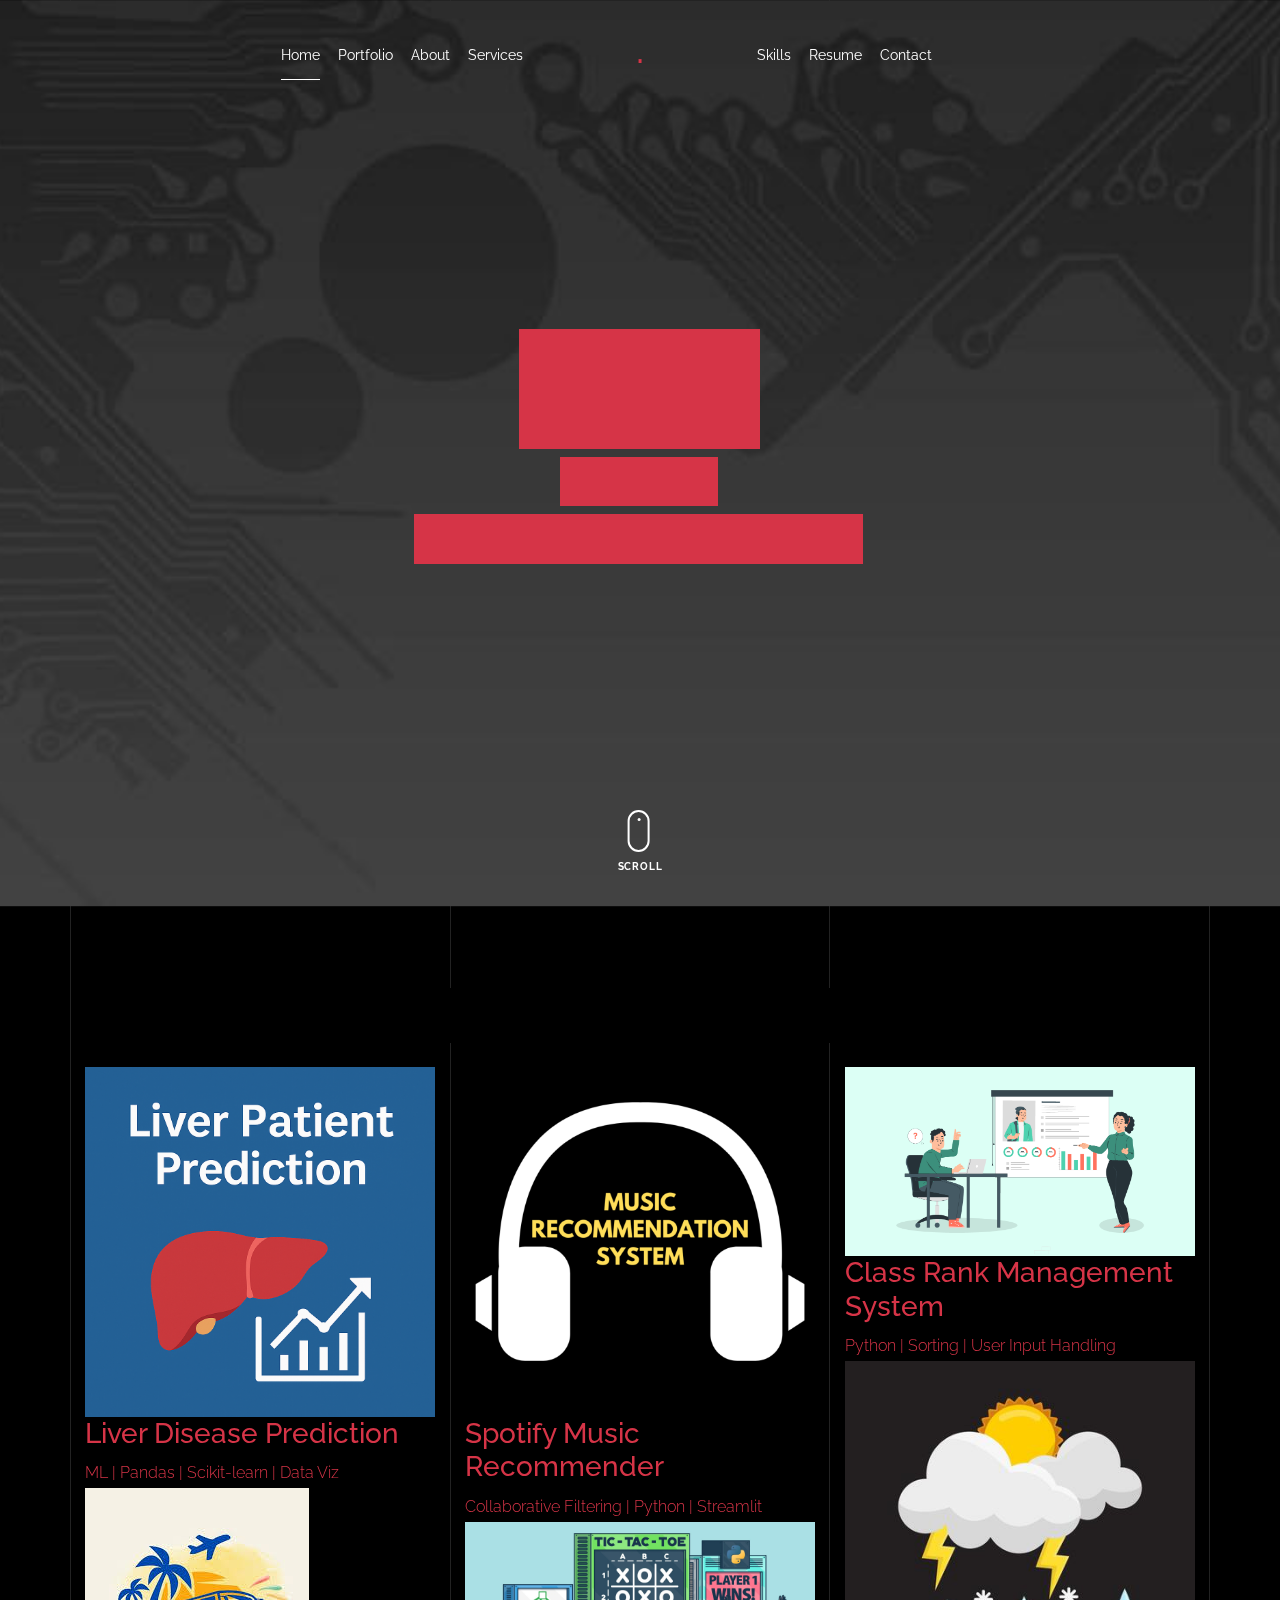
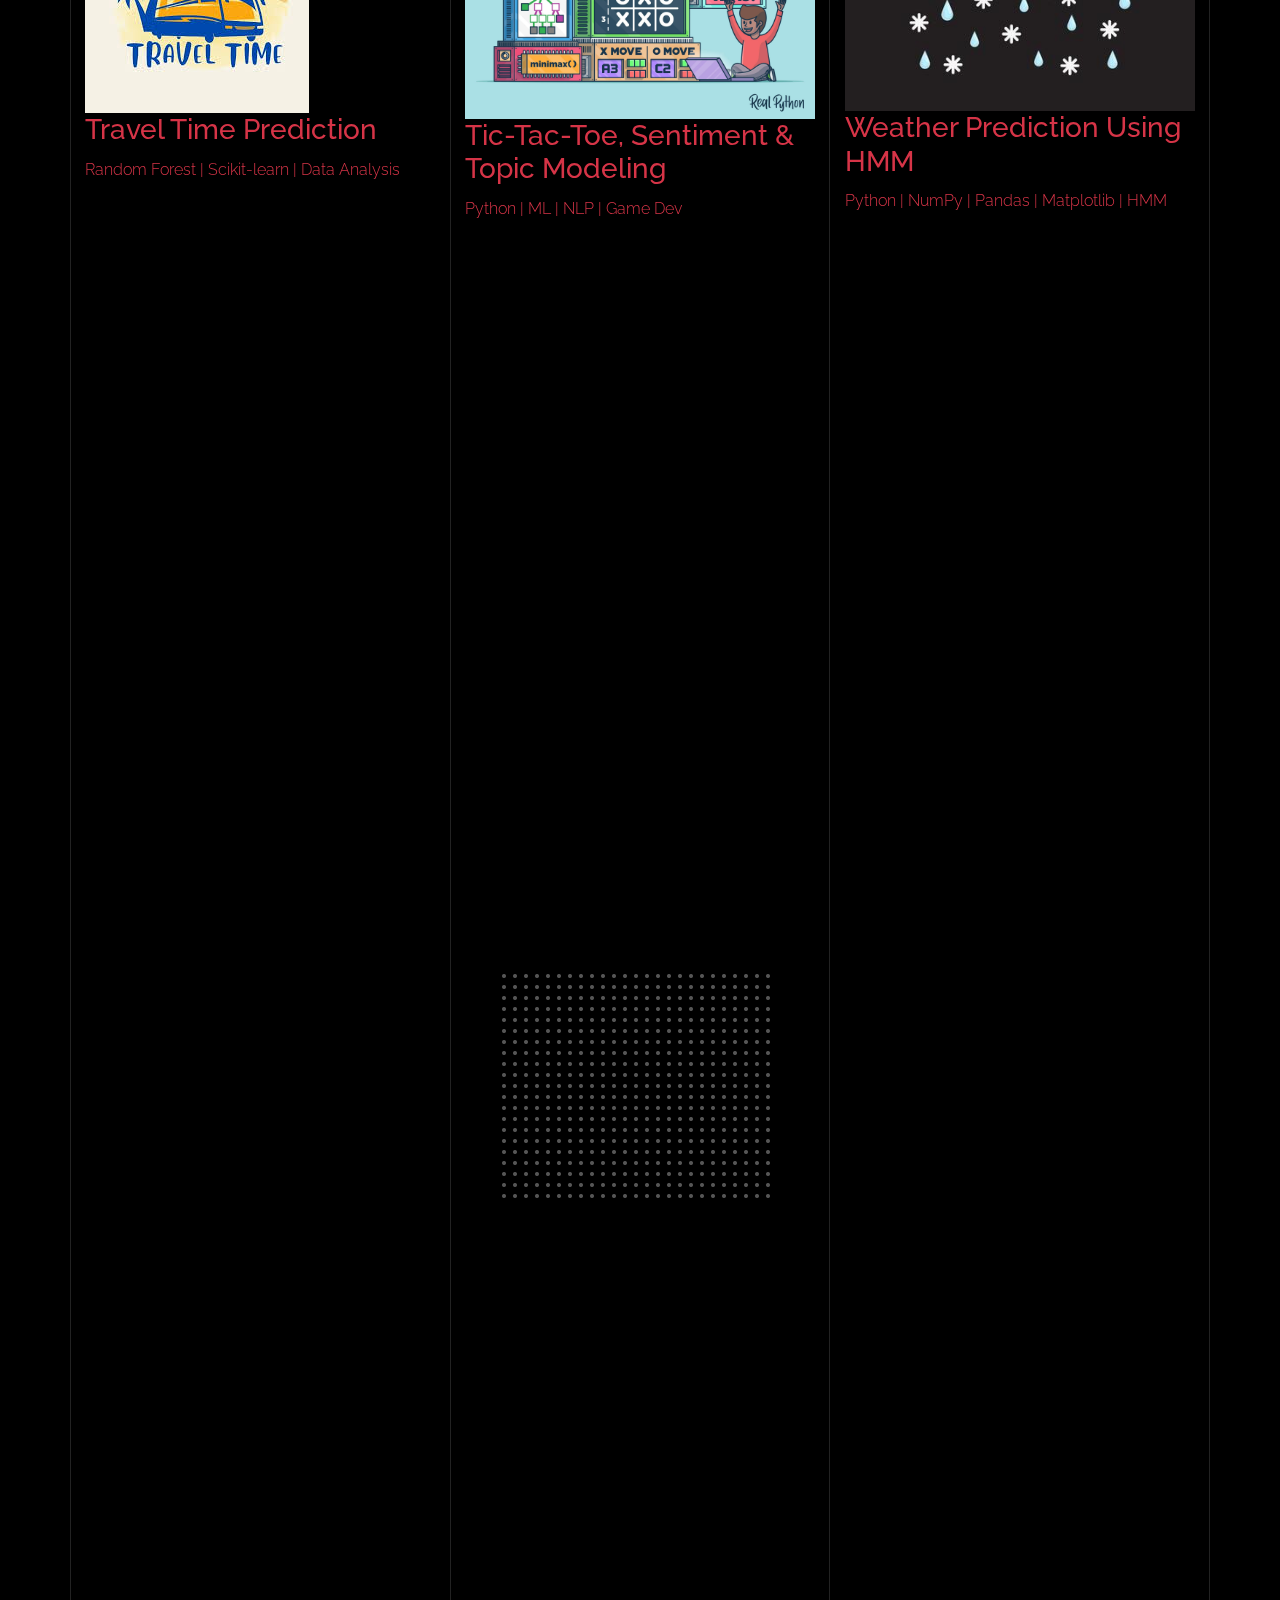
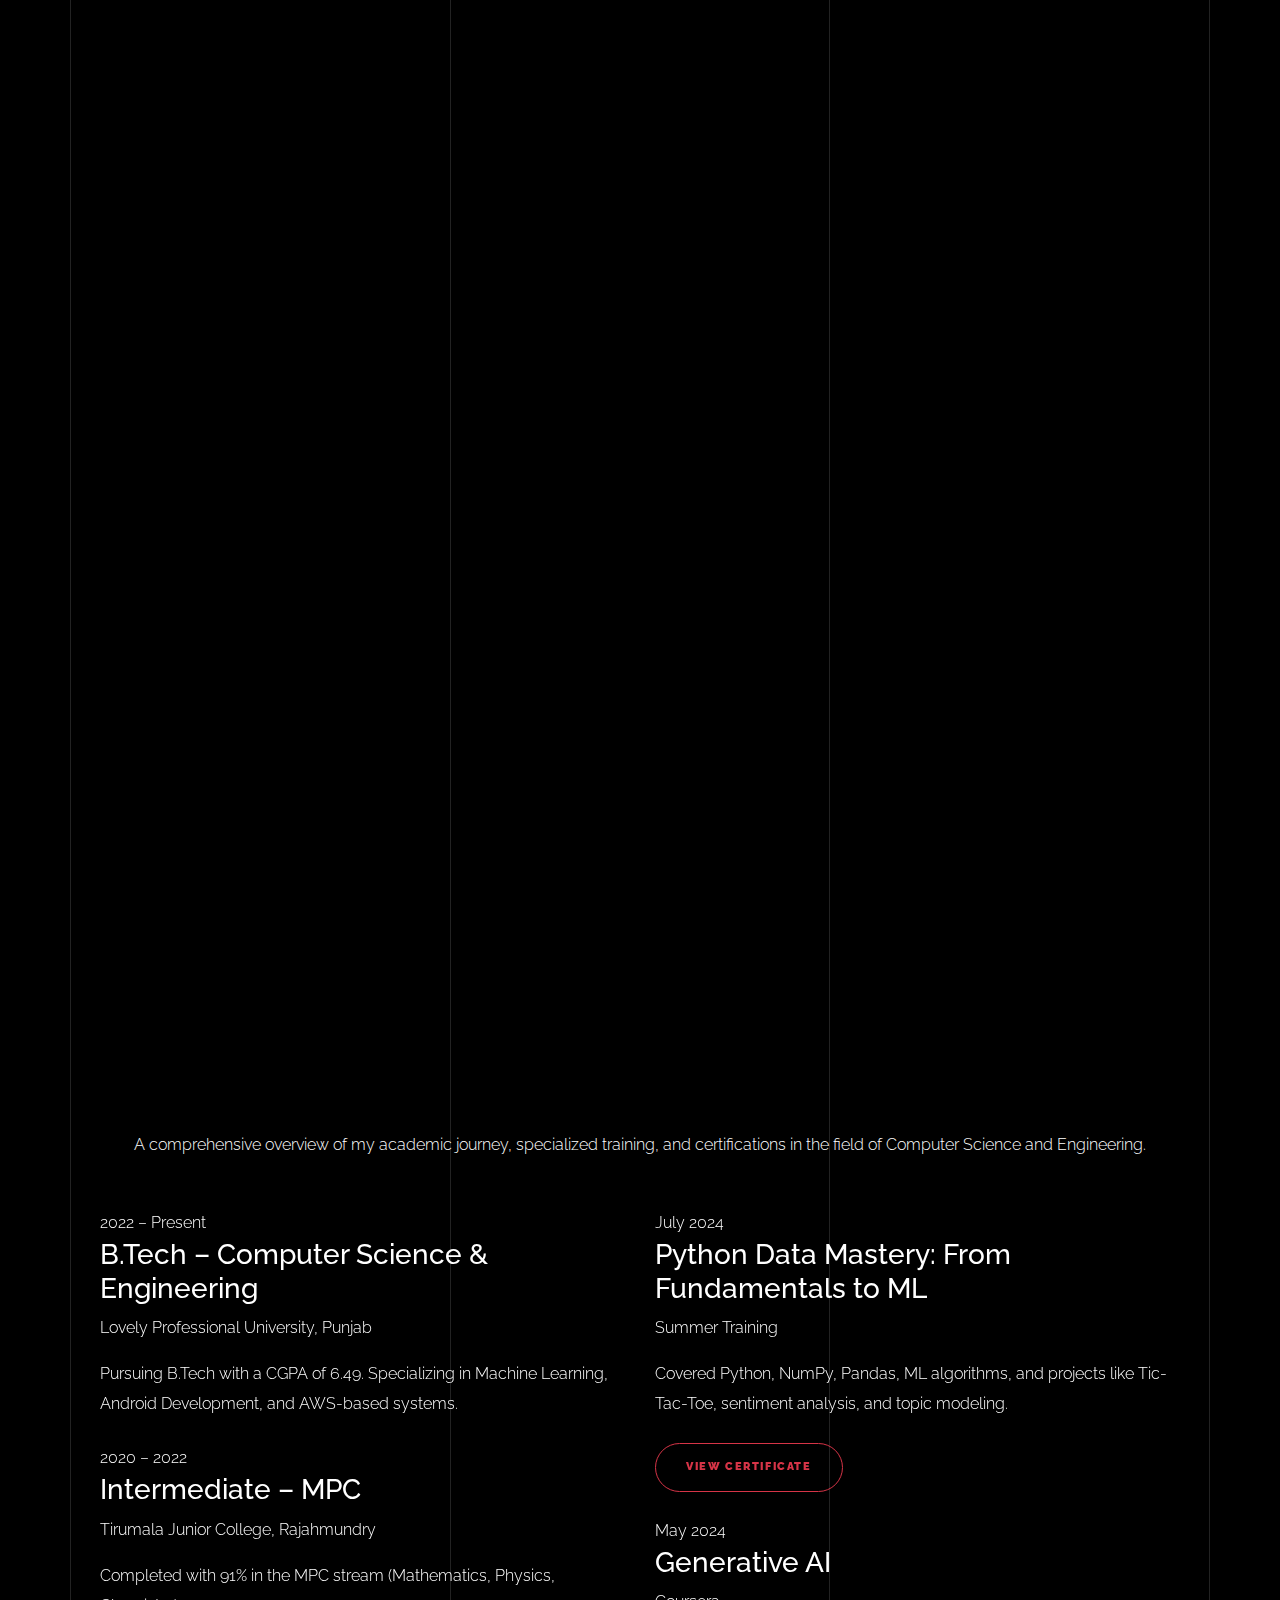
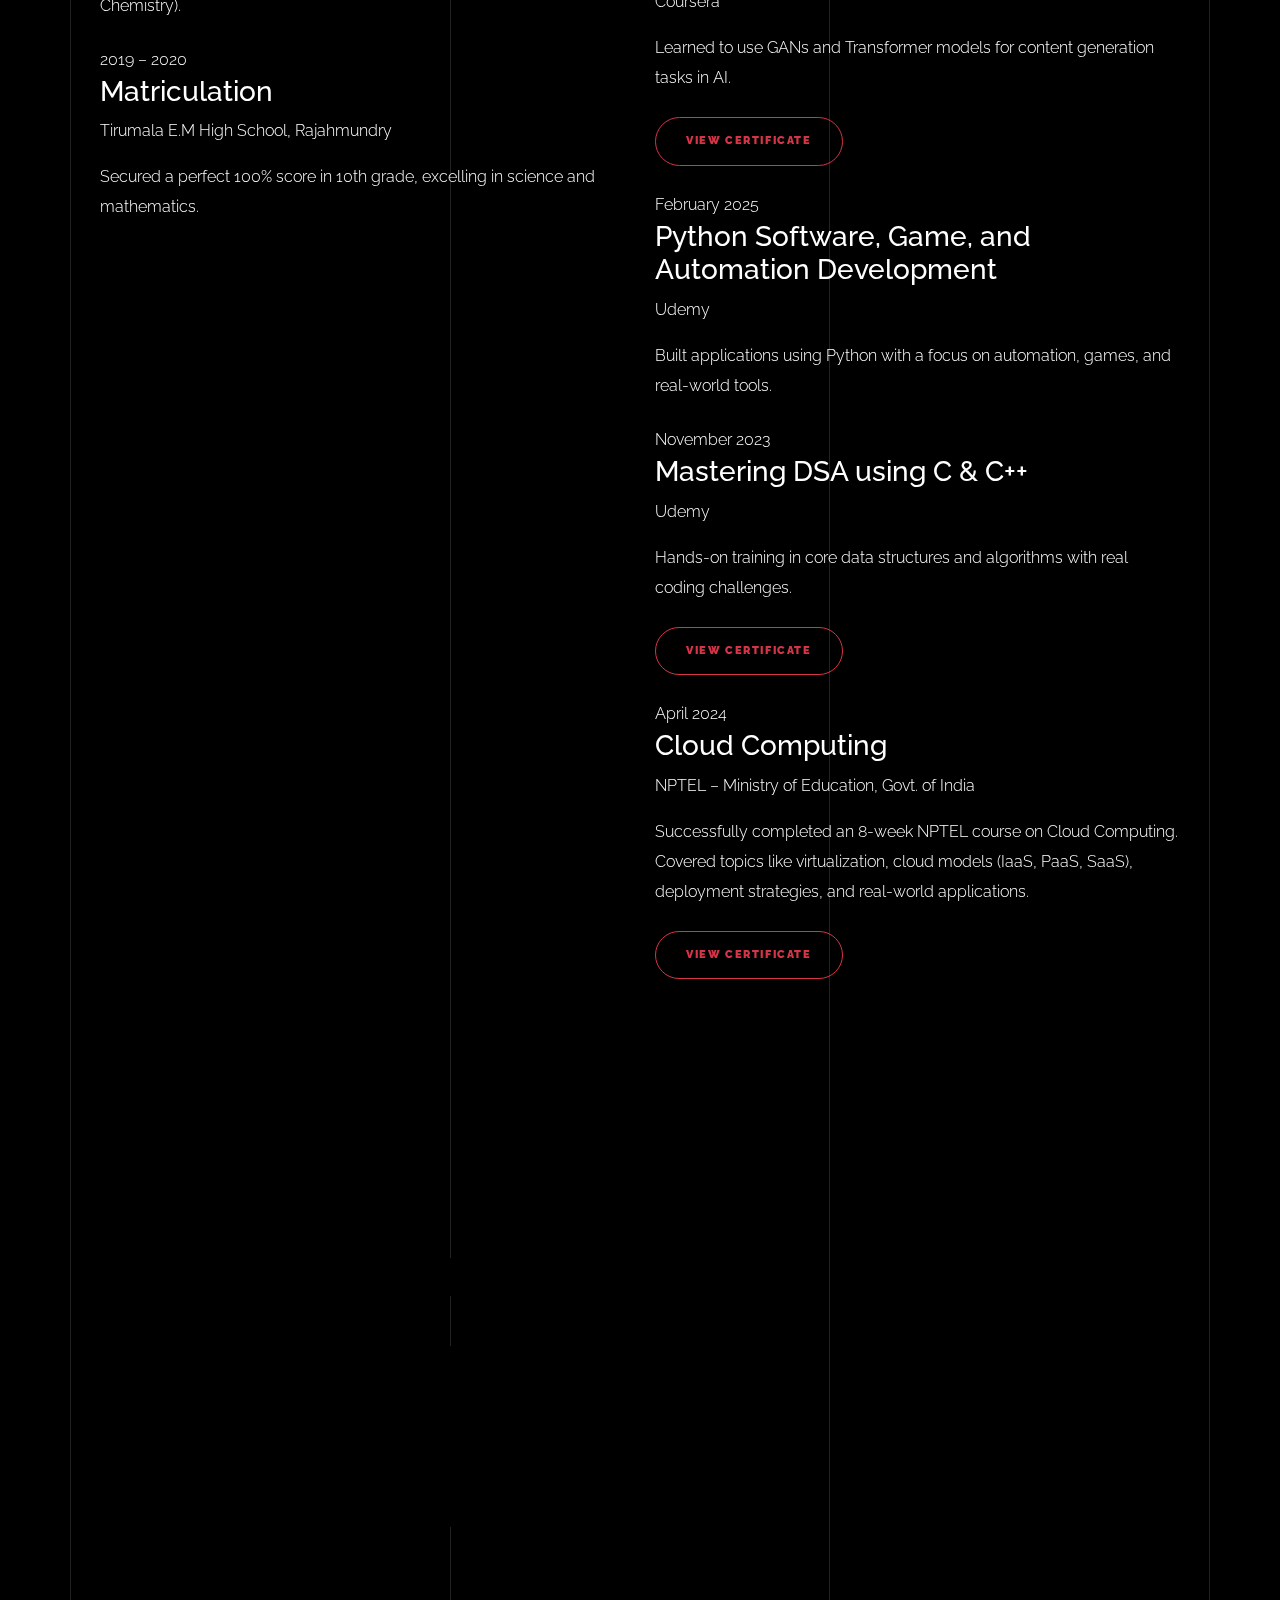
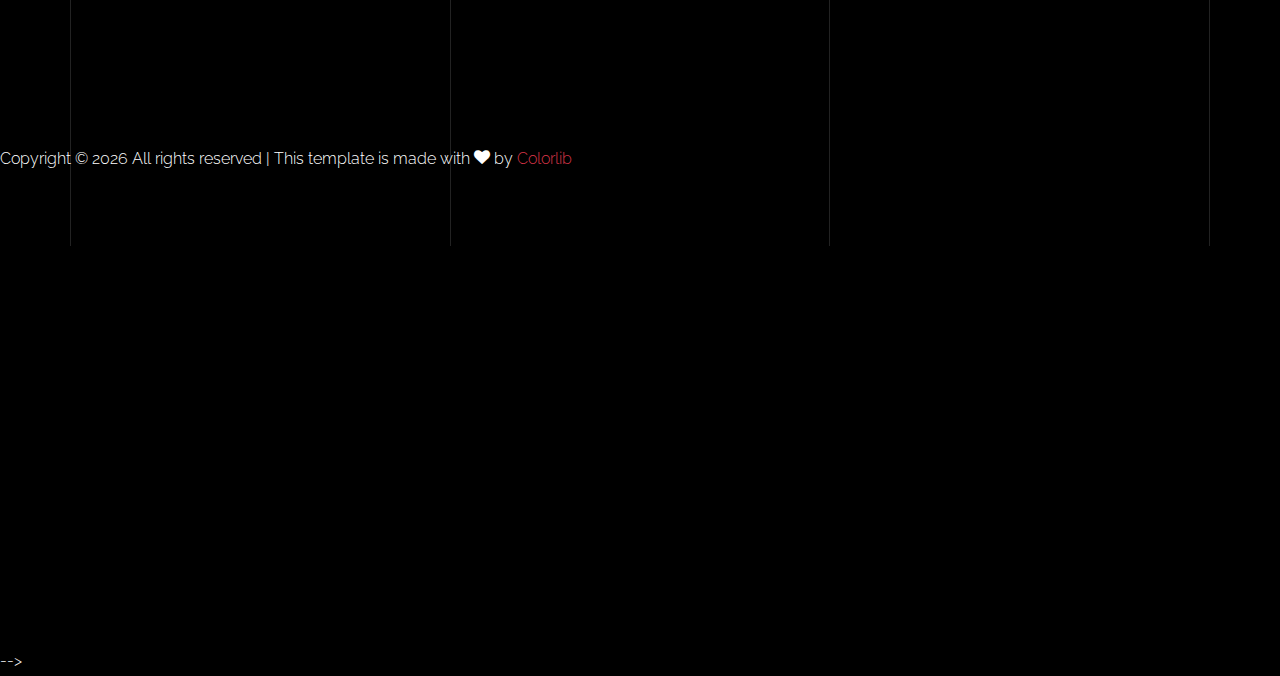
<file: index.html>
<!doctype html>
<html lang="en">
  <head>
    <!-- <title>Unfold &mdash; A onepage portfolio HTML template by Colorlib</title> -->
    <meta charset="utf-8">
    <meta name="viewport" content="width=device-width, initial-scale=1, shrink-to-fit=no">

    <meta name="description" content="">
    <meta name="keywords" content="html, css, javascript, jquery">
    <meta name="author" content="">

    <link rel="stylesheet" href="css/vendor/icomoon/style.css">
    <link rel="stylesheet" href="css/vendor/owl.carousel.min.css">
    <link rel="stylesheet" href="css/vendor/animate.min.css">
    <link rel="stylesheet" href="css/vendor/aos.css">
    <link rel="stylesheet" href="css/vendor/bootstrap.min.css">
    <link rel="stylesheet" href="css/vendor/jquery.fancybox.min.css">
    

    <!-- Theme Style -->
    <link rel="stylesheet" href="css/style.css">

  </head>
  <body data-spy="scroll" data-target=".site-nav-target" data-offset="200">

    <nav class="unslate_co--site-mobile-menu">
      <div class="close-wrap d-flex">
        <a href="#" class="d-flex ml-auto js-menu-toggle">
          <span class="close-label">Close</span>
          <div class="close-times">
            <span class="bar1"></span>
            <span class="bar2"></span>
          </div>
        </a>
      </div>
      <div class="site-mobile-inner"></div>
    </nav>


    <div class="unslate_co--site-wrap">

      <div class="unslate_co--site-inner">

        <div class="lines-wrap">
          <div class="lines-inner">
            <div class="lines"></div>
          </div>
        </div>
        <!-- END lines -->
      
      <nav class="unslate_co--site-nav site-nav-target">

        <div class="container">
        
          <div class="row align-items-center justify-content-between text-left">
            <div class="col-md-5 text-right">
              <ul class="site-nav-ul js-clone-nav text-left d-none d-lg-inline-block">
                <li class="has-children">
                  <a href="#home-section" class="nav-link">Home</a>
                  <ul class="dropdown">
                    <li>
                      <a href="index.html">Hero Image BG</a>
                    </li>
                    <li>
                      <a href="index-video.html">Video BG</a>
                    </li>
                    <li>
                      <a href="index-hero-slider.html">Hero Slider</a>
                    </li>
                    <li>
                      <a href="index-sidebar-menu.html">Sidebar Menu</a>
                    </li>
                    <li>
                      <a href="index-right-menu.html">Right Menu</a>
                    </li>
                  </ul>
                </li>
                <li><a href="#portfolio-section" class="nav-link">Portfolio</a></li>
                <li><a href="#about-section" class="nav-link">About</a></li>
                <li><a href="#services-section" class="nav-link">Services</a></li>
              </ul>
            </div>
            <div class="site-logo pos-absolute">
              <a href="index.html" class="unslate_co--site-logo"><span>.</span></a>
            </div>
            <div class="col-md-5 text-right text-lg-left">
              <ul class="site-nav-ul js-clone-nav text-left d-none d-lg-inline-block">
                <li><a href="#skills-section" class="nav-link">Skills</a></li>
                <!-- <li><a href="#certificates" class="nav-link">Certificates</a></li> -->
                <li><a href="#resume" class="nav-link">Resume</a></li>
                <li><a href="#contact-section" class="nav-link">Contact</a></li>
              </ul>

              <ul class="site-nav-ul-none-onepage text-right d-inline-block d-lg-none">
                <li><a href="#" class="js-menu-toggle">Menu</a></li>
              </ul>

            </div>
          </div>
        </div>

      </nav>
      <!-- END nav -->

      <div class="cover-v1 jarallax" style="background-image: url('images/b3.jpg');" id="home-section">
        <div class="container">
          <div class="row align-items-center">
              
            <div class="col-md-7 mx-auto text-center">
              <h1 class="heading gsap-reveal-hero">Hello!</h1>
                <h2 class="subheading gsap-reveal-hero">I’m Akshay</h2>
                <h3 class="subheading gsap-reveal-hero">A Machine Learning Engineer</h3>
            </div>

          </div>
        </div>


        <a href="#portfolio-section" class="mouse-wrap smoothscroll">
          <span class="mouse">
            <span class="scroll"></span>
          </span>
          <span class="mouse-label">Scroll</span>
        </a>

      </div>
      <!-- END .cover-v1 -->


      <div class="unslate_co--section" id="portfolio-section">
        <div class="container">
          
          
          <div class="relative"><div class="loader-portfolio-wrap"><div class="loader-portfolio"></div></div> </div>
          <div id="portfolio-single-holder"></div>

          <div class="portfolio-wrapper">

            <div class="d-flex align-items-center mb-4 gsap-reveal gsap-reveal-filter">
              <h2 class="mr-auto heading-h2"><span class="gsap-reveal">Portfolio</span></h2>

              <!-- <a href="#" class="text-white js-filter d-inline-block d-lg-none">Filter</a>
              
              <div class="filter-wrap">
                <div class="filter ml-auto" id="filters">
                  <a href="#" class="active" data-filter="*">All</a>
                  <a href="#" data-filter=".web">Web</a>
                  <a href="#" data-filter=".branding">Branding</a>
                  <a href="#" data-filter=".illustration">Illustration</a>
                  <a href="#" data-filter=".packaging">Packaging</a>
                </div>
              </div> -->
            </div>


            
            <div id="posts" class="row gutter-isotope-item">
              <div class="col-md-6 col-lg-4 item">
                <a href="portfolio-single-1.html" class="project-item" target="_blank">
                  <img src="images/liver image.png" class="img-fluid" alt="Liver Disease Prediction">
                  <div class="project-details">
                    <h3>Liver Disease Prediction</h3>
                    <span>ML | Pandas | Scikit-learn | Data Viz</span>
                  </div>
                </a>
              </div>
              <div class="col-md-6 col-lg-4 item">
                <a href="portfolio-single-2.html" class="project-item" target="_blank">
                  <img src="images/spotify.png" class="img-fluid" alt="Spotify Music Recommender">
                  <div class="project-details">
                    <h3>Spotify Music Recommender</h3>
                    <span>Collaborative Filtering | Python | Streamlit</span>
                  </div>
                </a>
              </div>
              <div class="col-md-6 col-lg-4 item">
                <a href="https://github.com/Akshay6441/Your-Repo-Link" class="project-item" target="_blank">
                  <img src="images/aks.webp" class="img-fluid" alt="Class Rank Manager">
                  <div class="project-details">
                    <h3>Class Rank Management System</h3>
                    <span>Python | Sorting | User Input Handling</span>
                  </div>
                </a>
              </div>
              

              <div class="col-md-6 col-lg-4 item">
                <a href="portfolio-single-3.html" class="project-item" target="_blank">
                  <img src="images/weather.jpg" class="img-fluid" alt="Weather Prediction with HMM">
                  <div class="project-details">
                    <h3>Weather Prediction Using HMM</h3>
                    <span>Python | NumPy | Pandas | Matplotlib | HMM</span>
                  </div>
                </a>
              </div>
              
              <div class="col-md-6 col-lg-4 item">
                
                <a href="portfolio-single-4.html" class="project-item" target="_blank">
                  <img src="images/travel.jpg" class="img-fluid" alt="Travel Time Prediction"  >
                  <div class="project-details">
                    <h3>Travel Time Prediction</h3>
                    <span>Random Forest | Scikit-learn | Data Analysis</span>
                  </div>
                </a>
              </div>
              
              <div class="col-md-6 col-lg-4 item">
                <a href="https://github.com/Akshay6441" class="project-item" target="_blank">
                  <img src="images/ak.webp" class="img-fluid" alt="Tic-Tac-Toe Game & Sentiment Analysis">
                  <div class="project-details">
                    <h3>Tic-Tac-Toe, Sentiment & Topic Modeling</h3>
                    <span>Python | ML | NLP | Game Dev</span>
                  </div>
                </a>
              </div>
              

              <!-- <div class="item branding packaging col-sm-6 col-md-6 col-lg-4 isotope-mb-2">
                <a href="images/work_7_a_md.jpg" class="portfolio-item item-portrait isotope-item gsap-reveal-img " data-fancybox="gallery" data-caption="Modern Building">
                    <div class="overlay">
                      <span class="wrap-icon icon-photo2"></span>
                      <div class="portfolio-item-content">
                        <h3>Modern Building</h3>
                        <p>branding, packaging</p>
                      </div>
                    </div>
                    <img src="images/work_7_a_md.jpg" class="lazyload  img-fluid" alt="Images" />
                  </a>
              </div>

              <div class="item web branding col-sm-6 col-md-6 col-lg-4 isotope-mb-2">
                <a href="https://www.youtube.com/watch?v=mwtbEGNABWU" class="portfolio-item isotope-item gsap-reveal-img" data-fancybox="gallery" data-caption="Showreel 2019">
                    <div class="overlay">
                      <span class="wrap-icon icon-play_circle_filled"></span>
                      <div class="portfolio-item-content">
                        <h3>Showreel 2019</h3>
                        <p>web, branding</p>
                      </div>
                    </div>
                    <img src="images/work_8_md.jpg" class="lazyload  img-fluid" alt="Images" />
                  </a>
              </div>

              <div class="item web illustration col-sm-6 col-md-6 col-lg-4 isotope-mb-2">
                <a href="images/work_9_a_md.jpg" class="portfolio-item isotope-item gsap-reveal-img" data-fancybox="gallery" data-caption="Render Packaging">
                    <div class="overlay">
                      <span class="wrap-icon icon-photo2"></span>
                      <div class="portfolio-item-content">
                        <h3>Render Packaging</h3>
                        <p>web, illustration</p>
                      </div>
                    </div>
                    <img src="images/work_9_a_md.jpg" class="lazyload  img-fluid" alt="Images" />
                  </a>
              </div> -->

            </div>
            
          </div>


        </div>
      </div>


      <!-- <div class="unslate_co--section">
        <div class="container">
          <div class="owl-carousel logo-slider">
            <div class="logo-v1 gsap-reveal">
              <img src="images/logo-google.png" alt="Image" class="img-fluid">
            </div>
            <div class="logo-v1 gsap-reveal">
              <img src="images/logo-puma.png" alt="Image" class="img-fluid">
            </div>
            <div class="logo-v1 gsap-reveal">
              <img src="images/logo-paypal.png" alt="Image" class="img-fluid">
            </div>
            <div class="logo-v1 gsap-reveal">
              <img src="images/logo-adobe.png" alt="Image" class="img-fluid">
            </div>
          </div>
        </div>
      </div> -->


      <div class="unslate_co--section" id="about-section">
        <div class="container">
          
          <div class="section-heading-wrap text-center mb-5">
            <h2 class="heading-h2 text-center divider"><span class="gsap-reveal">About Me</span></h2>
            <span class="gsap-reveal">
            <img src="images/divider.png" alt="divider" width="76">
            </span>
          </div>
          

          <div class="row mt-5 justify-content-between">
            <div class="col-lg-7 mb-5 mb-lg-0">
              <figure class="dotted-bg gsap-reveal-img">
                <img src="images/photo.jpg" alt="Maddula Akshay" class="img-fluid">
              </figure>
            </div>
            <div class="col-lg-4 pr-lg-5">
              <h3 class="mb-4 heading-h3"><span class="gsap-reveal">Let’s Build Future Tech Together</span></h3>
              <p class="lead gsap-reveal">Hi, I’m <strong>Maddula P V N Sai Sri Akshay</strong>, a Computer Science undergraduate at Lovely Professional University passionate about Python, Machine Learning, and Software Development.</p>
              <p class="mb-4 gsap-reveal">I’ve built real-world projects including a weather prediction system using HMMs, a travel time prediction model with ML, and even a Tic-Tac-Toe game. I specialize in Python, C++, and Kotlin, and have experience with Android and AWS.</p>
              <p class="gsap-reveal"><a href="https://drive.google.com/file/d/1x9e7lIrJwrAm5PG9meMloyxM7KZmwvC7/view?usp=drive_link" class="btn btn-outline-pill btn-custom-light" download>Download my CV</a></p>
            </div>
          </div>
          

          <div class="unslate_co--section" id="services-section">
            <div class="container">
          
              <div class="section-heading-wrap text-center mb-5">
                <h2 class="heading-h2 text-center divider"><span class="gsap-reveal">My Services</span></h2>
                <span class="gsap-reveal"><img src="images/divider.png" alt="divider" width="76"></span>
              </div>
          
              <div class="row gutter-v3">
                <div class="col-md-6 col-lg-4 mb-4">
                  <div class="feature-v1" data-aos="fade-up" data-aos-delay="0">
                    <div class="wrap-icon mb-3">
                      <img src="images/svg/001-options.svg" alt="Image" width="45">
                    </div>
                    <h3>Machine Learning <br> Solutions</h3>
                    <p>Utilizing advanced machine learning techniques such as regression, classification, and clustering to build predictive models, including travel time predictions, sentiment analysis, and more.</p>
                  </div>
                </div>
                <div class="col-md-6 col-lg-4 mb-4">
                  <div class="feature-v1" data-aos="fade-up" data-aos-delay="100">
                    <div class="wrap-icon mb-3">
                      <img src="images/svg/002-chat.svg" alt="Icon" width="45">
                    </div>
                    <h3>Data Analysis <br> and Visualization</h3>
                    <p>Expertise in analyzing large datasets using Python libraries like Pandas and NumPy, and creating insightful visualizations with Matplotlib and Seaborn to support decision-making.</p>
                  </div>
                </div>
                <div class="col-md-6 col-lg-4 mb-4">
                  <div class="feature-v1" data-aos="fade-up" data-aos-delay="200">
                    <div class="wrap-icon mb-3">
                      <img src="images/svg/003-contact-book.svg" alt="Image" class="img-fluid" width="45">
                    </div>
                    <h3>Mobile App <br> Development</h3>
                    <p>Building intuitive and user-friendly mobile applications using Kotlin for Android development, focusing on performance and seamless user experience.</p>
                  </div>
                </div>
          
                <div class="col-md-6 col-lg-4 mb-4">
                  <div class="feature-v1" data-aos="fade-up" data-aos-delay="0">
                    <div class="wrap-icon mb-3">
                      <img src="images/svg/004-percentage.svg" alt="Image" width="45">
                    </div>
                    <h3>Cloud Solutions <br> on AWS</h3>
                    <p>Expert in deploying scalable applications on AWS using services like Lambda, API Gateway, DynamoDB, and SNS, to create cost-efficient, serverless architectures.</p>
                  </div>
                </div>
                <div class="col-md-6 col-lg-4 mb-4">
                  <div class="feature-v1" data-aos="fade-up" data-aos-delay="100">
                    <div class="wrap-icon mb-3">
                      <img src="images/svg/006-goal.svg" alt="Image" width="45">
                    </div>
                    <h3>Full Stack Web <br> Development</h3>
                    <p>Developing both front-end and back-end of web applications using modern frameworks and technologies like React, Node.js, and Express to create efficient and interactive web apps.</p>
                  </div>
                </div>
                <div class="col-md-6 col-lg-4 mb-4">
                  <div class="feature-v1" data-aos="fade-up" data-aos-delay="200">
                    <div class="wrap-icon mb-3">
                      <img src="images/svg/005-line-chart.svg" alt="Image" width="45">
                    </div>
                    <h3>Data Structures <br> and Algorithms</h3>
                    <p>Proficient in designing and implementing efficient algorithms and data structures in languages such as Python, Java, and C++ for solving complex real-world problems.</p>
                  </div>
                </div>
          
              </div>
            </div>
          </div>
          

          <div class="unslate_co--section section-counter" id="skills-section">
            <div class="container">
              <div class="section-heading-wrap text-center mb-5">
                <h2 class="heading-h2 text-center divider"><span class="gsap-reveal">My Skills</span></h2>
                <span class="gsap-reveal"><img src="images/divider.png" alt="divider" width="76"></span>
              </div>
          
              <div class="row pt-5">
                <div class="col-6 col-sm-6 mb-4 mb-lg-4 col-md-6 col-lg-3" data-aos="fade-up" data-aos-delay="0">
                  <div class="counter-v1 text-center">
                    <span class="number-wrap">
                      <span class="number number-counter" data-number="90">0</span>
                      <span class="append-text">%</span>
                    </span>
                    <span class="counter-label">Machine Learning</span>
                  </div>
                </div>
                <div class="col-6 col-sm-6 mb-4 mb-lg-4 col-md-6 col-lg-3" data-aos="fade-up" data-aos-delay="100">
                  <div class="counter-v1 text-center">
                    <span class="number-wrap">
                      <span class="number number-counter" data-number="80">0</span>
                      <span class="append-text">%</span>
                    </span>
                    <span class="counter-label">Python</span>
                  </div>
                </div>
                <div class="col-6 col-sm-6 mb-4 mb-lg-4 col-md-6 col-lg-3" data-aos="fade-up" data-aos-delay="200">
                  <div class="counter-v1 text-center">
                    <span class="number-wrap">
                      <span class="number number-counter" data-number="80">0</span>
                      <span class="append-text">%</span>
                    </span>
                    <span class="counter-label">C++</span>
                  </div>
                </div>
                <div class="col-6 col-sm-6 mb-4 mb-lg-4 col-md-6 col-lg-3" data-aos="fade-up" data-aos-delay="300">
                  <div class="counter-v1 text-center">
                    <span class="number-wrap">
                      <span class="number number-counter" data-number="75">0</span>
                      <span class="append-text">%</span>
                    </span>
                    <span class="counter-label">Kotlin</span>
                  </div>
                </div>
                <div class="col-6 col-sm-6 mb-4 mb-lg-4 col-md-6 col-lg-3" data-aos="fade-up" data-aos-delay="400">
                  <div class="counter-v1 text-center">
                    <span class="number-wrap">
                      <span class="number number-counter" data-number="80">0</span>
                      <span class="append-text">%</span>
                    </span>
                    <span class="counter-label">AWS</span>
                  </div>
                </div>
                <div class="col-6 col-sm-6 mb-4 mb-lg-4 col-md-6 col-lg-3" data-aos="fade-up" data-aos-delay="500">
                  <div class="counter-v1 text-center">
                    <span class="number-wrap">
                      <span class="number number-counter" data-number="85">0</span>
                      <span class="append-text">%</span>
                    </span>
                    <span class="counter-label">Web Development</span>
                  </div>
                </div>
              </div>
            </div>
          </div>
          
          

          <section class="unslate_co--section" id="resume-section">
            <div class="container">
              <div class="section-heading-wrap text-center mb-5">
                <h2 class="heading-h2 text-center divider"><span class="gsap-reveal">Resume</span></h2>
                <span class="gsap-reveal"><img src="images/divider.png" alt="divider" width="76"></span>
                <p class="mt-3">A comprehensive overview of my academic journey, specialized training, and certifications in the field of Computer Science and Engineering.</p>
              </div>
          
              <div class="row">
                <!-- Education Column -->
                <div class="col-md-6">
                  <div class="resume-wrap ftco-animate mb-4">
                    <span class="date">2022 – Present</span>
                    <h3>B.Tech – Computer Science & Engineering</h3>
                    <span class="position">Lovely Professional University, Punjab</span>
                    <p class="mt-3">Pursuing B.Tech with a CGPA of 6.49. Specializing in Machine Learning, Android Development, and AWS-based systems.</p>
                  </div>
          
                  <div class="resume-wrap ftco-animate mb-4">
                    <span class="date">2020 – 2022</span>
                    <h3>Intermediate – MPC</h3>
                    <span class="position">Tirumala Junior College, Rajahmundry</span>
                    <p class="mt-3">Completed with 91% in the MPC stream (Mathematics, Physics, Chemistry).</p>
                  </div>
          
                  <div class="resume-wrap ftco-animate mb-4">
                    <span class="date">2019 – 2020</span>
                    <h3>Matriculation</h3>
                    <span class="position">Tirumala E.M High School, Rajahmundry</span>
                    <p class="mt-3">Secured a perfect 100% score in 10th grade, excelling in science and mathematics.</p>
                  </div>
                </div>
          
                <!-- Certifications & Training Column -->
                <div class="col-md-6">
                  <div class="resume-wrap ftco-animate mb-4">
                    <span class="date">July 2024</span>
                    <h3>Python Data Mastery: From Fundamentals to ML</h3>
                    <span class="position">Summer Training</span>
                    <p class="mt-3">Covered Python, NumPy, Pandas, ML algorithms, and projects like Tic-Tac-Toe, sentiment analysis, and topic modeling.</p>
                    <a href="https://drive.google.com/file/d/1Q_8lFSuIJYiUnA3R1Vq0NmWcafpzOpO1/view?usp=drive_link" target="_blank" class="btn btn-outline-primary btn-sm mt-2">View Certificate</a>
                  </div>
          
                  <div class="resume-wrap ftco-animate mb-4">
                    <span class="date">May 2024</span>
                    <h3>Generative AI</h3>
                    <span class="position">Coursera</span>
                    <p class="mt-3">Learned to use GANs and Transformer models for content generation tasks in AI.</p>
                    <a href="https://drive.google.com/file/d/1d9bcExlSTLVEOZ_UNst67Wb42o9gzHzn/view?usp=drive_link" target="_blank" class="btn btn-outline-primary btn-sm mt-2">View Certificate</a>
                  </div>
          
                  <div class="resume-wrap ftco-animate mb-4">
                    <span class="date">February 2025</span>
                    <h3>Python Software, Game, and Automation Development</h3>
                    <span class="position">Udemy</span>
                    <p class="mt-3">Built applications using Python with a focus on automation, games, and real-world tools.</p>
                  </div>
          
                  <div class="resume-wrap ftco-animate mb-4">
                    <span class="date">November 2023</span>
                    <h3>Mastering DSA using C & C++</h3>
                    <span class="position">Udemy</span>
                    <p class="mt-3">Hands-on training in core data structures and algorithms with real coding challenges.</p>
                    <a href="https://drive.google.com/file/d/1_0b1WwuHYMnC3MDqZOhVq41aXar0V7eI/view?usp=drive_link" target="_blank" class="btn btn-outline-primary btn-sm mt-2">View Certificate</a>
                  </div>

                  <div class="resume-wrap ftco-animate mb-4">
                    <span class="date">April 2024</span>
                    <h3>Cloud Computing</h3>
                    <span class="position">NPTEL – Ministry of Education, Govt. of India</span>
                    <p class="mt-3">Successfully completed an 8-week NPTEL course on Cloud Computing. Covered topics like virtualization, cloud models (IaaS, PaaS, SaaS), deployment strategies, and real-world applications.</p>
                    <a href="https://drive.google.com/file/d/140BPejrLv5a0mDxb_fb1FtHKcqi7kPNS/view?usp=drive_link" target="_blank" class="btn btn-outline-primary btn-sm mt-2">View Certificate</a>
                  </div>
                  
                  
                </div>
              </div>
            </div>
          </section>
          
          
      
      <!-- END blog posts -->


      <div class="unslate_co--section" id="contact-section">
        <div class="container">
          <div class="section-heading-wrap text-center mb-5">
            <h2 class="heading-h2 text-center divider"><span class="gsap-reveal">Get In Touch</span></h2>
            <span class="gsap-reveal"><img src="images/divider.png" alt="divider" width="76"></span>
          </div>


          <div class="row justify-content-between">
            
            <div class="col-md-6">
              <form method="post" class="form-outline-style-v1" id="contactForm">
                <div class="form-group row mb-0">

                  <div class="col-lg-6 form-group gsap-reveal">
                    <label for="name">Name</label>
                    <input name="name" type="text" class="form-control" id="name">
                  </div>
                  <div class="col-lg-6 form-group gsap-reveal">
                    <label for="email">Email</label>
                    <input name="email" type="email" class="form-control" id="email">
                  </div>
                  <div class="col-lg-12 form-group gsap-reveal">
                    <label for="message">Write your message...</label>
                    <textarea name="message" id="message" cols="30" rows="7" class="form-control"></textarea>
                  </div>
                </div>
                <div class="form-group row gsap-reveal">
                    <div class="col-md-12 d-flex align-items-center">
                      <input type="submit" class="btn btn-outline-pill btn-custom-light mr-3" value="Send Message">
                      <span class="submitting"></span>
                    </div>
                  </div>
              </form>
              <div id="form-message-warning" class="mt-4"></div> 
              <div id="form-message-success">
                Your message was sent, thank you!
              </div>

            </div>

            <div class="col-md-4">
              <div class="contact-info-v1">
                <div class="gsap-reveal d-block">
                  <span class="d-block contact-info-label">Email</span>
                  <a href="#" class="contact-info-val">maddulaakshay007@gmail.com</a>
                </div>
                <div class="gsap-reveal d-block">
                  <span class="d-block contact-info-label">Phone</span>
                  <a href="#" class="contact-info-val">+91 9398323455</a>
                </div>
                <div class="gsap-reveal d-block">
                  <span class="d-block contact-info-label">Address</span>
                  <address class="contact-info-val">Gandhipuram-3, MK.Signature <br> Rajahmundry, 533103</address>
                </div>
              </div>
            </div>

          </div>
        </div>
      </div>
      </div> <!-- END .unslate_co-site-inner -->

      <!-- <footer class="unslate_co--footer unslate_co--section">
        <div class="container">
          <div class="row justify-content-center">
            <div class="col-md-7">
              
              <div class="footer-site-logo"><a href="#">Akshay<span>.</span></a></div>

              <ul class="footer-site-social">
                <li><a href="https://www.linkedin.com/in/maddula-akshay/" target="_blank">LinkedIn</a></li>
                <li><a href="https://github.com/Akshay6441" target="_blank">GitHub</a></li>
                <li><a href="mailto:maddulaakshay007@gmail.com">Email</a></li>
              </ul>

              <p class="site-copyright">
                
                <!-- Link back to Colorlib can't be removed. Template is licensed under CC BY 3.0. -->
                Copyright &copy;
                <script>
                  document.write(new Date().getFullYear());
                </script> All rights reserved | This template is made with <i class="icon-heart"
                  aria-hidden="true"></i> by <a href="https://colorlib.com" target="_blank">Colorlib</a>
                <!-- Link back to Colorlib can't be removed. Template is licensed under CC BY 3.0. -->
              
              </p>

            </div>
          </div>
        </div>
      </footer>

      
    </div> -->

    
    <!-- Loader -->
    <div id="unslate_co--overlayer"></div>
    <div class="site-loader-wrap">
      <div class="site-loader"></div>
    </div>

    <script src="js/scripts-dist.js"></script>
    <script src="js/main.js"></script>

  </body>
</html>
</file>
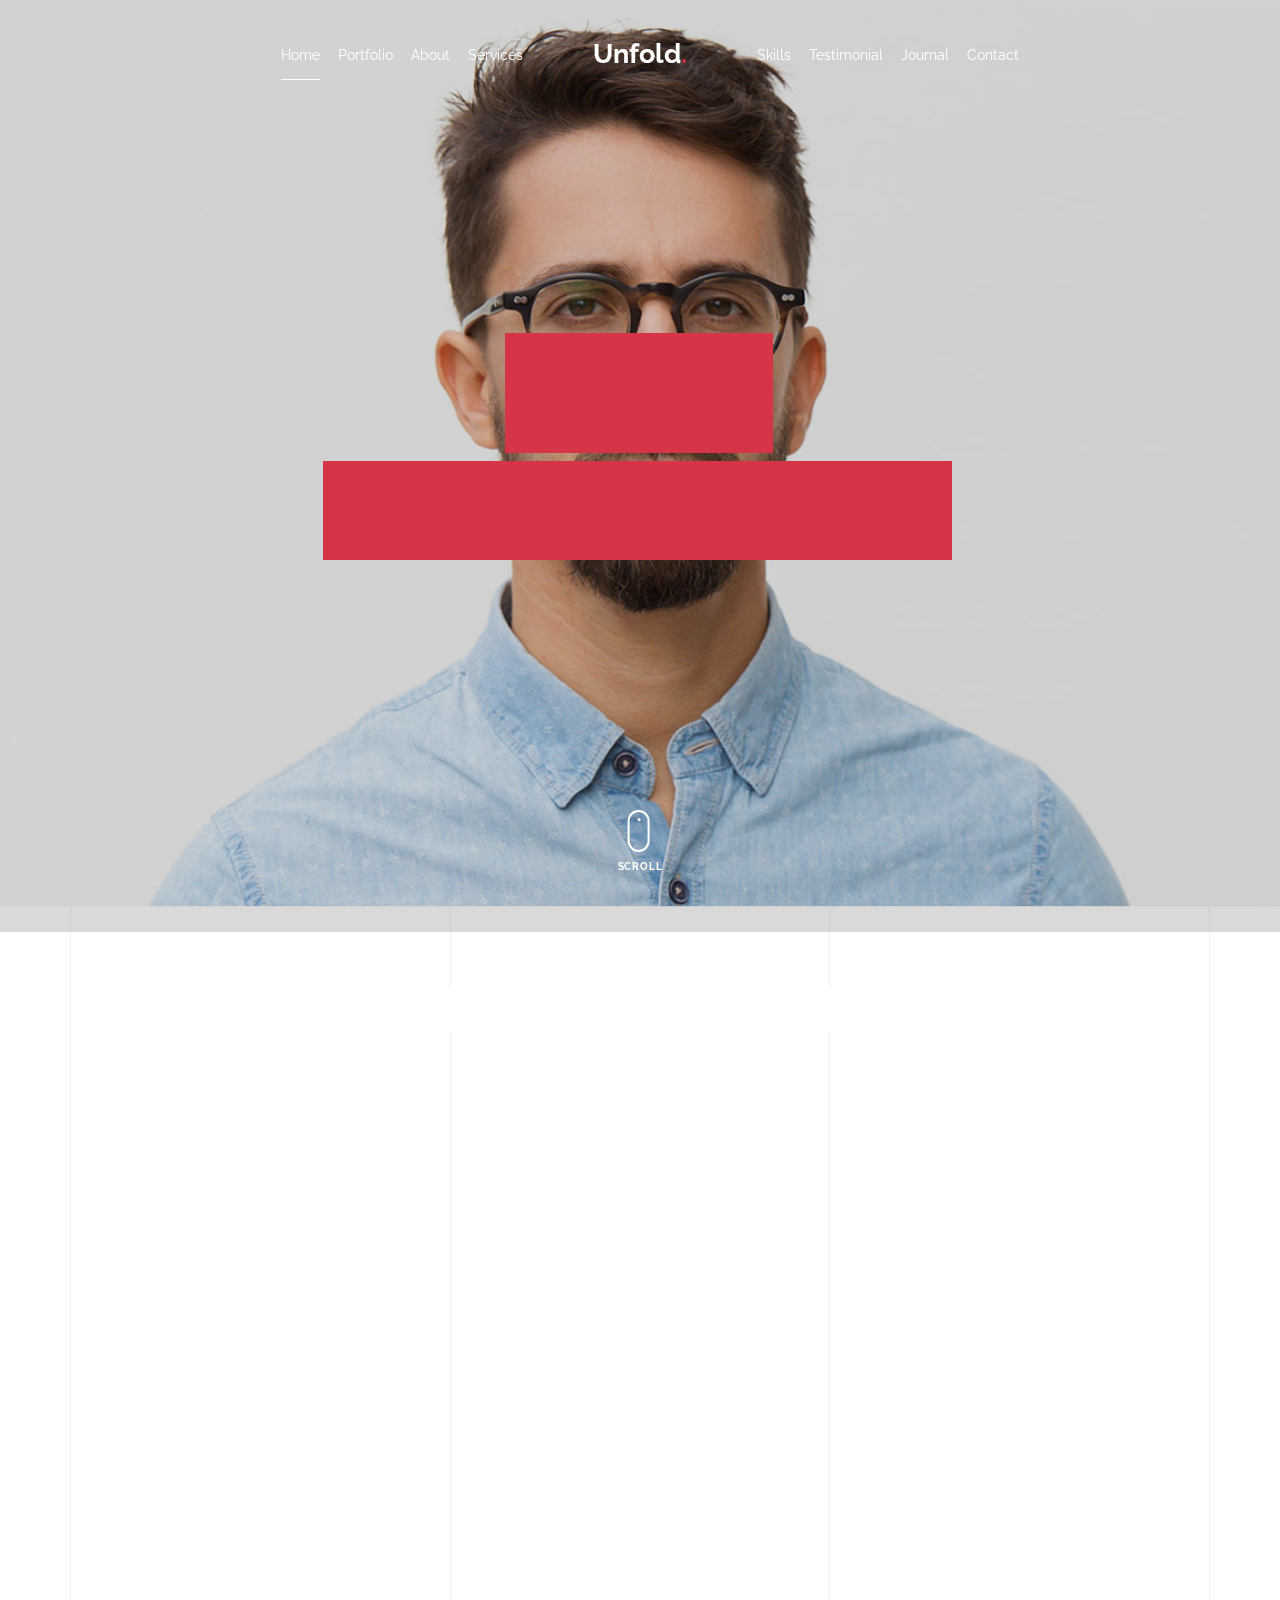
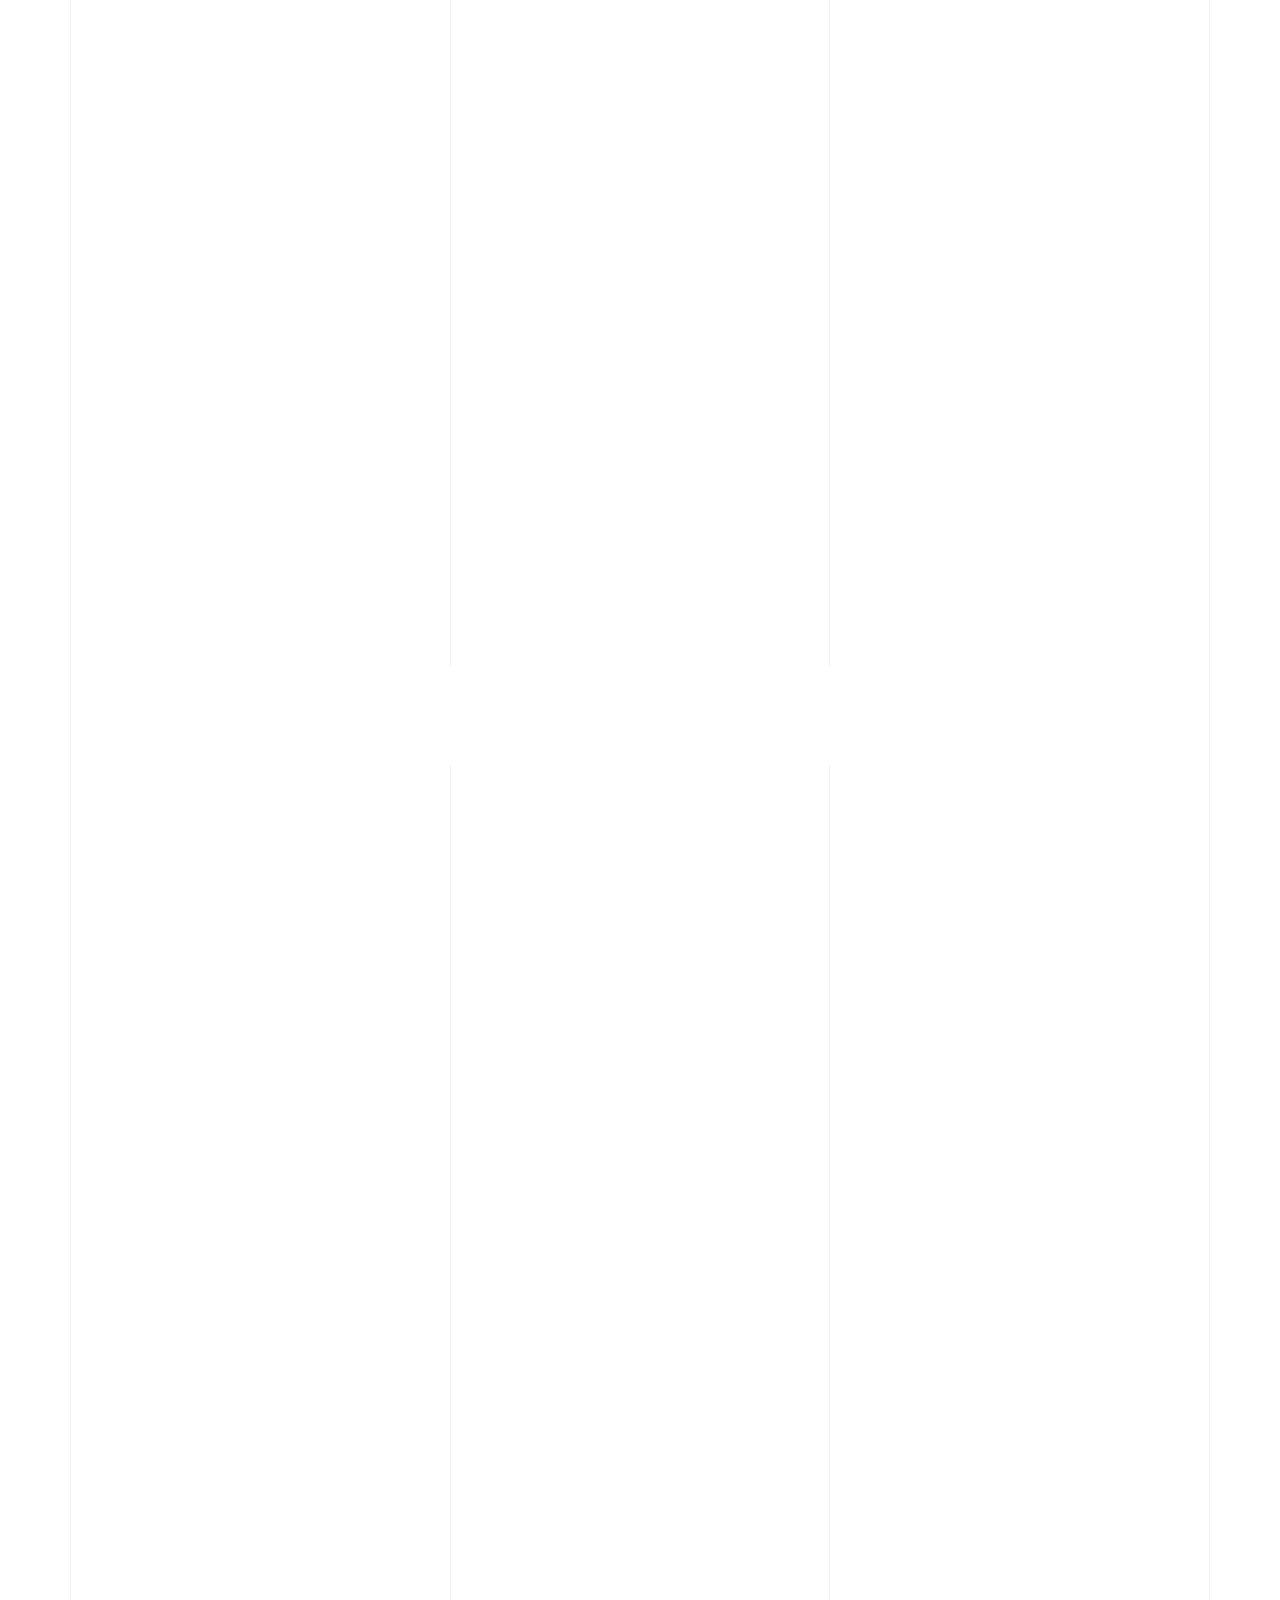
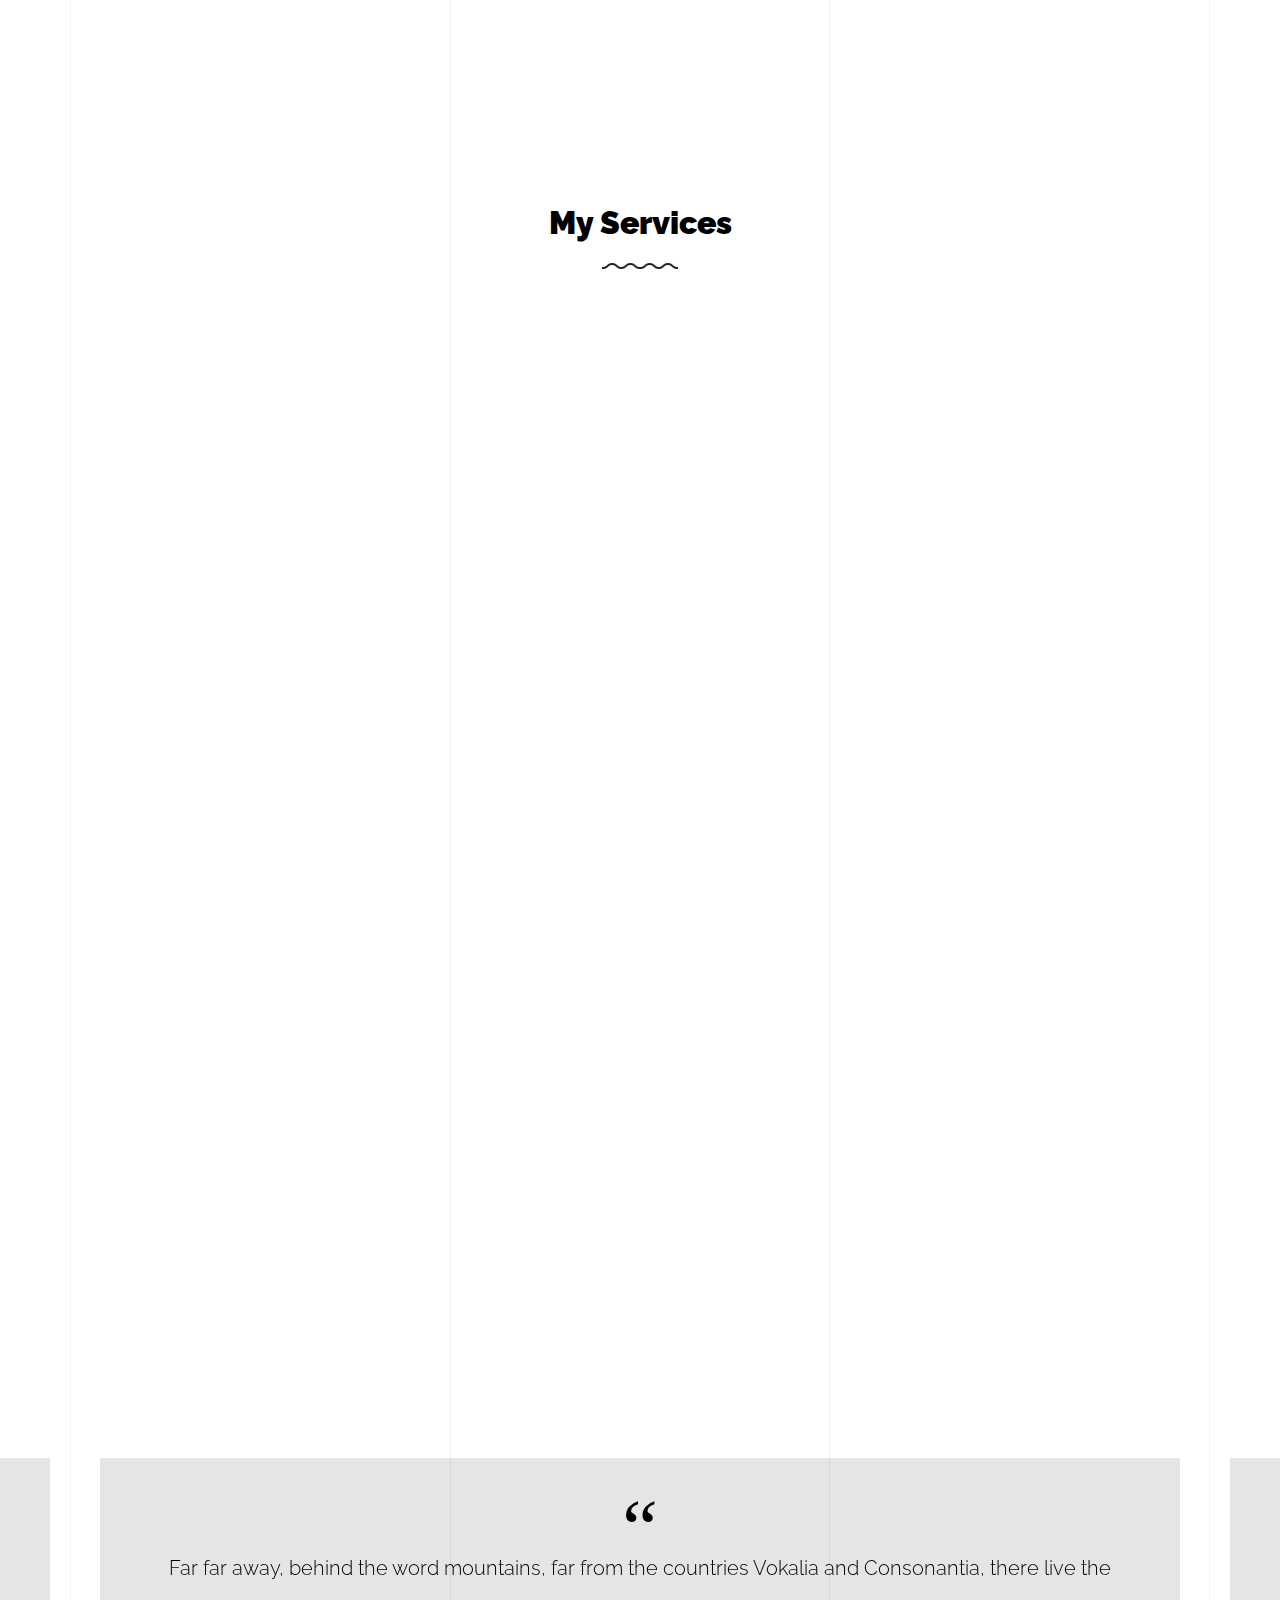
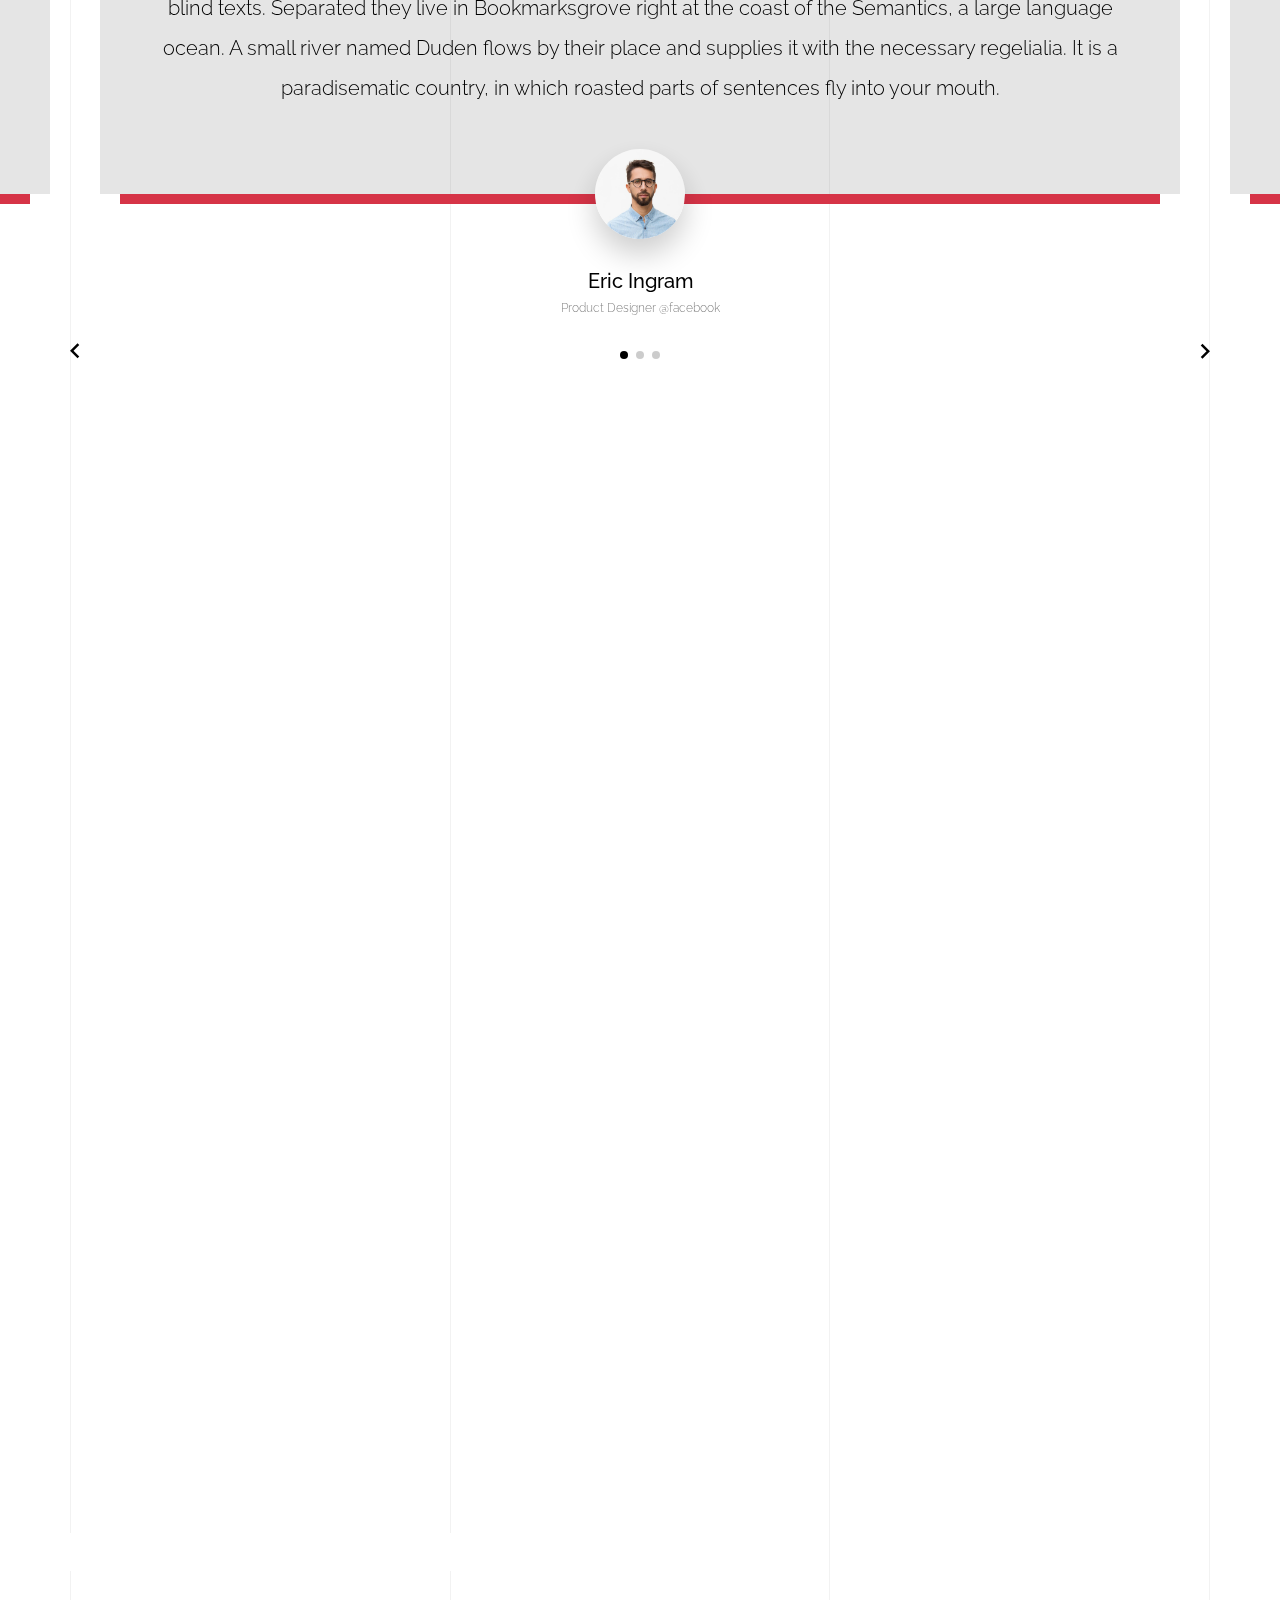
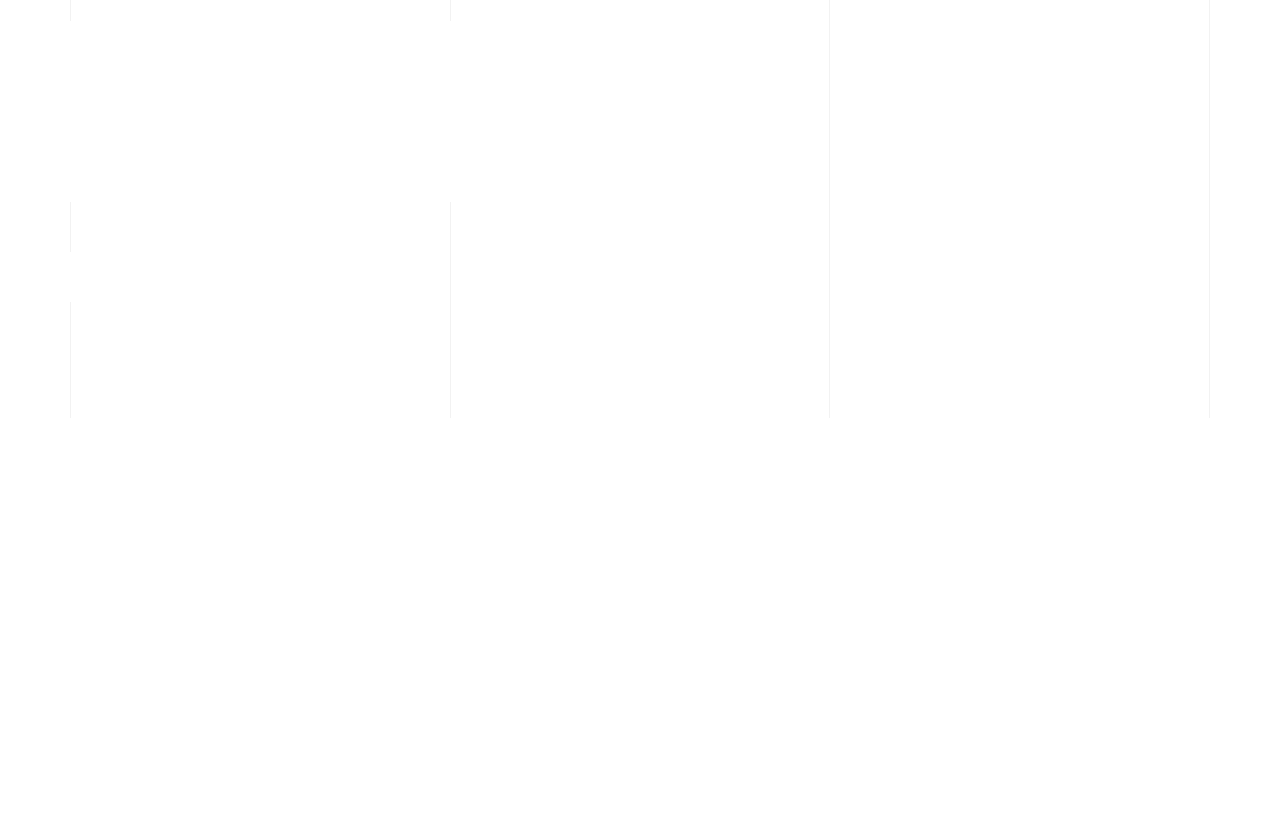
<file: light/index.html>
<!doctype html>
<html lang="en">
  <head>
    <title>Unfold &mdash; A onepage portfolio HTML template by Unslate.co</title>
    <meta charset="utf-8">
    <meta name="viewport" content="width=device-width, initial-scale=1, shrink-to-fit=no">
    
    <meta name="description" content="A onepage portfolio HTML template by Unslate.co">
    <meta name="keywords" content="html, css, javascript, jquery">
    <meta name="author" content="Unslate.co">

    <link rel="stylesheet" href="css/vendor/icomoon/style.css">
    <link rel="stylesheet" href="css/vendor/owl.carousel.min.css">
    <link rel="stylesheet" href="css/vendor/aos.css">
    <link rel="stylesheet" href="css/vendor/animate.min.css">
    <link rel="stylesheet" href="css/vendor/bootstrap.min.css">
    <link rel="stylesheet" href="css/vendor/jquery.fancybox.min.css">
    

    <!-- Theme Style -->
    <link rel="stylesheet" href="css/style.css">

  </head>
  <body data-spy="scroll" data-target=".site-nav-target" data-offset="200">

    <nav class="unslate_co--site-mobile-menu">
      <div class="close-wrap d-flex">
        <a href="#" class="d-flex ml-auto js-menu-toggle">
          <span class="close-label">Close</span>
          <div class="close-times">
            <span class="bar1"></span>
            <span class="bar2"></span>
          </div>
        </a>
      </div>
      <div class="site-mobile-inner"></div>
    </nav>


    <div class="unslate_co--site-wrap">

      <div class="unslate_co--site-inner">

        <div class="lines-wrap">
          <div class="lines-inner">
            <div class="lines"></div>
          </div>
        </div>
        <!-- END lines -->
      
      <nav class="unslate_co--site-nav site-nav-target">

        <div class="container">
        
          <div class="row align-items-center justify-content-between text-left">
            <div class="col-md-5 text-right">
              <ul class="site-nav-ul js-clone-nav text-left d-none d-lg-inline-block">
                <li class="has-children">
                  <a href="#home-section" class="nav-link">Home</a>
                  <ul class="dropdown">
                    <li>
                      <a href="index.html">Hero Image BG</a>
                    </li>
                    <li>
                      <a href="index-video.html">Video BG</a>
                    </li>
                    <li>
                      <a href="index-hero-slider.html">Hero Slider</a>
                    </li>
                    <li>
                      <a href="index-sidebar-menu.html">Sidebar Menu</a>
                    </li>
                    <li>
                      <a href="index-right-menu.html">Right Menu</a>
                    </li>
                  </ul>
                </li>
                <li><a href="#portfolio-section" class="nav-link">Portfolio</a></li>
                <li><a href="#about-section" class="nav-link">About</a></li>
                <li><a href="#services-section" class="nav-link">Services</a></li>
              </ul>
            </div>
            <div class="site-logo pos-absolute">
              <a href="index.html" class="unslate_co--site-logo">Unfold<span>.</span></a>
            </div>
            <div class="col-md-5 text-right text-lg-left">
              <ul class="site-nav-ul js-clone-nav text-left d-none d-lg-inline-block">
                <li><a href="#skills-section" class="nav-link">Skills</a></li>
                <li><a href="#testimonial-section" class="nav-link">Testimonial</a></li>
                <li><a href="#journal-section" class="nav-link">Journal</a></li>
                <li><a href="#contact-section" class="nav-link">Contact</a></li>
              </ul>

              <ul class="site-nav-ul-none-onepage text-right d-inline-block d-lg-none">
                <li><a href="#" class="js-menu-toggle">Menu</a></li>
              </ul>

            </div>
          </div>
        </div>

      </nav>
      <!-- END nav -->

      <div class="cover-v1 jarallax overlay" style="background-image: url('images/cover_bg_1.jpg');" id="home-section">
        <div class="container">
          <div class="row align-items-center">
              
            <div class="col-md-7 mx-auto text-center">
              <h1 class="heading gsap-reveal-hero text-white">Unfold</h1>
              <h2 class="subheading gsap-reveal-hero text-white">I’m Eric Woodman A Product Designer Based In San Francisco</h2>
            </div>

          </div>
        </div>


        <!-- dov -->
        <a href="#portfolio-section" class="mouse-wrap smoothscroll">
          <span class="mouse">
            <span class="scroll"></span>
          </span>
          <span class="mouse-label">Scroll</span>
        </a>

      </div>
      <!-- END .cover-v1 -->



      <div class="unslate_co--section" id="portfolio-section">
        <div class="container">
          
          
          <div class="relative"><div class="loader-portfolio-wrap"><div class="loader-portfolio dark"></div></div> </div>
          <div id="portfolio-single-holder"></div>

          <div class="portfolio-wrapper">

            <div class="d-flex align-items-center mb-4 gsap-reveal gsap-reveal-filter">
              <h2 class="mr-auto heading-h2">Portfolio</h2>
              
              <a href="#" class="text-black js-filter d-inline-block d-lg-none">Filter</a>
              
              <div class="filter-wrap">
                <div class="filter ml-auto" id="filters">
                  <a href="#" class="active" data-filter="*">All</a>
                  <a href="#" data-filter=".web">Web</a>
                  <a href="#" data-filter=".branding">Branding</a>
                  <a href="#" data-filter=".illustration">Illustration</a>
                  <a href="#" data-filter=".packaging">Packaging</a>
                </div>
              </div>

            </div>


            
            <div id="posts" class="row gutter-isotope-item">
              <div class="item web branding col-sm-6 col-md-6 col-lg-4 isotope-mb-2">
                <a href="portfolio-single-1.html" class="portfolio-item ajax-load-page isotope-item gsap-reveal-img" data-id="1">
                    <div class="overlay">
                      <span class="wrap-icon icon-link2"></span>
                      <div class="portfolio-item-content">
                        <h3>Shoe Rebranding</h3>
                        <p>web, branding</p>
                      </div>
                    </div>
                    <img src="images/work_1_md.jpg" class="lazyload  img-fluid" alt="Images" />
                  </a>
              </div>
              <div class="item branding packaging illustration col-sm-6 col-md-6 col-lg-4 isotope-mb-2 ">
                <a href="portfolio-single-3.html" class="portfolio-item ajax-load-page item-portrait isotope-item gsap-reveal-img" data-id="3">
                    <div class="overlay">
                      <span class="wrap-icon icon-link2"></span>
                      <div class="portfolio-item-content">
                        <h3>Reworking</h3>
                        <p>branding, packaging, illustration</p>
                      </div>
                    </div>
                    <img src="images/work_2_md.jpg" class="lazyload  img-fluid" alt="Images" />
                  </a>
              </div>

              <div class="item branding packaging col-sm-6 col-md-6 col-lg-4 isotope-mb-2">
                <a href="portfolio-single-4.html" class="portfolio-item isotope-item ajax-load-page gsap-reveal-img" data-id="4">
                    <div class="overlay">
                      <span class="wrap-icon icon-link2"></span>
                      <div class="portfolio-item-content">
                        <h3>Modern Building</h3>
                        <p>branding, packaging</p>
                      </div>
                    </div>
                    <img src="images/work_3_md.jpg" class="lazyload  img-fluid" alt="Images" />
                  </a>
              </div>

              <div class="item web packaging col-sm-6 col-md-6 col-lg-4 isotope-mb-2">

                <a href="images/work_4_full.jpg" class="portfolio-item isotope-item gsap-reveal-img" data-fancybox="gallery" data-caption="Watch">
                    <div class="overlay">
                      <span class="wrap-icon icon-photo2"></span>
                      <div class="portfolio-item-content">
                        <h3>Watch</h3>
                        <p>web, packaging</p>
                      </div>
                    </div>
                    <img src="images/work_4_full.jpg" class="lazyload  img-fluid" alt="Images" />
                  </a>

              </div>

              <div class="item illustration packaging col-sm-6 col-md-6 col-lg-4 isotope-mb-2">
                <a href="images/work_5_md.jpg" class="portfolio-item isotope-item gsap-reveal-img" data-fancybox="gallery" data-caption="Shoe Rebranding">
                    <div class="overlay">
                      <span class="wrap-icon icon-photo2"></span>
                      <div class="portfolio-item-content">
                        <h3>Shoe Rebranding</h3>
                        <p>illustration, packaging</p>
                      </div>
                    </div>
                    <img src="images/work_5_md.jpg" class="lazyload  img-fluid" alt="Images" />
                  </a>
              </div>

              <div class="item web branding col-sm-6 col-md-6 col-lg-4 isotope-mb-2">
                <a href="portfolio-single-2.html" class="portfolio-item ajax-load-page item-portrait isotope-item gsap-reveal-img" data-id="2">
                    <div class="overlay">
                      <span class="wrap-icon icon-link2"></span>
                      <div class="portfolio-item-content">
                        <h3>Reshape</h3>
                        <p>web, branding</p>
                      </div>
                    </div>
                    <img src="images/work_6_md.jpg" class="lazyload  img-fluid" alt="Images" />
                  </a>
              </div>

              <div class="item branding packaging col-sm-6 col-md-6 col-lg-4 isotope-mb-2">
                <a href="images/work_7_a_md.jpg" class="portfolio-item item-portrait isotope-item gsap-reveal-img" data-fancybox="gallery" data-caption="Modern Building">
                    <div class="overlay">
                      <span class="wrap-icon icon-photo2"></span>
                      <div class="portfolio-item-content">
                        <h3>Modern Building</h3>
                        <p>branding, packaging</p>
                      </div>
                    </div>
                    <img src="images/work_7_a_md.jpg" class="lazyload  img-fluid" alt="Images" />
                  </a>
              </div>

              <div class="item web branding col-sm-6 col-md-6 col-lg-4 isotope-mb-2">
                <a href="https://www.youtube.com/watch?v=mwtbEGNABWU" class="portfolio-item isotope-item gsap-reveal-img" data-fancybox="gallery" data-caption="Showreel 2019">
                    <div class="overlay">
                      <span class="wrap-icon icon-play_circle_filled"></span>
                      <div class="portfolio-item-content">
                        <h3>Showreel 2019</h3>
                        <p>web, branding</p>
                      </div>
                    </div>
                    <img src="images/work_8_md.jpg" class="lazyload  img-fluid" alt="Images" />
                  </a>
              </div>

              <div class="item web illustration col-sm-6 col-md-6 col-lg-4 isotope-mb-2">
                <a href="images/work_9_a_md.jpg" class="portfolio-item isotope-item gsap-reveal-img" data-fancybox="gallery" data-caption="Render Packaging">
                    <div class="overlay">
                      <span class="wrap-icon icon-photo2"></span>
                      <div class="portfolio-item-content">
                        <h3>Render Packaging</h3>
                        <p>web, illustration</p>
                      </div>
                    </div>
                    <img src="images/work_9_a_md.jpg" class="lazyload  img-fluid" alt="Images" />
                  </a>
              </div>

            </div>
            
          </div>


        </div>
      </div>



      <div class="unslate_co--section">
        <div class="container">
          <div class="owl-carousel logo-slider">
            <div class="logo-v1 gsap-reveal">
              <img src="images/logo-google.png" alt="Image" class="img-fluid">
            </div>
            <div class="logo-v1 gsap-reveal">
              <img src="images/logo-puma.png" alt="Image" class="img-fluid">
            </div>
            <div class="logo-v1 gsap-reveal">
              <img src="images/logo-paypal.png" alt="Image" class="img-fluid">
            </div>
            <div class="logo-v1 gsap-reveal">
              <img src="images/logo-adobe.png" alt="Image" class="img-fluid">
            </div>
          </div>
        </div>
      </div>


      <div class="unslate_co--section" id="about-section">
        <div class="container">
          
          <div class="section-heading-wrap text-center mb-5">
            <h2 class="heading-h2 text-center divider"><span class="gsap-reveal">About Me</span></h2>
            <span class="gsap-reveal"><img src="images/divider.png" alt="divider" width="76"></span>
          </div>
          

          <div class="row mt-5 justify-content-between">
            <div class="col-lg-7 mb-5 mb-lg-0" data-aos="fade-up">
              <figure class="dotted-bg gsap-reveal-img">
                <img src="images/about_me_pic.jpg" alt="Image" class="img-fluid">
              </figure>
            </div>
            <div class="col-lg-4 pr-lg-5">
              <h3 class="mb-4 heading-h3"><span class="gsap-reveal">We can make it together</span></h3>
              <p class="lead gsap-reveal">Far far away, behind the word mountains, far from the countries Vokalia and Consonantia, there <a href="#">live the blind</a> texts. </p>
              <p class="mb-4 gsap-reveal">A small river named Duden flows by their place and supplies it with the necessary regelialia. It is a paradisematic country, in which roasted parts of sentences fly into your mouth.</p>
              <p class="gsap-reveal"><a href="#" class="btn btn-outline-pill btn-custom-light">Download my CV</a></p>
            </div>
          </div>
        </div>
      </div>

      <div class="unslate_co--section" id="services-section">
        <div class="container">

          <div class="section-heading-wrap text-center mb-5">
            <h2 class="heading-h2 text-center divider">My Services</h2>
            <img src="images/divider.png" alt="divider" width="76">
          </div>

          <div class="row gutter-v3">
            <div class="col-md-6 col-lg-4 mb-4">
              <div class="feature-v1" data-aos="fade-up" data-aos-delay="0">
                <div class="wrap-icon mb-3">
                  <img src="images/svg/001-options.svg" alt="Image" width="45">
                </div>
                <h3>Digital <br> Strategy</h3>
                <p>A small river named Duden flows by their place and supplies it with the necessary regelialia. </p>
              </div> 
            </div>
            <div class="col-md-6 col-lg-4 mb-4">
              <div class="feature-v1" data-aos="fade-up" data-aos-delay="100">
                <div class="wrap-icon mb-3">
                  <img src="images/svg/002-chat.svg" alt="Icon" width="45">
                </div>
                <h3>Web <br> Design</h3>
                <p>A small river named Duden flows by their place and supplies it with the necessary regelialia. </p>
              </div> 
            </div>
            <div class="col-md-6 col-lg-4 mb-4">
              <div class="feature-v1" data-aos="fade-up" data-aos-delay="200">
                <div class="wrap-icon mb-3">
                  <img src="images/svg/003-contact-book.svg" alt="Image" class="img-fluid" width="45">
                </div>
                <h3>User <br> Experience</h3>
                <p>A small river named Duden flows by their place and supplies it with the necessary regelialia. </p>
              </div> 
            </div>

            <div class="col-md-6 col-lg-4 mb-4">
              <div class="feature-v1" data-aos="fade-up" data-aos-delay="0">
                <div class="wrap-icon mb-3">
                  <img src="images/svg/004-percentage.svg" alt="Image" width="45">
                </div>
                <h3>Web <br> Development</h3>
                <p>A small river named Duden flows by their place and supplies it with the necessary regelialia. </p>
              </div> 
            </div>
            <div class="col-md-6 col-lg-4 mb-4">
              <div class="feature-v1" data-aos="fade-up" data-aos-delay="100">
                <div class="wrap-icon mb-3">
                  <img src="images/svg/006-goal.svg" alt="Image" width="45">
                </div>
                <h3>WordPress <br> Solutions</h3>
                <p>A small river named Duden flows by their place and supplies it with the necessary regelialia. </p>
              </div> 
            </div>
            <div class="col-md-6 col-lg-4 mb-4">
              <div class="feature-v1" data-aos="fade-up" data-aos-delay="200">
                <div class="wrap-icon mb-3">
                  <img src="images/svg/005-line-chart.svg" alt="Image" width="45">
                </div>
                <h3>Mobile <br> Applications</h3>
                <p>A small river named Duden flows by their place and supplies it with the necessary regelialia. </p>
              </div> 
            </div>

          </div>

        </div>
      </div>

      <div class="unslate_co--section section-counter" id="skills-section">
        <div class="container">
          <div class="section-heading-wrap text-center mb-5">
            <h2 class="heading-h2 text-center divider"><span class="gsap-reveal">My Skills</span></h2>
            <span class="gsap-reveal"><img src="images/divider.png" alt="divider" width="76"></span>
          </div>


          <div class="row pt-5">
            <div class="col-6 col-sm-6 mb-5 mb-lg-0 col-md-6 col-lg-3" data-aos="fade-up" data-aos-delay="0">
              <div class="counter-v1 text-center">
                <span class="number-wrap">
                  <span class="number number-counter" data-number="90">0</span>
                  <span class="append-text">%</span>
                </span>
                <span class="counter-label">WordPress</span>
              </div>
            </div>
            <div class="col-6 col-sm-6 mb-5 mb-lg-0 col-md-6 col-lg-3" data-aos="fade-up" data-aos-delay="100">
              <div class="counter-v1 text-center">
                <span class="number-wrap">
                  <span class="number number-counter" data-number="99">0</span>
                  <span class="append-text">%</span>
                </span>
                <span class="counter-label">HTML/CSS</span>
              </div>
            </div>
            <div class="col-6 col-sm-6 mb-5 mb-lg-0 col-md-6 col-lg-3" data-aos="fade-up" data-aos-delay="200">
              <div class="counter-v1 text-center">
                <span class="number-wrap">
                  <span class="number number-counter" data-number="95">0</span>
                  <span class="append-text">%</span>
                </span>
                <span class="counter-label">jQuery</span>
              </div>
            </div>
            <div class="col-6 col-sm-6 mb-5 mb-lg-0 col-md-6 col-lg-3" data-aos="fade-up" data-aos-delay="300">
              <div class="counter-v1 text-center">
                <span class="number-wrap">
                  <span class="number number-counter" data-number="100">0</span>
                  <span class="append-text">%</span>
                </span>
                <span class="counter-label">Design</span>
              </div>
            </div>
          </div>
        </div>
      </div>
      <!-- END .counter -->

      <div class="unslate_co--section" id="testimonial-section">
        <div class="container">
          <div class="section-heading-wrap text-center mb-5">
            <h2 class="heading-h2 text-center divider"><span class="gsap-reveal">My Happy Clients</span></h2>
            <span class="gsap-reveal"><img src="images/divider.png" alt="divider" width="76"></span>
          </div>
        </div>

        <div class="owl-carousel testimonial-slider">
          <div>
            <div class="testimonial-v1">
              <div class="testimonial-inner-bg">
                <span class="quote">&ldquo;</span>
                <blockquote>
                  Far far away, behind the word mountains, far from the countries Vokalia and Consonantia, there live the blind texts. Separated they live in Bookmarksgrove right at the coast of the Semantics, a large language ocean. A small river named Duden flows by their place and supplies it with the necessary regelialia. It is a paradisematic country, in which roasted parts of sentences fly into your mouth.
                </blockquote>
              </div>
              
              <div class="testimonial-author-info">
                <img src="images/person_man_1.jpg" alt="Image">
                <h3>Eric Ingram</h3>
                <span class="d-block position">Product Designer @facebook</span>
              </div>

            </div>
          </div>
          <div>
            <div class="testimonial-v1">
              <div class="testimonial-inner-bg">
                <span class="quote">&ldquo;</span>
                <blockquote>
                  Far far away, behind the word mountains, far from the countries Vokalia and Consonantia, there live the blind texts. Separated they live in Bookmarksgrove right at the coast of the Semantics, a large language ocean. A small river named Duden flows by their place and supplies it with the necessary regelialia. It is a paradisematic country, in which roasted parts of sentences fly into your mouth.
                </blockquote>
              </div>
              
              <div class="testimonial-author-info">
                <img src="images/person_man_2.jpg" alt="Image">
                <h3>Ryan Mullins</h3>
                <span class="d-block position">Product Designer @Shopify</span>
              </div>

            </div>
          </div>
          <div>
            <div class="testimonial-v1">
              <div class="testimonial-inner-bg">
                <span class="quote">&ldquo;</span>
                <blockquote>
                  Far far away, behind the word mountains, far from the countries Vokalia and Consonantia, there live the blind texts. Separated they live in Bookmarksgrove right at the coast of the Semantics, a large language ocean. A small river named Duden flows by their place and supplies it with the necessary regelialia. It is a paradisematic country, in which roasted parts of sentences fly into your mouth.
                </blockquote>
              </div>
              
              <div class="testimonial-author-info">
                <img src="images/person_woman_1.jpg" alt="Image">
                <h3>Erica Miller</h3>
                <span class="d-block position">Product Designer @Twitter</span>
              </div>

            </div>
          </div>
        </div>

      </div>
      <!-- END testimonial -->

      <div class="unslate_co--section" id="journal-section">
        <div class="container">
          <div class="section-heading-wrap text-center mb-5">
            <h2 class="heading-h2 text-center divider"><span class="gsap-reveal">My Journal</span></h2>
            <span class="gsap-reveal"><img src="images/divider.png" alt="divider" width="76"></span>
          </div>

          
          <div class="row gutter-v4 align-items-stretch">
            <div class="col-sm-6 col-md-6 col-lg-8 blog-post-entry" data-aos="fade-up" data-aos-delay="0">

              <a href="blog-single.html" class="grid-item blog-item w-100 h-100">
                <div class="overlay">
                  <div class="portfolio-item-content">
                    <h3>A Mounteering Guide For Beginners</h3>
                    <p class="post-meta">By Joefrey <span class="small">&bullet;</span> 5 mins read</p>
                  </div>
                </div>
                <img src="images/post_1.jpg" class="lazyload" alt="Image" />
              </a>


            </div>
            <div class="col-sm-6 col-md-6 col-lg-4 blog-post-entry" data-aos="fade-up" data-aos-delay="100">
              <a href="blog-single.html" class="grid-item blog-item w-100 h-100">
                <div class="overlay">
                  <div class="portfolio-item-content">
                    <h3>A Mounteering Guide For Beginners</h3>
                    <p class="post-meta">By Joefrey <span class="small">&bullet;</span> 5 mins read</p>
                  </div>
                </div>
                <img src="images/post_2.jpg" class="lazyload" alt="Image" />
              </a>
            </div>


            <div class="col-sm-6 col-md-6 col-lg-4 blog-post-entry" data-aos="fade-up" data-aos-delay="0">

              <a href="blog-single.html" class="grid-item blog-item w-100 h-100">
                <div class="overlay">
                  <div class="portfolio-item-content">
                    <h3>A Mounteering Guide For Beginners</h3>
                    <p class="post-meta">By Joefrey <span class="small">&bullet;</span> 5 mins read</p>
                  </div>
                </div>
                <img src="images/post_3.jpg" class="lazyload" alt="Image" />
              </a>


            </div>
            <div class="col-sm-6 col-md-6 col-lg-4 blog-post-entry" data-aos="fade-up" data-aos-delay="100">
              <a href="blog-single.html" class="grid-item blog-item w-100 h-100">
                <div class="overlay">
                  <div class="portfolio-item-content">
                    <h3>A Mounteering Guide For Beginners</h3>
                    <p class="post-meta">By Joefrey <span class="small">&bullet;</span> 5 mins read</p>
                  </div>
                </div>
                <img src="images/post_4.jpg" class="lazyload" alt="Image" />
              </a>
            </div>

            <div class="col-sm-6 col-md-6 col-lg-4 blog-post-entry" data-aos="fade-up" data-aos-delay="200">
              <a href="blog-single.html" class="grid-item blog-item w-100 h-100">
                <div class="overlay">
                  <div class="portfolio-item-content">
                    <h3>A Mounteering Guide For Beginners</h3>
                    <p class="post-meta">By Joefrey <span class="small">&bullet;</span> 5 mins read</p>
                  </div>
                </div>
                <img src="images/post_5.jpg" class="lazyload" alt="Image" />
              </a>
            </div>


          </div>

        </div>
      </div>
      <!-- END blog posts -->


      <div class="unslate_co--section" id="contact-section">
        <div class="container">
          <div class="section-heading-wrap text-center mb-5">
            <h2 class="heading-h2 text-center divider"><span class="gsap-reveal">Get In Touch</span></h2>
            <span class="gsap-reveal"><img src="images/divider.png" alt="divider" width="76"></span>
          </div>


          <div class="row justify-content-between">
            
            <div class="col-md-6">
              <form method="post" class="form-outline-style-v1" id="contactForm">
                <div class="form-group row mb-0">

                  <div class="col-lg-6 form-group gsap-reveal">
                    <label for="name">Name</label>
                    <input name="name" type="text" class="form-control" id="name">
                  </div>
                  <div class="col-lg-6 form-group gsap-reveal">
                    <label for="email">Email</label>
                    <input name="email" type="email" class="form-control" id="email">
                  </div>
                  <div class="col-lg-12 form-group gsap-reveal">
                    <label for="message">Write your message...</label>
                    <textarea name="message" id="message" cols="30" rows="7" class="form-control"></textarea>
                  </div>
                </div>
                <div class="form-group row gsap-reveal">
                    <div class="col-md-12 d-flex align-items-center">
                      <input type="submit" class="btn btn-outline-pill btn-custom-light mr-3" value="Send Message">
                      <span class="submitting"></span>
                    </div>
                  </div>
              </form>
              <div id="form-message-warning" class="mt-4"></div> 
              <div id="form-message-success">
                Your message was sent, thank you!
              </div>

            </div>

            <div class="col-md-4">
              <div class="contact-info-v1">
                <div class="gsap-reveal d-block">
                  <span class="d-block contact-info-label">Email</span>
                  <a href="#" class="contact-info-val">info@unslate.co</a>
                </div>
                <div class="gsap-reveal d-block">
                  <span class="d-block contact-info-label">Phone</span>
                  <a href="#" class="contact-info-val">+12 345 6789 012</a>
                </div>
                <div class="gsap-reveal d-block">
                  <span class="d-block contact-info-label">Address</span>
                  <address class="contact-info-val">273 South Riverview Rd. <br> New York, NY 10011</address>
                </div>
              </div>
            </div>

          </div>
        </div>
      </div>
      </div> 

      <footer class="unslate_co--footer unslate_co--section">
        <div class="container">
          <div class="row justify-content-center">
            <div class="col-md-7">
              
              <div class="footer-site-logo"><a href="#">Unfold<span>.</span></a></div>

              <ul class="footer-site-social">
                <li><a href="#">Facebook</a></li>
                <li><a href="#">Twitter</a></li>
                <li><a href="#">Instagram</a></li>
                <li><a href="#">Dribbble</a></li>
                <li><a href="#">Behance</a></li>
              </ul>

              <p class="site-copyright">
                <small>&copy; 2020 <a href="#">Unfold  </a>. All Rights Reserved. Design with <span class="icon-heart text-danger"></span> by <a href="#">Unslate.co</a>.</small>
              </p>

            </div>
          </div>
        </div>
      </footer>

      
    </div>

    <!-- Loader -->
    <div id="unslate_co--overlayer"></div>
    <div class="site-loader-wrap">
      <div class="site-loader dark"></div>
    </div>

    <script src="js/scripts-dist.js"></script>
    <script src="js/main.js"></script>

    <!-- Global site tag (gtag.js) - Google Analytics -->
<script async src="https://www.googletagmanager.com/gtag/js?id=UA-157808202-1"></script>
<script>
  window.dataLayer = window.dataLayer || [];
  function gtag(){dataLayer.push(arguments);}
  gtag('js', new Date());

  gtag('config', 'UA-157808202-1');
</script>

  </body>
</html>
</file>
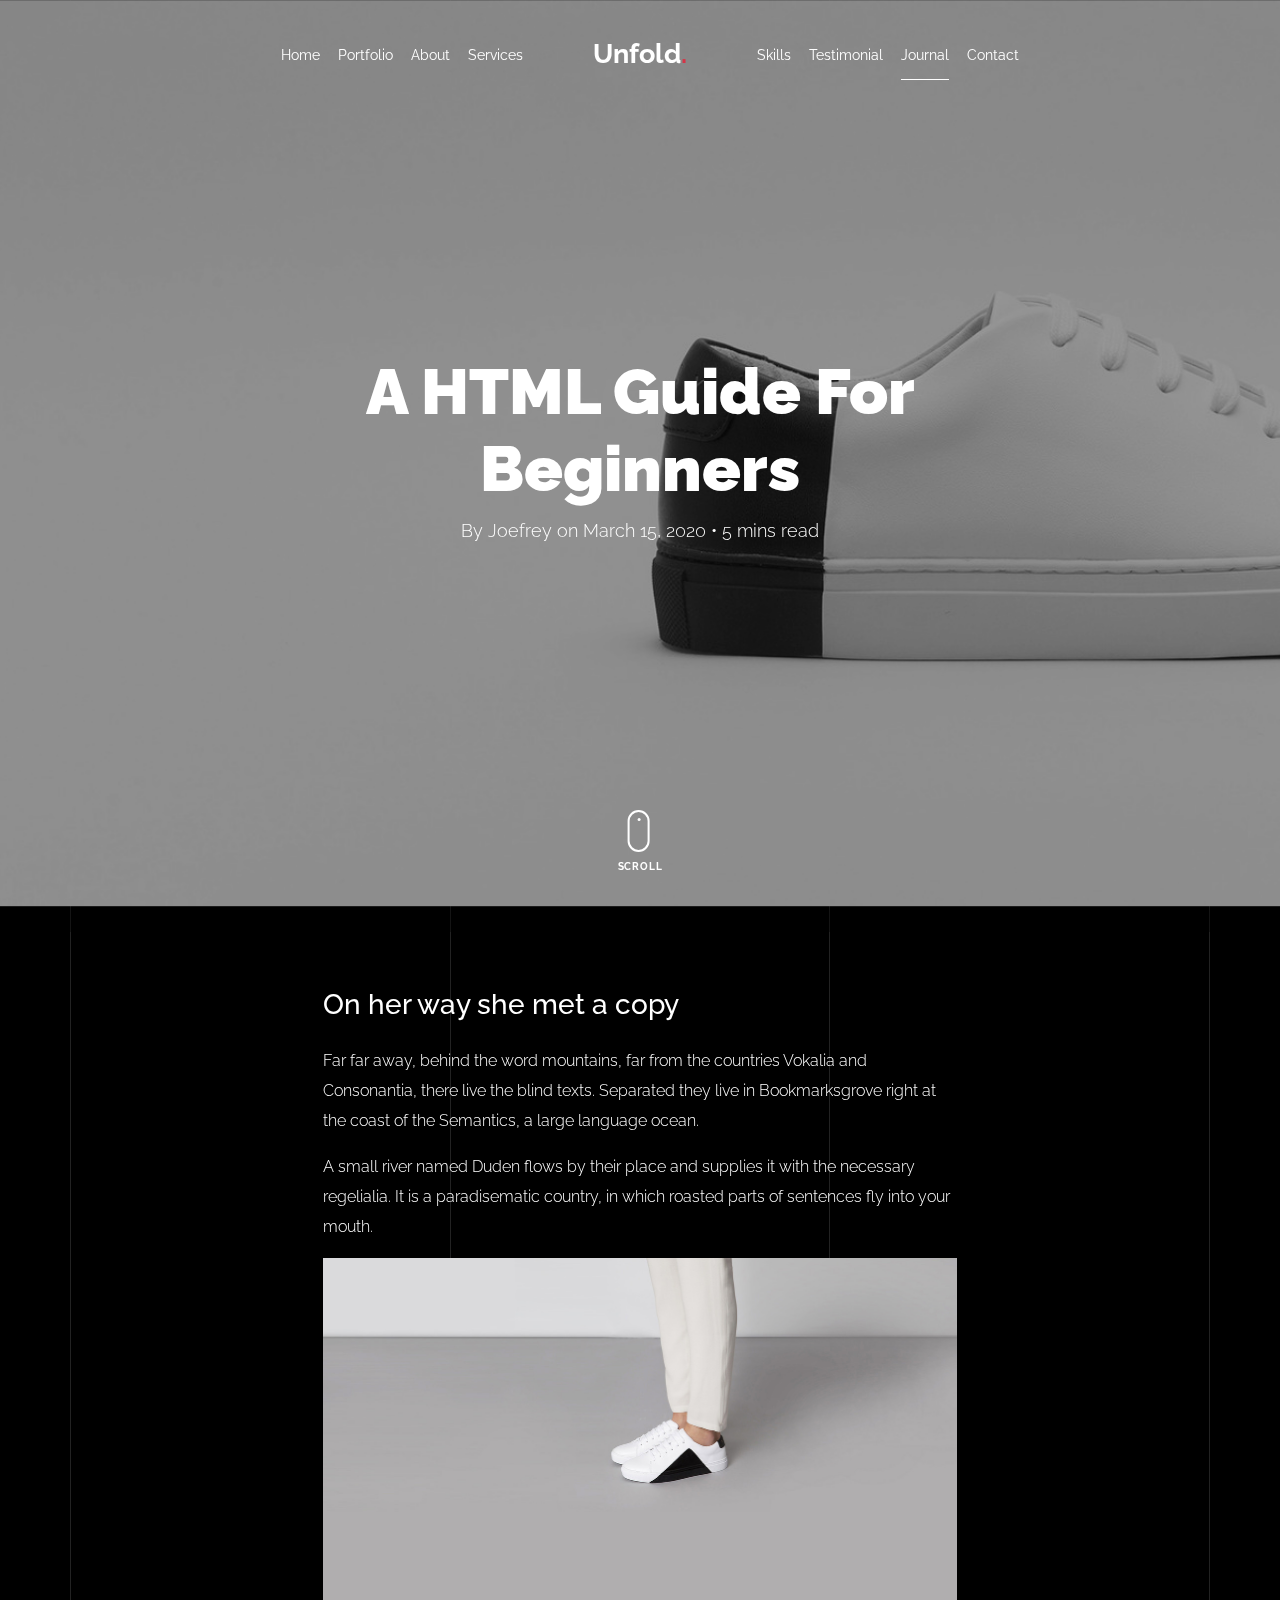
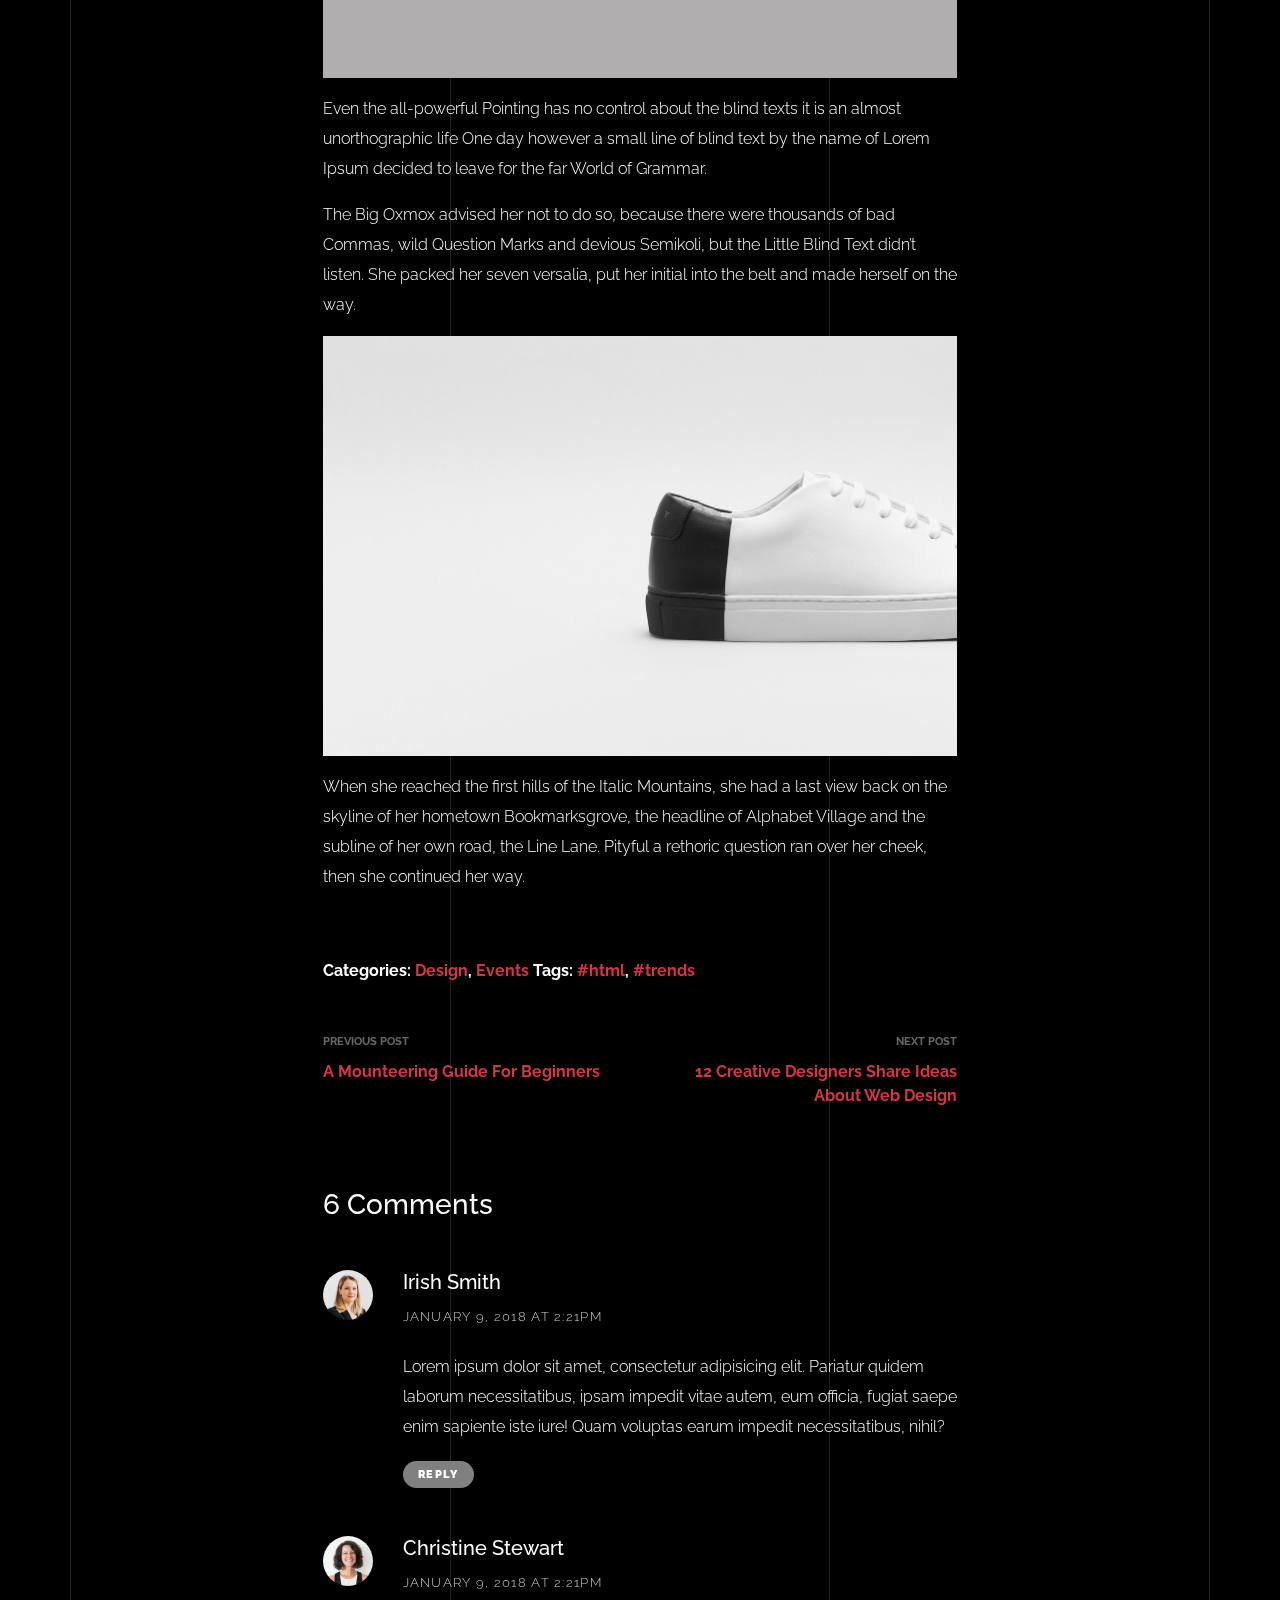
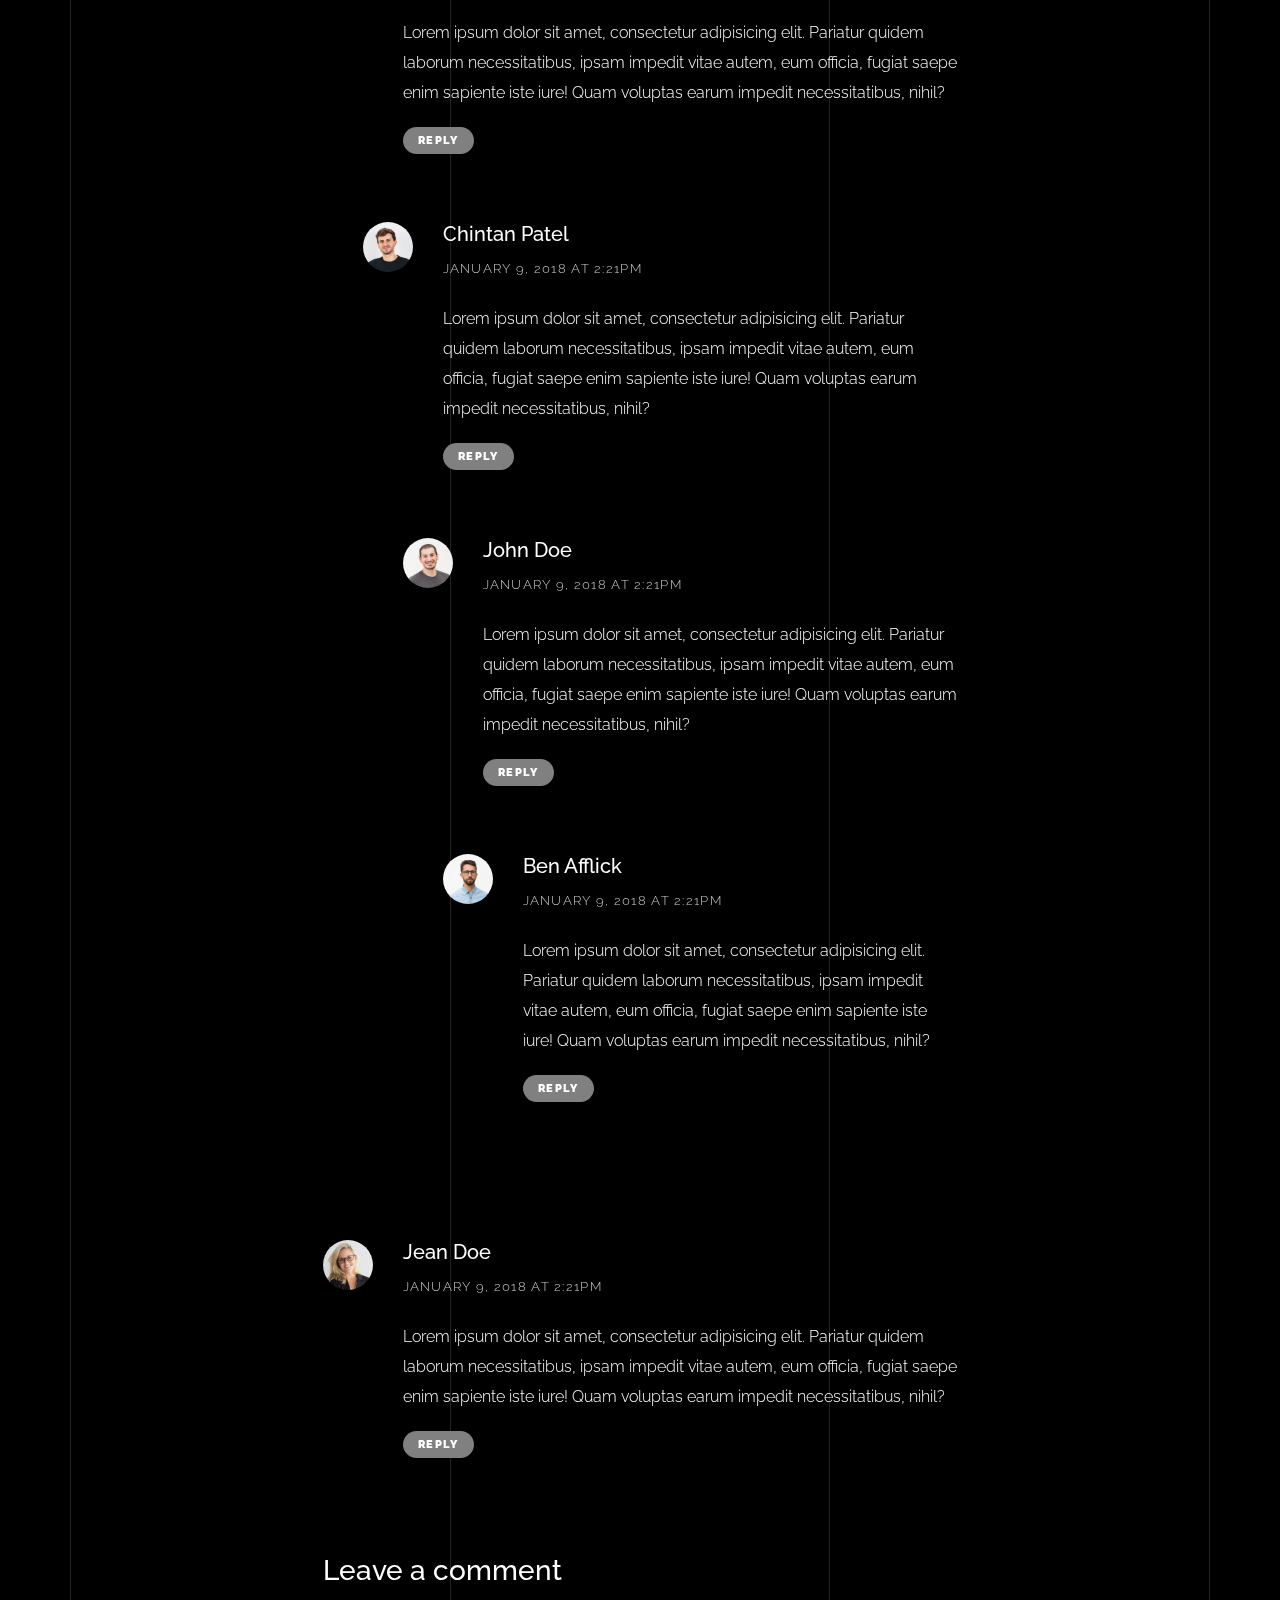
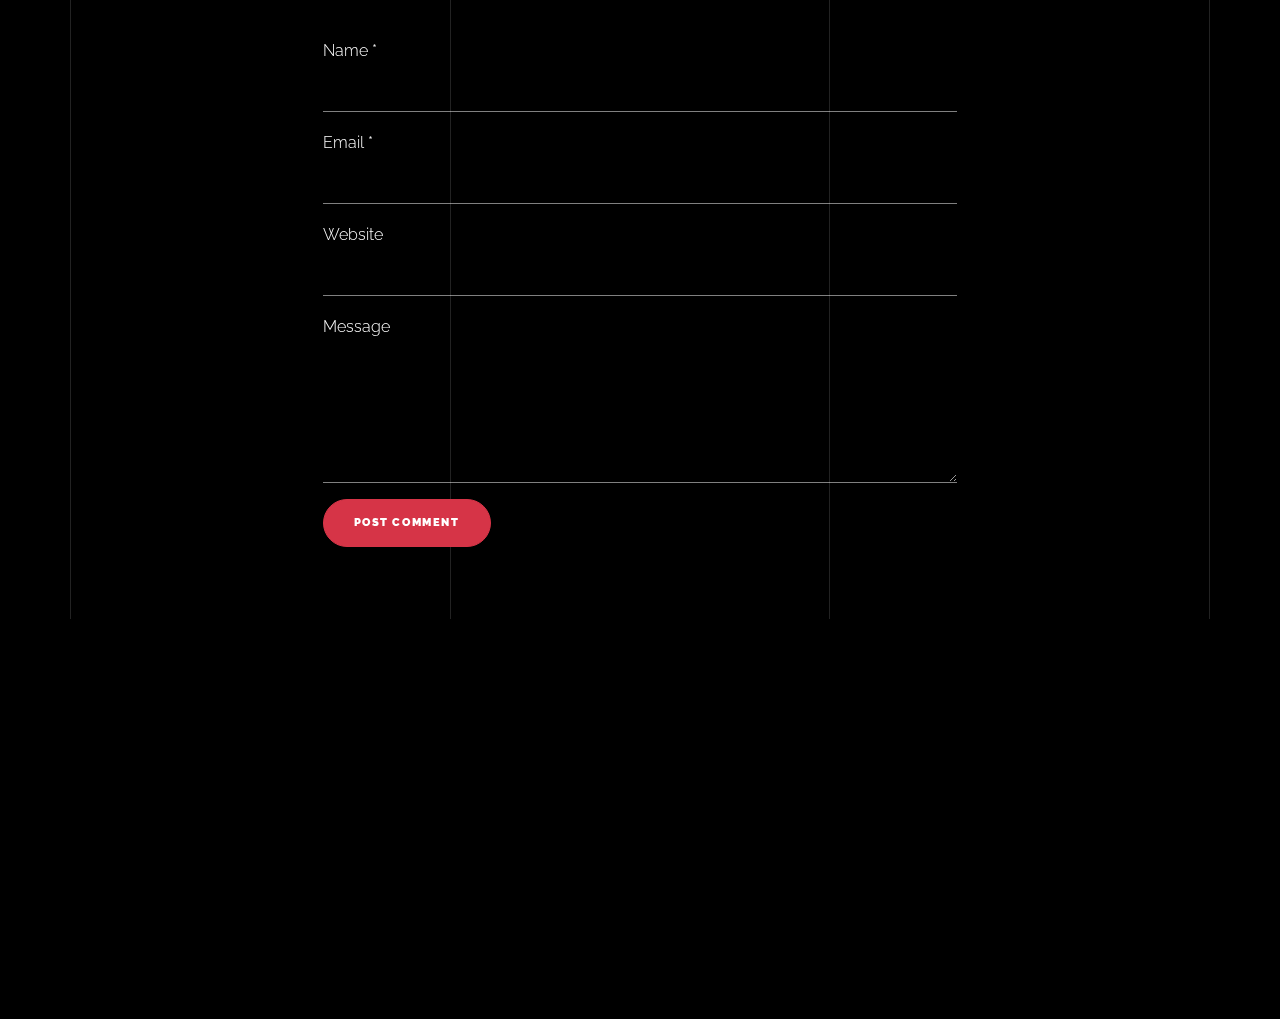
<file: blog-single.html>
<!doctype html>
<html lang="en">
  <head>
    <title>Unfold &mdash; A onepage portfolio HTML template by Colorlib</title>
    <meta charset="utf-8">
    <meta name="viewport" content="width=device-width, initial-scale=1, shrink-to-fit=no">
    
    <meta name="description" content="">
    <meta name="keywords" content="html, css, javascript, jquery">
    <meta name="author" content="">

    <link rel="stylesheet" href="css/vendor/icomoon/style.css">
    <link rel="stylesheet" href="css/vendor/owl.carousel.min.css">
    <link rel="stylesheet" href="css/vendor/aos.css">
    <link rel="stylesheet" href="css/vendor/animate.min.css">
    <link rel="stylesheet" href="css/vendor/bootstrap.min.css">
    <link rel="stylesheet" href="css/vendor/jquery.fancybox.min.css">
    

    <!-- Theme Style -->
    <link rel="stylesheet" href="css/style.css">

  </head>
  <body data-spy="scroll" data-target=".site-nav-target" data-offset="200">

    <nav class="unslate_co--site-mobile-menu">
      <div class="close-wrap d-flex">
        <a href="#" class="d-flex ml-auto js-menu-toggle">
          <span class="close-label">Close</span>
          <div class="close-times">
            <span class="bar1"></span>
            <span class="bar2"></span>
          </div>
        </a>
      </div>
      <div class="site-mobile-inner"></div>
    </nav>


    <div class="unslate_co--site-wrap">

      <div class="unslate_co--site-inner">

        <div class="lines-wrap">
          <div class="lines-inner">
            <div class="lines"></div>
          </div>
        </div>
        <!-- END lines -->
      
      <nav class="unslate_co--site-nav site-nav-target">

        <div class="container">
        
          <div class="row align-items-center justify-content-between text-left">
            <div class="col-md-5 text-right">
              <ul class="site-nav-ul js-clone-nav text-left d-none d-lg-inline-block">
                <li class="has-children">
                  <a href="index.html#home-section" class="nav-link">Home</a>
                  <ul class="dropdown">
                    <li>
                      <a href="index.html">Hero Image BG</a>
                    </li>
                    <li>
                      <a href="index-video.html">Video BG</a>
                    </li>
                    <li>
                      <a href="index-hero-slider.html">Hero Slider</a>
                    </li>
                    <li>
                      <a href="index-sidebar-menu.html">Sidebar Menu</a>
                    </li>
                    <li>
                      <a href="index-right-menu.html">Right Menu</a>
                    </li>
                  </ul>
                </li>
                <li><a href="index.html#portfolio-section" class="nav-link">Portfolio</a></li>
                <li><a href="index.html#about-section" class="nav-link">About</a></li>
                <li><a href="index.html#services-section" class="nav-link">Services</a></li>
              </ul>
            </div>
            <div class="site-logo pos-absolute">
              <a href="index.html" class="unslate_co--site-logo">Unfold<span>.</span></a>
            </div>
            <div class="col-md-5 text-right text-lg-left">
              <ul class="site-nav-ul js-clone-nav text-left d-none d-lg-inline-block">
                <li><a href="index.html#skills-section" class="nav-link">Skills</a></li>
                <li><a href="index.html#testimonial-section" class="nav-link">Testimonial</a></li>
                <li><a href="index.html#journal-section" class="nav-link active">Journal</a></li>
                <li><a href="index.html#contact-section" class="nav-link">Contact</a></li>
              </ul>

              <ul class="site-nav-ul-none-onepage text-right d-inline-block d-lg-none">
                <li><a href="#" class="js-menu-toggle">Menu</a></li>
              </ul>

            </div>
          </div>
        </div>

      </nav>
      <!-- END nav -->

      <div class="cover-v1 jarallax overlay" style="background-image: url('images/work_1_full.jpg');">
        <div class="container">
          <div class="row align-items-center">
              
            <div class="col-md-8 mx-auto text-center">
              <h1 class="blog-heading" data-aos="fade-up" data-aos-delay="0">A HTML Guide For Beginners</h1>
              <div class="post-meta" data-aos="fade-up" data-aos-delay="100">By Joefrey on March 15, 2020 &bullet; 5 mins read</div>
            </div>

          </div>
        </div>


        <!-- dov -->
        <a href="#blog-single-section" class="mouse-wrap smoothscroll">
          <span class="mouse">
            <span class="scroll"></span>
          </span>
          <span class="mouse-label">Scroll</span>
        </a>

      </div>
      <!-- END .cover-v1 -->

      <div class="unslate_co--section" id="blog-single-section">
        <div class="container">
          <div class="row justify-content-center">
            <div class="col-md-7">
              <h3 class="mb-4">On her way she met a copy</h3>
              <p>Far far away, behind the word mountains, far from the countries Vokalia and Consonantia, there live the blind texts. Separated they live in Bookmarksgrove right at the coast of the Semantics, a large language ocean.</p>
              <p>A small river named Duden flows by their place and supplies it with the necessary regelialia. It is a paradisematic country, in which roasted parts of sentences fly into your mouth.</p>
              <p><img src="images/work_1_a_full.jpg" alt="Image" class="img-fluid"></p>
              <p>Even the all-powerful Pointing has no control about the blind texts it is an almost unorthographic life One day however a small line of blind text by the name of Lorem Ipsum decided to leave for the far World of Grammar.</p>
              <p>The Big Oxmox advised her not to do so, because there were thousands of bad Commas, wild Question Marks and devious Semikoli, but the Little Blind Text didn’t listen. She packed her seven versalia, put her initial into the belt and made herself on the way.</p>
              <p><img src="images/work_1_full.jpg" alt="Image" class="img-fluid"></p>
              <p>When she reached the first hills of the Italic Mountains, she had a last view back on the skyline of her hometown Bookmarksgrove, the headline of Alphabet Village and the subline of her own road, the Line Lane. Pityful a rethoric question ran over her cheek, then she continued her way.</p>


              <div class="pt-5 categories_tags ">
                <p>Categories:  <a href="#">Design</a>, <a href="#">Events</a>  Tags: <a href="#">#html</a>, <a href="#">#trends</a></p>
              </div>

              <div class="post-single-navigation d-flex align-items-stretch">
                <a href="#" class="mr-auto w-50 pr-4">
                  <span class="d-block">Previous Post</span>
                  A Mounteering Guide For Beginners
                </a>
                <a href="#" class="ml-auto w-50 text-right pl-4">
                  <span class="d-block">Next Post</span>
                  12 Creative Designers Share Ideas About Web Design
                </a>
              </div>


            <div class="pt-5">
              <h3 class="mb-5">6 Comments</h3>
              <ul class="comment-list">
                <li class="comment">
                  <div class="vcard bio">
                    <img src="images/person_woman_2.jpg" alt="Image placeholder">
                  </div>
                  <div class="comment-body">
                    <h3>Irish Smith</h3>
                    <div class="meta">January 9, 2018 at 2:21pm</div>
                    <p>Lorem ipsum dolor sit amet, consectetur adipisicing elit. Pariatur quidem laborum necessitatibus, ipsam impedit vitae autem, eum officia, fugiat saepe enim sapiente iste iure! Quam voluptas earum impedit necessitatibus, nihil?</p>
                    <p><a href="#" class="reply">Reply</a></p>
                  </div>
                </li>

                <li class="comment">
                  <div class="vcard bio">
                    <img src="images/person_woman_1.jpg" alt="Image placeholder">
                  </div>
                  <div class="comment-body">
                    <h3>Christine Stewart</h3>
                    <div class="meta">January 9, 2018 at 2:21pm</div>
                    <p>Lorem ipsum dolor sit amet, consectetur adipisicing elit. Pariatur quidem laborum necessitatibus, ipsam impedit vitae autem, eum officia, fugiat saepe enim sapiente iste iure! Quam voluptas earum impedit necessitatibus, nihil?</p>
                    <p><a href="#" class="reply">Reply</a></p>
                  </div>

                  <ul class="children">
                    <li class="comment">
                      <div class="vcard bio">
                        <img src="images/person_man_3.jpg" alt="Image placeholder">
                      </div>
                      <div class="comment-body">
                        <h3>Chintan Patel</h3>
                        <div class="meta">January 9, 2018 at 2:21pm</div>
                        <p>Lorem ipsum dolor sit amet, consectetur adipisicing elit. Pariatur quidem laborum necessitatibus, ipsam impedit vitae autem, eum officia, fugiat saepe enim sapiente iste iure! Quam voluptas earum impedit necessitatibus, nihil?</p>
                        <p><a href="#" class="reply">Reply</a></p>
                      </div>


                      <ul class="children">
                        <li class="comment">
                          <div class="vcard bio">
                            <img src="images/person_man_2.jpg" alt="Image placeholder">
                          </div>
                          <div class="comment-body">
                            <h3>John Doe</h3>
                            <div class="meta">January 9, 2018 at 2:21pm</div>
                            <p>Lorem ipsum dolor sit amet, consectetur adipisicing elit. Pariatur quidem laborum necessitatibus, ipsam impedit vitae autem, eum officia, fugiat saepe enim sapiente iste iure! Quam voluptas earum impedit necessitatibus, nihil?</p>
                            <p><a href="#" class="reply">Reply</a></p>
                          </div>

                            <ul class="children">
                              <li class="comment">
                                <div class="vcard bio">
                                  <img src="images/person_man_1.jpg" alt="Image placeholder">
                                </div>
                                <div class="comment-body">
                                  <h3>Ben Afflick</h3>
                                  <div class="meta">January 9, 2018 at 2:21pm</div>
                                  <p>Lorem ipsum dolor sit amet, consectetur adipisicing elit. Pariatur quidem laborum necessitatibus, ipsam impedit vitae autem, eum officia, fugiat saepe enim sapiente iste iure! Quam voluptas earum impedit necessitatibus, nihil?</p>
                                  <p><a href="#" class="reply">Reply</a></p>
                                </div>
                              </li>
                            </ul>
                        </li>
                      </ul>
                    </li>
                  </ul>
                </li>

                <li class="comment">
                  <div class="vcard bio">
                    <img src="images/person_woman_3.jpg" alt="Image placeholder">
                  </div>
                  <div class="comment-body">
                    <h3>Jean Doe</h3>
                    <div class="meta">January 9, 2018 at 2:21pm</div>
                    <p>Lorem ipsum dolor sit amet, consectetur adipisicing elit. Pariatur quidem laborum necessitatibus, ipsam impedit vitae autem, eum officia, fugiat saepe enim sapiente iste iure! Quam voluptas earum impedit necessitatibus, nihil?</p>
                    <p><a href="#" class="reply">Reply</a></p>
                  </div>
                </li>
              </ul>
              <!-- END comment-list -->
              
              <div class="comment-form-wrap pt-5">
                <h3 class="mb-5">Leave a comment</h3>
                <form action="#" class="">
                  <div class="form-group">
                    <label for="name">Name *</label>
                    <input type="text" class="form-control" id="name">
                  </div>
                  <div class="form-group">
                    <label for="email">Email *</label>
                    <input type="email" class="form-control" id="email">
                  </div>
                  <div class="form-group">
                    <label for="website">Website</label>
                    <input type="url" class="form-control" id="website">
                  </div>

                  <div class="form-group">
                    <label for="message">Message</label>
                    <textarea name="message" id="message" cols="30" rows="5" class="form-control"></textarea>
                  </div>
                  <div class="form-group">
                    <input type="submit" value="Post Comment" class="btn btn-primary btn-md">
                  </div>

                </form>
              </div>
            </div>
            </div>
          </div>
        </div>
      </div>

      
      </div> 

      <footer class="unslate_co--footer unslate_co--section">
        <div class="container">
          <div class="row justify-content-center">
            <div class="col-md-7">
              
              <div class="footer-site-logo"><a href="#">Unfold<span>.</span></a></div>

              <ul class="footer-site-social">
                <li><a href="#">Facebook</a></li>
                <li><a href="#">Twitter</a></li>
                <li><a href="#">Instagram</a></li>
                <li><a href="#">Dribbble</a></li>
                <li><a href="#">Behance</a></li>
              </ul>

              <p class="site-copyright">
                
                <!-- Link back to Colorlib can't be removed. Template is licensed under CC BY 3.0. -->
                Copyright &copy;
                <script>
                  document.write(new Date().getFullYear());
                </script> All rights reserved | This template is made with <i class="icon-heart"
                  aria-hidden="true"></i> by <a href="https://colorlib.com" target="_blank">Colorlib</a>
                <!-- Link back to Colorlib can't be removed. Template is licensed under CC BY 3.0. -->
              
              </p>

            </div>
          </div>
        </div>
      </footer>

      
    </div>

    <!-- Loader -->
    <div id="unslate_co--overlayer"></div>
    <div class="site-loader-wrap">
      <div class="site-loader"></div>
    </div>

    <script src="js/scripts-dist.js"></script>
    <script src="js/main.js"></script>

  </body>
</html>
</file>
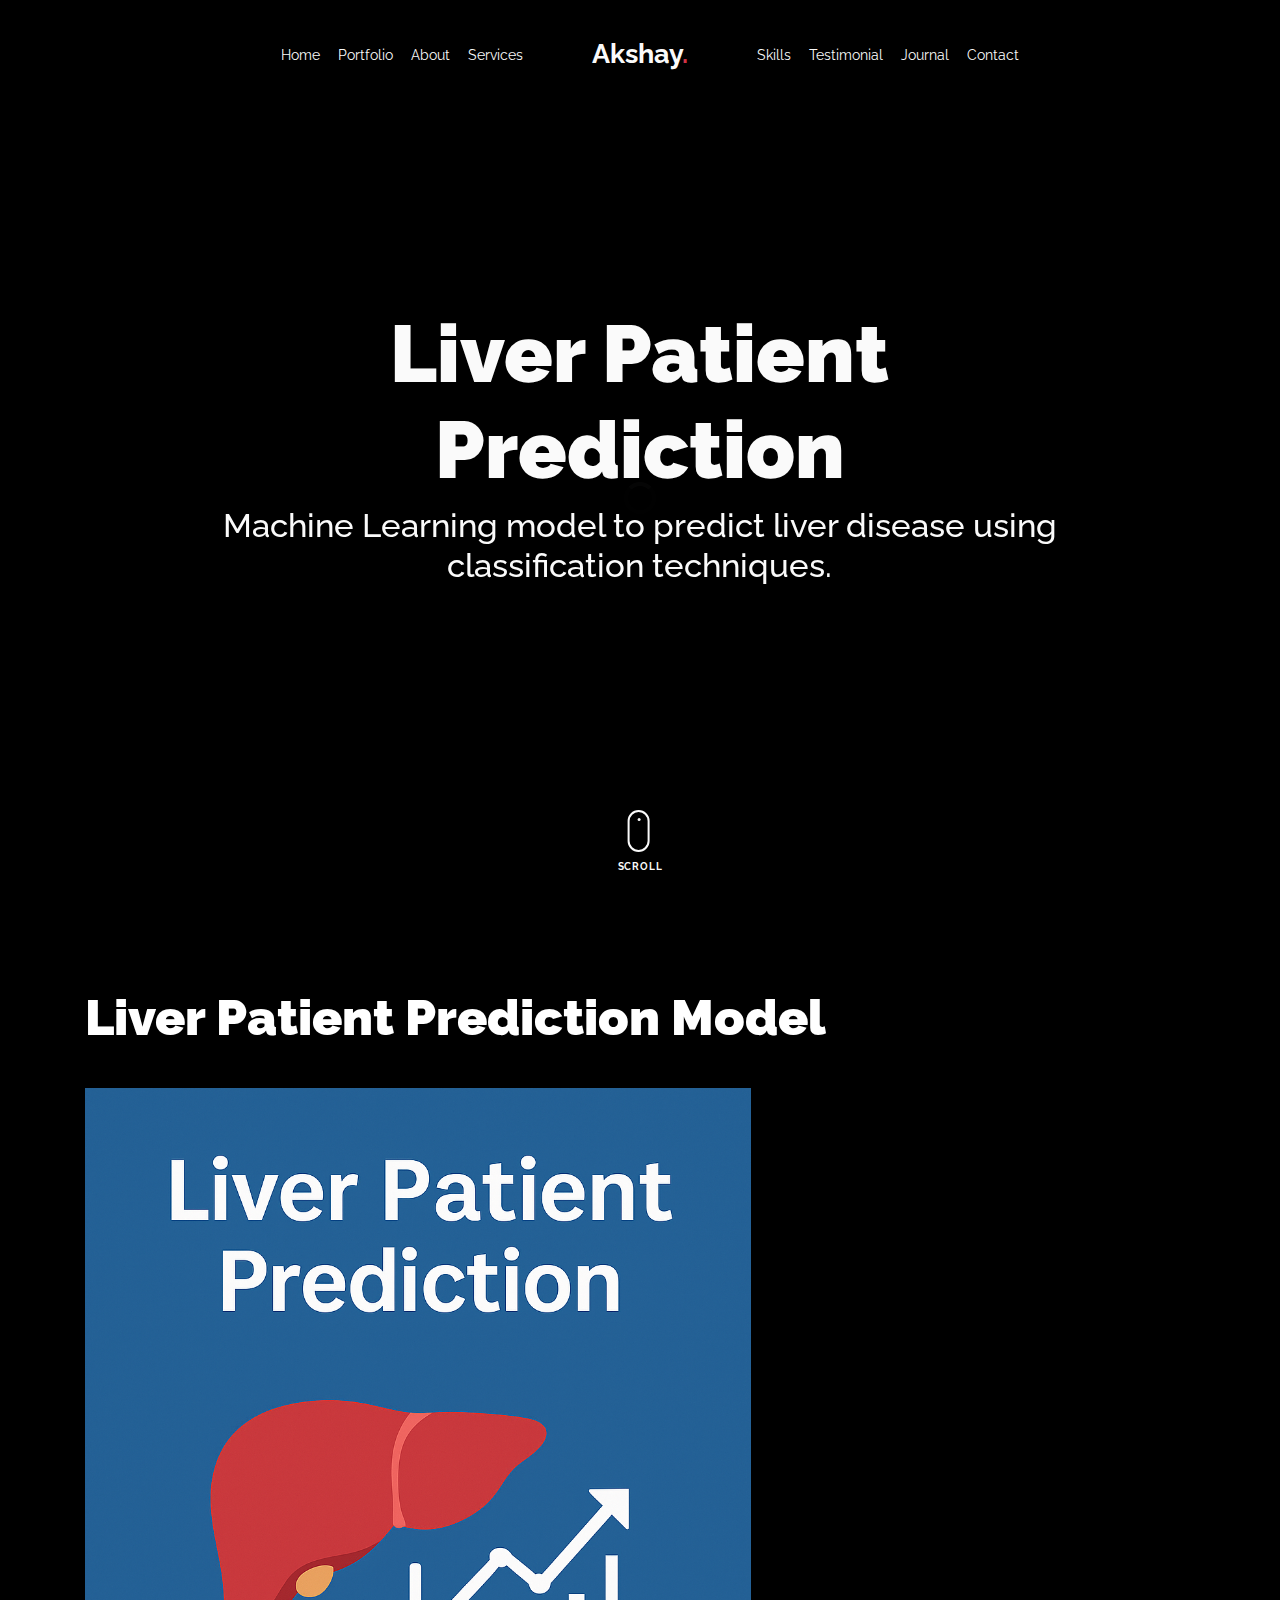
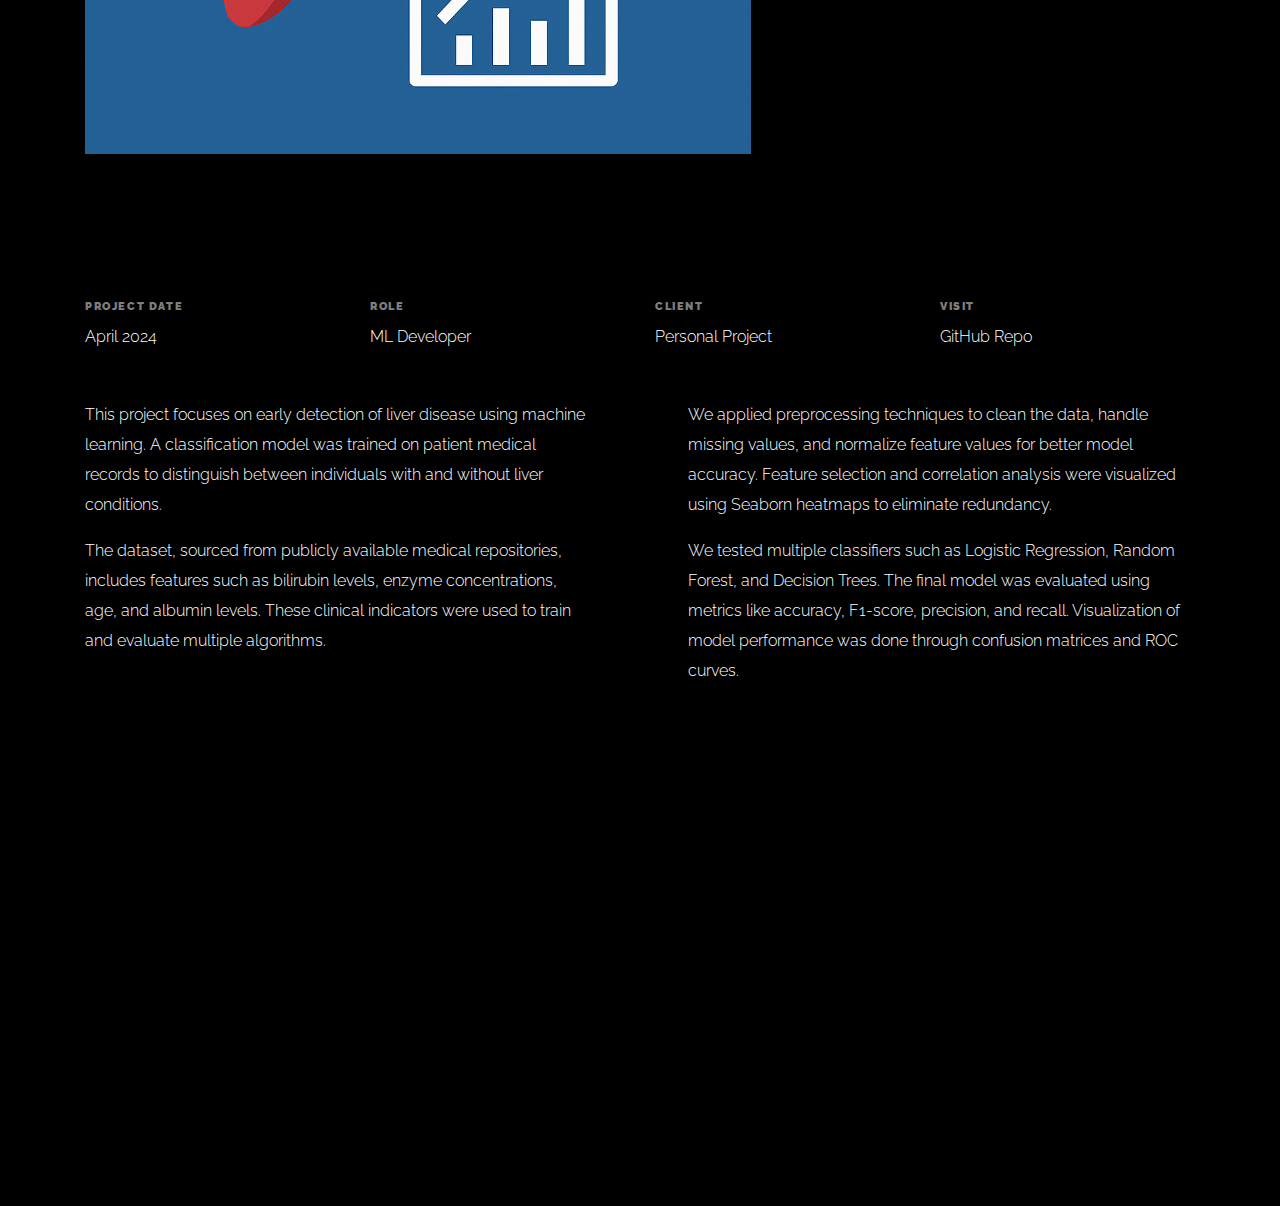
<file: portfolio-single-1.html>
<!doctype html>
<html lang="en">

<head>
  <title>Liver Patient Prediction — Maddula Akshay Portfolio</title>
  <meta charset="utf-8">
  <meta name="viewport" content="width=device-width, initial-scale=1, shrink-to-fit=no">

  <meta name="description" content="Machine Learning project to predict liver disease using Python.">
  <meta name="keywords" content="Machine Learning, Python, Liver Disease, Akshay Portfolio">
  <meta name="author" content="Maddula P V N Sai Sri Akshay">

  <link rel="stylesheet" href="css/vendor/icomoon/style.css">
  <link rel="stylesheet" href="css/vendor/owl.carousel.min.css">
  <link rel="stylesheet" href="css/vendor/aos.css">
  <link rel="stylesheet" href="css/vendor/animate.min.css">
  <link rel="stylesheet" href="css/vendor/bootstrap.min.css">
  <link rel="stylesheet" href="css/vendor/jquery.fancybox.min.css">

  <!-- Theme Style -->
  <link rel="stylesheet" href="css/style.css">
</head>

<body data-spy="scroll" data-target=".site-nav-target" data-offset="200">

  <nav class="unslate_co--site-mobile-menu">
    <div class="close-wrap d-flex">
      <a href="#" class="d-flex ml-auto js-menu-toggle">
        <span class="close-label">Close</span>
        <div class="close-times">
          <span class="bar1"></span>
          <span class="bar2"></span>
        </div>
      </a>
    </div>
    <div class="site-mobile-inner"></div>
  </nav>

  <div class="unslate_co--site-wrap">
    <div class="unslate_co--site-inner">

      <nav class="unslate_co--site-nav site-nav-target">
        <div class="container">
          <div class="row align-items-center justify-content-between text-left">
            <div class="col-md-5 text-right">
              <ul class="site-nav-ul js-clone-nav text-left d-none d-lg-inline-block">
                <li><a href="index.html#home-section" class="nav-link">Home</a></li>
                <li><a href="index.html#portfolio-section" class="nav-link">Portfolio</a></li>
                <li><a href="index.html#about-section" class="nav-link">About</a></li>
                <li><a href="index.html#services-section" class="nav-link">Services</a></li>
              </ul>
            </div>
            <div class="site-logo pos-absolute">
              <a href="index.html" class="unslate_co--site-logo">Akshay<span>.</span></a>
            </div>
            <div class="col-md-5 text-right text-lg-left">
              <ul class="site-nav-ul js-clone-nav text-left d-none d-lg-inline-block">
                <li><a href="index.html#skills-section" class="nav-link">Skills</a></li>
                <li><a href="index.html#testimonial-section" class="nav-link">Testimonial</a></li>
                <li><a href="index.html#journal-section" class="nav-link">Journal</a></li>
                <li><a href="index.html#contact-section" class="nav-link">Contact</a></li>
              </ul>
              <ul class="site-nav-ul-none-onepage text-right d-inline-block d-lg-none">
                <li><a href="#" class="js-menu-toggle">Menu</a></li>
              </ul>
            </div>
          </div>
        </div>
      </nav>

      <!-- Hero Section -->
      <div class="cover-v1 gradient-bottom-black jarallax">
        <div class="container">
          <div class="row align-items-center">
            <div class="col-md-10 mx-auto text-center">
              <h1 class="heading" data-aos="fade-up">Liver Patient Prediction</h1>
              <h2 class="subheading" data-aos="fade-up" data-aos-delay="100">Machine Learning model to predict liver disease using classification techniques.</h2>
            </div>
          </div>
        </div>
        <a href="#portfolio-single-section" class="mouse-wrap smoothscroll">
          <span class="mouse"><span class="scroll"></span></span>
          <span class="mouse-label">Scroll</span>
        </a>
      </div>

      <!-- Project Details -->
      <div class="container">
        <div class="portfolio-single-wrap unslate_co--section" id="portfolio-single-section">
          <div class="portfolio-single-inner">
            <h2 class="heading-portfolio-single-h2">Liver Patient Prediction Model</h2>

            <div class="row justify-content-between mb-5">
              <div class="col-12 mb-4">
                <div class="owl-carousel single-slider">
                  <figure class="mb-4">
                    <img src="images/liver image.png" alt="Liver Prediction Graph" class="img-fluid" style="width: 60%; height: auto;">
                  </figure>
                  <!-- <figure class="mb-4">
                    <img src="images/work_1_a_full.jpg" alt="Model Accuracy Visual" class="img-fluid">
                  </figure> -->
                </div>
              </div>

              <!-- Project Metadata -->
              <div class="col-12 mb-5">
                <div class="row">
                  <div class="col-sm-6 col-md-6 col-lg-3">
                    <div class="detail-v1">
                      <span class="detail-label">Project Date</span>
                      <span class="detail-val">April 2024</span>
                    </div>
                  </div>
                  <div class="col-sm-6 col-md-6 col-lg-3">
                    <div class="detail-v1">
                      <span class="detail-label">Role</span>
                      <span class="detail-val"><a href="#">ML Developer</a></span>
                    </div>
                  </div>
                  <div class="col-sm-6 col-md-6 col-lg-3">
                    <div class="detail-v1">
                      <span class="detail-label">Client</span>
                      <span class="detail-val">Personal Project</span>
                    </div>
                  </div>
                  <div class="col-sm-6 col-md-6 col-lg-3">
                    <div class="detail-v1">
                      <span class="detail-label">Visit</span>
                      <span class="detail-val"><a href="https://github.com/Akshay6441" target="_blank">GitHub Repo</a></span>
                    </div>
                  </div>
                </div>
              </div>

              <!-- Project Description -->
              <div class="col-md-6 pr-md-5">
                <p>This project focuses on early detection of liver disease using machine learning. A classification model was trained on patient medical records to distinguish between individuals with and without liver conditions.</p>
                <p>The dataset, sourced from publicly available medical repositories, includes features such as bilirubin levels, enzyme concentrations, age, and albumin levels. These clinical indicators were used to train and evaluate multiple algorithms.</p>
              </div>
              
              <div class="col-md-6 pl-md-5">
                <p>We applied preprocessing techniques to clean the data, handle missing values, and normalize feature values for better model accuracy. Feature selection and correlation analysis were visualized using Seaborn heatmaps to eliminate redundancy.</p>
                <p>We tested multiple classifiers such as Logistic Regression, Random Forest, and Decision Trees. The final model was evaluated using metrics like accuracy, F1-score, precision, and recall. Visualization of model performance was done through confusion matrices and ROC curves.</p>
              </div>
              
            </div>

          </div>
        </div>
      </div>

    </div>

    <!-- Footer -->
    <footer class="unslate_co--footer unslate_co--section">
      <div class="container">
        <div class="row justify-content-center">
          <div class="col-md-7">
            <div class="footer-site-logo"><a href="#">Akshay<span>.</span></a></div>
            <ul class="footer-site-social">
              <li><a href="https://github.com/Akshay6441">GitHub</a></li>
              <li><a href="https://www.linkedin.com/in/maddula-akshay">LinkedIn</a></li>
              <li><a href="mailto:maddulaakshay007@gmail.com">Email</a></li>
            </ul>
            <p class="site-copyright">
              &copy; <script>document.write(new Date().getFullYear());</script> Maddula P V N Sai Sri Akshay. All rights reserved.
            </p>
          </div>
        </div>
      </div>
    </footer>

  </div>

  <!-- Loader -->
  <div id="unslate_co--overlayer"></div>
  <div class="site-loader-wrap">
    <div class="site-loader"></div>
  </div>

  <script src="js/scripts-dist.js"></script>
  <script src="js/main.js"></script>
</body>
</html>
</file>
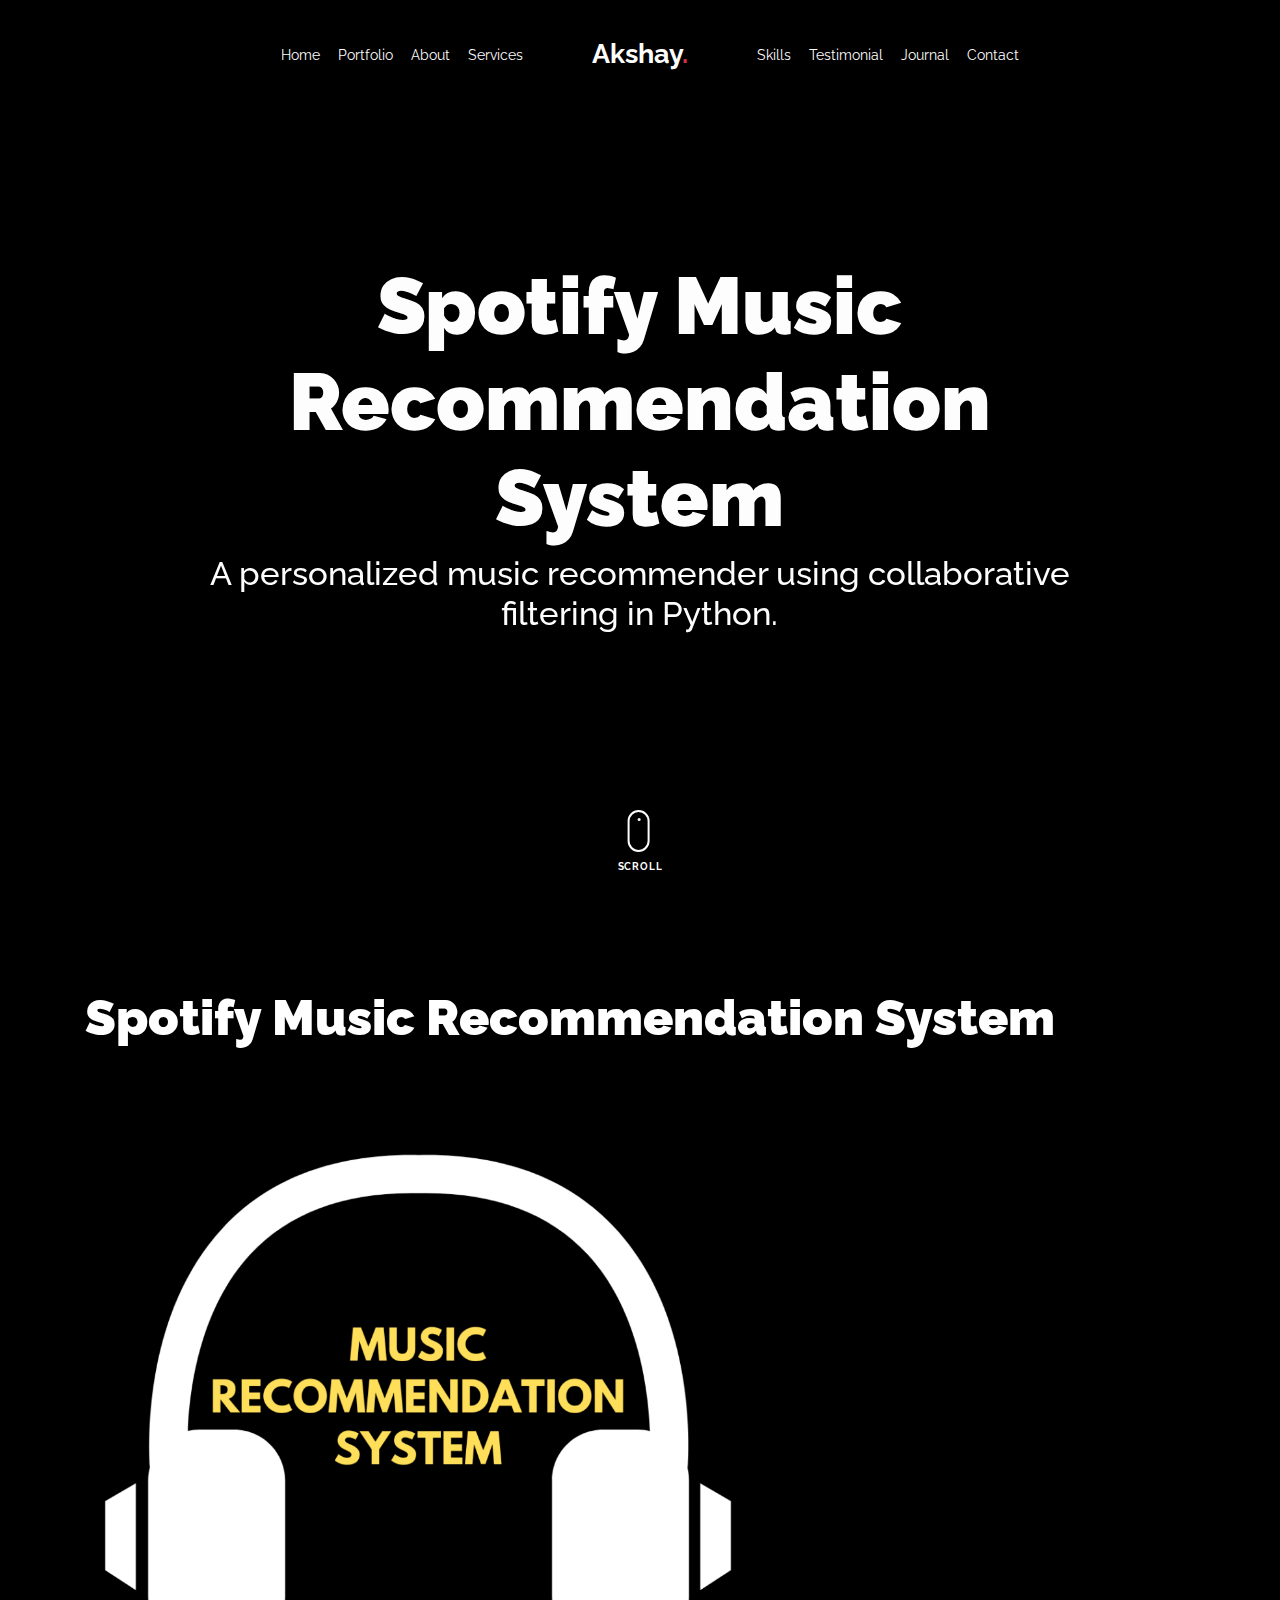
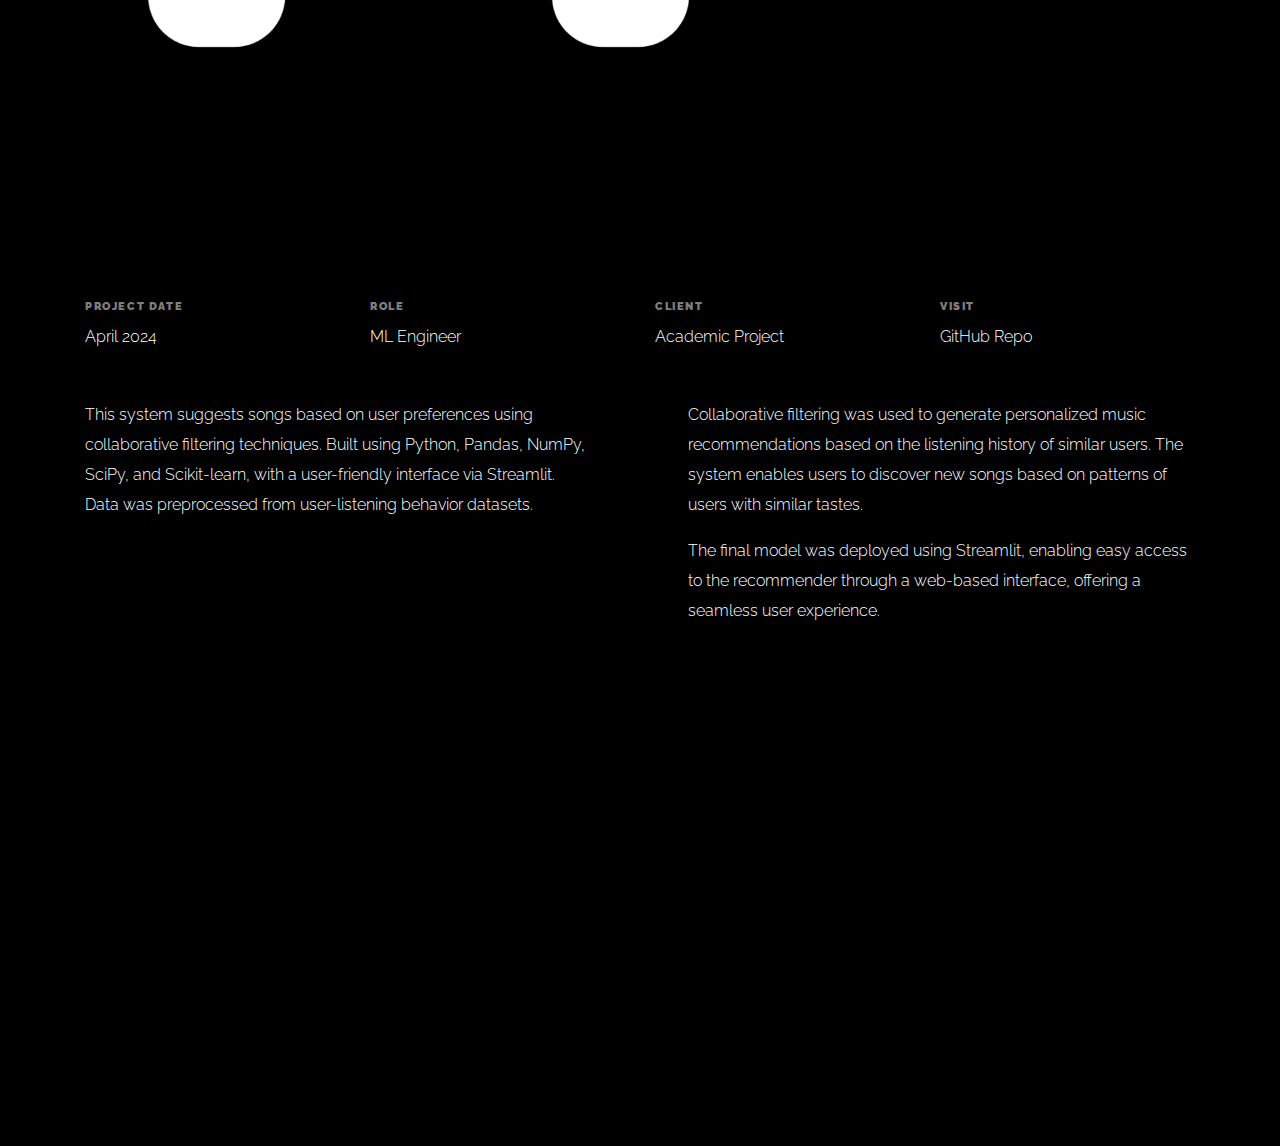
<file: portfolio-single-3.html>
<!doctype html>
<html lang="en">

<head>
  <title>Spotify Music Recommendation — Maddula Akshay Portfolio</title>
  <meta charset="utf-8">
  <meta name="viewport" content="width=device-width, initial-scale=1, shrink-to-fit=no">
  <meta name="description" content="A collaborative filtering-based Spotify music recommender built with Python and Streamlit.">
  <meta name="keywords" content="Music Recommendation, Spotify, Collaborative Filtering, Python, Streamlit">
  <meta name="author" content="Maddula P V N Sai Sri Akshay">

  <link rel="stylesheet" href="css/vendor/icomoon/style.css">
  <link rel="stylesheet" href="css/vendor/owl.carousel.min.css">
  <link rel="stylesheet" href="css/vendor/aos.css">
  <link rel="stylesheet" href="css/vendor/animate.min.css">
  <link rel="stylesheet" href="css/vendor/bootstrap.min.css">
  <link rel="stylesheet" href="css/vendor/jquery.fancybox.min.css">

  <!-- Theme Style -->
  <link rel="stylesheet" href="css/style.css">
</head>

<body data-spy="scroll" data-target=".site-nav-target" data-offset="200">

  <nav class="unslate_co--site-mobile-menu">
    <div class="close-wrap d-flex">
      <a href="#" class="d-flex ml-auto js-menu-toggle">
        <span class="close-label">Close</span>
        <div class="close-times">
          <span class="bar1"></span>
          <span class="bar2"></span>
        </div>
      </a>
    </div>
    <div class="site-mobile-inner"></div>
  </nav>

  <div class="unslate_co--site-wrap">
    <div class="unslate_co--site-inner">

      <nav class="unslate_co--site-nav site-nav-target">
        <div class="container">
          <div class="row align-items-center justify-content-between text-left">
            <div class="col-md-5 text-right">
              <ul class="site-nav-ul js-clone-nav text-left d-none d-lg-inline-block">
                <li><a href="index.html#home-section" class="nav-link">Home</a></li>
                <li><a href="index.html#portfolio-section" class="nav-link">Portfolio</a></li>
                <li><a href="index.html#about-section" class="nav-link">About</a></li>
                <li><a href="index.html#services-section" class="nav-link">Services</a></li>
              </ul>
            </div>
            <div class="site-logo pos-absolute">
              <a href="index.html" class="unslate_co--site-logo">Akshay<span>.</span></a>
            </div>
            <div class="col-md-5 text-right text-lg-left">
              <ul class="site-nav-ul js-clone-nav text-left d-none d-lg-inline-block">
                <li><a href="index.html#skills-section" class="nav-link">Skills</a></li>
                <li><a href="index.html#testimonial-section" class="nav-link">Testimonial</a></li>
                <li><a href="index.html#journal-section" class="nav-link">Journal</a></li>
                <li><a href="index.html#contact-section" class="nav-link">Contact</a></li>
              </ul>
              <ul class="site-nav-ul-none-onepage text-right d-inline-block d-lg-none">
                <li><a href="#" class="js-menu-toggle">Menu</a></li>
              </ul>
            </div>
          </div>
        </div>
      </nav>

      <!-- Hero Section -->
      <div class="cover-v1 gradient-bottom-black jarallax">
        <div class="container">
          <div class="row align-items-center">
            <div class="col-md-10 mx-auto text-center">
              <h1 class="heading" data-aos="fade-up">Spotify Music Recommendation System</h1>
              <h2 class="subheading" data-aos="fade-up" data-aos-delay="100">A personalized music recommender using collaborative filtering in Python.</h2>
            </div>
          </div>
        </div>
        <a href="#portfolio-single-section" class="mouse-wrap smoothscroll">
          <span class="mouse"><span class="scroll"></span></span>
          <span class="mouse-label">Scroll</span>
        </a>
      </div>

      <!-- Project Details -->
      <div class="container">
        <div class="portfolio-single-wrap unslate_co--section" id="portfolio-single-section">
          <div class="portfolio-single-inner">
            <h2 class="heading-portfolio-single-h2">Spotify Music Recommendation System</h2>

            <div class="row justify-content-between mb-5">
              <div class="col-12 mb-4">
                <div class="owl-carousel single-slider">
                  <figure class="mb-4">
                    <img src="images/spotify.png" alt="Spotify Music Recommender" class="img-fluid" style="width: 60%; height: auto;">
                  </figure>
                </div>
              </div>

              <!-- Project Metadata -->
              <div class="col-12 mb-5">
                <div class="row">
                  <div class="col-sm-6 col-md-6 col-lg-3">
                    <div class="detail-v1">
                      <span class="detail-label">Project Date</span>
                      <span class="detail-val">April 2024</span>
                    </div>
                  </div>
                  <div class="col-sm-6 col-md-6 col-lg-3">
                    <div class="detail-v1">
                      <span class="detail-label">Role</span>
                      <span class="detail-val"><a href="#">ML Engineer</a></span>
                    </div>
                  </div>
                  <div class="col-sm-6 col-md-6 col-lg-3">
                    <div class="detail-v1">
                      <span class="detail-label">Client</span>
                      <span class="detail-val">Academic Project</span>
                    </div>
                  </div>
                  <div class="col-sm-6 col-md-6 col-lg-3">
                    <div class="detail-v1">
                      <span class="detail-label">Visit</span>
                      <span class="detail-val"><a href="https://github.com/Akshay6441" target="_blank">GitHub Repo</a></span>
                    </div>
                  </div>
                </div>
              </div>

              <!-- Project Description -->
              <div class="col-md-6 pr-md-5">
                <p>This system suggests songs based on user preferences using collaborative filtering techniques. Built using Python, Pandas, NumPy, SciPy, and Scikit-learn, with a user-friendly interface via Streamlit. Data was preprocessed from user-listening behavior datasets.</p>
              </div>

              <div class="col-md-6 pl-md-5">
                <p>Collaborative filtering was used to generate personalized music recommendations based on the listening history of similar users. The system enables users to discover new songs based on patterns of users with similar tastes.</p>
                <p>The final model was deployed using Streamlit, enabling easy access to the recommender through a web-based interface, offering a seamless user experience.</p>
              </div>
            </div>

          </div>
        </div>
      </div>

    </div>

    <!-- Footer -->
    <footer class="unslate_co--footer unslate_co--section">
      <div class="container">
        <div class="row justify-content-center">
          <div class="col-md-7">
            <div class="footer-site-logo"><a href="#">Akshay<span>.</span></a></div>
            <ul class="footer-site-social">
              <li><a href="https://github.com/Akshay6441">GitHub</a></li>
              <li><a href="https://www.linkedin.com/in/maddula-akshay">LinkedIn</a></li>
              <li><a href="mailto:maddulaakshay007@gmail.com">Email</a></li>
            </ul>
            <p class="site-copyright">
              &copy; <script>document.write(new Date().getFullYear());</script> Maddula P V N Sai Sri Akshay. All rights reserved.
            </p>
          </div>
        </div>
      </div>
    </footer>

  </div>

  <!-- Loader -->
  <div id="unslate_co--overlayer"></div>
  <div class="site-loader-wrap">
    <div class="site-loader"></div>
  </div>

  <script src="js/scripts-dist.js"></script>
  <script src="js/main.js"></script>
</body>

</html>
</file>
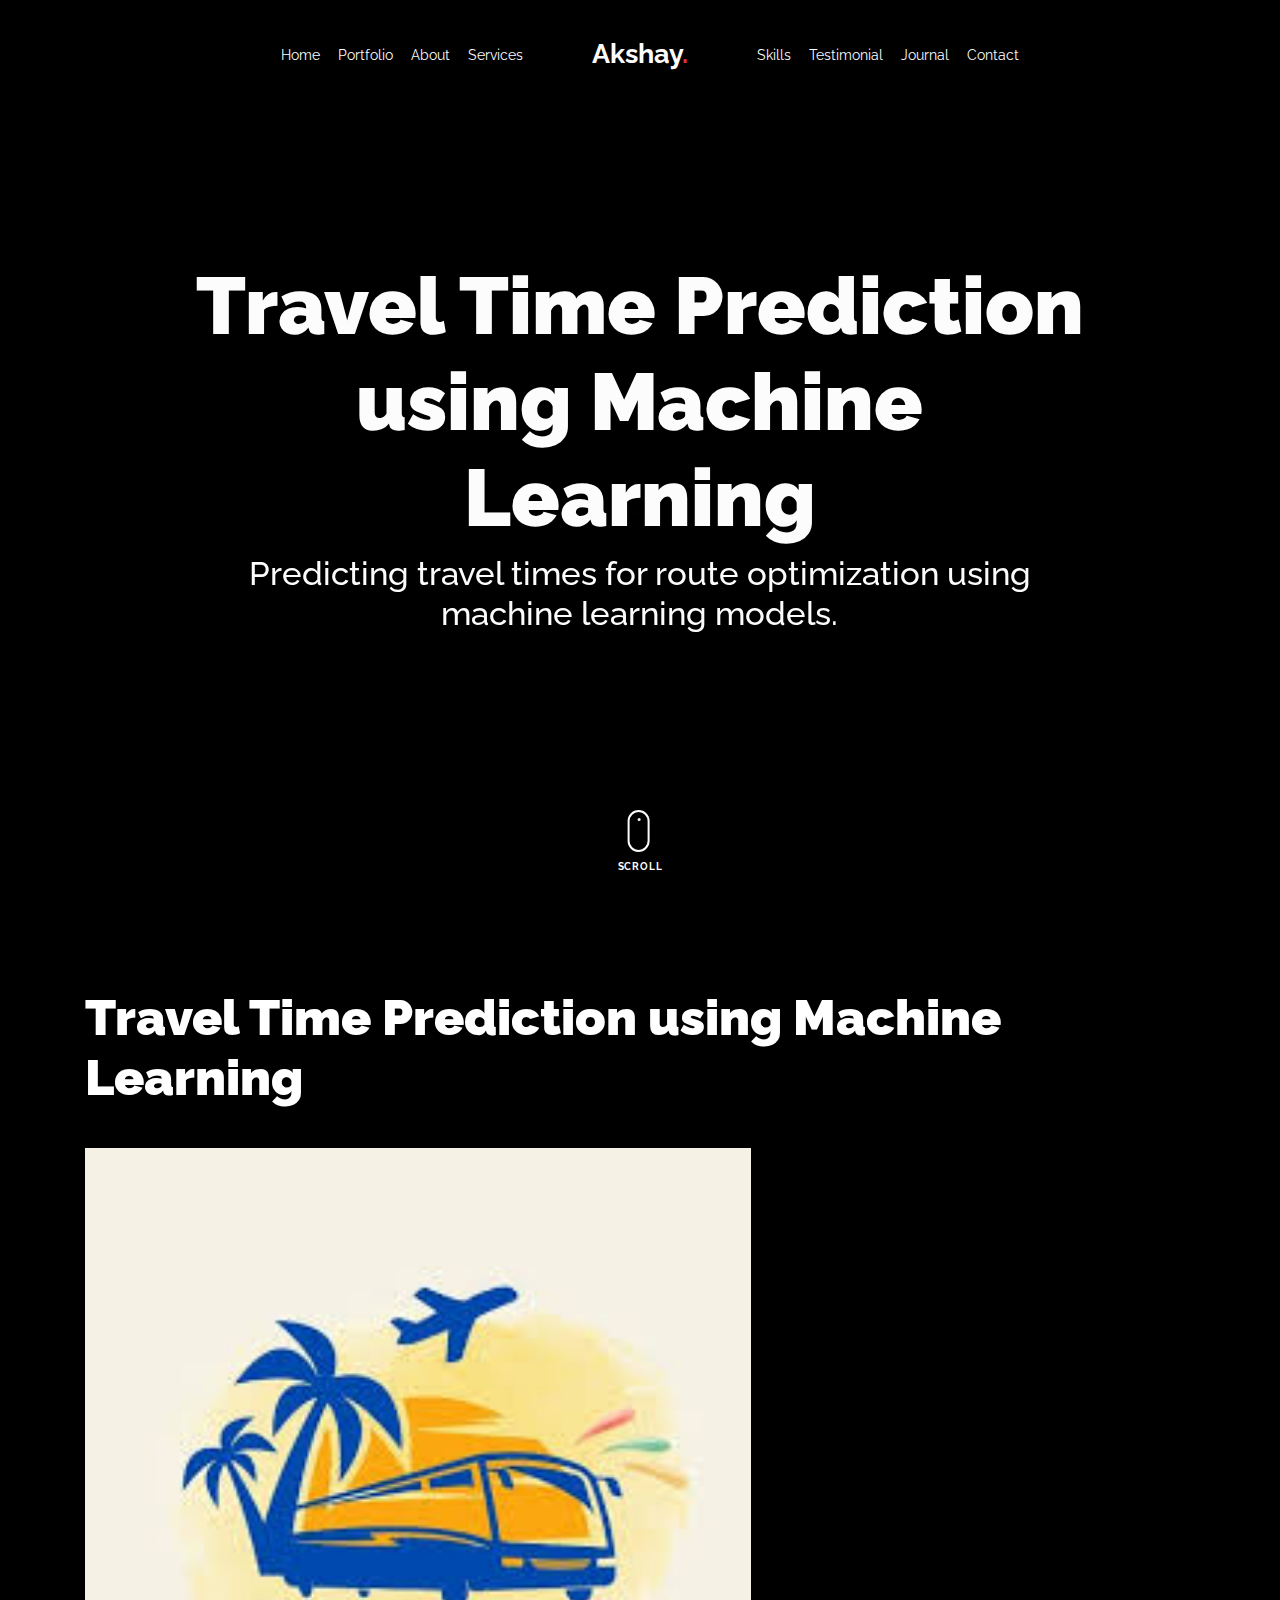
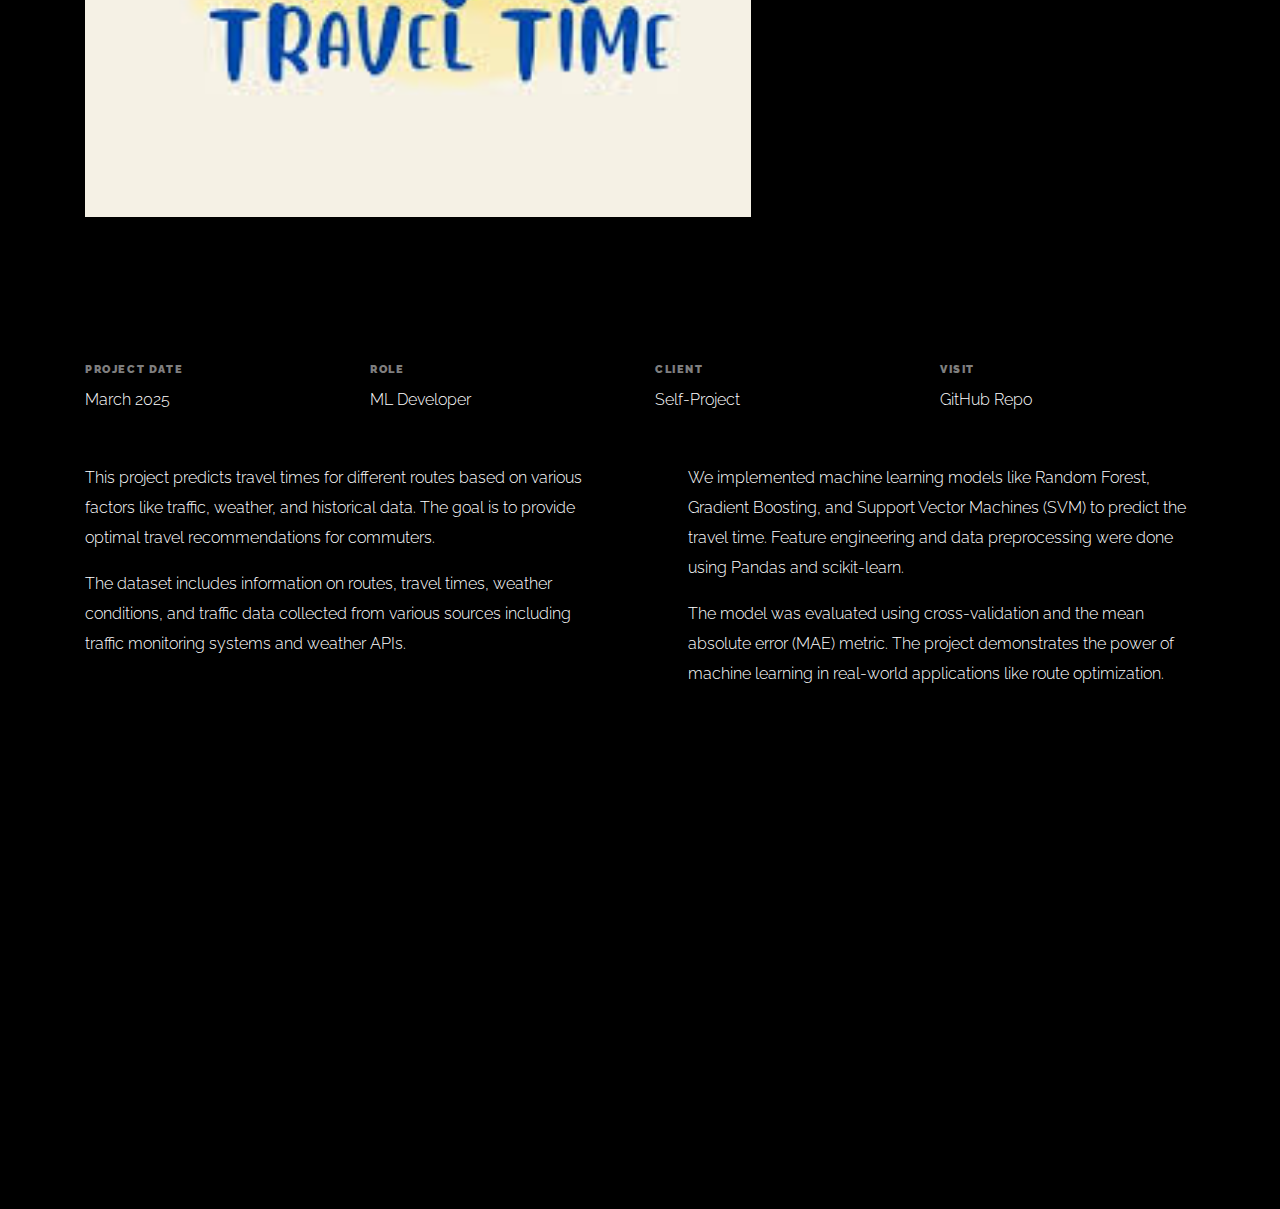
<file: portfolio-single-4.html>
<!doctype html>
<html lang="en">

<head>
  <title>Travel Time Prediction using Machine Learning — Maddula Akshay Portfolio</title>
  <meta charset="utf-8">
  <meta name="viewport" content="width=device-width, initial-scale=1, shrink-to-fit=no">

  <meta name="description" content="Travel time prediction model using machine learning with Python.">
  <meta name="keywords" content="Travel Time, Prediction, Machine Learning, Python, Akshay Portfolio">
  <meta name="author" content="Maddula P V N Sai Sri Akshay">

  <link rel="stylesheet" href="css/vendor/icomoon/style.css">
  <link rel="stylesheet" href="css/vendor/owl.carousel.min.css">
  <link rel="stylesheet" href="css/vendor/aos.css">
  <link rel="stylesheet" href="css/vendor/animate.min.css">
  <link rel="stylesheet" href="css/vendor/bootstrap.min.css">
  <link rel="stylesheet" href="css/vendor/jquery.fancybox.min.css">

  <!-- Theme Style -->
  <link rel="stylesheet" href="css/style.css">
</head>

<body data-spy="scroll" data-target=".site-nav-target" data-offset="200">

  <nav class="unslate_co--site-mobile-menu">
    <div class="close-wrap d-flex">
      <a href="#" class="d-flex ml-auto js-menu-toggle">
        <span class="close-label">Close</span>
        <div class="close-times">
          <span class="bar1"></span>
          <span class="bar2"></span>
        </div>
      </a>
    </div>
    <div class="site-mobile-inner"></div>
  </nav>

  <div class="unslate_co--site-wrap">
    <div class="unslate_co--site-inner">

      <nav class="unslate_co--site-nav site-nav-target">
        <div class="container">
          <div class="row align-items-center justify-content-between text-left">
            <div class="col-md-5 text-right">
              <ul class="site-nav-ul js-clone-nav text-left d-none d-lg-inline-block">
                <li><a href="index.html#home-section" class="nav-link">Home</a></li>
                <li><a href="index.html#portfolio-section" class="nav-link">Portfolio</a></li>
                <li><a href="index.html#about-section" class="nav-link">About</a></li>
                <li><a href="index.html#services-section" class="nav-link">Services</a></li>
              </ul>
            </div>
            <div class="site-logo pos-absolute">
              <a href="index.html" class="unslate_co--site-logo">Akshay<span>.</span></a>
            </div>
            <div class="col-md-5 text-right text-lg-left">
              <ul class="site-nav-ul js-clone-nav text-left d-none d-lg-inline-block">
                <li><a href="index.html#skills-section" class="nav-link">Skills</a></li>
                <li><a href="index.html#testimonial-section" class="nav-link">Testimonial</a></li>
                <li><a href="index.html#journal-section" class="nav-link">Journal</a></li>
                <li><a href="index.html#contact-section" class="nav-link">Contact</a></li>
              </ul>
              <ul class="site-nav-ul-none-onepage text-right d-inline-block d-lg-none">
                <li><a href="#" class="js-menu-toggle">Menu</a></li>
              </ul>
            </div>
          </div>
        </div>
      </nav>

      <!-- Hero Section -->
      <div class="cover-v1 gradient-bottom-black jarallax">
        <div class="container">
          <div class="row align-items-center">
            <div class="col-md-10 mx-auto text-center">
              <h1 class="heading" data-aos="fade-up">Travel Time Prediction using Machine Learning</h1>
              <h2 class="subheading" data-aos="fade-up" data-aos-delay="100">Predicting travel times for route optimization using machine learning models.</h2>
            </div>
          </div>
        </div>
        <a href="#portfolio-single-section" class="mouse-wrap smoothscroll">
          <span class="mouse"><span class="scroll"></span></span>
          <span class="mouse-label">Scroll</span>
        </a>
      </div>

      <!-- Project Details -->
      <div class="container">
        <div class="portfolio-single-wrap unslate_co--section" id="portfolio-single-section">
          <div class="portfolio-single-inner">
            <h2 class="heading-portfolio-single-h2">Travel Time Prediction using Machine Learning</h2>

            <div class="row justify-content-between mb-5">
              <div class="col-12 mb-4">
                <div class="owl-carousel single-slider">
                  <figure class="mb-4">
                    <img src="images/travel.jpg" alt="Travel Time Prediction Model" class="img-fluid" style="width: 60%; height: auto;">
                  </figure>
                </div>
              </div>

              <!-- Project Metadata -->
              <div class="col-12 mb-5">
                <div class="row">
                  <div class="col-sm-6 col-md-6 col-lg-3">
                    <div class="detail-v1">
                      <span class="detail-label">Project Date</span>
                      <span class="detail-val">March 2025</span>
                    </div>
                  </div>
                  <div class="col-sm-6 col-md-6 col-lg-3">
                    <div class="detail-v1">
                      <span class="detail-label">Role</span>
                      <span class="detail-val"><a href="#">ML Developer</a></span>
                    </div>
                  </div>
                  <div class="col-sm-6 col-md-6 col-lg-3">
                    <div class="detail-v1">
                      <span class="detail-label">Client</span>
                      <span class="detail-val">Self-Project</span>
                    </div>
                  </div>
                  <div class="col-sm-6 col-md-6 col-lg-3">
                    <div class="detail-v1">
                      <span class="detail-label">Visit</span>
                      <span class="detail-val"><a href="https://github.com/Akshay6441/Travel-Time-Prediction" target="_blank">GitHub Repo</a></span>
                    </div>
                  </div>
                </div>
              </div>

              <!-- Project Description -->
              <div class="col-md-6 pr-md-5">
                <p>This project predicts travel times for different routes based on various factors like traffic, weather, and historical data. The goal is to provide optimal travel recommendations for commuters.</p>
                <p>The dataset includes information on routes, travel times, weather conditions, and traffic data collected from various sources including traffic monitoring systems and weather APIs.</p>
              </div>

              <div class="col-md-6 pl-md-5">
                <p>We implemented machine learning models like Random Forest, Gradient Boosting, and Support Vector Machines (SVM) to predict the travel time. Feature engineering and data preprocessing were done using Pandas and scikit-learn.</p>
                <p>The model was evaluated using cross-validation and the mean absolute error (MAE) metric. The project demonstrates the power of machine learning in real-world applications like route optimization.</p>
              </div>
            </div>

          </div>
        </div>
      </div>

    </div>

    <!-- Footer -->
    <footer class="unslate_co--footer unslate_co--section">
      <div class="container">
        <div class="row justify-content-center">
          <div class="col-md-7">
            <div class="footer-site-logo"><a href="#">Akshay<span>.</span></a></div>
            <ul class="footer-site-social">
              <li><a href="https://github.com/Akshay6441">GitHub</a></li>
              <li><a href="https://www.linkedin.com/in/maddula-akshay">LinkedIn</a></li>
              <li><a href="mailto:maddulaakshay007@gmail.com">Email</a></li>
            </ul>
            <p class="site-copyright">
              &copy; <script>document.write(new Date().getFullYear());</script> Maddula P V N Sai Sri Akshay. All rights reserved.
            </p>
          </div>
        </div>
      </div>
    </footer>

  </div>

  <!-- Loader -->
  <div id="unslate_co--overlayer"></div>
  <div class="site-loader-wrap">
    <div class="site-loader"></div>
  </div>

  <script src="js/scripts-dist.js"></script>
  <script src="js/main.js"></script>
</body>
</html>
</file>
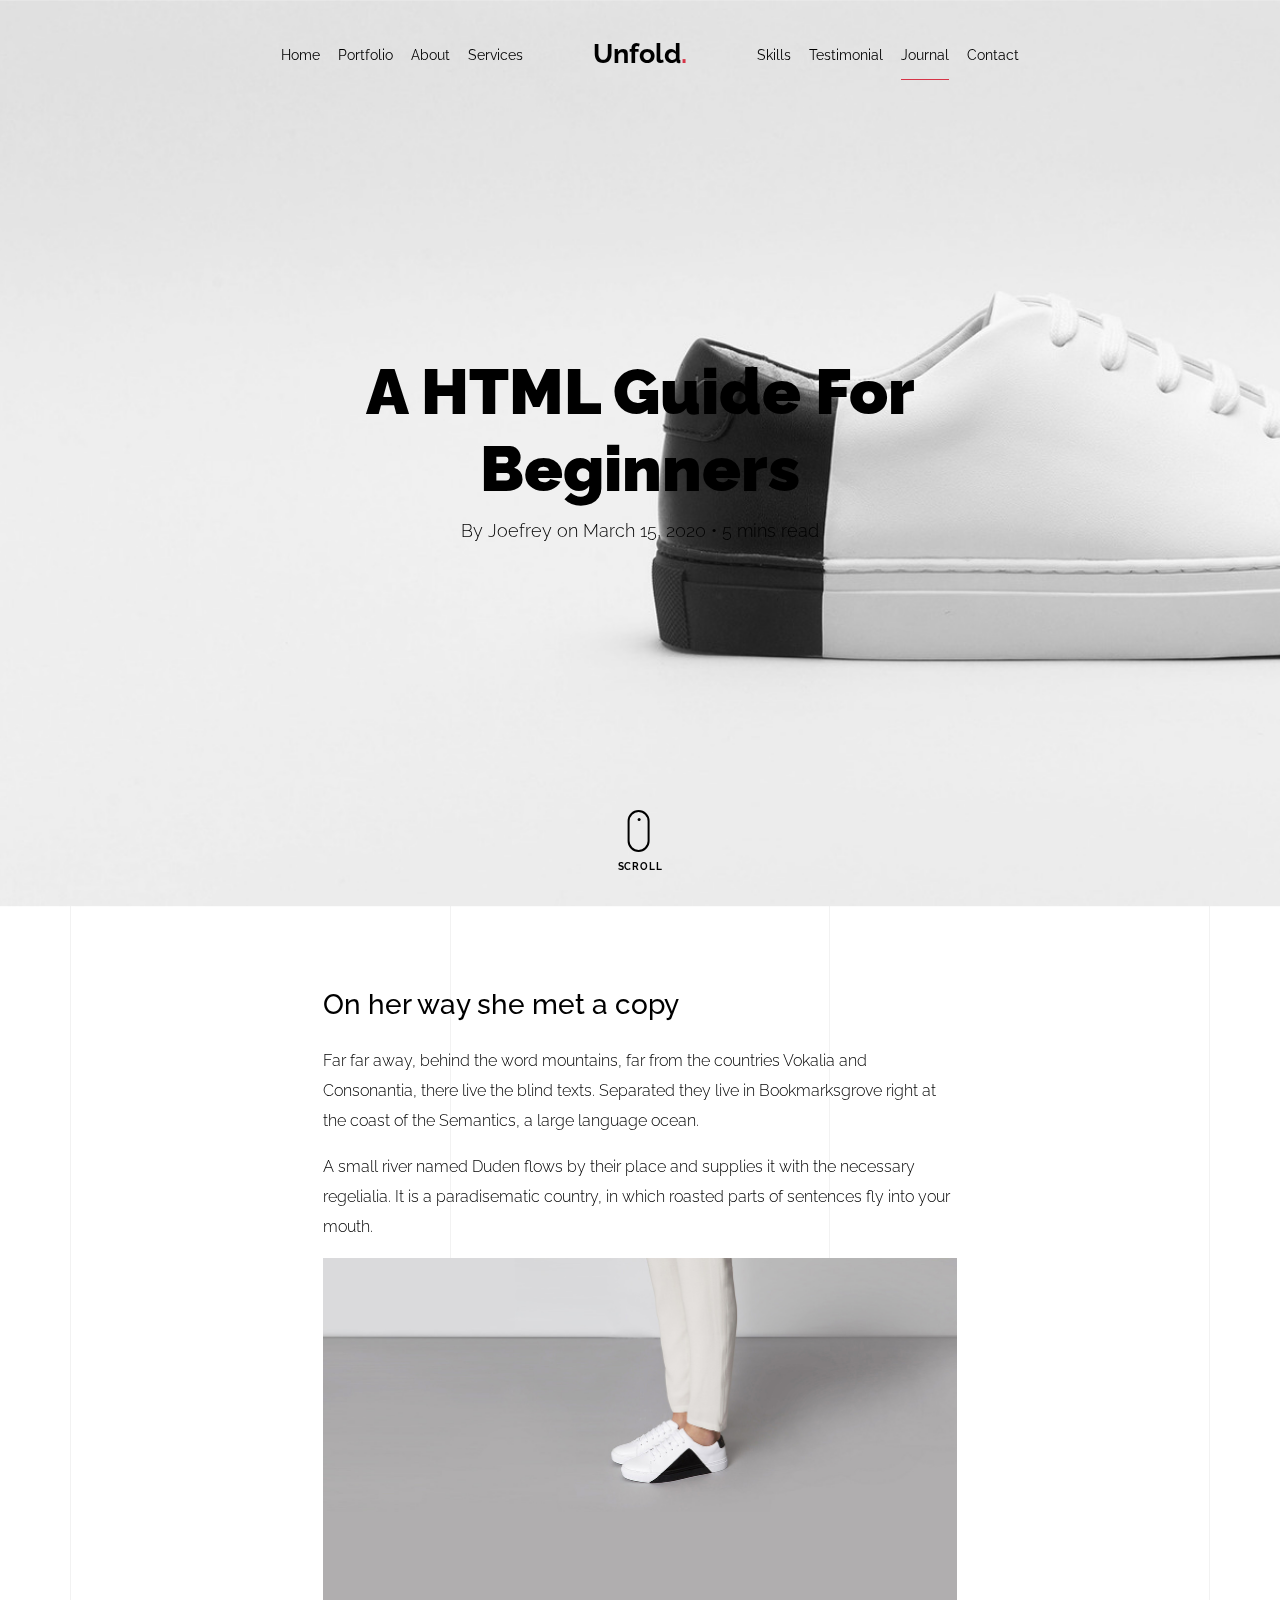
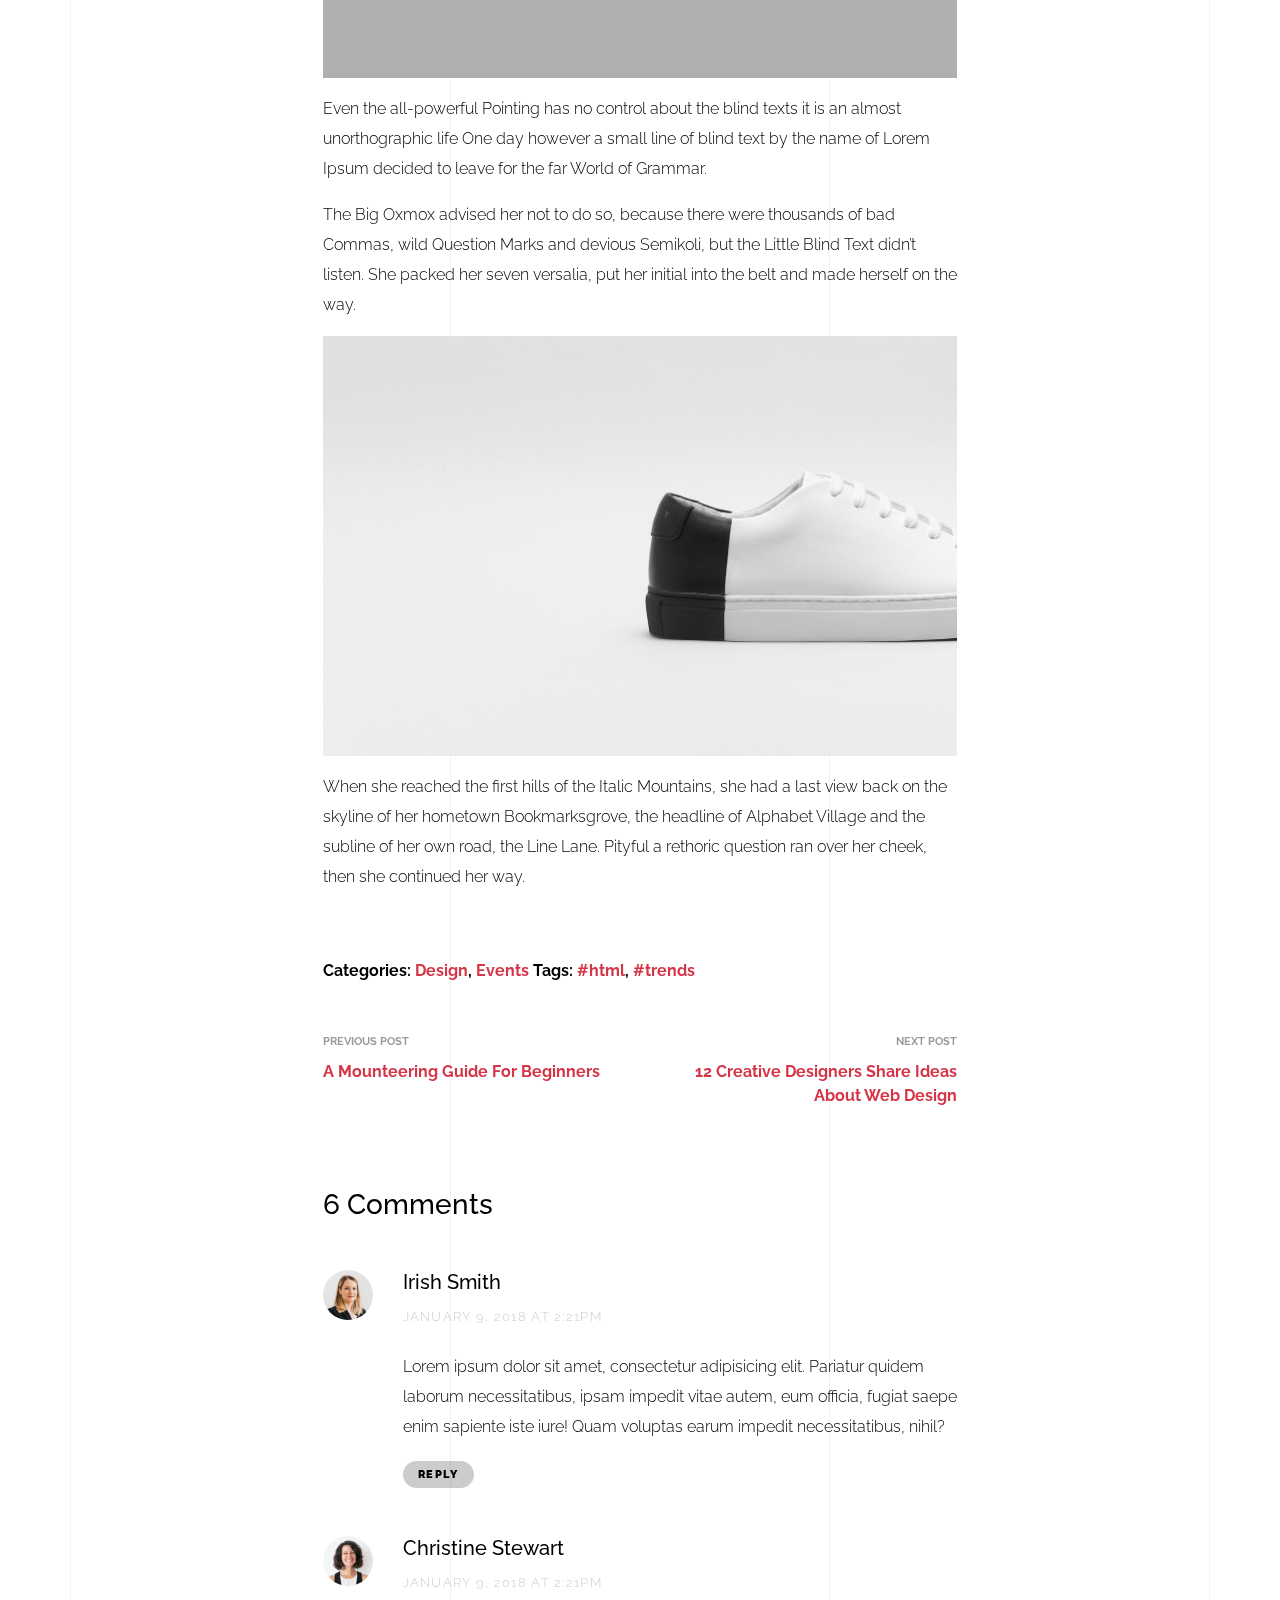
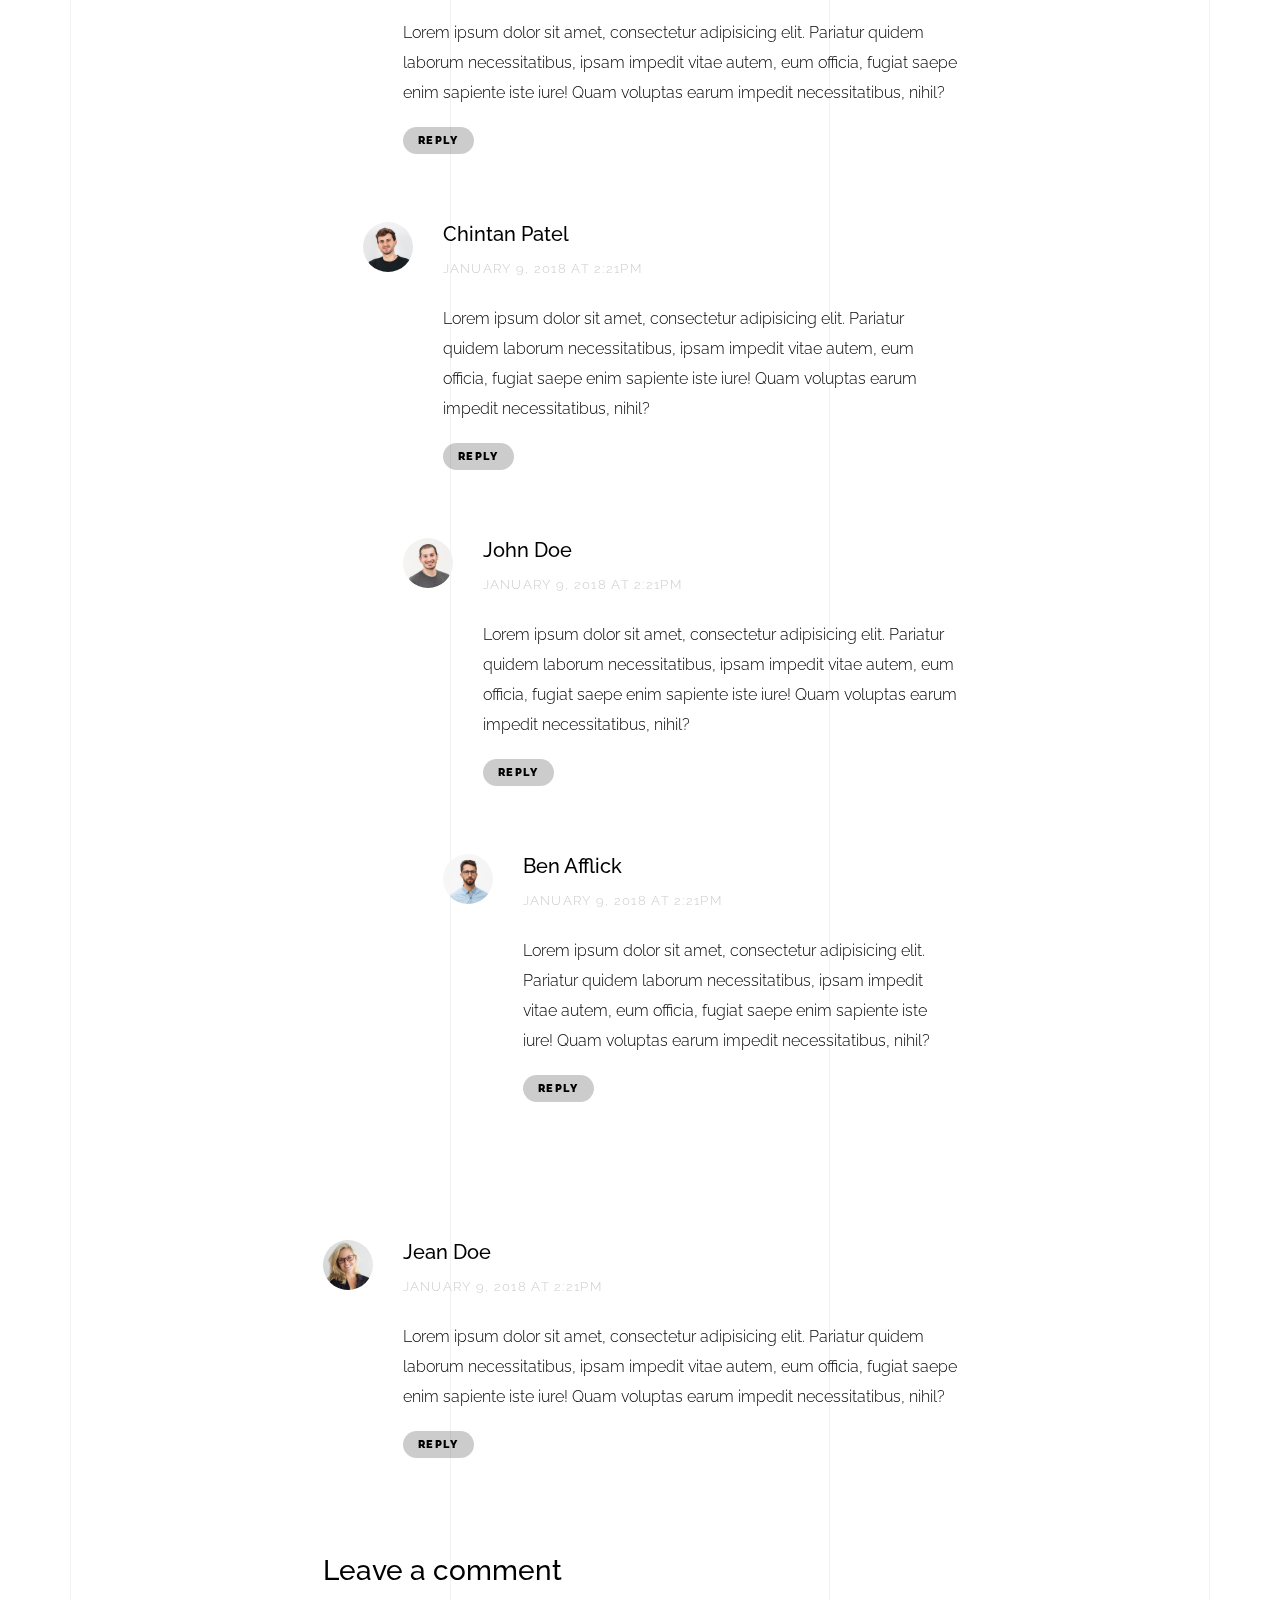
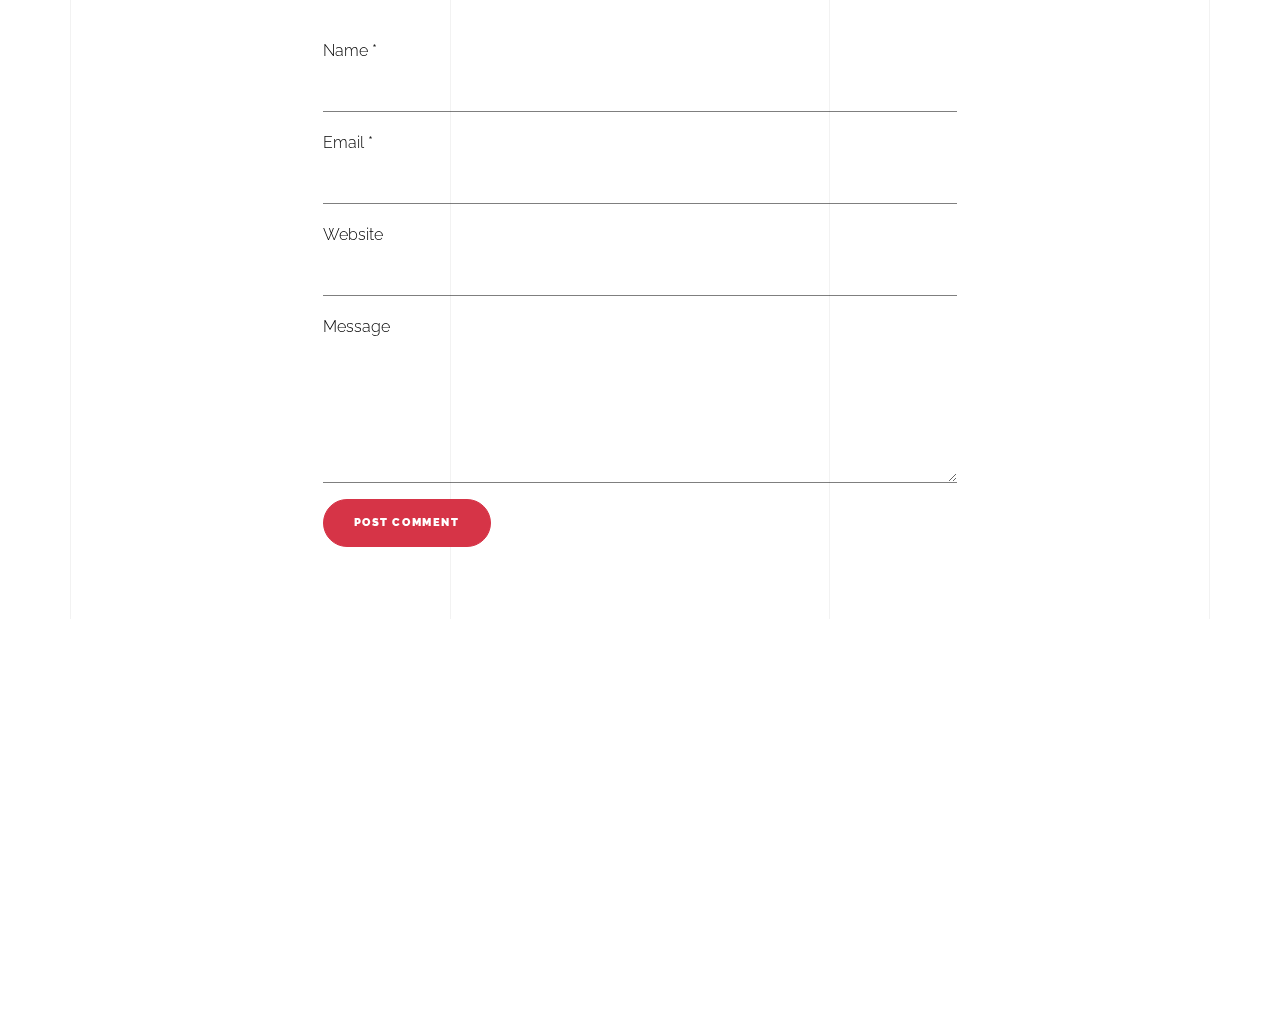
<file: light/blog-single.html>
<!doctype html>
<html lang="en">
  <head>
    <title>Unfold &mdash; A onepage portfolio HTML template by Unslate.co</title>
    <meta charset="utf-8">
    <meta name="viewport" content="width=device-width, initial-scale=1, shrink-to-fit=no">

    <meta name="description" content="A onepage portfolio HTML template by Unslate.co">
    <meta name="keywords" content="html, css, javascript, jquery">
    <meta name="author" content="Unslate.co">

    <link rel="stylesheet" href="css/vendor/icomoon/style.css">
    <link rel="stylesheet" href="css/vendor/owl.carousel.min.css">
    <link rel="stylesheet" href="css/vendor/aos.css">
    <link rel="stylesheet" href="css/vendor/animate.min.css">
    <link rel="stylesheet" href="css/vendor/bootstrap.min.css">
    <link rel="stylesheet" href="css/vendor/jquery.fancybox.min.css">
    

    <!-- Theme Style -->
    <link rel="stylesheet" href="css/style.css">

  </head>
  <body data-spy="scroll" data-target=".site-nav-target" data-offset="200">

    <nav class="unslate_co--site-mobile-menu">
      <div class="close-wrap d-flex">
        <a href="#" class="d-flex ml-auto js-menu-toggle">
          <span class="close-label">Close</span>
          <div class="close-times">
            <span class="bar1"></span>
            <span class="bar2"></span>
          </div>
        </a>
      </div>
      <div class="site-mobile-inner"></div>
    </nav>


    <div class="unslate_co--site-wrap">

      <div class="unslate_co--site-inner">

        <div class="lines-wrap">
          <div class="lines-inner">
            <div class="lines"></div>
          </div>
        </div>
        <!-- END lines -->
      
      <nav class="unslate_co--site-nav dark site-nav-target">

        <div class="container">
        
          <div class="row align-items-center justify-content-between text-left">
            <div class="col-md-5 text-right">
              <ul class="site-nav-ul js-clone-nav text-left d-none d-lg-inline-block">
                <li class="has-children">
                  <a href="index.html#home-section" class="nav-link">Home</a>
                  <ul class="dropdown">
                    <li>
                      <a href="index.html">Hero Image BG</a>
                    </li>
                    <li>
                      <a href="index-video.html">Video BG</a>
                    </li>
                    <li>
                      <a href="index-hero-slider.html">Hero Slider</a>
                    </li>
                    <li>
                      <a href="index-sidebar-menu.html">Sidebar Menu</a>
                    </li>
                    <li>
                      <a href="index-right-menu.html">Right Menu</a>
                    </li>
                  </ul>
                </li>
                <li><a href="index.html#portfolio-section" class="nav-link">Portfolio</a></li>
                <li><a href="index.html#about-section" class="nav-link">About</a></li>
                <li><a href="index.html#services-section" class="nav-link">Services</a></li>
              </ul>
            </div>
            <div class="site-logo pos-absolute">
              <a href="index.html" class="unslate_co--site-logo">Unfold<span>.</span></a>
            </div>
            <div class="col-md-5 text-right text-lg-left">
              <ul class="site-nav-ul js-clone-nav text-left d-none d-lg-inline-block">
                <li><a href="index.html#skills-section" class="nav-link">Skills</a></li>
                <li><a href="index.html#testimonial-section" class="nav-link">Testimonial</a></li>
                <li><a href="index.html#journal-section" class="nav-link active">Journal</a></li>
                <li><a href="index.html#contact-section" class="nav-link">Contact</a></li>
              </ul>

              <ul class="site-nav-ul-none-onepage text-right d-inline-block d-lg-none">
                <li><a href="#" class="js-menu-toggle">Menu</a></li>
              </ul>

            </div>
          </div>
        </div>

      </nav>
      <!-- END nav -->

      <div class="cover-v1 jarallax" style="background-image: url('images/work_1_full.jpg');">
        <div class="container">
          <div class="row align-items-center">
              
            <div class="col-md-8 mx-auto text-center">
              <h1 class="blog-heading" data-aos="fade-up" data-aos-delay="0">A HTML Guide For Beginners</h1>
              <div class="post-meta" data-aos="fade-up" data-aos-delay="100">By Joefrey on March 15, 2020 &bullet; 5 mins read</div>
            </div>

          </div>
        </div>


        <!-- dov -->
        <a href="#blog-single-section" class="mouse-wrap dark smoothscroll">
          <span class="mouse">
            <span class="scroll"></span>
          </span>
          <span class="mouse-label">Scroll</span>
        </a>

      </div>
      <!-- END .cover-v1 -->

      <div class="unslate_co--section" id="blog-single-section">
        <div class="container">
          <div class="row justify-content-center">
            <div class="col-md-7">
              <h3 class="mb-4">On her way she met a copy</h3>
              <p>Far far away, behind the word mountains, far from the countries Vokalia and Consonantia, there live the blind texts. Separated they live in Bookmarksgrove right at the coast of the Semantics, a large language ocean.</p>
              <p>A small river named Duden flows by their place and supplies it with the necessary regelialia. It is a paradisematic country, in which roasted parts of sentences fly into your mouth.</p>
              <p><img src="images/work_1_a_full.jpg" alt="Image" class="img-fluid"></p>
              <p>Even the all-powerful Pointing has no control about the blind texts it is an almost unorthographic life One day however a small line of blind text by the name of Lorem Ipsum decided to leave for the far World of Grammar.</p>
              <p>The Big Oxmox advised her not to do so, because there were thousands of bad Commas, wild Question Marks and devious Semikoli, but the Little Blind Text didn’t listen. She packed her seven versalia, put her initial into the belt and made herself on the way.</p>
              <p><img src="images/work_1_full.jpg" alt="Image" class="img-fluid"></p>
              <p>When she reached the first hills of the Italic Mountains, she had a last view back on the skyline of her hometown Bookmarksgrove, the headline of Alphabet Village and the subline of her own road, the Line Lane. Pityful a rethoric question ran over her cheek, then she continued her way.</p>


              <div class="pt-5 categories_tags ">
                <p>Categories:  <a href="#">Design</a>, <a href="#">Events</a>  Tags: <a href="#">#html</a>, <a href="#">#trends</a></p>
              </div>

              <div class="post-single-navigation d-flex align-items-stretch">
                <a href="#" class="mr-auto w-50 pr-4">
                  <span class="d-block">Previous Post</span>
                  A Mounteering Guide For Beginners
                </a>
                <a href="#" class="ml-auto w-50 text-right pl-4">
                  <span class="d-block">Next Post</span>
                  12 Creative Designers Share Ideas About Web Design
                </a>
              </div>


            <div class="pt-5">
              <h3 class="mb-5">6 Comments</h3>
              <ul class="comment-list">
                <li class="comment">
                  <div class="vcard bio">
                    <img src="images/person_woman_2.jpg" alt="Image placeholder">
                  </div>
                  <div class="comment-body">
                    <h3>Irish Smith</h3>
                    <div class="meta">January 9, 2018 at 2:21pm</div>
                    <p>Lorem ipsum dolor sit amet, consectetur adipisicing elit. Pariatur quidem laborum necessitatibus, ipsam impedit vitae autem, eum officia, fugiat saepe enim sapiente iste iure! Quam voluptas earum impedit necessitatibus, nihil?</p>
                    <p><a href="#" class="reply">Reply</a></p>
                  </div>
                </li>

                <li class="comment">
                  <div class="vcard bio">
                    <img src="images/person_woman_1.jpg" alt="Image placeholder">
                  </div>
                  <div class="comment-body">
                    <h3>Christine Stewart</h3>
                    <div class="meta">January 9, 2018 at 2:21pm</div>
                    <p>Lorem ipsum dolor sit amet, consectetur adipisicing elit. Pariatur quidem laborum necessitatibus, ipsam impedit vitae autem, eum officia, fugiat saepe enim sapiente iste iure! Quam voluptas earum impedit necessitatibus, nihil?</p>
                    <p><a href="#" class="reply">Reply</a></p>
                  </div>

                  <ul class="children">
                    <li class="comment">
                      <div class="vcard bio">
                        <img src="images/person_man_3.jpg" alt="Image placeholder">
                      </div>
                      <div class="comment-body">
                        <h3>Chintan Patel</h3>
                        <div class="meta">January 9, 2018 at 2:21pm</div>
                        <p>Lorem ipsum dolor sit amet, consectetur adipisicing elit. Pariatur quidem laborum necessitatibus, ipsam impedit vitae autem, eum officia, fugiat saepe enim sapiente iste iure! Quam voluptas earum impedit necessitatibus, nihil?</p>
                        <p><a href="#" class="reply">Reply</a></p>
                      </div>


                      <ul class="children">
                        <li class="comment">
                          <div class="vcard bio">
                            <img src="images/person_man_2.jpg" alt="Image placeholder">
                          </div>
                          <div class="comment-body">
                            <h3>John Doe</h3>
                            <div class="meta">January 9, 2018 at 2:21pm</div>
                            <p>Lorem ipsum dolor sit amet, consectetur adipisicing elit. Pariatur quidem laborum necessitatibus, ipsam impedit vitae autem, eum officia, fugiat saepe enim sapiente iste iure! Quam voluptas earum impedit necessitatibus, nihil?</p>
                            <p><a href="#" class="reply">Reply</a></p>
                          </div>

                            <ul class="children">
                              <li class="comment">
                                <div class="vcard bio">
                                  <img src="images/person_man_1.jpg" alt="Image placeholder">
                                </div>
                                <div class="comment-body">
                                  <h3>Ben Afflick</h3>
                                  <div class="meta">January 9, 2018 at 2:21pm</div>
                                  <p>Lorem ipsum dolor sit amet, consectetur adipisicing elit. Pariatur quidem laborum necessitatibus, ipsam impedit vitae autem, eum officia, fugiat saepe enim sapiente iste iure! Quam voluptas earum impedit necessitatibus, nihil?</p>
                                  <p><a href="#" class="reply">Reply</a></p>
                                </div>
                              </li>
                            </ul>
                        </li>
                      </ul>
                    </li>
                  </ul>
                </li>

                <li class="comment">
                  <div class="vcard bio">
                    <img src="images/person_woman_3.jpg" alt="Image placeholder">
                  </div>
                  <div class="comment-body">
                    <h3>Jean Doe</h3>
                    <div class="meta">January 9, 2018 at 2:21pm</div>
                    <p>Lorem ipsum dolor sit amet, consectetur adipisicing elit. Pariatur quidem laborum necessitatibus, ipsam impedit vitae autem, eum officia, fugiat saepe enim sapiente iste iure! Quam voluptas earum impedit necessitatibus, nihil?</p>
                    <p><a href="#" class="reply">Reply</a></p>
                  </div>
                </li>
              </ul>
              <!-- END comment-list -->
              
              <div class="comment-form-wrap pt-5">
                <h3 class="mb-5">Leave a comment</h3>
                <form action="#" class="">
                  <div class="form-group">
                    <label for="name">Name *</label>
                    <input type="text" class="form-control" id="name">
                  </div>
                  <div class="form-group">
                    <label for="email">Email *</label>
                    <input type="email" class="form-control" id="email">
                  </div>
                  <div class="form-group">
                    <label for="website">Website</label>
                    <input type="url" class="form-control" id="website">
                  </div>

                  <div class="form-group">
                    <label for="message">Message</label>
                    <textarea name="message" id="message" cols="30" rows="5" class="form-control"></textarea>
                  </div>
                  <div class="form-group">
                    <input type="submit" value="Post Comment" class="btn btn-primary btn-md">
                  </div>

                </form>
              </div>
            </div>
            </div>
          </div>
        </div>
      </div>

      
      </div>

      <footer class="unslate_co--footer unslate_co--section">
        <div class="container">
          <div class="row justify-content-center">
            <div class="col-md-7">
              
              <div class="footer-site-logo"><a href="#">Unfold<span>.</span></a></div>

              <ul class="footer-site-social">
                <li><a href="#">Facebook</a></li>
                <li><a href="#">Twitter</a></li>
                <li><a href="#">Instagram</a></li>
                <li><a href="#">Dribbble</a></li>
                <li><a href="#">Behance</a></li>
              </ul>

              <p class="site-copyright">
                <small>&copy; 2020 <a href="#">Unfold</a>. All Rights Reserved. Design with <span class="icon-heart text-danger"></span> by <a href="#">Unslate.co</a>.</small>
              </p>

            </div>
          </div>
        </div>
      </footer>

      
    </div>

    <!-- Loader -->
    <div id="unslate_co--overlayer"></div>
    <div class="site-loader-wrap">
      <div class="site-loader dark"></div>
    </div>

    <script src="js/scripts-dist.js"></script>
    <script src="js/main.js"></script>

    <!-- Global site tag (gtag.js) - Google Analytics -->
<script async src="https://www.googletagmanager.com/gtag/js?id=UA-157808202-1"></script>
<script>
  window.dataLayer = window.dataLayer || [];
  function gtag(){dataLayer.push(arguments);}
  gtag('js', new Date());

  gtag('config', 'UA-157808202-1');
</script>

  </body>
</html>
</file>
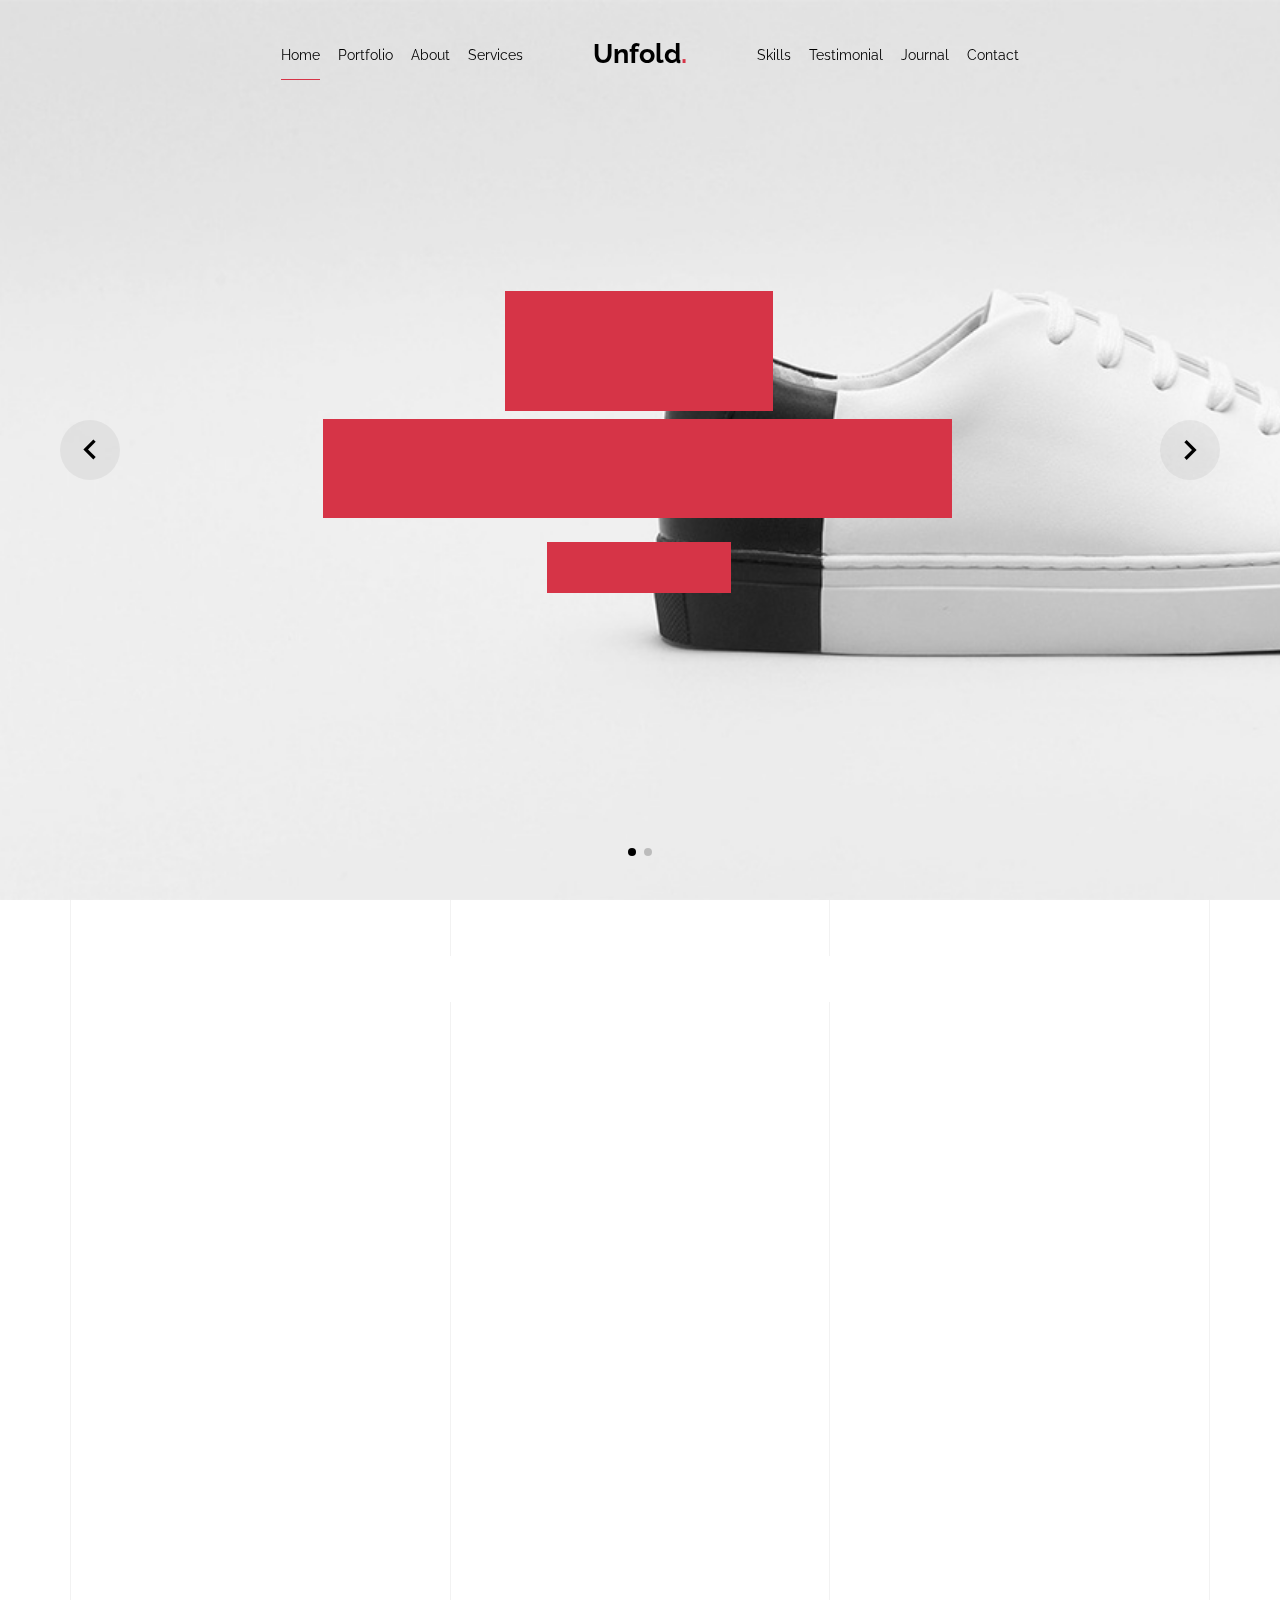
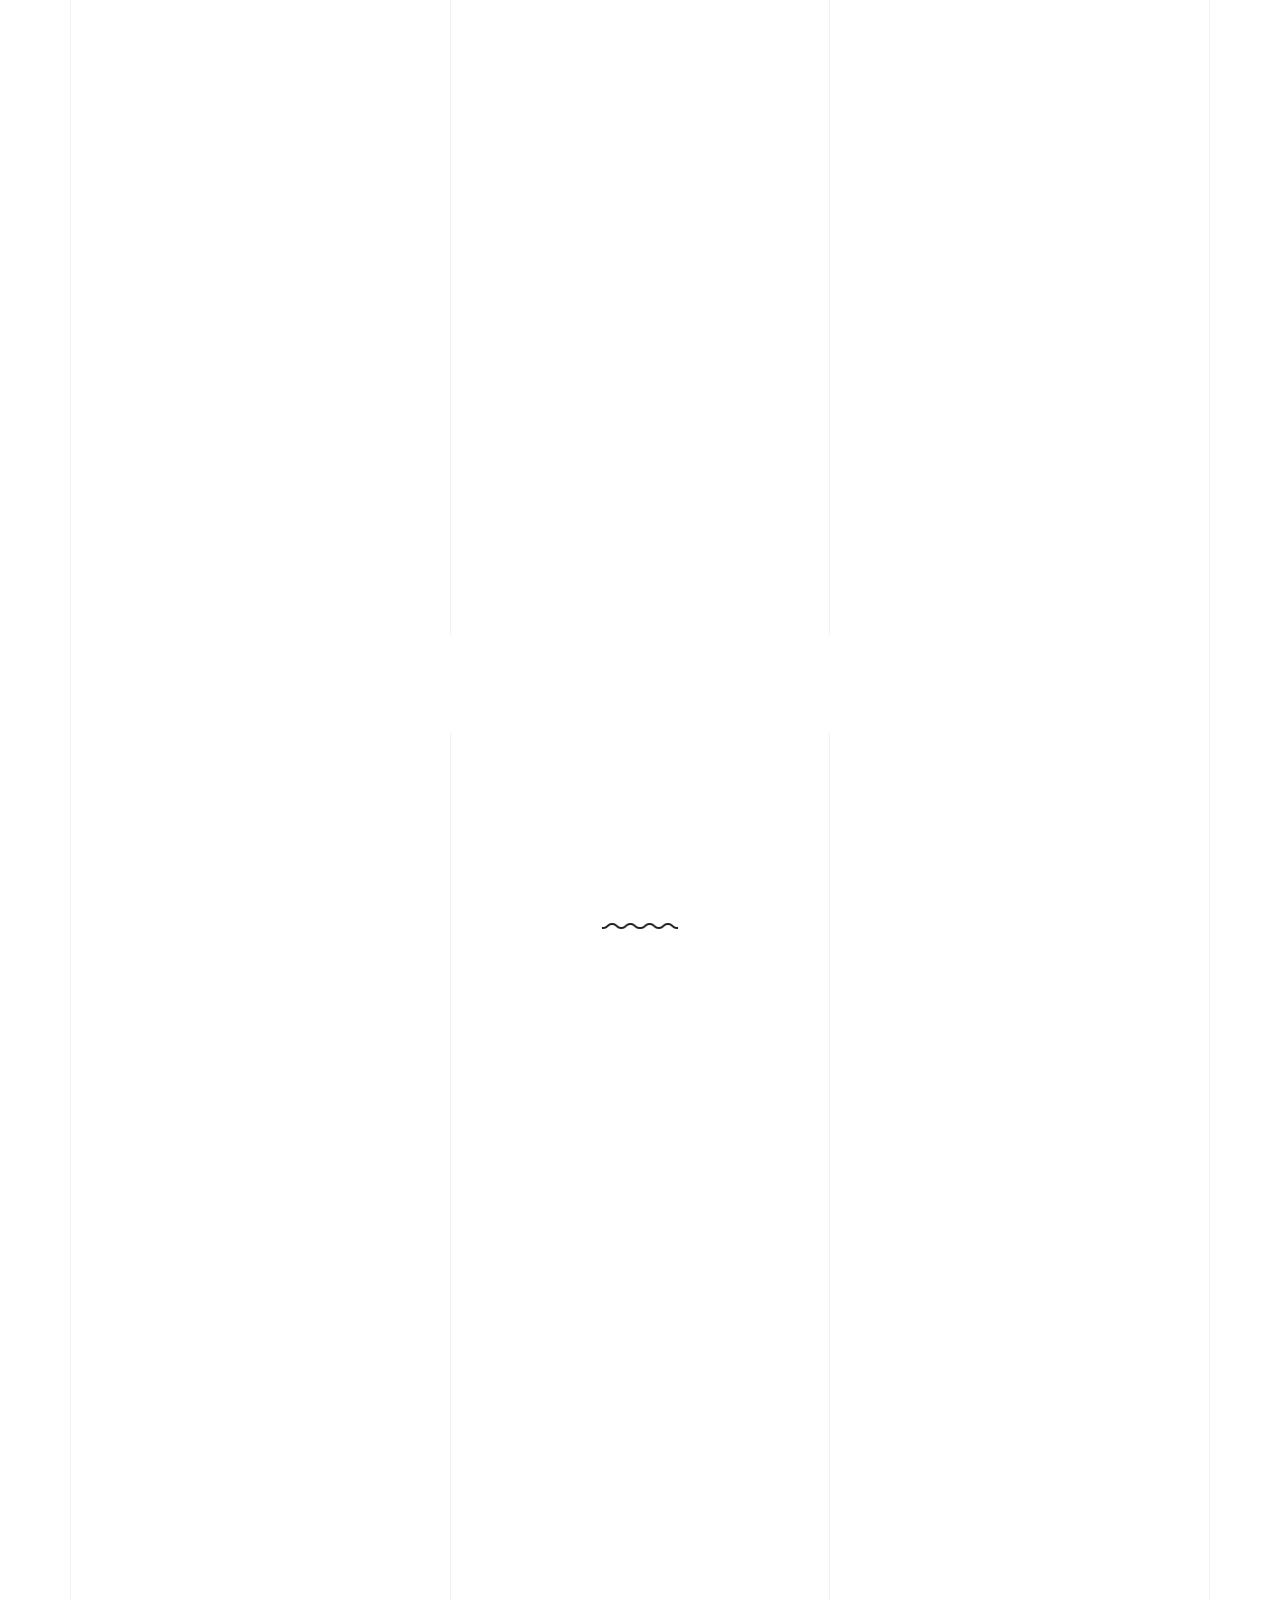
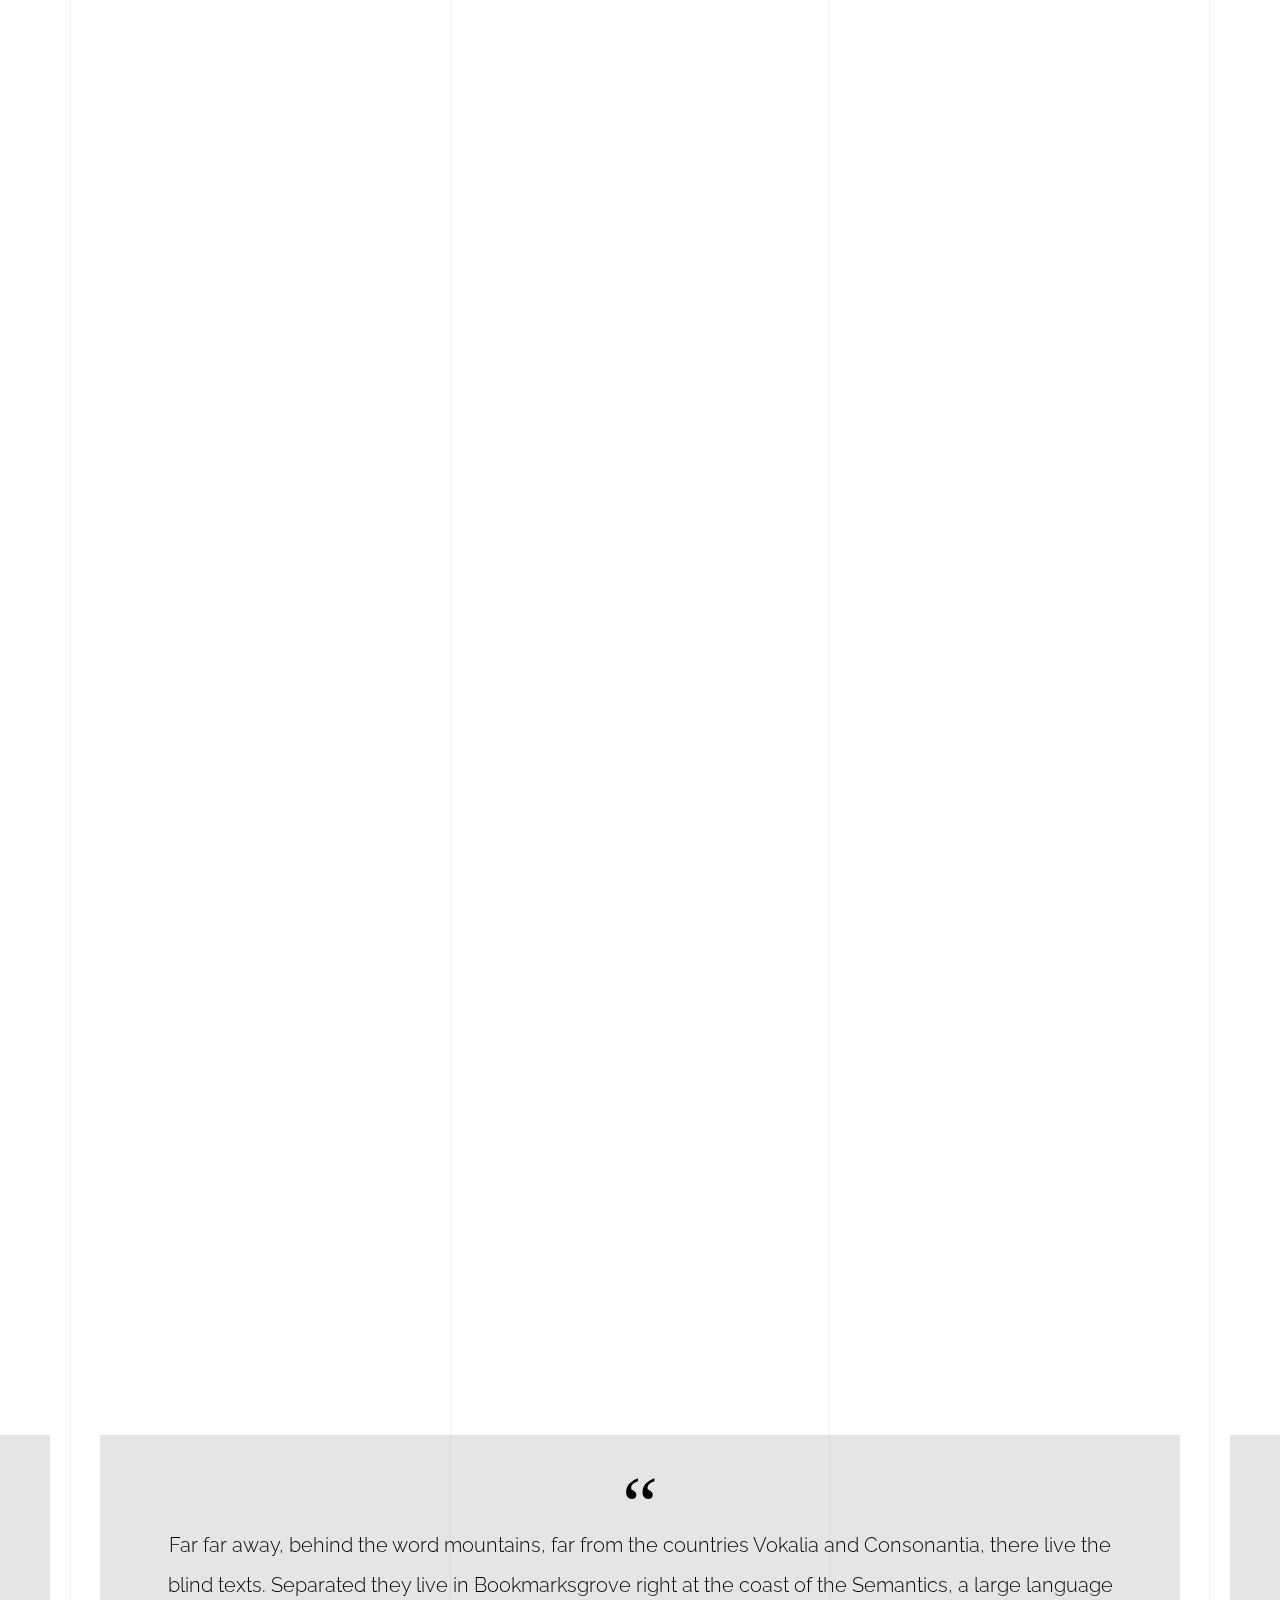
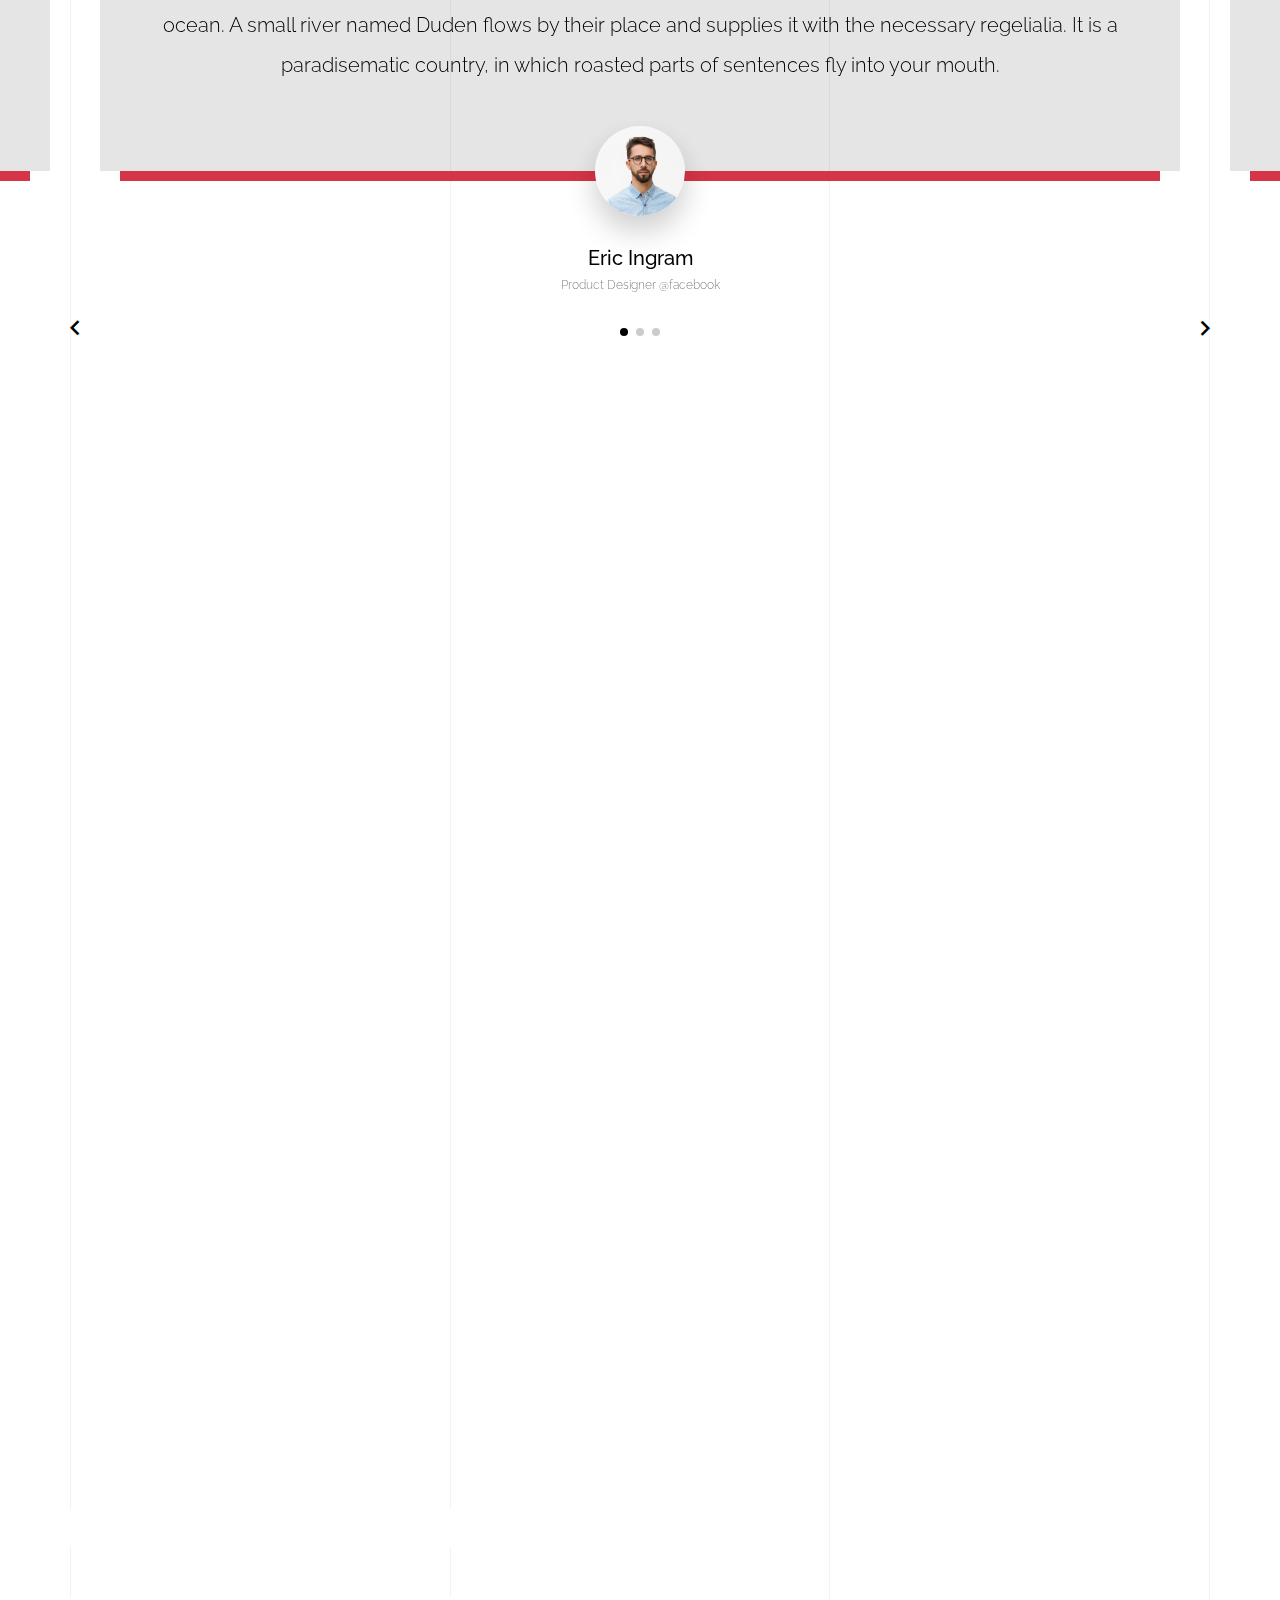
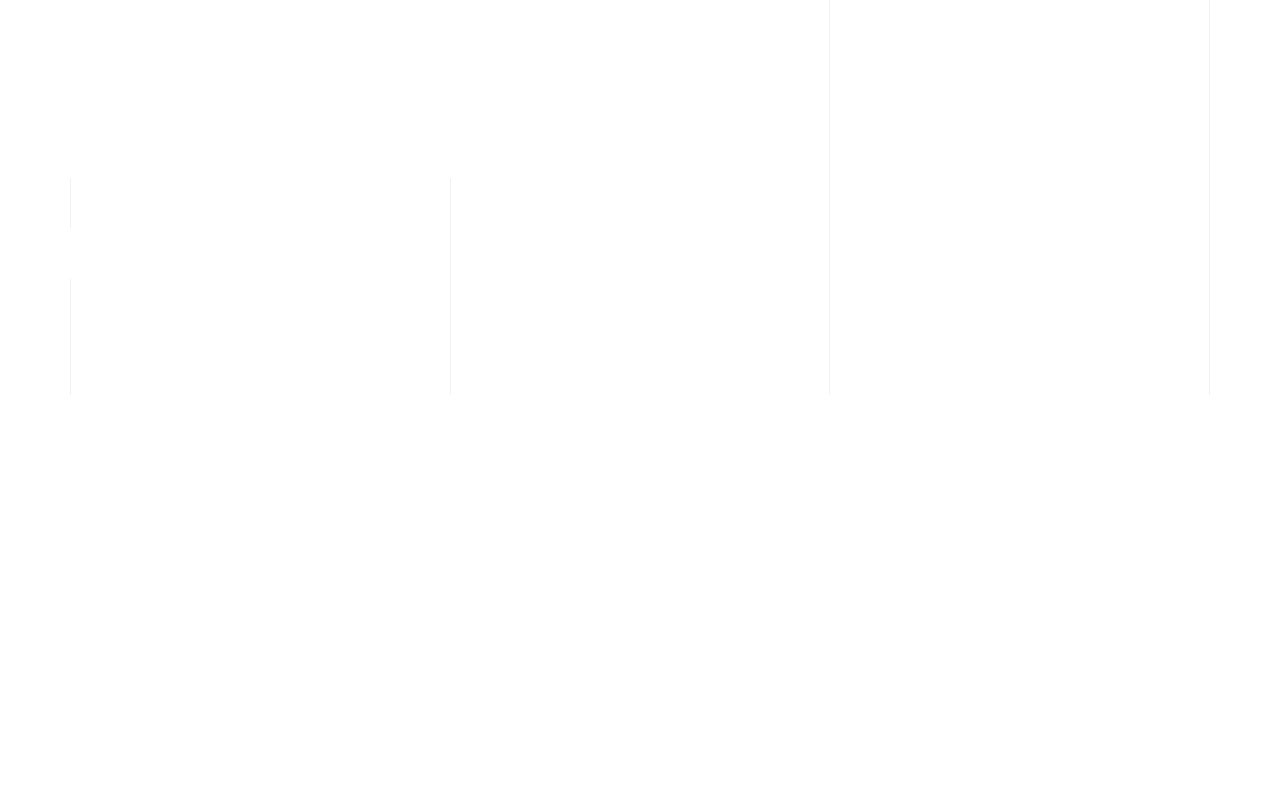
<file: light/index-hero-slider.html>
<!doctype html>
<html lang="en">
  <head>
    <title>Unfold &mdash; A onepage portfolio HTML template by Unslate.co</title>
    <meta charset="utf-8">
    <meta name="viewport" content="width=device-width, initial-scale=1, shrink-to-fit=no">

    <meta name="description" content="A onepage portfolio HTML template by Unslate.co">
    <meta name="keywords" content="html, css, javascript, jquery">
    <meta name="author" content="Unslate.co">

    <link rel="stylesheet" href="css/vendor/icomoon/style.css">
    <link rel="stylesheet" href="css/vendor/owl.carousel.min.css">
    <link rel="stylesheet" href="css/vendor/aos.css">
    <link rel="stylesheet" href="css/vendor/animate.min.css">
    <link rel="stylesheet" href="css/vendor/bootstrap.min.css">
    <link rel="stylesheet" href="css/vendor/jquery.fancybox.min.css">
    

    <!-- Theme Style -->
    <link rel="stylesheet" href="css/style.css">

  </head>
  <body data-spy="scroll" data-target=".site-nav-target" data-offset="200">

    <nav class="unslate_co--site-mobile-menu">
      <div class="close-wrap d-flex">
        <a href="#" class="d-flex ml-auto js-menu-toggle">
          <span class="close-label">Close</span>
          <div class="close-times">
            <span class="bar1"></span>
            <span class="bar2"></span>
          </div>
        </a>
      </div>
      <div class="site-mobile-inner"></div>
    </nav>


    <div class="unslate_co--site-wrap">

      <div class="unslate_co--site-inner">

        <div class="lines-wrap">
          <div class="lines-inner">
            <div class="lines"></div>
          </div>
        </div>
        <!-- END lines -->
      
      <nav class="unslate_co--site-nav dark site-nav-target">

        <div class="container">
        
          <div class="row align-items-center justify-content-between text-left">
            <div class="col-md-5 text-right">
              <ul class="site-nav-ul js-clone-nav text-left d-none d-lg-inline-block">
                <li class="has-children">
                  <a href="#home-section" class="nav-link">Home</a>
                  <ul class="dropdown">
                    <li>
                      <a href="index.html">Hero Image BG</a>
                    </li>
                    <li>
                      <a href="index-video.html">Video BG</a>
                    </li>
                    <li>
                      <a href="index-hero-slider.html">Hero Slider</a>
                    </li>
                    <li>
                      <a href="index-sidebar-menu.html">Sidebar Menu</a>
                    </li>
                    <li>
                      <a href="index-right-menu.html">Right Menu</a>
                    </li>
                  </ul>
                </li>
                <li><a href="#portfolio-section" class="nav-link">Portfolio</a></li>
                <li><a href="#about-section" class="nav-link">About</a></li>
                <li><a href="#services-section" class="nav-link">Services</a></li>
              </ul>
            </div>
            <div class="site-logo pos-absolute">
              <a href="index-hero-slider.html" class="unslate_co--site-logo">Unfold<span>.</span></a>
            </div>
            <div class="col-md-5 text-right text-lg-left">
              <ul class="site-nav-ul js-clone-nav text-left d-none d-lg-inline-block">
                <li><a href="#skills-section" class="nav-link">Skills</a></li>
                <li><a href="#testimonial-section" class="nav-link">Testimonial</a></li>
                <li><a href="#journal-section" class="nav-link">Journal</a></li>
                <li><a href="#contact-section" class="nav-link">Contact</a></li>
              </ul>

              <ul class="site-nav-ul-none-onepage text-right d-inline-block d-lg-none">
                <li><a href="#" class="js-menu-toggle">Menu</a></li>
              </ul>

            </div>
          </div>
        </div>

      </nav>
      <!-- END nav -->
      
      <div class="hero-slider-wrap">
        
        <div class="owl-carousel single-slider mb-0">
          
          <div class="cover-v1 jarallax" style="background-image: url('images/work_1_md.jpg');" id="home-section">
            <div class="container">
              <div class="row align-items-center">
                  
                <div class="col-md-7 mx-auto text-center">
                  <h1 class="heading gsap-reveal-hero">Unfold</h1>
                  <h2 class="subheading mb-4 gsap-reveal-hero">I’m Thea Hoyer A Product Designer Based In San Francisco</h2>
                  <p class="gsap-reveal-hero"><a href="#" class="btn btn-outline-pill btn-bg-white--hover btn-custom-light">Download my CV</a></p>
                </div>

              </div>
            </div>

          </div>
          <!-- END .cover-v1 -->


          <div class="cover-v1 jarallax" style="background-image: url('images/work_2_b_full.jpg');">
            <div class="container">
              <div class="row align-items-center">
                  
                <div class="col-md-12 mx-auto text-center">
                  <h1 class="heading gsap-reveal-hero">One Page Portfolio</h1>
                </div>

              </div>
            </div>

          </div>
          <!-- END .cover-v1 -->

        </div>
        <!-- END owl-carousel -->
        
      </div>

      <div class="unslate_co--section" id="portfolio-section">
        <div class="container">
          
          
          <div class="relative"><div class="loader-portfolio-wrap"><div class="loader-portfolio dark"></div></div> </div>
          <div id="portfolio-single-holder"></div>

          <div class="portfolio-wrapper">

            <div class="d-flex align-items-center mb-4 gsap-reveal gsap-reveal-filter">
              <h2 class="mr-auto heading-h2">Portfolio</h2>
              
              <a href="#" class="text-black js-filter d-inline-block d-lg-none">Filter</a>
              
              <div class="filter-wrap">
                <div class="filter ml-auto" id="filters">
                  <a href="#" class="active" data-filter="*">All</a>
                  <a href="#" data-filter=".web">Web</a>
                  <a href="#" data-filter=".branding">Branding</a>
                  <a href="#" data-filter=".illustration">Illustration</a>
                  <a href="#" data-filter=".packaging">Packaging</a>
                </div>
              </div>
            </div>


            
            <div id="posts" class="row gutter-isotope-item">
              <div class="item web branding col-sm-6 col-md-6 col-lg-4 isotope-mb-2">
                <a href="portfolio-single-1.html" class="portfolio-item ajax-load-page isotope-item gsap-reveal-img" data-id="1">
                    <div class="overlay">
                      <span class="wrap-icon icon-link2"></span>
                      <div class="portfolio-item-content">
                        <h3>Shoe Rebranding</h3>
                        <p>web, branding</p>
                      </div>
                    </div>
                    <img src="images/work_1_md.jpg" class="lazyload  img-fluid" alt="Images" />
                  </a>
              </div>
              <div class="item branding packaging illustration col-sm-6 col-md-6 col-lg-4 isotope-mb-2 ">
                <a href="portfolio-single-3.html" class="portfolio-item ajax-load-page item-portrait isotope-item gsap-reveal-img" data-id="3">
                    <div class="overlay">
                      <span class="wrap-icon icon-link2"></span>
                      <div class="portfolio-item-content">
                        <h3>Reworking</h3>
                        <p>branding, packaging, illustration</p>
                      </div>
                    </div>
                    <img src="images/work_2_md.jpg" class="lazyload  img-fluid" alt="Images" />
                  </a>
              </div>

              <div class="item branding packaging col-sm-6 col-md-6 col-lg-4 isotope-mb-2">
                <a href="portfolio-single-4.html" class="portfolio-item isotope-item ajax-load-page gsap-reveal-img" data-id="4">
                    <div class="overlay">
                      <span class="wrap-icon icon-link2"></span>
                      <div class="portfolio-item-content">
                        <h3>Modern Building</h3>
                        <p>branding, packaging</p>
                      </div>
                    </div>
                    <img src="images/work_3_md.jpg" class="lazyload  img-fluid" alt="Images" />
                  </a>
              </div>

              <div class="item web packaging col-sm-6 col-md-6 col-lg-4 isotope-mb-2">

                <a href="images/work_4_full.jpg" class="portfolio-item isotope-item gsap-reveal-img" data-fancybox="gallery" data-caption="Watch">
                    <div class="overlay">
                      <span class="wrap-icon icon-photo2"></span>
                      <div class="portfolio-item-content">
                        <h3>Watch</h3>
                        <p>web, packaging</p>
                      </div>
                    </div>
                    <img src="images/work_4_full.jpg" class="lazyload  img-fluid" alt="Images" />
                  </a>

              </div>

              <div class="item illustration packaging col-sm-6 col-md-6 col-lg-4 isotope-mb-2">
                <a href="images/work_5_md.jpg" class="portfolio-item isotope-item gsap-reveal-img" data-fancybox="gallery" data-caption="Shoe Rebranding">
                    <div class="overlay">
                      <span class="wrap-icon icon-photo2"></span>
                      <div class="portfolio-item-content">
                        <h3>Shoe Rebranding</h3>
                        <p>illustration, packaging</p>
                      </div>
                    </div>
                    <img src="images/work_5_md.jpg" class="lazyload  img-fluid" alt="Images" />
                  </a>
              </div>

              <div class="item web branding col-sm-6 col-md-6 col-lg-4 isotope-mb-2">
                <a href="portfolio-single-2.html" class="portfolio-item ajax-load-page item-portrait isotope-item gsap-reveal-img" data-id="2">
                    <div class="overlay">
                      <span class="wrap-icon icon-link2"></span>
                      <div class="portfolio-item-content">
                        <h3>Reshape</h3>
                        <p>web, branding</p>
                      </div>
                    </div>
                    <img src="images/work_6_md.jpg" class="lazyload  img-fluid" alt="Images" />
                  </a>
              </div>

              <div class="item branding packaging col-sm-6 col-md-6 col-lg-4 isotope-mb-2">
                <a href="images/work_7_a_md.jpg" class="portfolio-item item-portrait isotope-item gsap-reveal-img" data-fancybox="gallery" data-caption="Modern Building">
                    <div class="overlay">
                      <span class="wrap-icon icon-photo2"></span>
                      <div class="portfolio-item-content">
                        <h3>Modern Building</h3>
                        <p>branding, packaging</p>
                      </div>
                    </div>
                    <img src="images/work_7_a_md.jpg" class="lazyload  img-fluid" alt="Images" />
                  </a>
              </div>

              <div class="item web branding col-sm-6 col-md-6 col-lg-4 isotope-mb-2">
                <a href="https://www.youtube.com/watch?v=mwtbEGNABWU" class="portfolio-item isotope-item gsap-reveal-img" data-fancybox="gallery" data-caption="Showreel 2019">
                    <div class="overlay">
                      <span class="wrap-icon icon-play_circle_filled"></span>
                      <div class="portfolio-item-content">
                        <h3>Showreel 2019</h3>
                        <p>web, branding</p>
                      </div>
                    </div>
                    <img src="images/work_8_md.jpg" class="lazyload  img-fluid" alt="Images" />
                  </a>
              </div>

              <div class="item web illustration col-sm-6 col-md-6 col-lg-4 isotope-mb-2">
                <a href="images/work_9_a_md.jpg" class="portfolio-item isotope-item gsap-reveal-img" data-fancybox="gallery" data-caption="Render Packaging">
                    <div class="overlay">
                      <span class="wrap-icon icon-photo2"></span>
                      <div class="portfolio-item-content">
                        <h3>Render Packaging</h3>
                        <p>web, illustration</p>
                      </div>
                    </div>
                    <img src="images/work_9_a_md.jpg" class="lazyload  img-fluid" alt="Images" />
                  </a>
              </div>

            </div>
            
          </div>


        </div>
      </div>

      <div class="unslate_co--section">
        <div class="container">
          <div class="owl-carousel logo-slider">
            <div class="logo-v1 gsap-reveal">
              <img src="images/logo-google.png" alt="Image" class="img-fluid">
            </div>
            <div class="logo-v1 gsap-reveal">
              <img src="images/logo-puma.png" alt="Image" class="img-fluid">
            </div>
            <div class="logo-v1 gsap-reveal">
              <img src="images/logo-paypal.png" alt="Image" class="img-fluid">
            </div>
            <div class="logo-v1 gsap-reveal">
              <img src="images/logo-adobe.png" alt="Image" class="img-fluid">
            </div>
          </div>
        </div>
      </div>



      <div class="unslate_co--section" id="about-section">
        <div class="container">
          
          <div class="section-heading-wrap text-center mb-5">
            <h2 class="heading-h2 text-center divider"><span class="gsap-reveal">About Me</span></h2>
            <img src="images/divider.png" alt="divider" width="76">
          </div>
          

          <div class="row mt-5 justify-content-between">
            <div class="col-lg-7 mb-5 mb-lg-0" data-aos="fade-up">
              <figure class="dotted-bg gsap-reveal-img">
                <img src="images/about_me_pic.jpg" alt="Image" class="img-fluid">
              </figure>
            </div>
            <div class="col-lg-4 pr-lg-5">
              <h3 class="mb-4 heading-h3"><span class="gsap-reveal">We can make it together</span></h3>
              <p class="lead gsap-reveal">Far far away, behind the word mountains, far from the countries Vokalia and Consonantia, there <a href="#">live the blind</a> texts. </p>
              <p class="mb-4 gsap-reveal">A small river named Duden flows by their place and supplies it with the necessary regelialia. It is a paradisematic country, in which roasted parts of sentences fly into your mouth.</p>
              <p class="gsap-reveal"><a href="#" class="btn btn-outline-pill btn-custom-light">Download my CV</a></p>
            </div>
          </div>
        </div>
      </div>

      <div class="unslate_co--section" id="services-section">
        <div class="container">

          <div class="section-heading-wrap text-center mb-5">
            <h2 class="heading-h2 text-center divider"><span class="gsap-reveal">My Services</span></h2>
            <span class="gsap-reveal"><img src="images/divider.png" alt="divider" width="76"></span>
          </div>

          <div class="row gutter-v3">
            <div class="col-md-6 col-lg-4 mb-4">
              <div class="feature-v1" data-aos="fade-up" data-aos-delay="0">
                <div class="wrap-icon mb-3">
                  <img src="images/svg/001-options.svg" alt="Image" width="45">
                </div>
                <h3>Digital <br> Strategy</h3>
                <p>A small river named Duden flows by their place and supplies it with the necessary regelialia. </p>
              </div> 
            </div>
            <div class="col-md-6 col-lg-4 mb-4">
              <div class="feature-v1" data-aos="fade-up" data-aos-delay="100">
                <div class="wrap-icon mb-3">
                  <img src="images/svg/002-chat.svg" alt="Icon" width="45">
                </div>
                <h3>Web <br> Design</h3>
                <p>A small river named Duden flows by their place and supplies it with the necessary regelialia. </p>
              </div> 
            </div>
            <div class="col-md-6 col-lg-4 mb-4">
              <div class="feature-v1" data-aos="fade-up" data-aos-delay="200">
                <div class="wrap-icon mb-3">
                  <img src="images/svg/003-contact-book.svg" alt="Image" class="img-fluid" width="45">
                </div>
                <h3>User <br> Experience</h3>
                <p>A small river named Duden flows by their place and supplies it with the necessary regelialia. </p>
              </div> 
            </div>

            <div class="col-md-6 col-lg-4 mb-4">
              <div class="feature-v1" data-aos="fade-up" data-aos-delay="0">
                <div class="wrap-icon mb-3">
                  <img src="images/svg/004-percentage.svg" alt="Image" width="45">
                </div>
                <h3>Web <br> Development</h3>
                <p>A small river named Duden flows by their place and supplies it with the necessary regelialia. </p>
              </div> 
            </div>
            <div class="col-md-6 col-lg-4 mb-4">
              <div class="feature-v1" data-aos="fade-up" data-aos-delay="100">
                <div class="wrap-icon mb-3">
                  <img src="images/svg/006-goal.svg" alt="Image" width="45">
                </div>
                <h3>WordPress <br> Solutions</h3>
                <p>A small river named Duden flows by their place and supplies it with the necessary regelialia. </p>
              </div> 
            </div>
            <div class="col-md-6 col-lg-4 mb-4">
              <div class="feature-v1" data-aos="fade-up" data-aos-delay="200">
                <div class="wrap-icon mb-3">
                  <img src="images/svg/005-line-chart.svg" alt="Image" width="45">
                </div>
                <h3>Mobile <br> Applications</h3>
                <p>A small river named Duden flows by their place and supplies it with the necessary regelialia. </p>
              </div> 
            </div>

          </div>

        </div>
      </div>

      <div class="unslate_co--section section-counter" id="skills-section">
        <div class="container">
          <div class="section-heading-wrap text-center mb-5">
            <h2 class="heading-h2 text-center divider"><span class="gsap-reveal">My Skills</span></h2>
            <span class="gsap-reveal"><img src="images/divider.png" alt="divider" width="76"></span>
          </div>


          <div class="row pt-5">
            <div class="col-6 col-sm-6 mb-5 mb-lg-0 col-md-6 col-lg-3" data-aos="fade-up" data-aos-delay="0">
              <div class="counter-v1 text-center">
                <span class="number-wrap">
                  <span class="number number-counter" data-number="90">0</span>
                  <span class="append-text">%</span>
                </span>
                <span class="counter-label">WordPress</span>
              </div>
            </div>
            <div class="col-6 col-sm-6 mb-5 mb-lg-0 col-md-6 col-lg-3" data-aos="fade-up" data-aos-delay="100">
              <div class="counter-v1 text-center">
                <span class="number-wrap">
                  <span class="number number-counter" data-number="99">0</span>
                  <span class="append-text">%</span>
                </span>
                <span class="counter-label">HTML/CSS</span>
              </div>
            </div>
            <div class="col-6 col-sm-6 mb-5 mb-lg-0 col-md-6 col-lg-3" data-aos="fade-up" data-aos-delay="200">
              <div class="counter-v1 text-center">
                <span class="number-wrap">
                  <span class="number number-counter" data-number="95">0</span>
                  <span class="append-text">%</span>
                </span>
                <span class="counter-label">jQuery</span>
              </div>
            </div>
            <div class="col-6 col-sm-6 mb-5 mb-lg-0 col-md-6 col-lg-3" data-aos="fade-up" data-aos-delay="300">
              <div class="counter-v1 text-center">
                <span class="number-wrap">
                  <span class="number number-counter" data-number="100">0</span>
                  <span class="append-text">%</span>
                </span>
                <span class="counter-label">Design</span>
              </div>
            </div>
          </div>
        </div>
      </div>
      <!-- END .counter -->

      <div class="unslate_co--section" id="testimonial-section">
        <div class="container">
          <div class="section-heading-wrap text-center mb-5">
            <h2 class="heading-h2 text-center divider"><span class="gsap-reveal">My Happy Clients</span></h2>
            <span class="gsap-reveal"><img src="images/divider.png" alt="divider" width="76"></span>
          </div>
        </div>

        <div class="owl-carousel testimonial-slider">
          <div>
            <div class="testimonial-v1">
              <div class="testimonial-inner-bg">
                <span class="quote">&ldquo;</span>
                <blockquote>
                  Far far away, behind the word mountains, far from the countries Vokalia and Consonantia, there live the blind texts. Separated they live in Bookmarksgrove right at the coast of the Semantics, a large language ocean. A small river named Duden flows by their place and supplies it with the necessary regelialia. It is a paradisematic country, in which roasted parts of sentences fly into your mouth.
                </blockquote>
              </div>
              
              <div class="testimonial-author-info">
                <img src="images/person_man_1.jpg" alt="Image">
                <h3>Eric Ingram</h3>
                <span class="d-block position">Product Designer @facebook</span>
              </div>

            </div>
          </div>
          <div>
            <div class="testimonial-v1">
              <div class="testimonial-inner-bg">
                <span class="quote">&ldquo;</span>
                <blockquote>
                  Far far away, behind the word mountains, far from the countries Vokalia and Consonantia, there live the blind texts. Separated they live in Bookmarksgrove right at the coast of the Semantics, a large language ocean. A small river named Duden flows by their place and supplies it with the necessary regelialia. It is a paradisematic country, in which roasted parts of sentences fly into your mouth.
                </blockquote>
              </div>
              
              <div class="testimonial-author-info">
                <img src="images/person_man_2.jpg" alt="Image">
                <h3>Ryan Mullins</h3>
                <span class="d-block position">Product Designer @Shopify</span>
              </div>

            </div>
          </div>
          <div>
            <div class="testimonial-v1">
              <div class="testimonial-inner-bg">
                <span class="quote">&ldquo;</span>
                <blockquote>
                  Far far away, behind the word mountains, far from the countries Vokalia and Consonantia, there live the blind texts. Separated they live in Bookmarksgrove right at the coast of the Semantics, a large language ocean. A small river named Duden flows by their place and supplies it with the necessary regelialia. It is a paradisematic country, in which roasted parts of sentences fly into your mouth.
                </blockquote>
              </div>
              
              <div class="testimonial-author-info">
                <img src="images/person_woman_1.jpg" alt="Image">
                <h3>Erica Miller</h3>
                <span class="d-block position">Product Designer @Twitter</span>
              </div>

            </div>
          </div>
        </div>

      </div>
      <!-- END testimonial -->

      <div class="unslate_co--section" id="journal-section">
        <div class="container">
          <div class="section-heading-wrap text-center mb-5">
            <h2 class="heading-h2 text-center divider"><span class="gsap-reveal">My Journal</span></h2>
            <span class="gsap-reveal"><img src="images/divider.png" alt="divider" width="76"></span>
          </div>

          
          <div class="row gutter-v4 align-items-stretch">
            <div class="col-sm-6 col-md-6 col-lg-8 blog-post-entry" data-aos="fade-up" data-aos-delay="0">

              <a href="blog-single.html" class="grid-item blog-item w-100 h-100">
                <div class="overlay">
                  <div class="portfolio-item-content">
                    <h3>A Mounteering Guide For Beginners</h3>
                    <p class="post-meta">By Joefrey <span class="small">&bullet;</span> 5 mins read</p>
                  </div>
                </div>
                <img src="images/post_1.jpg" class="lazyload" alt="Image" />
              </a>


            </div>
            <div class="col-sm-6 col-md-6 col-lg-4 blog-post-entry" data-aos="fade-up" data-aos-delay="100">
              <a href="blog-single.html" class="grid-item blog-item w-100 h-100">
                <div class="overlay">
                  <div class="portfolio-item-content">
                    <h3>A Mounteering Guide For Beginners</h3>
                    <p class="post-meta">By Joefrey <span class="small">&bullet;</span> 5 mins read</p>
                  </div>
                </div>
                <img src="images/post_2.jpg" class="lazyload" alt="Image" />
              </a>
            </div>


            <div class="col-sm-6 col-md-6 col-lg-4 blog-post-entry" data-aos="fade-up" data-aos-delay="0">

              <a href="blog-single.html" class="grid-item blog-item w-100 h-100">
                <div class="overlay">
                  <div class="portfolio-item-content">
                    <h3>A Mounteering Guide For Beginners</h3>
                    <p class="post-meta">By Joefrey <span class="small">&bullet;</span> 5 mins read</p>
                  </div>
                </div>
                <img src="images/post_3.jpg" class="lazyload" alt="Image" />
              </a>


            </div>
            <div class="col-sm-6 col-md-6 col-lg-4 blog-post-entry" data-aos="fade-up" data-aos-delay="100">
              <a href="blog-single.html" class="grid-item blog-item w-100 h-100">
                <div class="overlay">
                  <div class="portfolio-item-content">
                    <h3>A Mounteering Guide For Beginners</h3>
                    <p class="post-meta">By Joefrey <span class="small">&bullet;</span> 5 mins read</p>
                  </div>
                </div>
                <img src="images/post_4.jpg" class="lazyload" alt="Image" />
              </a>
            </div>

            <div class="col-sm-6 col-md-6 col-lg-4 blog-post-entry" data-aos="fade-up" data-aos-delay="200">
              <a href="blog-single.html" class="grid-item blog-item w-100 h-100">
                <div class="overlay">
                  <div class="portfolio-item-content">
                    <h3>A Mounteering Guide For Beginners</h3>
                    <p class="post-meta">By Joefrey <span class="small">&bullet;</span> 5 mins read</p>
                  </div>
                </div>
                <img src="images/post_5.jpg" class="lazyload" alt="Image" />
              </a>
            </div>


          </div>

        </div>
      </div>
      <!-- END blog posts -->


      <div class="unslate_co--section" id="contact-section">
        <div class="container">
          <div class="section-heading-wrap text-center mb-5">
            <h2 class="heading-h2 text-center divider"><span class="gsap-reveal">Get In Touch</span></h2>
            <span class="gsap-reveal"><img src="images/divider.png" alt="divider" width="76"></span>
          </div>


          <div class="row justify-content-between">
            
            <div class="col-md-6">
              <form method="post" class="form-outline-style-v1" id="contactForm">
                <div class="form-group row mb-0">

                  <div class="col-lg-6 form-group gsap-reveal">
                    <label for="name">Name</label>
                    <input name="name" type="text" class="form-control" id="name">
                  </div>
                  <div class="col-lg-6 form-group gsap-reveal">
                    <label for="email">Email</label>
                    <input name="email" type="email" class="form-control" id="email">
                  </div>
                  <div class="col-lg-12 form-group gsap-reveal">
                    <label for="message">Write your message...</label>
                    <textarea name="message" id="message" cols="30" rows="7" class="form-control"></textarea>
                  </div>
                </div>
                <div class="form-group row gsap-reveal">
                    <div class="col-md-12 d-flex align-items-center">
                      <input type="submit" class="btn btn-outline-pill btn-custom-light mr-3" value="Send Message">
                      <span class="submitting"></span>
                    </div>
                  </div>
              </form>
              <div id="form-message-warning" class="mt-4"></div> 
              <div id="form-message-success">
                Your message was sent, thank you!
              </div>

            </div>

            <div class="col-md-4">
              <div class="contact-info-v1">
                <div class="gsap-reveal d-block">
                  <span class="d-block contact-info-label">Email</span>
                  <a href="#" class="contact-info-val">info@unslate.co</a>
                </div>
                <div class="gsap-reveal d-block">
                  <span class="d-block contact-info-label">Phone</span>
                  <a href="#" class="contact-info-val">+12 345 6789 012</a>
                </div>
                <div class="gsap-reveal d-block">
                  <span class="d-block contact-info-label">Address</span>
                  <address class="contact-info-val">273 South Riverview Rd. <br> New York, NY 10011</address>
                </div>
              </div>
            </div>

          </div>
        </div>
      </div>
      </div> 

      <footer class="unslate_co--footer unslate_co--section">
        <div class="container">
          <div class="row justify-content-center">
            <div class="col-md-7">
              
              <div class="footer-site-logo"><a href="#">Unfold<span>.</span></a></div>

              <ul class="footer-site-social">
                <li><a href="#">Facebook</a></li>
                <li><a href="#">Twitter</a></li>
                <li><a href="#">Instagram</a></li>
                <li><a href="#">Dribbble</a></li>
                <li><a href="#">Behance</a></li>
              </ul>

              <p class="site-copyright">
                <small>&copy; 2020 <a href="#">Unfold</a>. All Rights Reserved. Design with <span class="icon-heart text-danger"></span> by <a href="#">Unslate.co</a>.</small>
              </p>

            </div>
          </div>
        </div>
      </footer>

      
    </div>

    <!-- Loader -->
    <div id="unslate_co--overlayer"></div>
    <div class="site-loader-wrap">
      <div class="site-loader dark"></div>
    </div>

    <script src="js/scripts-dist.js"></script>
    <script src="js/main.js"></script>

    <!-- Global site tag (gtag.js) - Google Analytics -->
<script async src="https://www.googletagmanager.com/gtag/js?id=UA-157808202-1"></script>
<script>
  window.dataLayer = window.dataLayer || [];
  function gtag(){dataLayer.push(arguments);}
  gtag('js', new Date());

  gtag('config', 'UA-157808202-1');
</script>

  </body>
</html>
</file>
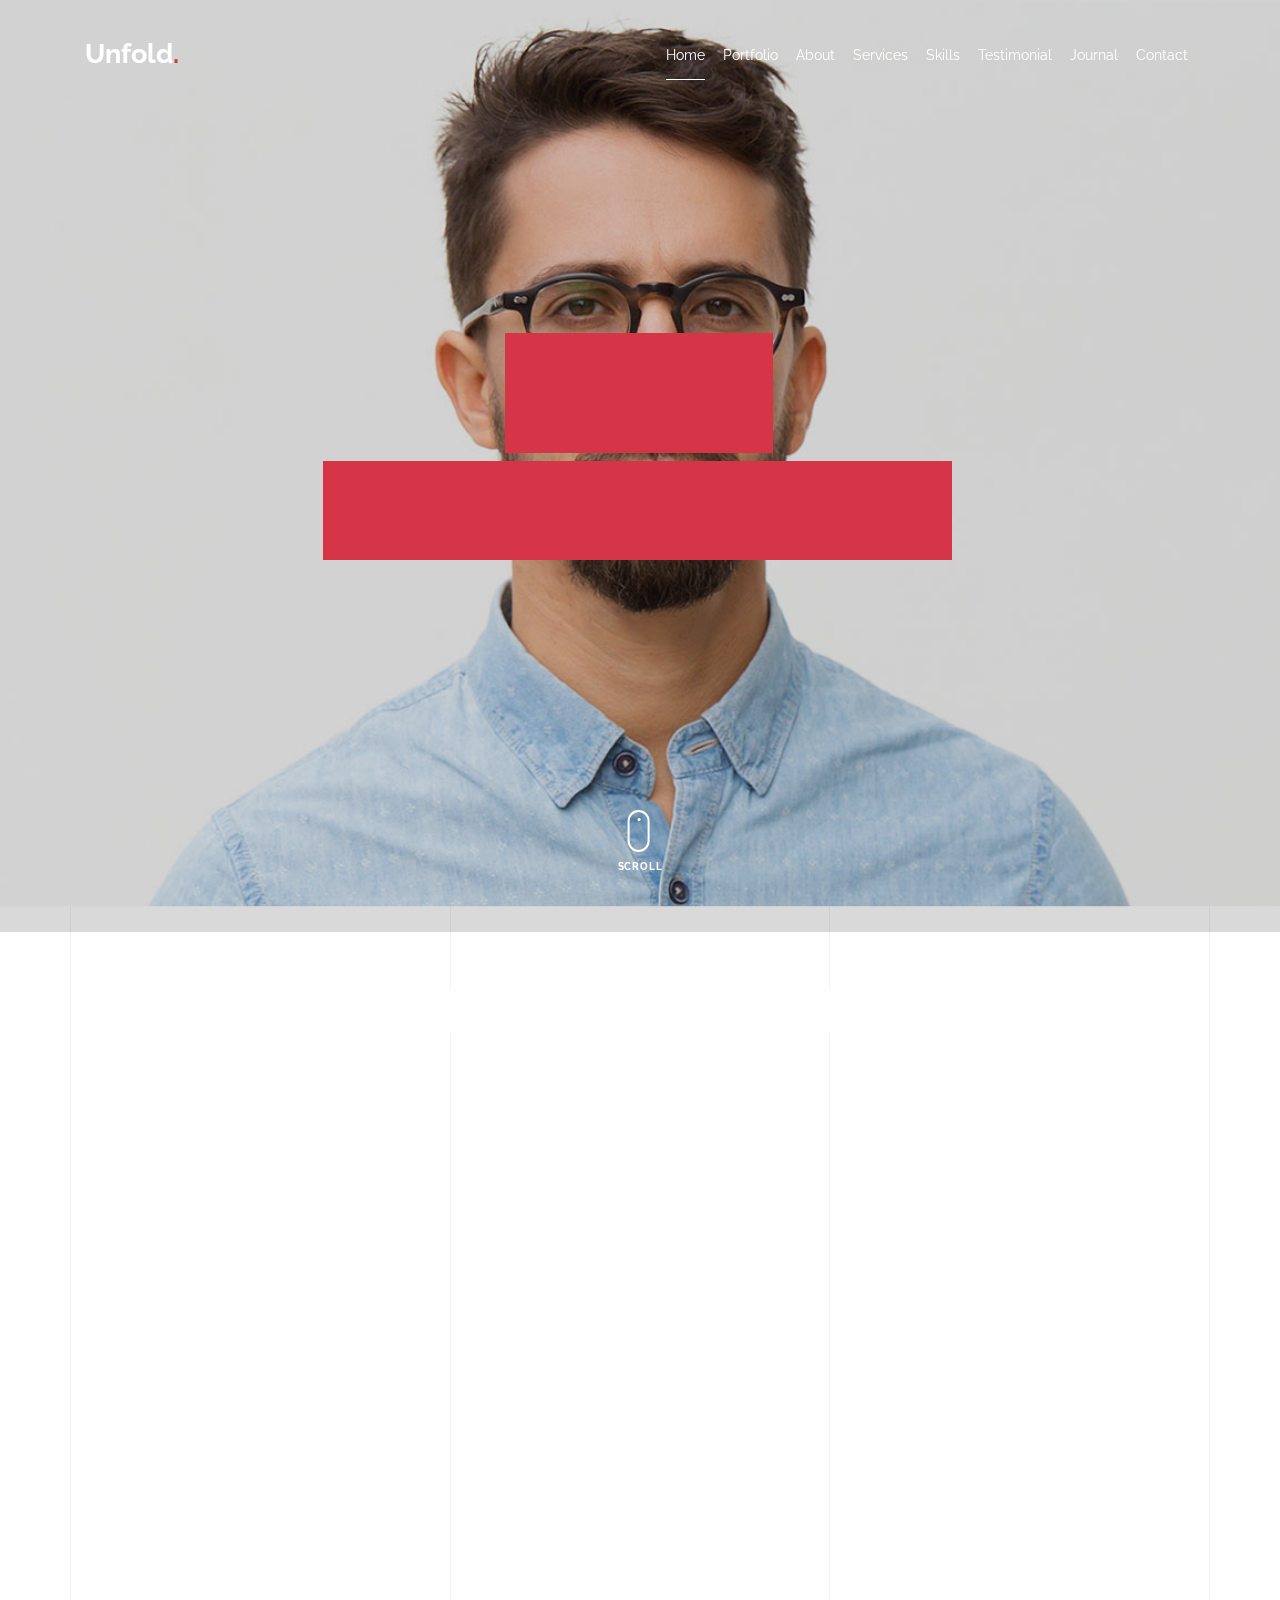
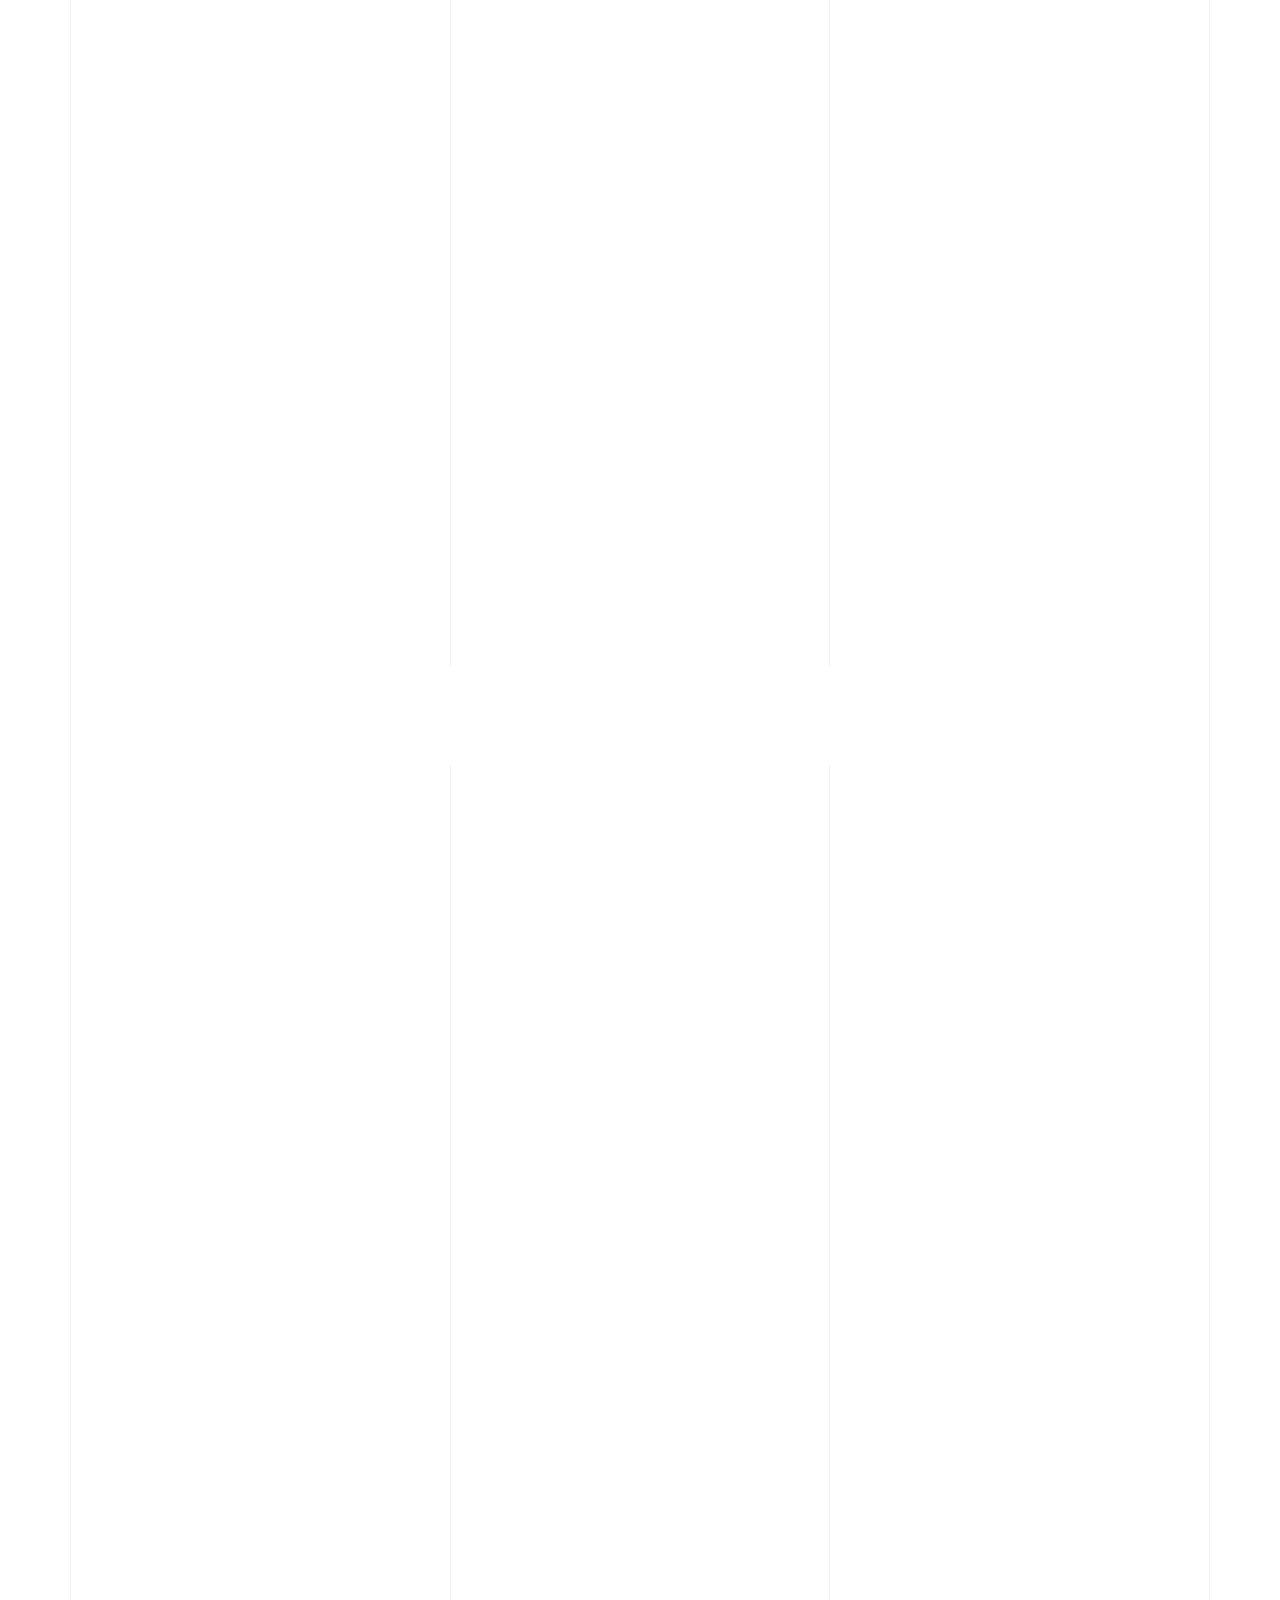
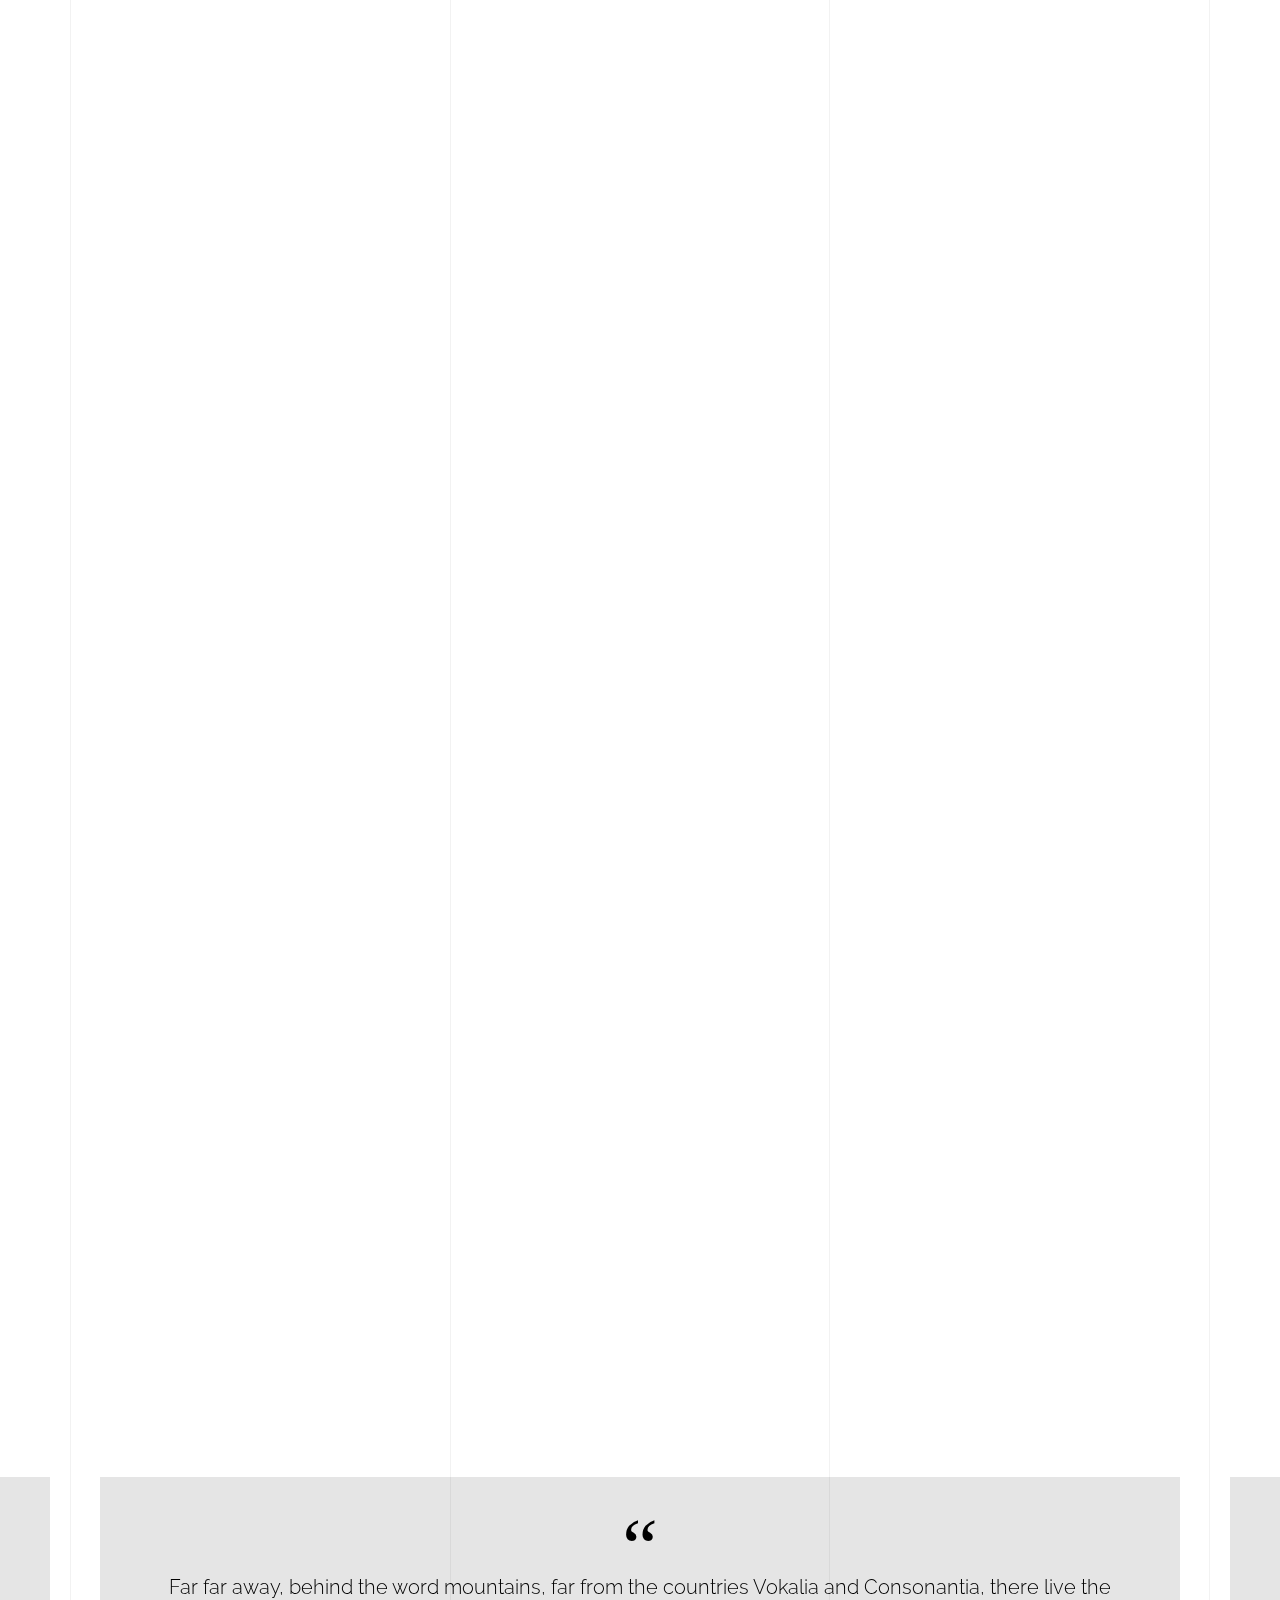
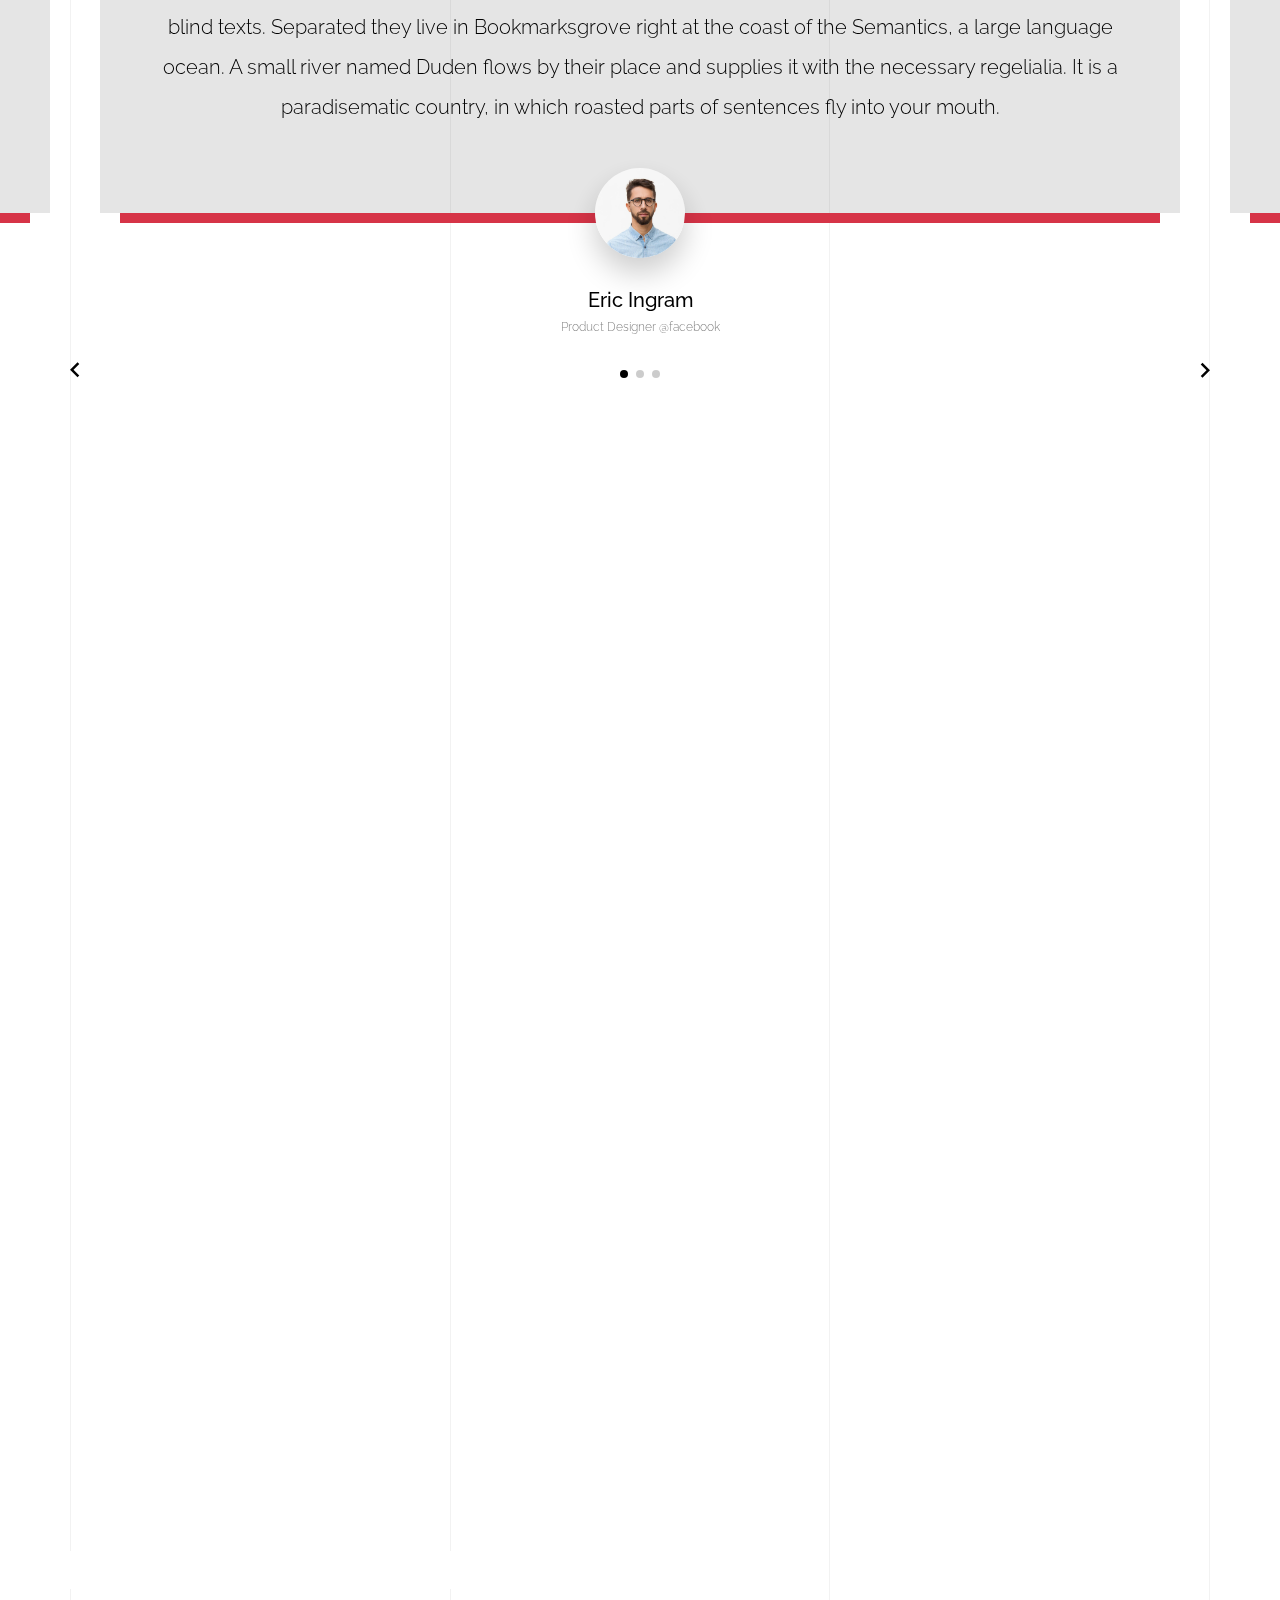
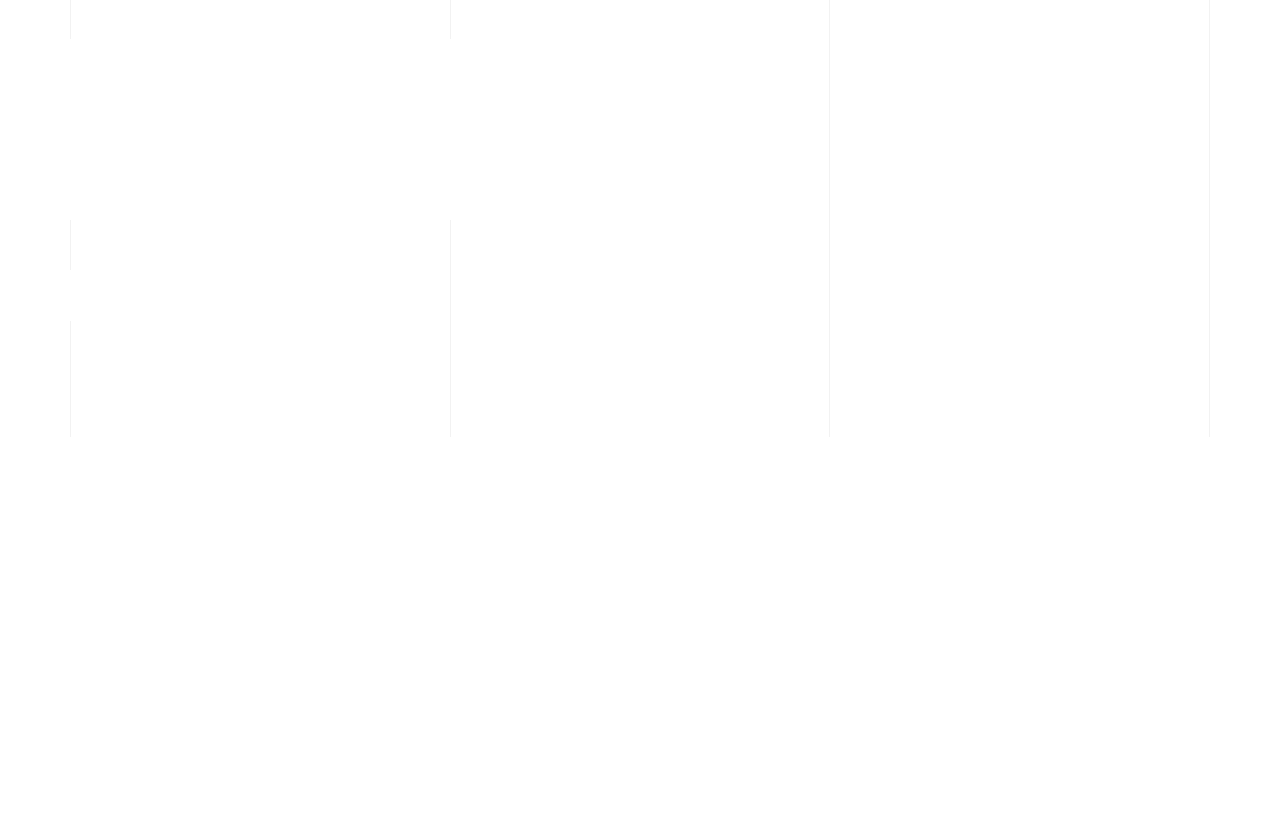
<file: light/index-right-menu.html>
<!doctype html>
<html lang="en">
  <head>
    <title>Unfold &mdash; A onepage portfolio HTML template by Unslate.co</title>
    <meta charset="utf-8">
    <meta name="viewport" content="width=device-width, initial-scale=1, shrink-to-fit=no">

    <meta name="description" content="A onepage portfolio HTML template by Unslate.co">
    <meta name="keywords" content="html, css, javascript, jquery">
    <meta name="author" content="Unslate.co">

    <link rel="stylesheet" href="css/vendor/icomoon/style.css">
    <link rel="stylesheet" href="css/vendor/owl.carousel.min.css">
    <link rel="stylesheet" href="css/vendor/aos.css">
    <link rel="stylesheet" href="css/vendor/animate.min.css">
    <link rel="stylesheet" href="css/vendor/bootstrap.min.css">
    <link rel="stylesheet" href="css/vendor/jquery.fancybox.min.css">
    

    <!-- Theme Style -->
    <link rel="stylesheet" href="css/style.css">

  </head>
  <body data-spy="scroll" data-target=".site-nav-target" data-offset="200">

    <nav class="unslate_co--site-mobile-menu">
      <div class="close-wrap d-flex">
        <a href="#" class="d-flex ml-auto js-menu-toggle">
          <span class="close-label">Close</span>
          <div class="close-times">
            <span class="bar1"></span>
            <span class="bar2"></span>
          </div>
        </a>
      </div>
      <div class="site-mobile-inner"></div>
    </nav>


    <div class="unslate_co--site-wrap">

      <div class="unslate_co--site-inner">

        <div class="lines-wrap">
          <div class="lines-inner">
            <div class="lines"></div>
          </div>
        </div>
        <!-- END lines -->
      
      <nav class="unslate_co--site-nav site-nav-target">

        <div class="container">
        
          <div class="row align-items-center justify-content-between text-left">

            <div class="col-3">
              <div class="site-logo">
                <a href="index-right-menu.html" class="unslate_co--site-logo">Unfold<span>.</span></a>
              </div>
            </div>
            <div class="col text-right">
              <ul class="site-nav-ul js-clone-nav text-left d-none d-lg-inline-block">
                <li class="has-children">
                  <a href="#home-section" class="nav-link">Home</a>
                  <ul class="dropdown">
                    <li>
                      <a href="index.html">Hero Image BG</a>
                    </li>
                    <li>
                      <a href="index-video.html">Video BG</a>
                    </li>
                    <li>
                      <a href="index-hero-slider.html">Hero Slider</a>
                    </li>
                    <li>
                      <a href="index-sidebar-menu.html">Sidebar Menu</a>
                    </li>
                    <li>
                      <a href="index-right-menu.html">Right Menu</a>
                    </li>
                  </ul>
                </li>
                <li><a href="#portfolio-section" class="nav-link">Portfolio</a></li>
                <li><a href="#about-section" class="nav-link">About</a></li>
                <li><a href="#services-section" class="nav-link">Services</a></li>
                <li><a href="#skills-section" class="nav-link">Skills</a></li>
                <li><a href="#testimonial-section" class="nav-link">Testimonial</a></li>
                <li><a href="#journal-section" class="nav-link">Journal</a></li>
                <li><a href="#contact-section" class="nav-link">Contact</a></li>
              </ul>

              <ul class="site-nav-ul-none-onepage text-right d-inline-block d-lg-none">
                <li><a href="#" class="js-menu-toggle">Menu</a></li>
              </ul>
            </div>
            
          </div>
        </div>

      </nav>
      <!-- END nav -->

      <div class="cover-v1 jarallax overlay" style="background-image: url('images/cover_bg_1.jpg');" id="home-section">
        <div class="container">
          <div class="row align-items-center">
              
            <div class="col-md-7 mx-auto text-center">
              <h1 class="heading gsap-reveal-hero text-white">Unfold</h1>
              <h2 class="subheading gsap-reveal-hero text-white">I’m Eric Woodman A Product Designer Based In San Francisco</h2>
            </div>

          </div>
        </div>


        <!-- dov -->
        <a href="#portfolio-section" class="mouse-wrap smoothscroll">
          <span class="mouse">
            <span class="scroll"></span>
          </span>
          <span class="mouse-label">Scroll</span>
        </a>

      </div>
      <!-- END .cover-v1 -->

      <div class="unslate_co--section" id="portfolio-section">
        <div class="container">
          
          
          <div class="relative"><div class="loader-portfolio-wrap"><div class="loader-portfolio dark"></div></div> </div>
          <div id="portfolio-single-holder"></div>

          <div class="portfolio-wrapper">

            <div class="d-flex align-items-center mb-4 gsap-reveal gsap-reveal-filter">
              <h2 class="mr-auto heading-h2">Portfolio</h2>
              
              <a href="#" class="text-black js-filter d-inline-block d-lg-none">Filter</a>
              
              <div class="filter-wrap">
                <div class="filter ml-auto" id="filters">
                  <a href="#" class="active" data-filter="*">All</a>
                  <a href="#" data-filter=".web">Web</a>
                  <a href="#" data-filter=".branding">Branding</a>
                  <a href="#" data-filter=".illustration">Illustration</a>
                  <a href="#" data-filter=".packaging">Packaging</a>
                </div>
              </div>
            </div>


            
            <div id="posts" class="row gutter-isotope-item">
              <div class="item web branding col-sm-6 col-md-6 col-lg-4 isotope-mb-2">
                <a href="portfolio-single-1.html" class="portfolio-item ajax-load-page isotope-item gsap-reveal-img" data-id="1">
                    <div class="overlay">
                      <span class="wrap-icon icon-link2"></span>
                      <div class="portfolio-item-content">
                        <h3>Shoe Rebranding</h3>
                        <p>web, branding</p>
                      </div>
                    </div>
                    <img src="images/work_1_md.jpg" class="lazyload  img-fluid" alt="Images" />
                  </a>
              </div>
              <div class="item branding packaging illustration col-sm-6 col-md-6 col-lg-4 isotope-mb-2 ">
                <a href="portfolio-single-3.html" class="portfolio-item ajax-load-page item-portrait isotope-item gsap-reveal-img" data-id="3">
                    <div class="overlay">
                      <span class="wrap-icon icon-link2"></span>
                      <div class="portfolio-item-content">
                        <h3>Reworking</h3>
                        <p>branding, packaging, illustration</p>
                      </div>
                    </div>
                    <img src="images/work_2_md.jpg" class="lazyload  img-fluid" alt="Images" />
                  </a>
              </div>

              <div class="item branding packaging col-sm-6 col-md-6 col-lg-4 isotope-mb-2">
                <a href="portfolio-single-4.html" class="portfolio-item isotope-item ajax-load-page gsap-reveal-img" data-id="4">
                    <div class="overlay">
                      <span class="wrap-icon icon-link2"></span>
                      <div class="portfolio-item-content">
                        <h3>Modern Building</h3>
                        <p>branding, packaging</p>
                      </div>
                    </div>
                    <img src="images/work_3_md.jpg" class="lazyload  img-fluid" alt="Images" />
                  </a>
              </div>

              <div class="item web packaging col-sm-6 col-md-6 col-lg-4 isotope-mb-2">

                <a href="images/work_4_full.jpg" class="portfolio-item isotope-item gsap-reveal-img" data-fancybox="gallery" data-caption="Watch">
                    <div class="overlay">
                      <span class="wrap-icon icon-photo2"></span>
                      <div class="portfolio-item-content">
                        <h3>Watch</h3>
                        <p>web, packaging</p>
                      </div>
                    </div>
                    <img src="images/work_4_full.jpg" class="lazyload  img-fluid" alt="Images" />
                  </a>

              </div>

              <div class="item illustration packaging col-sm-6 col-md-6 col-lg-4 isotope-mb-2">
                <a href="images/work_5_md.jpg" class="portfolio-item isotope-item gsap-reveal-img" data-fancybox="gallery" data-caption="Shoe Rebranding">
                    <div class="overlay">
                      <span class="wrap-icon icon-photo2"></span>
                      <div class="portfolio-item-content">
                        <h3>Shoe Rebranding</h3>
                        <p>illustration, packaging</p>
                      </div>
                    </div>
                    <img src="images/work_5_md.jpg" class="lazyload  img-fluid" alt="Images" />
                  </a>
              </div>

              <div class="item web branding col-sm-6 col-md-6 col-lg-4 isotope-mb-2">
                <a href="portfolio-single-2.html" class="portfolio-item ajax-load-page item-portrait isotope-item gsap-reveal-img" data-id="2">
                    <div class="overlay">
                      <span class="wrap-icon icon-link2"></span>
                      <div class="portfolio-item-content">
                        <h3>Reshape</h3>
                        <p>web, branding</p>
                      </div>
                    </div>
                    <img src="images/work_6_md.jpg" class="lazyload  img-fluid" alt="Images" />
                  </a>
              </div>

              <div class="item branding packaging col-sm-6 col-md-6 col-lg-4 isotope-mb-2">
                <a href="images/work_7_a_md.jpg" class="portfolio-item item-portrait isotope-item gsap-reveal-img" data-fancybox="gallery" data-caption="Modern Building">
                    <div class="overlay">
                      <span class="wrap-icon icon-photo2"></span>
                      <div class="portfolio-item-content">
                        <h3>Modern Building</h3>
                        <p>branding, packaging</p>
                      </div>
                    </div>
                    <img src="images/work_7_a_md.jpg" class="lazyload  img-fluid" alt="Images" />
                  </a>
              </div>

              <div class="item web branding col-sm-6 col-md-6 col-lg-4 isotope-mb-2">
                <a href="https://www.youtube.com/watch?v=mwtbEGNABWU" class="portfolio-item isotope-item gsap-reveal-img" data-fancybox="gallery" data-caption="Showreel 2019">
                    <div class="overlay">
                      <span class="wrap-icon icon-play_circle_filled"></span>
                      <div class="portfolio-item-content">
                        <h3>Showreel 2019</h3>
                        <p>web, branding</p>
                      </div>
                    </div>
                    <img src="images/work_8_md.jpg" class="lazyload  img-fluid" alt="Images" />
                  </a>
              </div>

              <div class="item web illustration col-sm-6 col-md-6 col-lg-4 isotope-mb-2">
                <a href="images/work_9_a_md.jpg" class="portfolio-item isotope-item gsap-reveal-img" data-fancybox="gallery" data-caption="Render Packaging">
                    <div class="overlay">
                      <span class="wrap-icon icon-photo2"></span>
                      <div class="portfolio-item-content">
                        <h3>Render Packaging</h3>
                        <p>web, illustration</p>
                      </div>
                    </div>
                    <img src="images/work_9_a_md.jpg" class="lazyload  img-fluid" alt="Images" />
                  </a>
              </div>

            </div>
            
          </div>


        </div>
      </div>


      <div class="unslate_co--section">
        <div class="container">
          <div class="owl-carousel logo-slider">
            <div class="logo-v1 gsap-reveal">
              <img src="images/logo-google.png" alt="Image" class="img-fluid">
            </div>
            <div class="logo-v1 gsap-reveal">
              <img src="images/logo-puma.png" alt="Image" class="img-fluid">
            </div>
            <div class="logo-v1 gsap-reveal">
              <img src="images/logo-paypal.png" alt="Image" class="img-fluid">
            </div>
            <div class="logo-v1 gsap-reveal">
              <img src="images/logo-adobe.png" alt="Image" class="img-fluid">
            </div>
          </div>
        </div>
      </div>



      <div class="unslate_co--section" id="about-section">
        <div class="container">
          
          <div class="section-heading-wrap text-center mb-5">
            <h2 class="heading-h2 text-center divider"><span class="gsap-reveal">About Me</span></h2>
            <span class="gsap-reveal"><img src="images/divider.png" alt="divider" width="76"></span>
          </div>
          

          <div class="row mt-5 justify-content-between">
            <div class="col-lg-7 mb-5 mb-lg-0" data-aos="fade-up">
              <figure class="dotted-bg gsap-reveal-img">
                <img src="images/about_me_pic.jpg" alt="Image" class="img-fluid">
              </figure>
            </div>
            <div class="col-lg-4 pr-lg-5">
              <h3 class="mb-4 heading-h3"><span class="gsap-reveal">We can make it together</span></h3>
              <p class="lead gsap-reveal">Far far away, behind the word mountains, far from the countries Vokalia and Consonantia, there <a href="#">live the blind</a> texts. </p>
              <p class="mb-4 gsap-reveal">A small river named Duden flows by their place and supplies it with the necessary regelialia. It is a paradisematic country, in which roasted parts of sentences fly into your mouth.</p>
              <p class="gsap-reveal"><a href="#" class="btn btn-outline-pill btn-custom-light">Download my CV</a></p>
            </div>
          </div>
        </div>
      </div>

      <div class="unslate_co--section" id="services-section">
        <div class="container">

          <div class="section-heading-wrap text-center mb-5">
            <h2 class="heading-h2 text-center divider"><span class="gsap-reveal">My Services</span></h2>
            <span class="gsap-reveal"><img src="images/divider.png" alt="divider" width="76"></span>
          </div>

          <div class="row gutter-v3">
            <div class="col-md-6 col-lg-4 mb-4">
              <div class="feature-v1" data-aos="fade-up" data-aos-delay="0">
                <div class="wrap-icon mb-3">
                  <img src="images/svg/001-options.svg" alt="Image" width="45">
                </div>
                <h3>Digital <br> Strategy</h3>
                <p>A small river named Duden flows by their place and supplies it with the necessary regelialia. </p>
              </div> 
            </div>
            <div class="col-md-6 col-lg-4 mb-4">
              <div class="feature-v1" data-aos="fade-up" data-aos-delay="100">
                <div class="wrap-icon mb-3">
                  <img src="images/svg/002-chat.svg" alt="Icon" width="45">
                </div>
                <h3>Web <br> Design</h3>
                <p>A small river named Duden flows by their place and supplies it with the necessary regelialia. </p>
              </div> 
            </div>
            <div class="col-md-6 col-lg-4 mb-4">
              <div class="feature-v1" data-aos="fade-up" data-aos-delay="200">
                <div class="wrap-icon mb-3">
                  <img src="images/svg/003-contact-book.svg" alt="Image" class="img-fluid" width="45">
                </div>
                <h3>User <br> Experience</h3>
                <p>A small river named Duden flows by their place and supplies it with the necessary regelialia. </p>
              </div> 
            </div>

            <div class="col-md-6 col-lg-4 mb-4">
              <div class="feature-v1" data-aos="fade-up" data-aos-delay="0">
                <div class="wrap-icon mb-3">
                  <img src="images/svg/004-percentage.svg" alt="Image" width="45">
                </div>
                <h3>Web <br> Development</h3>
                <p>A small river named Duden flows by their place and supplies it with the necessary regelialia. </p>
              </div> 
            </div>
            <div class="col-md-6 col-lg-4 mb-4">
              <div class="feature-v1" data-aos="fade-up" data-aos-delay="100">
                <div class="wrap-icon mb-3">
                  <img src="images/svg/006-goal.svg" alt="Image" width="45">
                </div>
                <h3>WordPress <br> Solutions</h3>
                <p>A small river named Duden flows by their place and supplies it with the necessary regelialia. </p>
              </div> 
            </div>
            <div class="col-md-6 col-lg-4 mb-4">
              <div class="feature-v1" data-aos="fade-up" data-aos-delay="200">
                <div class="wrap-icon mb-3">
                  <img src="images/svg/005-line-chart.svg" alt="Image" width="45">
                </div>
                <h3>Mobile <br> Applications</h3>
                <p>A small river named Duden flows by their place and supplies it with the necessary regelialia. </p>
              </div> 
            </div>

          </div>

        </div>
      </div>

      <div class="unslate_co--section section-counter" id="skills-section">
        <div class="container">
          <div class="section-heading-wrap text-center mb-5">
            <h2 class="heading-h2 text-center divider"><span class="gsap-reveal">My Skills</span></h2>
            <span class="gsap-reveal"><img src="images/divider.png" alt="divider" width="76"></span>
          </div>


          <div class="row pt-5">
            <div class="col-6 col-sm-6 mb-5 mb-lg-0 col-md-6 col-lg-3" data-aos="fade-up" data-aos-delay="0">
              <div class="counter-v1 text-center">
                <span class="number-wrap">
                  <span class="number number-counter" data-number="90">0</span>
                  <span class="append-text">%</span>
                </span>
                <span class="counter-label">WordPress</span>
              </div>
            </div>
            <div class="col-6 col-sm-6 mb-5 mb-lg-0 col-md-6 col-lg-3" data-aos="fade-up" data-aos-delay="100">
              <div class="counter-v1 text-center">
                <span class="number-wrap">
                  <span class="number number-counter" data-number="99">0</span>
                  <span class="append-text">%</span>
                </span>
                <span class="counter-label">HTML/CSS</span>
              </div>
            </div>
            <div class="col-6 col-sm-6 mb-5 mb-lg-0 col-md-6 col-lg-3" data-aos="fade-up" data-aos-delay="200">
              <div class="counter-v1 text-center">
                <span class="number-wrap">
                  <span class="number number-counter" data-number="95">0</span>
                  <span class="append-text">%</span>
                </span>
                <span class="counter-label">jQuery</span>
              </div>
            </div>
            <div class="col-6 col-sm-6 mb-5 mb-lg-0 col-md-6 col-lg-3" data-aos="fade-up" data-aos-delay="300">
              <div class="counter-v1 text-center">
                <span class="number-wrap">
                  <span class="number number-counter" data-number="100">0</span>
                  <span class="append-text">%</span>
                </span>
                <span class="counter-label">Design</span>
              </div>
            </div>
          </div>
        </div>
      </div>
      <!-- END .counter -->

      <div class="unslate_co--section" id="testimonial-section">
        <div class="container">
          <div class="section-heading-wrap text-center mb-5">
            <h2 class="heading-h2 text-center divider"><span class="gsap-reveal">My Happy Clients</span></h2>
            <span class="gsap-reveal"><img src="images/divider.png" alt="divider" width="76"></span>
          </div>
        </div>

        <div class="owl-carousel testimonial-slider">
          <div>
            <div class="testimonial-v1">
              <div class="testimonial-inner-bg">
                <span class="quote">&ldquo;</span>
                <blockquote>
                  Far far away, behind the word mountains, far from the countries Vokalia and Consonantia, there live the blind texts. Separated they live in Bookmarksgrove right at the coast of the Semantics, a large language ocean. A small river named Duden flows by their place and supplies it with the necessary regelialia. It is a paradisematic country, in which roasted parts of sentences fly into your mouth.
                </blockquote>
              </div>
              
              <div class="testimonial-author-info">
                <img src="images/person_man_1.jpg" alt="Image">
                <h3>Eric Ingram</h3>
                <span class="d-block position">Product Designer @facebook</span>
              </div>

            </div>
          </div>
          <div>
            <div class="testimonial-v1">
              <div class="testimonial-inner-bg">
                <span class="quote">&ldquo;</span>
                <blockquote>
                  Far far away, behind the word mountains, far from the countries Vokalia and Consonantia, there live the blind texts. Separated they live in Bookmarksgrove right at the coast of the Semantics, a large language ocean. A small river named Duden flows by their place and supplies it with the necessary regelialia. It is a paradisematic country, in which roasted parts of sentences fly into your mouth.
                </blockquote>
              </div>
              
              <div class="testimonial-author-info">
                <img src="images/person_man_2.jpg" alt="Image">
                <h3>Ryan Mullins</h3>
                <span class="d-block position">Product Designer @Shopify</span>
              </div>

            </div>
          </div>
          <div>
            <div class="testimonial-v1">
              <div class="testimonial-inner-bg">
                <span class="quote">&ldquo;</span>
                <blockquote>
                  Far far away, behind the word mountains, far from the countries Vokalia and Consonantia, there live the blind texts. Separated they live in Bookmarksgrove right at the coast of the Semantics, a large language ocean. A small river named Duden flows by their place and supplies it with the necessary regelialia. It is a paradisematic country, in which roasted parts of sentences fly into your mouth.
                </blockquote>
              </div>
              
              <div class="testimonial-author-info">
                <img src="images/person_woman_1.jpg" alt="Image">
                <h3>Erica Miller</h3>
                <span class="d-block position">Product Designer @Twitter</span>
              </div>

            </div>
          </div>
        </div>

      </div>
      <!-- END testimonial -->

      <div class="unslate_co--section" id="journal-section">
        <div class="container">
          <div class="section-heading-wrap text-center mb-5">
            <h2 class="heading-h2 text-center divider"><span class="gsap-reveal">My Journal</span></h2>
            <span class="gsap-reveal"><img src="images/divider.png" alt="divider" width="76"></span>
          </div>

          
          <div class="row gutter-v4 align-items-stretch">
            <div class="col-sm-6 col-md-6 col-lg-8 blog-post-entry" data-aos="fade-up" data-aos-delay="0">

              <a href="blog-single.html" class="grid-item blog-item w-100 h-100">
                <div class="overlay">
                  <div class="portfolio-item-content">
                    <h3>A Mounteering Guide For Beginners</h3>
                    <p class="post-meta">By Joefrey <span class="small">&bullet;</span> 5 mins read</p>
                  </div>
                </div>
                <img src="images/post_1.jpg" class="lazyload" alt="Image" />
              </a>


            </div>
            <div class="col-sm-6 col-md-6 col-lg-4 blog-post-entry" data-aos="fade-up" data-aos-delay="100">
              <a href="blog-single.html" class="grid-item blog-item w-100 h-100">
                <div class="overlay">
                  <div class="portfolio-item-content">
                    <h3>A Mounteering Guide For Beginners</h3>
                    <p class="post-meta">By Joefrey <span class="small">&bullet;</span> 5 mins read</p>
                  </div>
                </div>
                <img src="images/post_2.jpg" class="lazyload" alt="Image" />
              </a>
            </div>


            <div class="col-sm-6 col-md-6 col-lg-4 blog-post-entry" data-aos="fade-up" data-aos-delay="0">

              <a href="blog-single.html" class="grid-item blog-item w-100 h-100">
                <div class="overlay">
                  <div class="portfolio-item-content">
                    <h3>A Mounteering Guide For Beginners</h3>
                    <p class="post-meta">By Joefrey <span class="small">&bullet;</span> 5 mins read</p>
                  </div>
                </div>
                <img src="images/post_3.jpg" class="lazyload" alt="Image" />
              </a>


            </div>
            <div class="col-sm-6 col-md-6 col-lg-4 blog-post-entry" data-aos="fade-up" data-aos-delay="100">
              <a href="blog-single.html" class="grid-item blog-item w-100 h-100">
                <div class="overlay">
                  <div class="portfolio-item-content">
                    <h3>A Mounteering Guide For Beginners</h3>
                    <p class="post-meta">By Joefrey <span class="small">&bullet;</span> 5 mins read</p>
                  </div>
                </div>
                <img src="images/post_4.jpg" class="lazyload" alt="Image" />
              </a>
            </div>

            <div class="col-sm-6 col-md-6 col-lg-4 blog-post-entry" data-aos="fade-up" data-aos-delay="200">
              <a href="blog-single.html" class="grid-item blog-item w-100 h-100">
                <div class="overlay">
                  <div class="portfolio-item-content">
                    <h3>A Mounteering Guide For Beginners</h3>
                    <p class="post-meta">By Joefrey <span class="small">&bullet;</span> 5 mins read</p>
                  </div>
                </div>
                <img src="images/post_5.jpg" class="lazyload" alt="Image" />
              </a>
            </div>


          </div>

        </div>
      </div>
      <!-- END blog posts -->


      <div class="unslate_co--section" id="contact-section">
        <div class="container">
          <div class="section-heading-wrap text-center mb-5">
            <h2 class="heading-h2 text-center divider"><span class="gsap-reveal">Get In Touch</span></h2>
            <span class="gsap-reveal"><img src="images/divider.png" alt="divider" width="76"></span>
          </div>


          <div class="row justify-content-between">
            
            <div class="col-md-6">
              <form method="post" class="form-outline-style-v1" id="contactForm">
                <div class="form-group row mb-0">

                  <div class="col-lg-6 form-group gsap-reveal">
                    <label for="name">Name</label>
                    <input name="name" type="text" class="form-control" id="name">
                  </div>
                  <div class="col-lg-6 form-group gsap-reveal">
                    <label for="email">Email</label>
                    <input name="email" type="email" class="form-control" id="email">
                  </div>
                  <div class="col-lg-12 form-group gsap-reveal">
                    <label for="message">Write your message...</label>
                    <textarea name="message" id="message" cols="30" rows="7" class="form-control"></textarea>
                  </div>
                </div>
                <div class="form-group row gsap-reveal">
                    <div class="col-md-12 d-flex align-items-center">
                      <input type="submit" class="btn btn-outline-pill btn-custom-light mr-3" value="Send Message">
                      <span class="submitting"></span>
                    </div>
                  </div>
              </form>
              <div id="form-message-warning" class="mt-4"></div> 
              <div id="form-message-success">
                Your message was sent, thank you!
              </div>

            </div>

            <div class="col-md-4">
              <div class="contact-info-v1">
                <div class="gsap-reveal d-block">
                  <span class="d-block contact-info-label">Email</span>
                  <a href="#" class="contact-info-val">info@unslate.co</a>
                </div>
                <div class="gsap-reveal d-block">
                  <span class="d-block contact-info-label">Phone</span>
                  <a href="#" class="contact-info-val">+12 345 6789 012</a>
                </div>
                <div class="gsap-reveal d-block">
                  <span class="d-block contact-info-label">Address</span>
                  <address class="contact-info-val">273 South Riverview Rd. <br> New York, NY 10011</address>
                </div>
              </div>
            </div>

          </div>
        </div>
      </div>
      </div>

      <footer class="unslate_co--footer unslate_co--section">
        <div class="container">
          <div class="row justify-content-center">
            <div class="col-md-7">
              
              <div class="footer-site-logo"><a href="#">Unfold<span>.</span></a></div>

              <ul class="footer-site-social">
                <li><a href="#">Facebook</a></li>
                <li><a href="#">Twitter</a></li>
                <li><a href="#">Instagram</a></li>
                <li><a href="#">Dribbble</a></li>
                <li><a href="#">Behance</a></li>
              </ul>

              <p class="site-copyright">
                <small>&copy; 2020 <a href="#">Unfold</a>. All Rights Reserved. Design with <span class="icon-heart text-danger"></span> by <a href="#">Unslate.co</a>.</small>
              </p>

            </div>
          </div>
        </div>
      </footer>

      
    </div>

    <!-- Loader -->
    <div id="unslate_co--overlayer"></div>
    <div class="site-loader-wrap">
      <div class="site-loader dark"></div>
    </div>

    <script src="js/scripts-dist.js"></script>
    <script src="js/main.js"></script>

    <!-- Global site tag (gtag.js) - Google Analytics -->
<script async src="https://www.googletagmanager.com/gtag/js?id=UA-157808202-1"></script>
<script>
  window.dataLayer = window.dataLayer || [];
  function gtag(){dataLayer.push(arguments);}
  gtag('js', new Date());

  gtag('config', 'UA-157808202-1');
</script>

  </body>
</html>
</file>
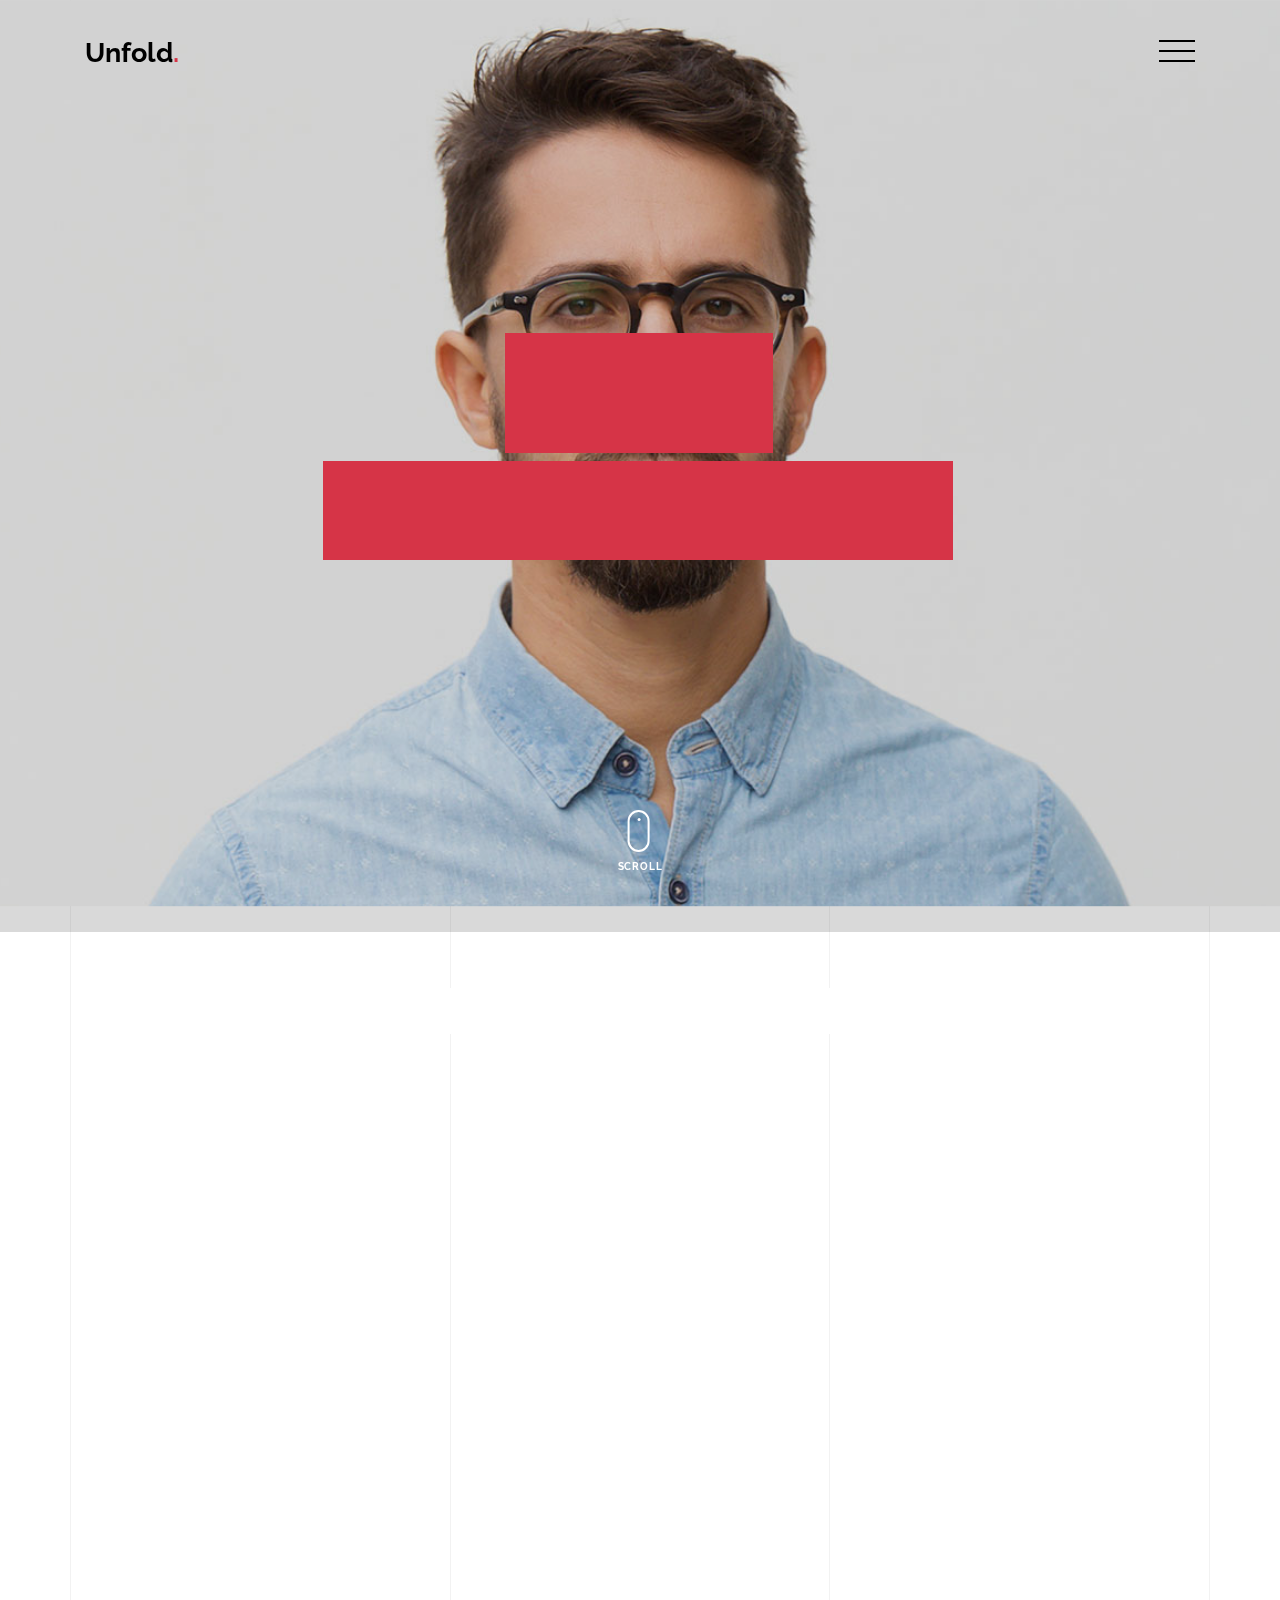
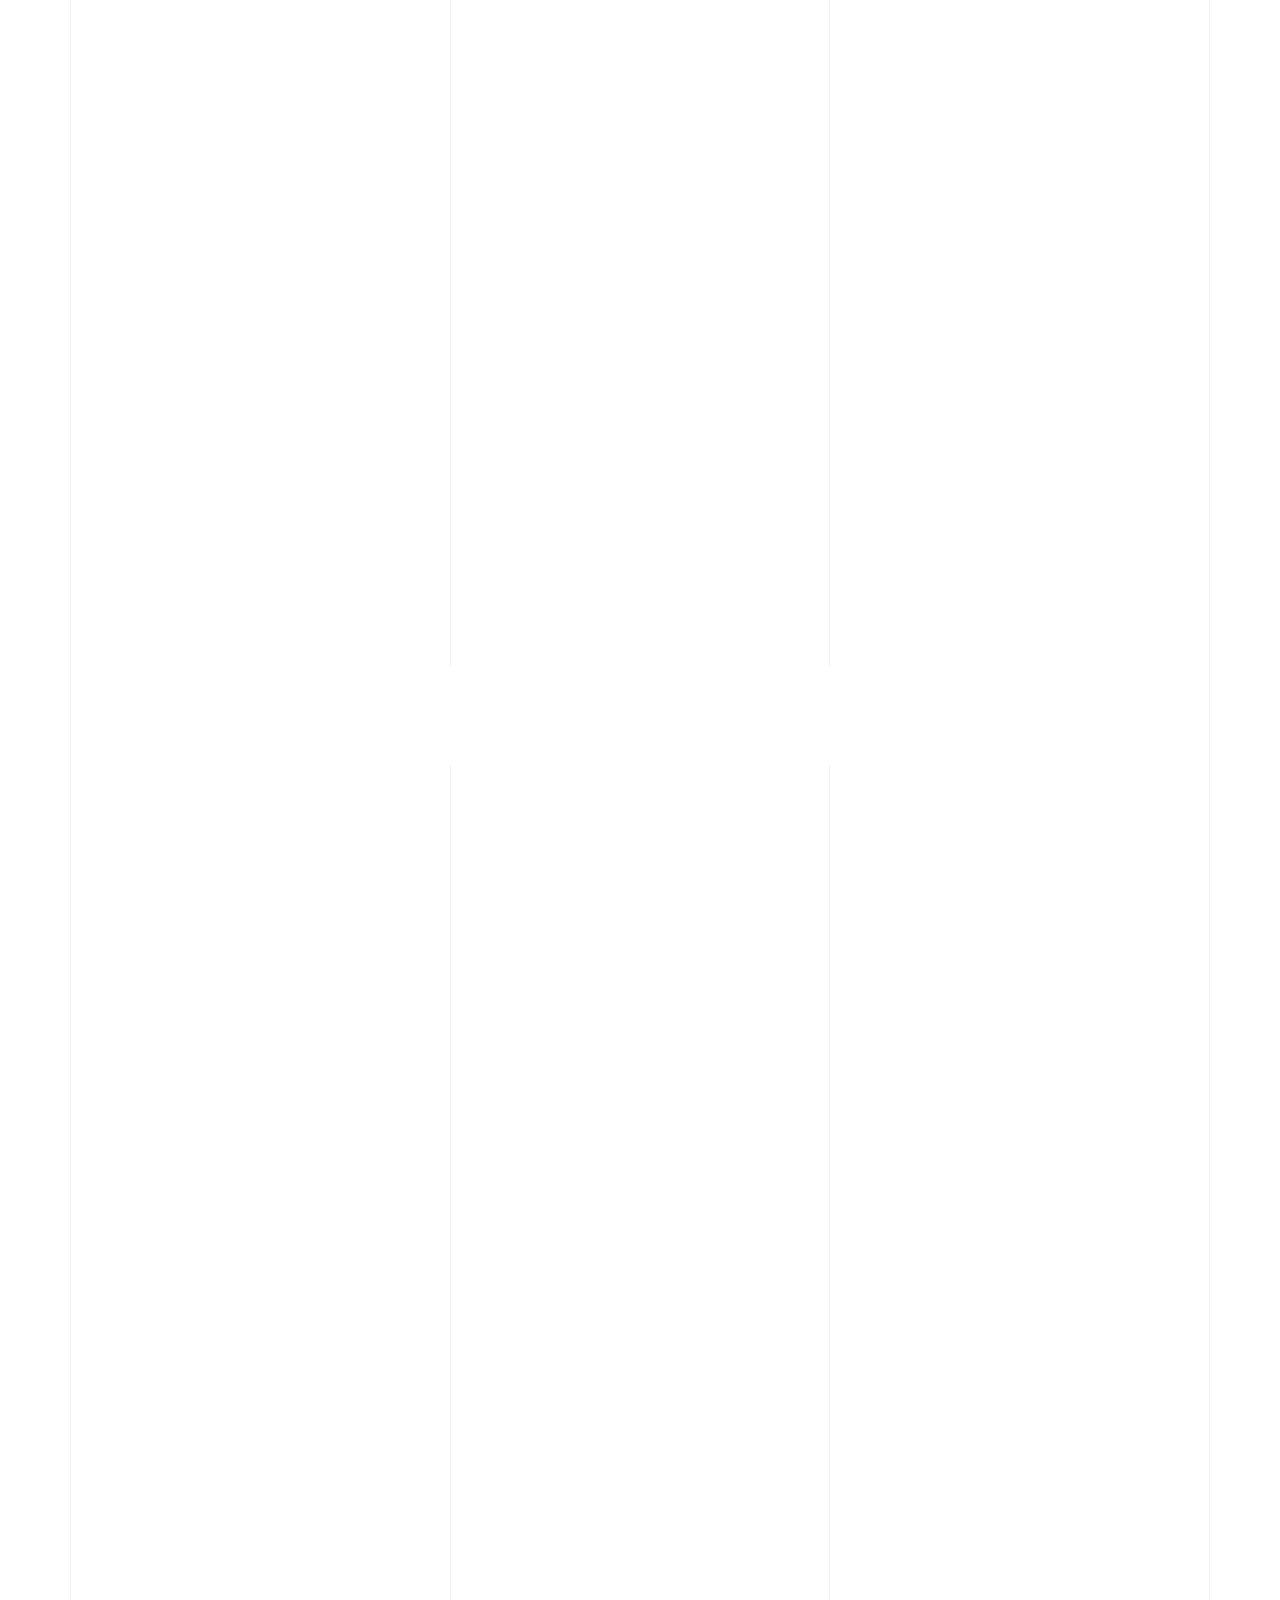
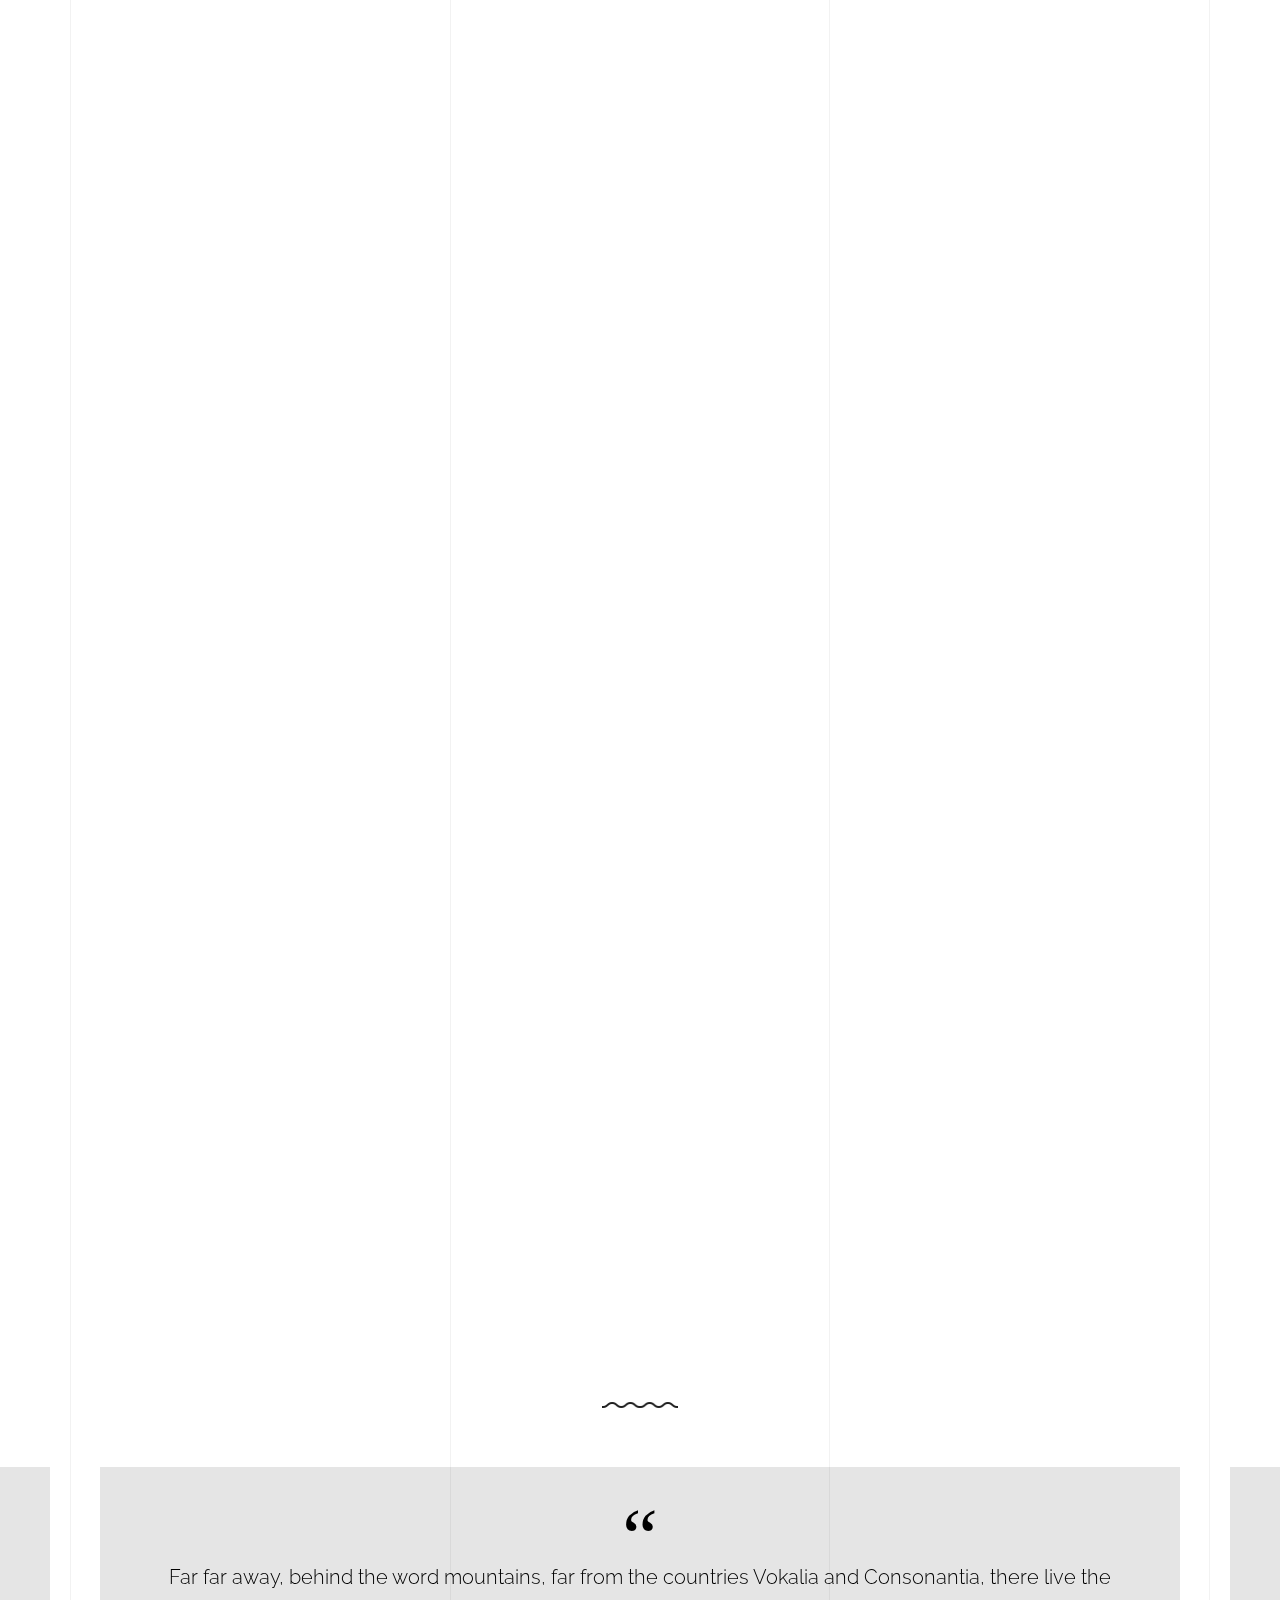
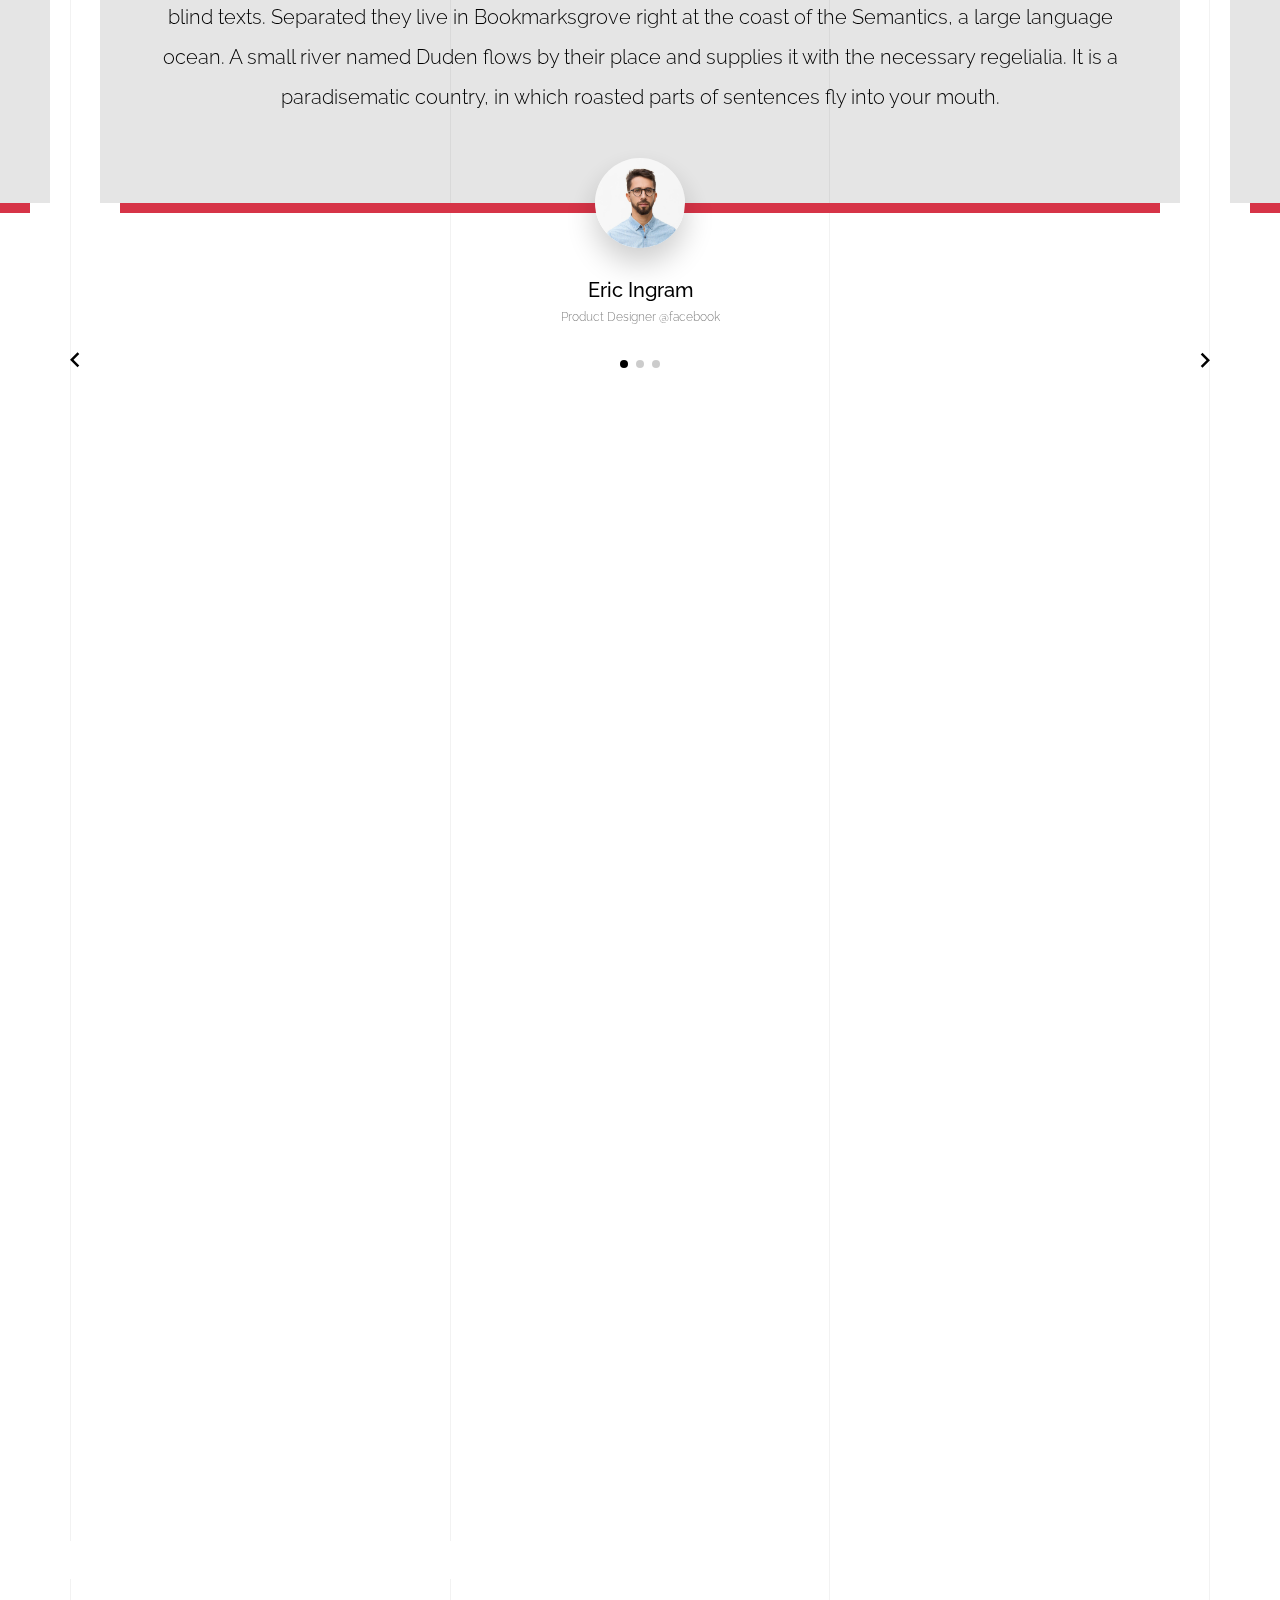
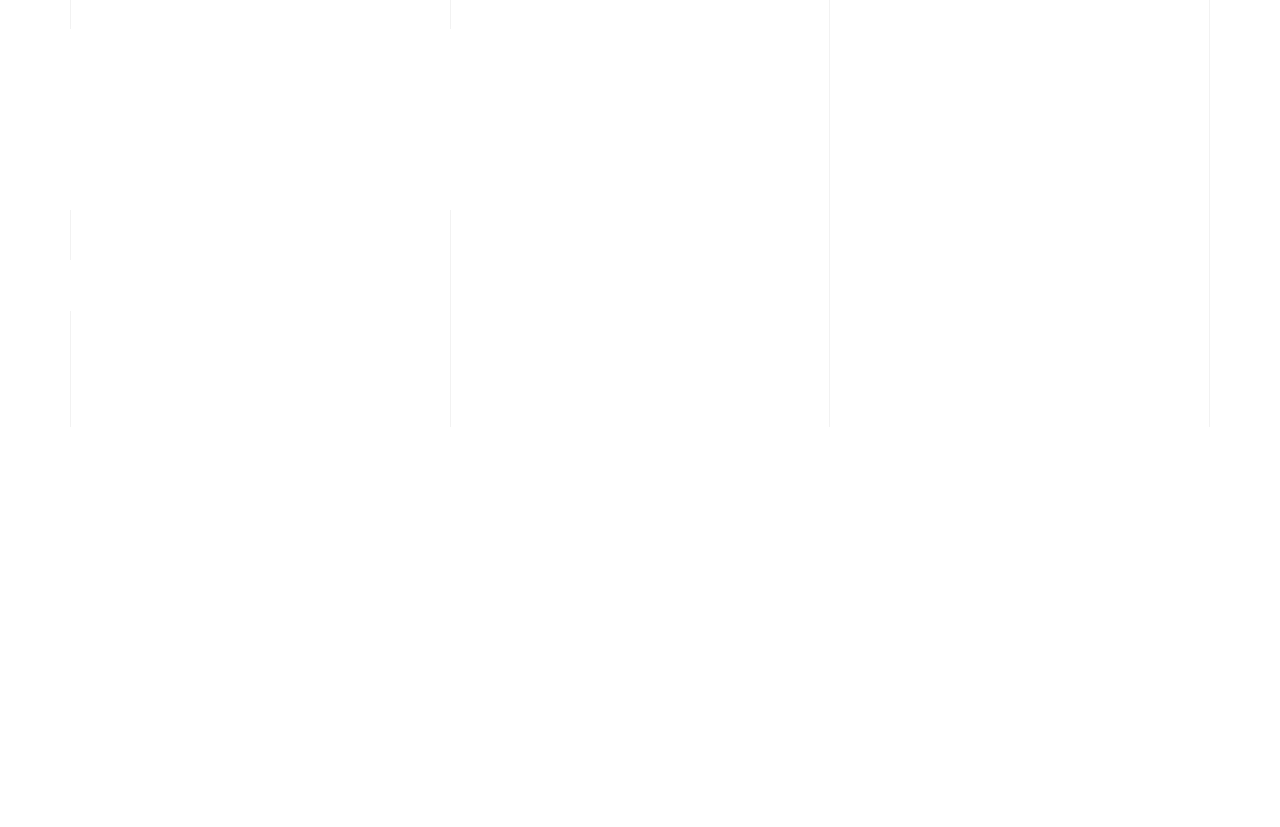
<file: light/index-sidebar-menu.html>
<!doctype html>
<html lang="en">
  <head>
    <title>Unfold &mdash; A onepage portfolio HTML template by Unslate.co</title>
    <meta charset="utf-8">
    <meta name="viewport" content="width=device-width, initial-scale=1, shrink-to-fit=no">

    <meta name="description" content="A onepage portfolio HTML template by Unslate.co">
    <meta name="keywords" content="html, css, javascript, jquery">
    <meta name="author" content="Unslate.co">

    <link rel="stylesheet" href="css/vendor/icomoon/style.css">
    <link rel="stylesheet" href="css/vendor/owl.carousel.min.css">
    <link rel="stylesheet" href="css/vendor/aos.css">
    <link rel="stylesheet" href="css/vendor/animate.min.css">
    <link rel="stylesheet" href="css/vendor/bootstrap.min.css">
    <link rel="stylesheet" href="css/vendor/jquery.fancybox.min.css">
    

    <!-- Theme Style -->
    <link rel="stylesheet" href="css/style.css">

  </head>
  <body data-spy="scroll" data-target=".site-nav-target" data-offset="200">

    <nav class="unslate_co--site-mobile-menu">
      <div class="close-wrap d-flex">
        <a href="#" class="d-flex ml-auto js-menu-toggle">
          <span class="close-label">Close</span>
          <div class="close-times">
            <span class="bar1"></span>
            <span class="bar2"></span>
          </div>
        </a>
      </div>
      <div class="site-mobile-inner"></div>
    </nav>


    <div class="unslate_co--site-wrap">

      <div class="unslate_co--site-inner">

        <div class="lines-wrap">
          <div class="lines-inner">
            <div class="lines"></div>
          </div>
        </div>
        <!-- END lines -->
      
      <nav class="unslate_co--site-nav dark site-nav-target">

        <div class="container">
        
          <div class="row align-items-center justify-content-between text-left">

            <div class="col-3">
              <div class="site-logo">
                <a href="index-sidebar-menu.html" class="unslate_co--site-logo">Unfold<span>.</span></a>
              </div>
            </div>
            <div class="col text-right">
              <ul class="site-nav-ul js-clone-nav text-left d-none d-lg-inline-none">
                <li class="has-children">
                  <a href="#home-section" class="nav-link">Home</a>
                  <ul class="dropdown">
                    <li>
                      <a href="index.html">Hero Image BG</a>
                    </li>
                    <li>
                      <a href="index-video.html">Video BG</a>
                    </li>
                    <li>
                      <a href="index-hero-slider.html">Hero Slider</a>
                    </li>
                    <li>
                      <a href="index-sidebar-menu.html">Sidebar Menu</a>
                    </li>
                    <li>
                      <a href="index-right-menu.html">Right Menu</a>
                    </li>
                  </ul>
                </li>
                <li><a href="#portfolio-section" class="nav-link">Portfolio</a></li>
                <li><a href="#about-section" class="nav-link">About</a></li>
                <li><a href="#services-section" class="nav-link">Services</a></li>
                <li><a href="#skills-section" class="nav-link">Skills</a></li>
                <li><a href="#testimonial-section" class="nav-link">Testimonial</a></li>
                <li><a href="#journal-section" class="nav-link">Journal</a></li>
                <li><a href="#contact-section" class="nav-link">Contact</a></li>
              </ul>
              
              <a href="#" class="burger-toggle-menu js-burger-toggle-menu ml-auto py-4">
                <span></span>
                <span></span>
                <span></span>
              </a>

            </div>
            
          </div>
        </div>

      </nav>
      <!-- END nav -->

      <div class="cover-v1 jarallax overlay" style="background-image: url('images/cover_bg_1.jpg');" id="home-section">
        <div class="container">
          <div class="row align-items-center">
              
            <div class="col-md-7 mx-auto text-center">
              <h1 class="heading gsap-reveal-hero text-white">Unfold</h1>
              <h2 class="subheading gsap-reveal-hero text-white">I’m Eric Woodman A Product Designer Based In San Francisco</h2>
            </div>

          </div>
        </div>


        <!-- dov -->
        <a href="#portfolio-section" class="mouse-wrap smoothscroll">
          <span class="mouse">
            <span class="scroll"></span>
          </span>
          <span class="mouse-label">Scroll</span>
        </a>

      </div>
      <!-- END .cover-v1 -->

      <div class="unslate_co--section" id="portfolio-section">
        <div class="container">
          
          
          <div class="relative"><div class="loader-portfolio-wrap"><div class="loader-portfolio dark"></div></div> </div>
          <div id="portfolio-single-holder"></div>

          <div class="portfolio-wrapper">

            <div class="d-flex align-items-center mb-4 gsap-reveal gsap-reveal-filter">
              <h2 class="mr-auto heading-h2">Portfolio</h2>
              
              <a href="#" class="text-black js-filter d-inline-block d-lg-none">Filter</a>
              
              <div class="filter-wrap">
                <div class="filter ml-auto" id="filters">
                  <a href="#" class="active" data-filter="*">All</a>
                  <a href="#" data-filter=".web">Web</a>
                  <a href="#" data-filter=".branding">Branding</a>
                  <a href="#" data-filter=".illustration">Illustration</a>
                  <a href="#" data-filter=".packaging">Packaging</a>
                </div>
              </div>
            </div>


            
            <div id="posts" class="row gutter-isotope-item">
              <div class="item web branding col-sm-6 col-md-6 col-lg-4 isotope-mb-2">
                <a href="portfolio-single-1.html" class="portfolio-item ajax-load-page isotope-item gsap-reveal-img" data-id="1">
                    <div class="overlay">
                      <span class="wrap-icon icon-link2"></span>
                      <div class="portfolio-item-content">
                        <h3>Shoe Rebranding</h3>
                        <p>web, branding</p>
                      </div>
                    </div>
                    <img src="images/work_1_md.jpg" class="lazyload  img-fluid" alt="Images" />
                  </a>
              </div>
              <div class="item branding packaging illustration col-sm-6 col-md-6 col-lg-4 isotope-mb-2 ">
                <a href="portfolio-single-3.html" class="portfolio-item ajax-load-page item-portrait isotope-item gsap-reveal-img" data-id="3">
                    <div class="overlay">
                      <span class="wrap-icon icon-link2"></span>
                      <div class="portfolio-item-content">
                        <h3>Reworking</h3>
                        <p>branding, packaging, illustration</p>
                      </div>
                    </div>
                    <img src="images/work_2_md.jpg" class="lazyload  img-fluid" alt="Images" />
                  </a>
              </div>

              <div class="item branding packaging col-sm-6 col-md-6 col-lg-4 isotope-mb-2">
                <a href="portfolio-single-4.html" class="portfolio-item isotope-item ajax-load-page gsap-reveal-img" data-id="4">
                    <div class="overlay">
                      <span class="wrap-icon icon-link2"></span>
                      <div class="portfolio-item-content">
                        <h3>Modern Building</h3>
                        <p>branding, packaging</p>
                      </div>
                    </div>
                    <img src="images/work_3_md.jpg" class="lazyload  img-fluid" alt="Images" />
                  </a>
              </div>

              <div class="item web packaging col-sm-6 col-md-6 col-lg-4 isotope-mb-2">

                <a href="images/work_4_full.jpg" class="portfolio-item isotope-item gsap-reveal-img" data-fancybox="gallery" data-caption="Watch">
                    <div class="overlay">
                      <span class="wrap-icon icon-photo2"></span>
                      <div class="portfolio-item-content">
                        <h3>Watch</h3>
                        <p>web, packaging</p>
                      </div>
                    </div>
                    <img src="images/work_4_full.jpg" class="lazyload  img-fluid" alt="Images" />
                  </a>

              </div>

              <div class="item illustration packaging col-sm-6 col-md-6 col-lg-4 isotope-mb-2">
                <a href="images/work_5_md.jpg" class="portfolio-item isotope-item gsap-reveal-img" data-fancybox="gallery" data-caption="Shoe Rebranding">
                    <div class="overlay">
                      <span class="wrap-icon icon-photo2"></span>
                      <div class="portfolio-item-content">
                        <h3>Shoe Rebranding</h3>
                        <p>illustration, packaging</p>
                      </div>
                    </div>
                    <img src="images/work_5_md.jpg" class="lazyload  img-fluid" alt="Images" />
                  </a>
              </div>

              <div class="item web branding col-sm-6 col-md-6 col-lg-4 isotope-mb-2">
                <a href="portfolio-single-2.html" class="portfolio-item ajax-load-page item-portrait isotope-item gsap-reveal-img" data-id="2">
                    <div class="overlay">
                      <span class="wrap-icon icon-link2"></span>
                      <div class="portfolio-item-content">
                        <h3>Reshape</h3>
                        <p>web, branding</p>
                      </div>
                    </div>
                    <img src="images/work_6_md.jpg" class="lazyload  img-fluid" alt="Images" />
                  </a>
              </div>

              <div class="item branding packaging col-sm-6 col-md-6 col-lg-4 isotope-mb-2">
                <a href="images/work_7_a_md.jpg" class="portfolio-item item-portrait isotope-item gsap-reveal-img" data-fancybox="gallery" data-caption="Modern Building">
                    <div class="overlay">
                      <span class="wrap-icon icon-photo2"></span>
                      <div class="portfolio-item-content">
                        <h3>Modern Building</h3>
                        <p>branding, packaging</p>
                      </div>
                    </div>
                    <img src="images/work_7_a_md.jpg" class="lazyload  img-fluid" alt="Images" />
                  </a>
              </div>

              <div class="item web branding col-sm-6 col-md-6 col-lg-4 isotope-mb-2">
                <a href="https://www.youtube.com/watch?v=mwtbEGNABWU" class="portfolio-item isotope-item gsap-reveal-img" data-fancybox="gallery" data-caption="Showreel 2019">
                    <div class="overlay">
                      <span class="wrap-icon icon-play_circle_filled"></span>
                      <div class="portfolio-item-content">
                        <h3>Showreel 2019</h3>
                        <p>web, branding</p>
                      </div>
                    </div>
                    <img src="images/work_8_md.jpg" class="lazyload  img-fluid" alt="Images" />
                  </a>
              </div>

              <div class="item web illustration col-sm-6 col-md-6 col-lg-4 isotope-mb-2">
                <a href="images/work_9_a_md.jpg" class="portfolio-item isotope-item gsap-reveal-img" data-fancybox="gallery" data-caption="Render Packaging">
                    <div class="overlay">
                      <span class="wrap-icon icon-photo2"></span>
                      <div class="portfolio-item-content">
                        <h3>Render Packaging</h3>
                        <p>web, illustration</p>
                      </div>
                    </div>
                    <img src="images/work_9_a_md.jpg" class="lazyload  img-fluid" alt="Images" />
                  </a>
              </div>

            </div>
            
          </div>


        </div>
      </div>


      <div class="unslate_co--section">
        <div class="container">
          <div class="owl-carousel logo-slider">
            <div class="logo-v1 gsap-reveal">
              <img src="images/logo-google.png" alt="Image" class="img-fluid">
            </div>
            <div class="logo-v1 gsap-reveal">
              <img src="images/logo-puma.png" alt="Image" class="img-fluid">
            </div>
            <div class="logo-v1 gsap-reveal">
              <img src="images/logo-paypal.png" alt="Image" class="img-fluid">
            </div>
            <div class="logo-v1 gsap-reveal">
              <img src="images/logo-adobe.png" alt="Image" class="img-fluid">
            </div>
          </div>
        </div>
      </div>



      <div class="unslate_co--section" id="about-section">
        <div class="container">
          
          <div class="section-heading-wrap text-center mb-5">
            <h2 class="heading-h2 text-center divider"><span class="gsap-reveal">About Me</span></h2>
            <span class="gsap-reveal"><img src="images/divider.png" alt="divider" width="76"></span>
          </div>
          

          <div class="row mt-5 justify-content-between">
            <div class="col-lg-7 mb-5 mb-lg-0" data-aos="fade-up">
              <figure class="dotted-bg gsap-reveal-img">
                <img src="images/about_me_pic.jpg" alt="Image" class="img-fluid">
              </figure>
            </div>
            <div class="col-lg-4 pr-lg-5">
              <h3 class="mb-4 heading-h3"><span class="gsap-reveal">We can make it together</span></h3>
              <p class="lead gsap-reveal">Far far away, behind the word mountains, far from the countries Vokalia and Consonantia, there <a href="#">live the blind</a> texts. </p>
              <p class="mb-4 gsap-reveal">A small river named Duden flows by their place and supplies it with the necessary regelialia. It is a paradisematic country, in which roasted parts of sentences fly into your mouth.</p>
              <p class="gsap-reveal"><a href="#" class="btn btn-outline-pill btn-custom-light">Download my CV</a></p>
            </div>
          </div>
        </div>
      </div>

      <div class="unslate_co--section" id="services-section">
        <div class="container">

          <div class="section-heading-wrap text-center mb-5">
            <h2 class="heading-h2 text-center divider"><span class="gsap-reveal">My Services</span></h2>
            <span class="gsap-reveal"><img src="images/divider.png" alt="divider" width="76"></span>
          </div>

          <div class="row gutter-v3">
            <div class="col-md-6 col-lg-4 mb-4">
              <div class="feature-v1" data-aos="fade-up" data-aos-delay="0">
                <div class="wrap-icon mb-3">
                  <img src="images/svg/001-options.svg" alt="Image" width="45">
                </div>
                <h3>Digital <br> Strategy</h3>
                <p>A small river named Duden flows by their place and supplies it with the necessary regelialia. </p>
              </div> 
            </div>
            <div class="col-md-6 col-lg-4 mb-4">
              <div class="feature-v1" data-aos="fade-up" data-aos-delay="100">
                <div class="wrap-icon mb-3">
                  <img src="images/svg/002-chat.svg" alt="Icon" width="45">
                </div>
                <h3>Web <br> Design</h3>
                <p>A small river named Duden flows by their place and supplies it with the necessary regelialia. </p>
              </div> 
            </div>
            <div class="col-md-6 col-lg-4 mb-4">
              <div class="feature-v1" data-aos="fade-up" data-aos-delay="200">
                <div class="wrap-icon mb-3">
                  <img src="images/svg/003-contact-book.svg" alt="Image" class="img-fluid" width="45">
                </div>
                <h3>User <br> Experience</h3>
                <p>A small river named Duden flows by their place and supplies it with the necessary regelialia. </p>
              </div> 
            </div>

            <div class="col-md-6 col-lg-4 mb-4">
              <div class="feature-v1" data-aos="fade-up" data-aos-delay="0">
                <div class="wrap-icon mb-3">
                  <img src="images/svg/004-percentage.svg" alt="Image" width="45">
                </div>
                <h3>Web <br> Development</h3>
                <p>A small river named Duden flows by their place and supplies it with the necessary regelialia. </p>
              </div> 
            </div>
            <div class="col-md-6 col-lg-4 mb-4">
              <div class="feature-v1" data-aos="fade-up" data-aos-delay="100">
                <div class="wrap-icon mb-3">
                  <img src="images/svg/006-goal.svg" alt="Image" width="45">
                </div>
                <h3>WordPress <br> Solutions</h3>
                <p>A small river named Duden flows by their place and supplies it with the necessary regelialia. </p>
              </div> 
            </div>
            <div class="col-md-6 col-lg-4 mb-4">
              <div class="feature-v1" data-aos="fade-up" data-aos-delay="200">
                <div class="wrap-icon mb-3">
                  <img src="images/svg/005-line-chart.svg" alt="Image" width="45">
                </div>
                <h3>Mobile <br> Applications</h3>
                <p>A small river named Duden flows by their place and supplies it with the necessary regelialia. </p>
              </div> 
            </div>

          </div>

        </div>
      </div>

      <div class="unslate_co--section section-counter" id="skills-section">
        <div class="container">
          <div class="section-heading-wrap text-center mb-5">
            <h2 class="heading-h2 text-center divider"><span class="gsap-reveal">My Skills</span></h2>
            <span class="gsap-reveal"><img src="images/divider.png" alt="divider" width="76"></span>
          </div>


          <div class="row pt-5">
            <div class="col-6 col-sm-6 mb-5 mb-lg-0 col-md-6 col-lg-3" data-aos="fade-up" data-aos-delay="0">
              <div class="counter-v1 text-center">
                <span class="number-wrap">
                  <span class="number number-counter" data-number="90">0</span>
                  <span class="append-text">%</span>
                </span>
                <span class="counter-label">WordPress</span>
              </div>
            </div>
            <div class="col-6 col-sm-6 mb-5 mb-lg-0 col-md-6 col-lg-3" data-aos="fade-up" data-aos-delay="100">
              <div class="counter-v1 text-center">
                <span class="number-wrap">
                  <span class="number number-counter" data-number="99">0</span>
                  <span class="append-text">%</span>
                </span>
                <span class="counter-label">HTML/CSS</span>
              </div>
            </div>
            <div class="col-6 col-sm-6 mb-5 mb-lg-0 col-md-6 col-lg-3" data-aos="fade-up" data-aos-delay="200">
              <div class="counter-v1 text-center">
                <span class="number-wrap">
                  <span class="number number-counter" data-number="95">0</span>
                  <span class="append-text">%</span>
                </span>
                <span class="counter-label">jQuery</span>
              </div>
            </div>
            <div class="col-6 col-sm-6 mb-5 mb-lg-0 col-md-6 col-lg-3" data-aos="fade-up" data-aos-delay="300">
              <div class="counter-v1 text-center">
                <span class="number-wrap">
                  <span class="number number-counter" data-number="100">0</span>
                  <span class="append-text">%</span>
                </span>
                <span class="counter-label">Design</span>
              </div>
            </div>
          </div>
        </div>
      </div>
      <!-- END .counter -->

      <div class="unslate_co--section" id="testimonial-section">
        <div class="container">
          <div class="section-heading-wrap text-center mb-5">
            <h2 class="heading-h2 text-center divider"><span class="gsap-reveal">My Happy Clients</span></h2>
            <img src="images/divider.png" alt="divider" width="76">
          </div>
        </div>

        <div class="owl-carousel testimonial-slider">
          <div>
            <div class="testimonial-v1">
              <div class="testimonial-inner-bg">
                <span class="quote">&ldquo;</span>
                <blockquote>
                  Far far away, behind the word mountains, far from the countries Vokalia and Consonantia, there live the blind texts. Separated they live in Bookmarksgrove right at the coast of the Semantics, a large language ocean. A small river named Duden flows by their place and supplies it with the necessary regelialia. It is a paradisematic country, in which roasted parts of sentences fly into your mouth.
                </blockquote>
              </div>
              
              <div class="testimonial-author-info">
                <img src="images/person_man_1.jpg" alt="Image">
                <h3>Eric Ingram</h3>
                <span class="d-block position">Product Designer @facebook</span>
              </div>

            </div>
          </div>
          <div>
            <div class="testimonial-v1">
              <div class="testimonial-inner-bg">
                <span class="quote">&ldquo;</span>
                <blockquote>
                  Far far away, behind the word mountains, far from the countries Vokalia and Consonantia, there live the blind texts. Separated they live in Bookmarksgrove right at the coast of the Semantics, a large language ocean. A small river named Duden flows by their place and supplies it with the necessary regelialia. It is a paradisematic country, in which roasted parts of sentences fly into your mouth.
                </blockquote>
              </div>
              
              <div class="testimonial-author-info">
                <img src="images/person_man_2.jpg" alt="Image">
                <h3>Ryan Mullins</h3>
                <span class="d-block position">Product Designer @Shopify</span>
              </div>

            </div>
          </div>
          <div>
            <div class="testimonial-v1">
              <div class="testimonial-inner-bg">
                <span class="quote">&ldquo;</span>
                <blockquote>
                  Far far away, behind the word mountains, far from the countries Vokalia and Consonantia, there live the blind texts. Separated they live in Bookmarksgrove right at the coast of the Semantics, a large language ocean. A small river named Duden flows by their place and supplies it with the necessary regelialia. It is a paradisematic country, in which roasted parts of sentences fly into your mouth.
                </blockquote>
              </div>
              
              <div class="testimonial-author-info">
                <img src="images/person_woman_1.jpg" alt="Image">
                <h3>Erica Miller</h3>
                <span class="d-block position">Product Designer @Twitter</span>
              </div>

            </div>
          </div>
        </div>

      </div>
      <!-- END testimonial -->

      <div class="unslate_co--section" id="journal-section">
        <div class="container">
          <div class="section-heading-wrap text-center mb-5">
            <h2 class="heading-h2 text-center divider"><span class="gsap-reveal">My Journal</span></h2>
            <span class="gsap-reveal"><img src="images/divider.png" alt="divider" width="76"></span>
          </div>

          
          <div class="row gutter-v4 align-items-stretch">
            <div class="col-sm-6 col-md-6 col-lg-8 blog-post-entry" data-aos="fade-up" data-aos-delay="0">

              <a href="blog-single.html" class="grid-item blog-item w-100 h-100">
                <div class="overlay">
                  <div class="portfolio-item-content">
                    <h3>A Mounteering Guide For Beginners</h3>
                    <p class="post-meta">By Joefrey <span class="small">&bullet;</span> 5 mins read</p>
                  </div>
                </div>
                <img src="images/post_1.jpg" class="lazyload" alt="Image" />
              </a>


            </div>
            <div class="col-sm-6 col-md-6 col-lg-4 blog-post-entry" data-aos="fade-up" data-aos-delay="100">
              <a href="blog-single.html" class="grid-item blog-item w-100 h-100">
                <div class="overlay">
                  <div class="portfolio-item-content">
                    <h3>A Mounteering Guide For Beginners</h3>
                    <p class="post-meta">By Joefrey <span class="small">&bullet;</span> 5 mins read</p>
                  </div>
                </div>
                <img src="images/post_2.jpg" class="lazyload" alt="Image" />
              </a>
            </div>


            <div class="col-sm-6 col-md-6 col-lg-4 blog-post-entry" data-aos="fade-up" data-aos-delay="0">

              <a href="blog-single.html" class="grid-item blog-item w-100 h-100">
                <div class="overlay">
                  <div class="portfolio-item-content">
                    <h3>A Mounteering Guide For Beginners</h3>
                    <p class="post-meta">By Joefrey <span class="small">&bullet;</span> 5 mins read</p>
                  </div>
                </div>
                <img src="images/post_3.jpg" class="lazyload" alt="Image" />
              </a>


            </div>
            <div class="col-sm-6 col-md-6 col-lg-4 blog-post-entry" data-aos="fade-up" data-aos-delay="100">
              <a href="blog-single.html" class="grid-item blog-item w-100 h-100">
                <div class="overlay">
                  <div class="portfolio-item-content">
                    <h3>A Mounteering Guide For Beginners</h3>
                    <p class="post-meta">By Joefrey <span class="small">&bullet;</span> 5 mins read</p>
                  </div>
                </div>
                <img src="images/post_4.jpg" class="lazyload" alt="Image" />
              </a>
            </div>

            <div class="col-sm-6 col-md-6 col-lg-4 blog-post-entry" data-aos="fade-up" data-aos-delay="200">
              <a href="blog-single.html" class="grid-item blog-item w-100 h-100">
                <div class="overlay">
                  <div class="portfolio-item-content">
                    <h3>A Mounteering Guide For Beginners</h3>
                    <p class="post-meta">By Joefrey <span class="small">&bullet;</span> 5 mins read</p>
                  </div>
                </div>
                <img src="images/post_5.jpg" class="lazyload" alt="Image" />
              </a>
            </div>


          </div>

        </div>
      </div>
      <!-- END blog posts -->



      <div class="unslate_co--section" id="contact-section">
        <div class="container">
          <div class="section-heading-wrap text-center mb-5">
            <h2 class="heading-h2 text-center divider"><span class="gsap-reveal">Get In Touch</span></h2>
            <span class="gsap-reveal"><img src="images/divider.png" alt="divider" width="76"></span>
          </div>


          <div class="row justify-content-between">
            
            <div class="col-md-6">
              <form method="post" class="form-outline-style-v1" id="contactForm">
                <div class="form-group row mb-0">

                  <div class="col-lg-6 form-group gsap-reveal">
                    <label for="name">Name</label>
                    <input name="name" type="text" class="form-control" id="name">
                  </div>
                  <div class="col-lg-6 form-group gsap-reveal">
                    <label for="email">Email</label>
                    <input name="email" type="email" class="form-control" id="email">
                  </div>
                  <div class="col-lg-12 form-group gsap-reveal">
                    <label for="message">Write your message...</label>
                    <textarea name="message" id="message" cols="30" rows="7" class="form-control"></textarea>
                  </div>
                </div>
                <div class="form-group row gsap-reveal">
                    <div class="col-md-12 d-flex align-items-center">
                      <input type="submit" class="btn btn-outline-pill btn-custom-light mr-3" value="Send Message">
                      <span class="submitting"></span>
                    </div>
                  </div>
              </form>
              <div id="form-message-warning" class="mt-4"></div> 
              <div id="form-message-success">
                Your message was sent, thank you!
              </div>

            </div>

            <div class="col-md-4">
              <div class="contact-info-v1">
                <div class="gsap-reveal d-block">
                  <span class="d-block contact-info-label">Email</span>
                  <a href="#" class="contact-info-val">info@unslate.co</a>
                </div>
                <div class="gsap-reveal d-block">
                  <span class="d-block contact-info-label">Phone</span>
                  <a href="#" class="contact-info-val">+12 345 6789 012</a>
                </div>
                <div class="gsap-reveal d-block">
                  <span class="d-block contact-info-label">Address</span>
                  <address class="contact-info-val">273 South Riverview Rd. <br> New York, NY 10011</address>
                </div>
              </div>
            </div>

          </div>
        </div>
      </div>
      </div>

      <footer class="unslate_co--footer unslate_co--section">
        <div class="container">
          <div class="row justify-content-center">
            <div class="col-md-7">
              
              <div class="footer-site-logo"><a href="#">Unfold<span>.</span></a></div>

              <ul class="footer-site-social">
                <li><a href="#">Facebook</a></li>
                <li><a href="#">Twitter</a></li>
                <li><a href="#">Instagram</a></li>
                <li><a href="#">Dribbble</a></li>
                <li><a href="#">Behance</a></li>
              </ul>

              <p class="site-copyright">
                <small>&copy; 2020 <a href="#">Unfold</a>. All Rights Reserved. Design with <span class="icon-heart text-danger"></span> by <a href="#">Unslate.co</a>.</small>
              </p>

            </div>
          </div>
        </div>
      </footer>

      
    </div>

    <!-- Loader -->
    <div id="unslate_co--overlayer"></div>
    <div class="site-loader-wrap">
      <div class="site-loader dark"></div>
    </div>

    <script src="js/scripts-dist.js"></script>
    <script src="js/main.js"></script>

    <!-- Global site tag (gtag.js) - Google Analytics -->
<script async src="https://www.googletagmanager.com/gtag/js?id=UA-157808202-1"></script>
<script>
  window.dataLayer = window.dataLayer || [];
  function gtag(){dataLayer.push(arguments);}
  gtag('js', new Date());

  gtag('config', 'UA-157808202-1');
</script>

  </body>
</html>
</file>
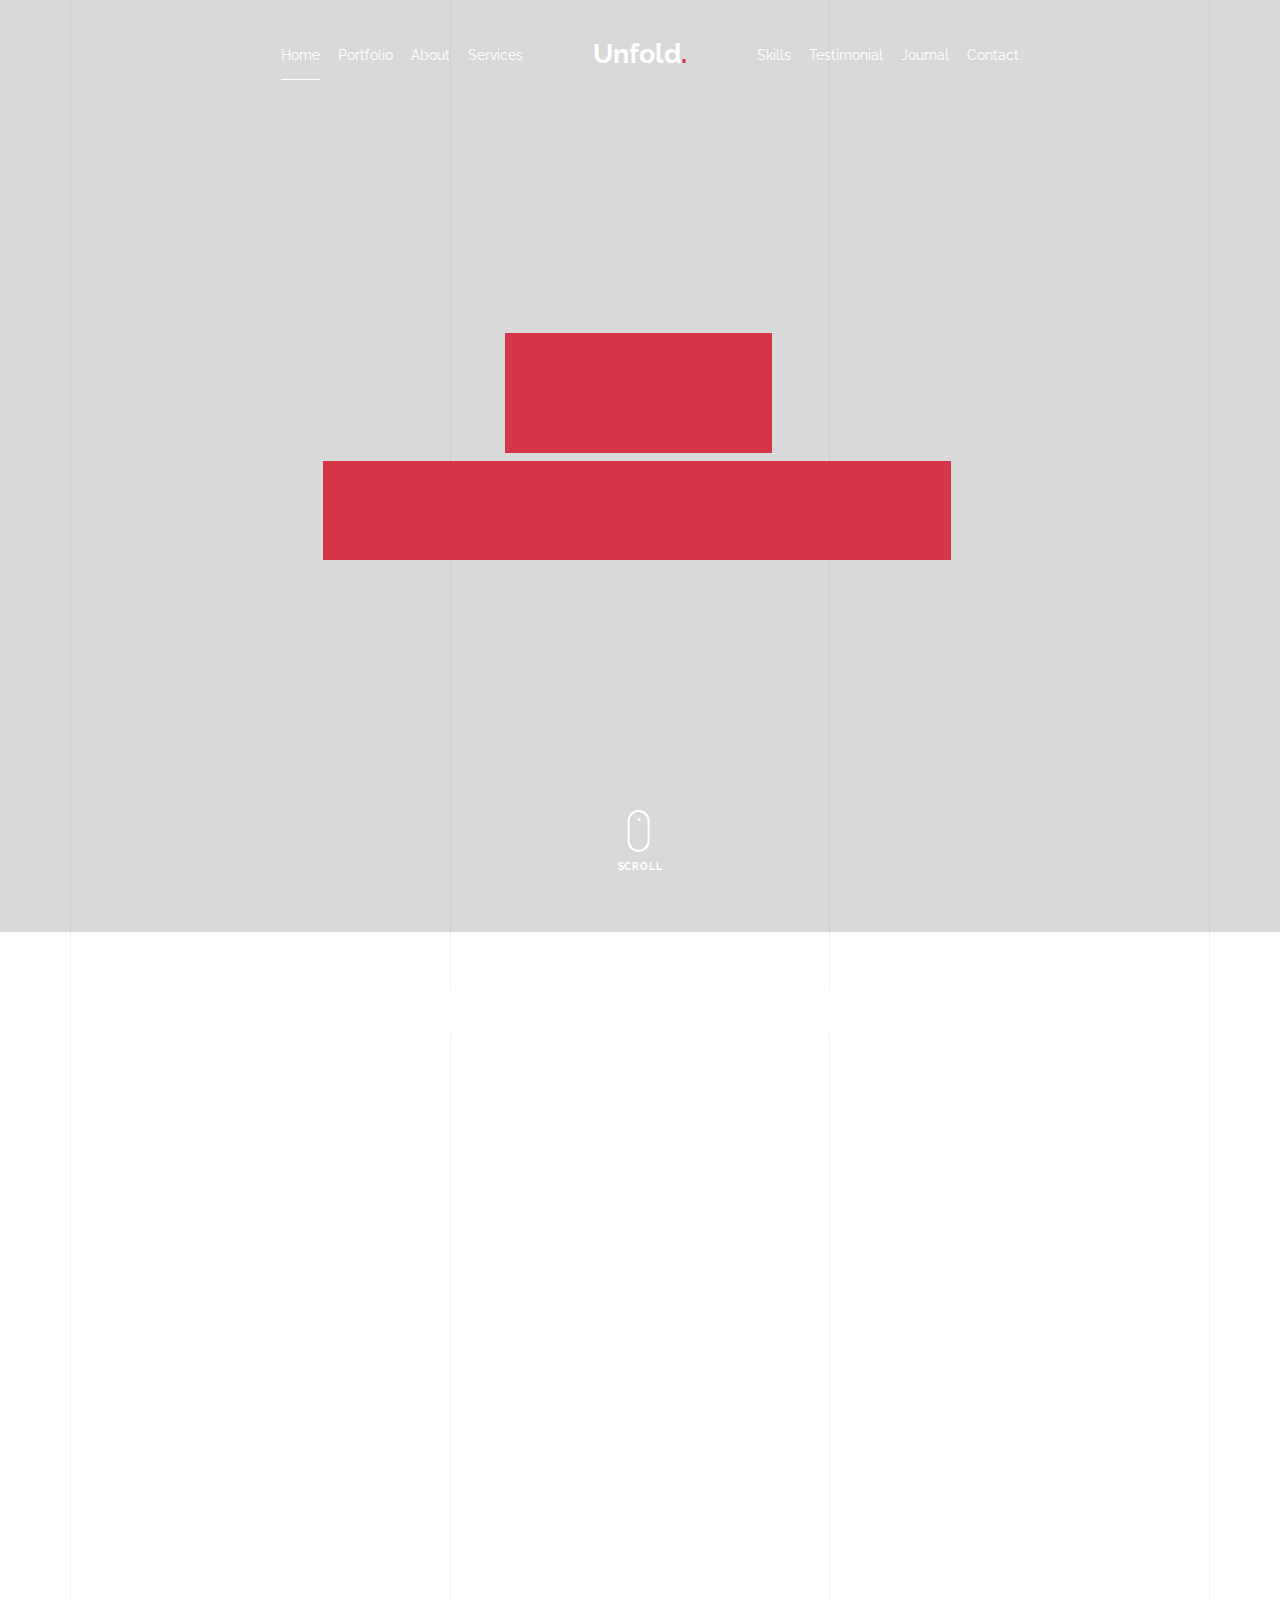
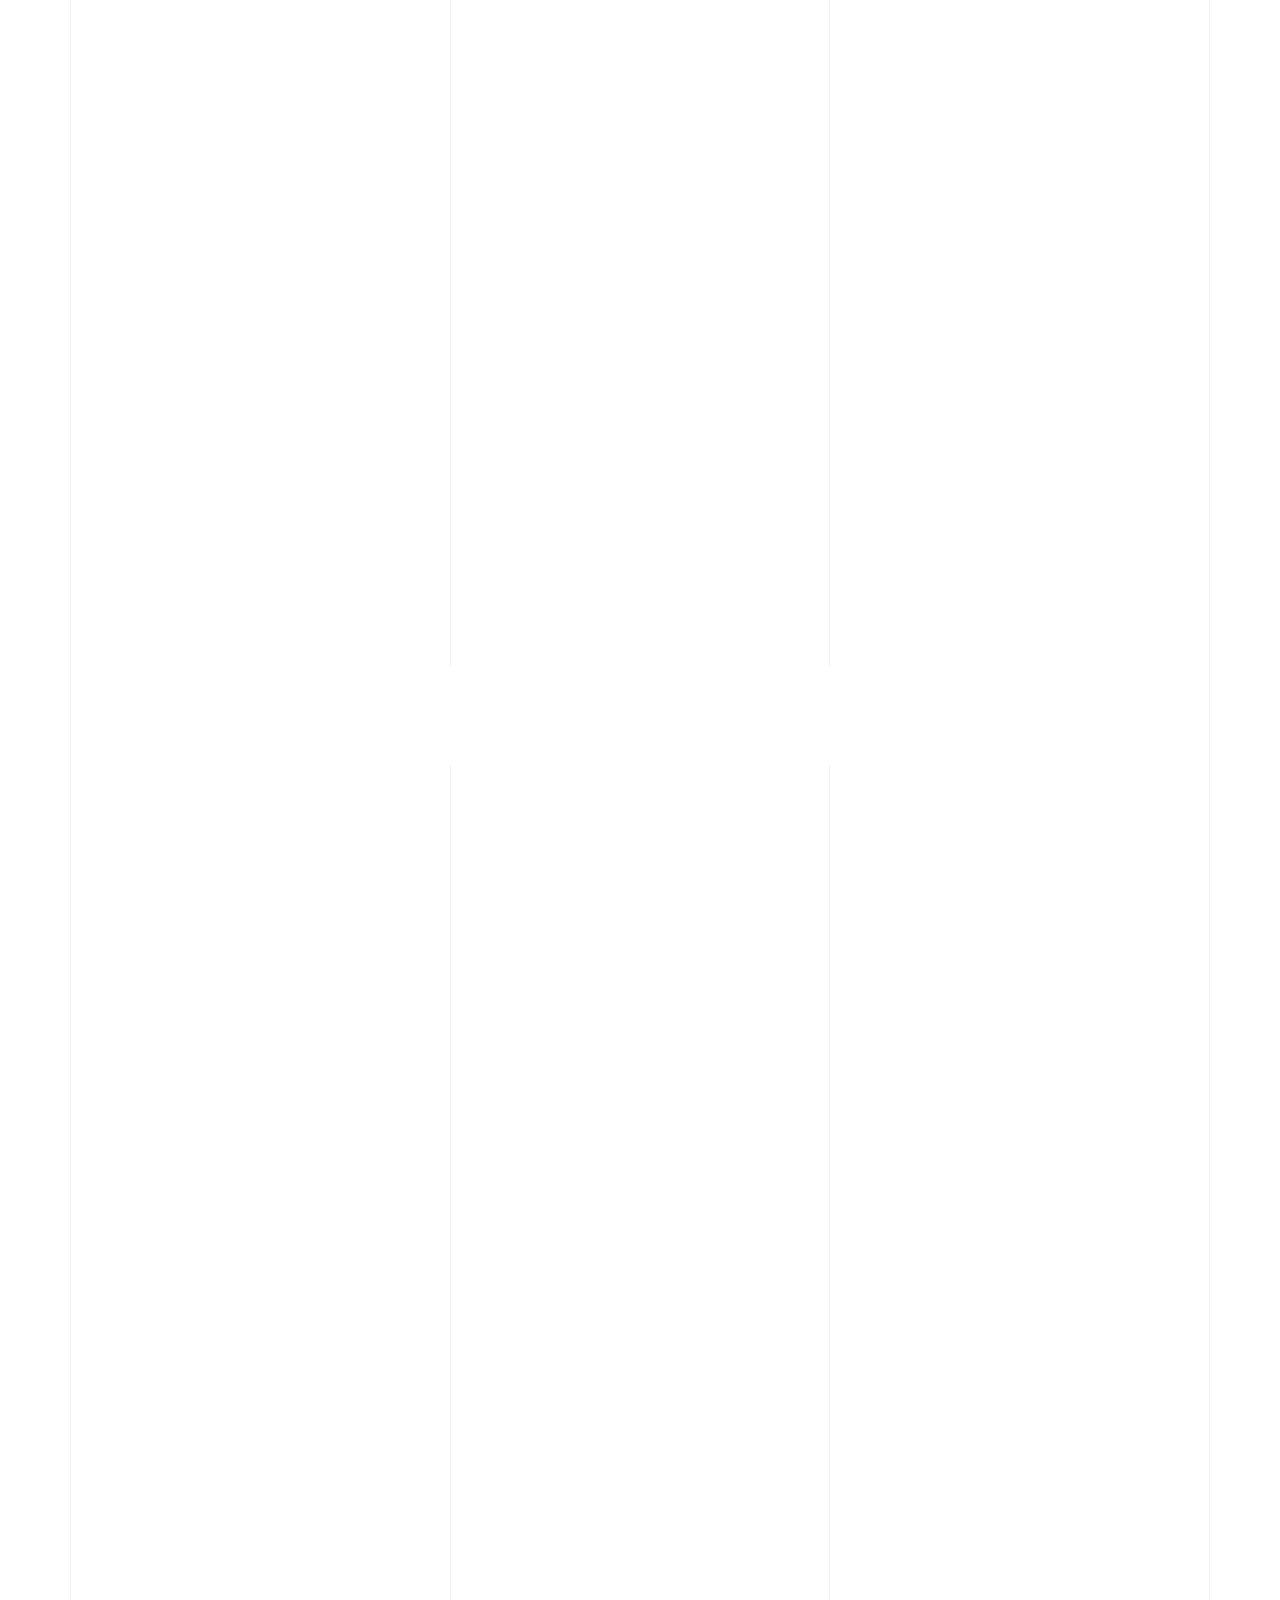
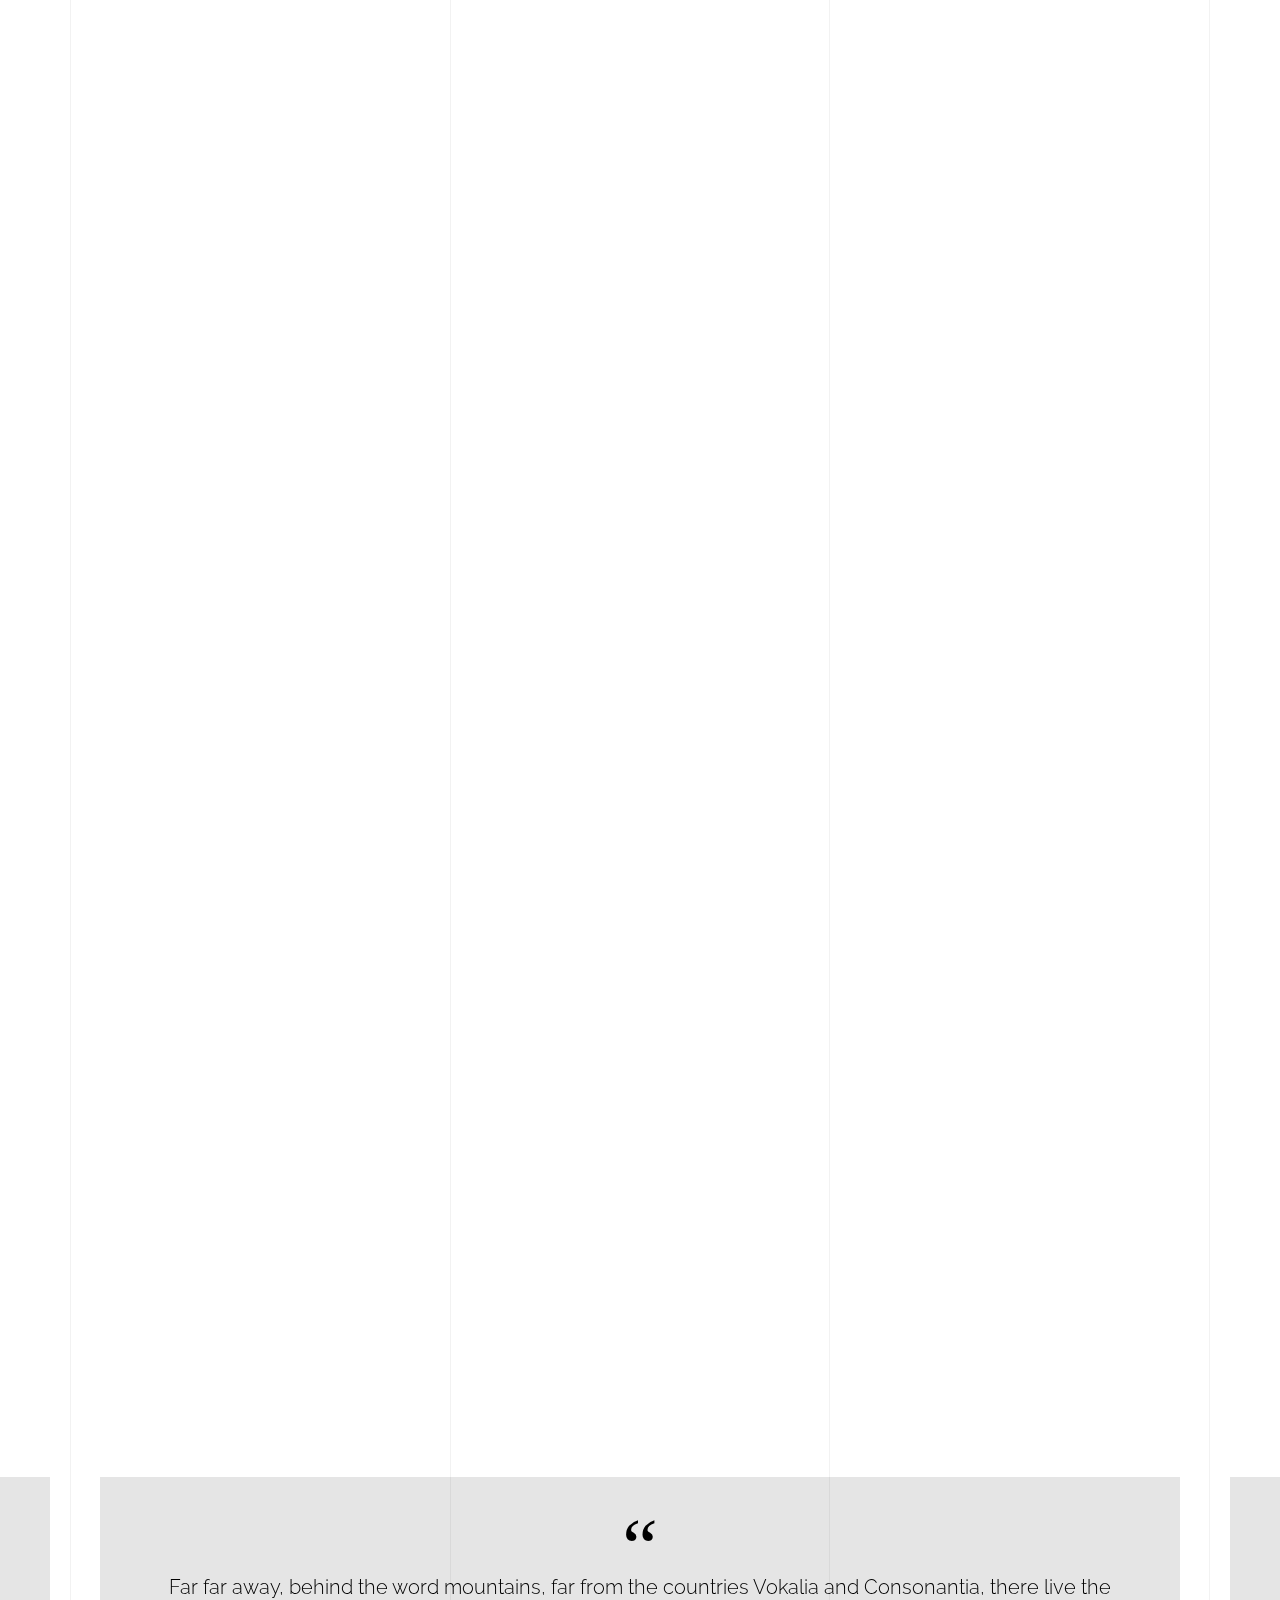
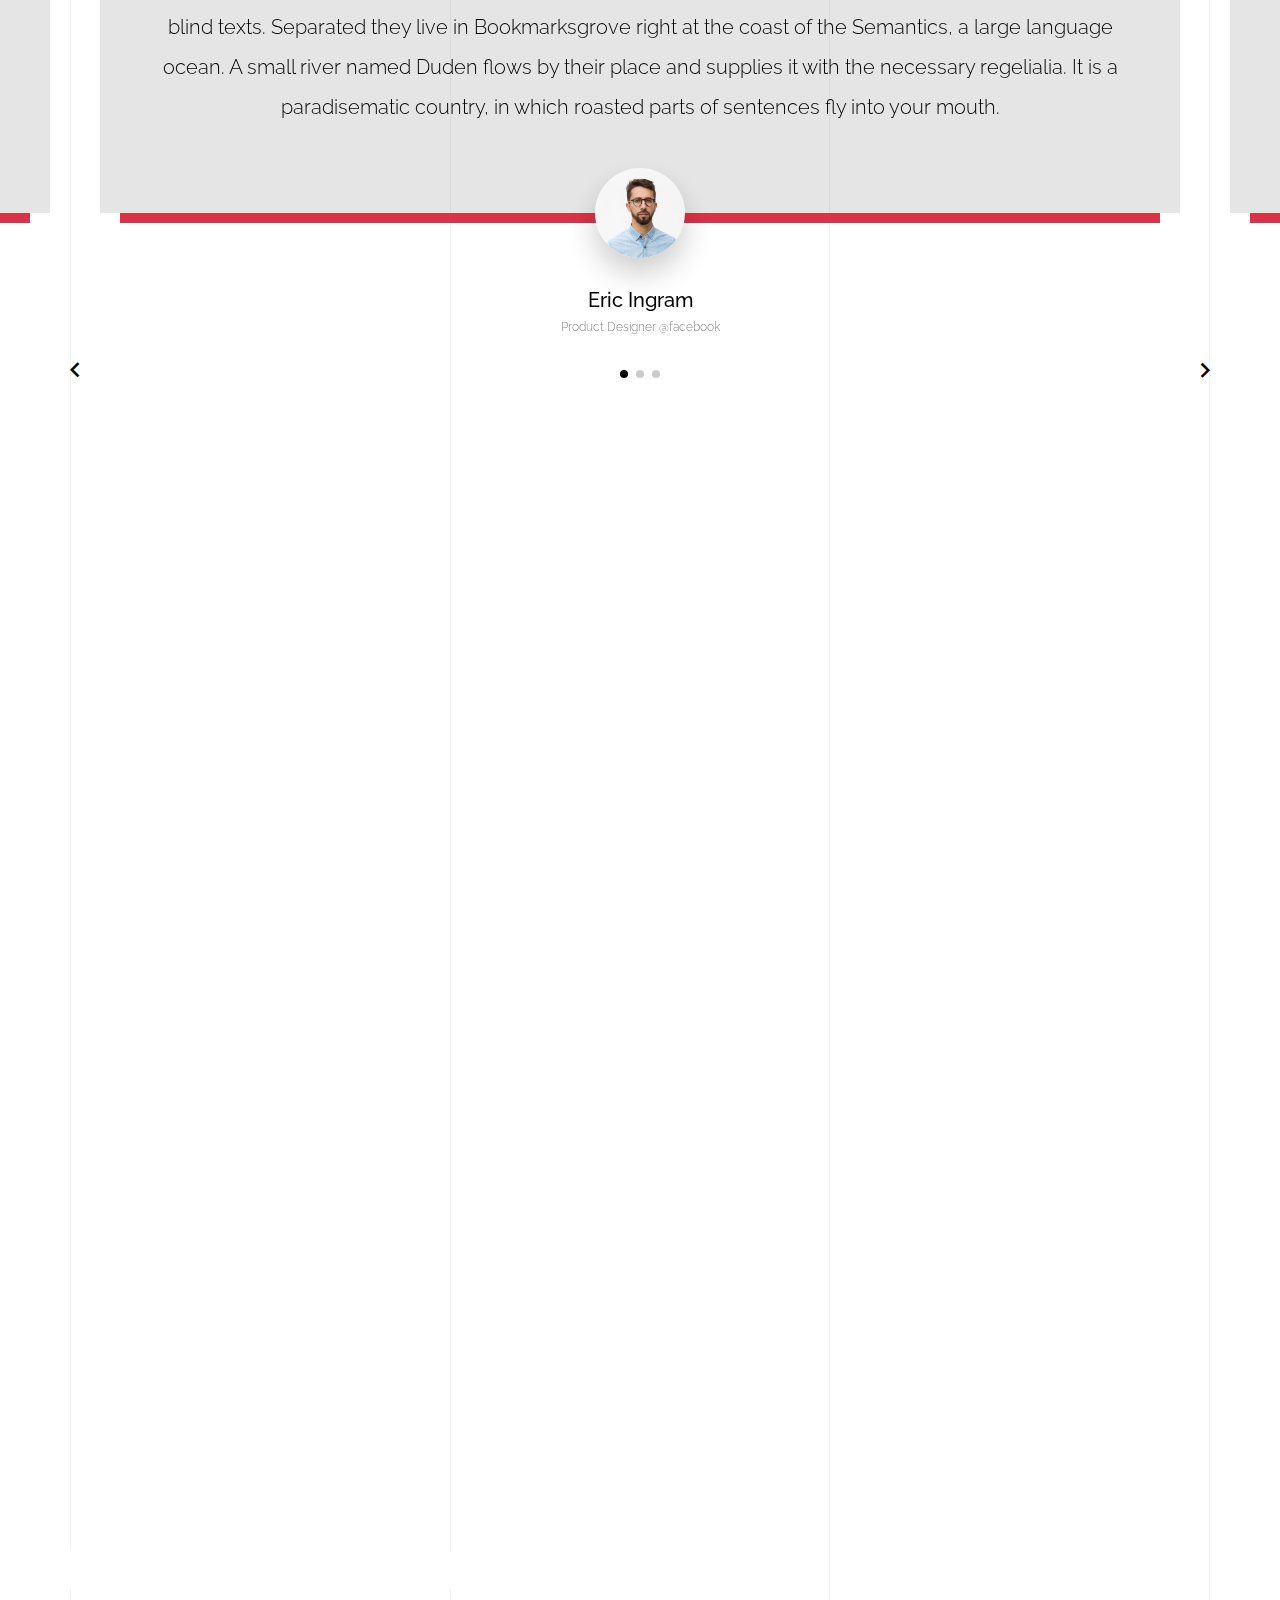
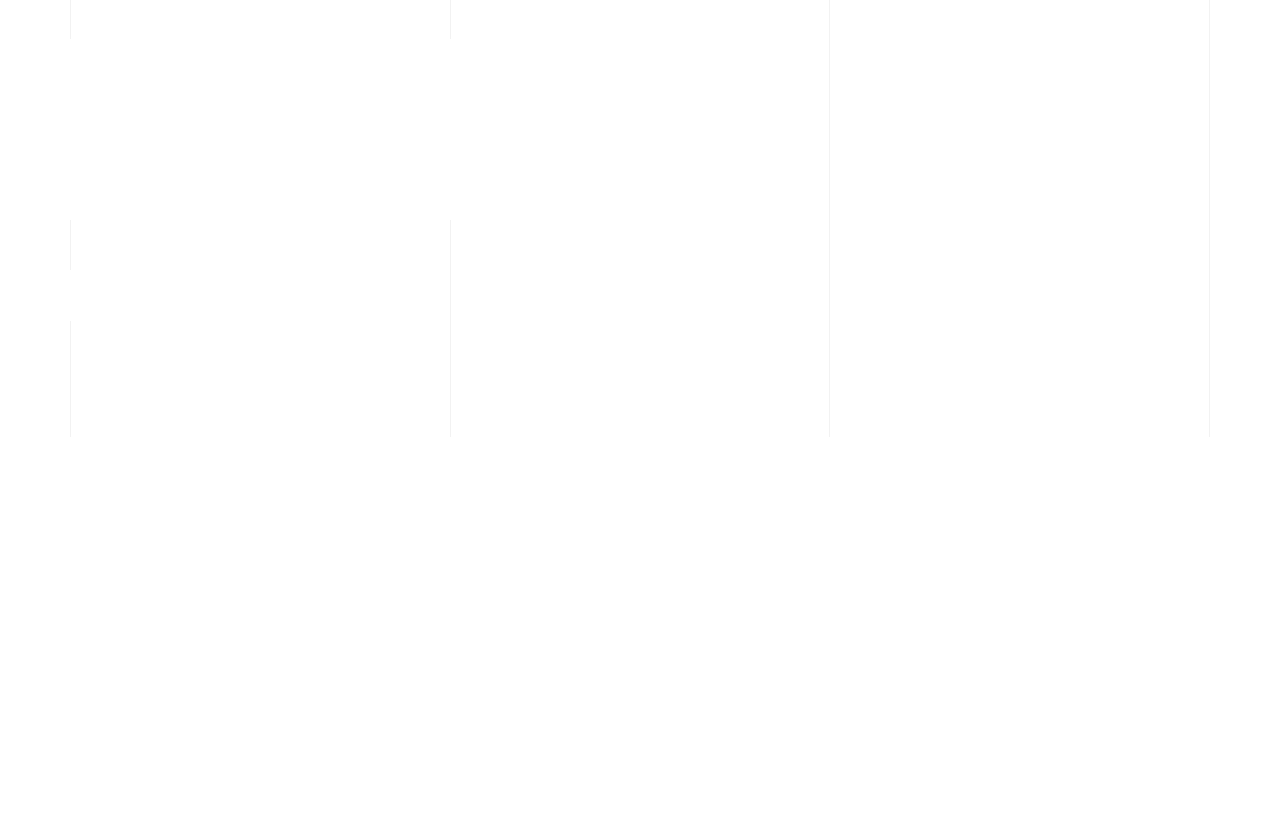
<file: light/index-video.html>
<!doctype html>
<html lang="en">
  <head>
    <title>Unfold &mdash; A onepage portfolio HTML template by Unslate.co</title>
    <meta charset="utf-8">
    <meta name="viewport" content="width=device-width, initial-scale=1, shrink-to-fit=no">
    
    <meta name="description" content="A onepage portfolio HTML template by Unslate.co">
    <meta name="keywords" content="html, css, javascript, jquery">
    <meta name="author" content="Unslate.co">

    <link rel="stylesheet" href="css/vendor/icomoon/style.css">
    <link rel="stylesheet" href="css/vendor/owl.carousel.min.css">
    <link rel="stylesheet" href="css/vendor/aos.css">
    <link rel="stylesheet" href="css/vendor/animate.min.css">
    <link rel="stylesheet" href="css/vendor/bootstrap.min.css">
    <link rel="stylesheet" href="css/vendor/jquery.fancybox.min.css">
    

    <!-- Theme Style -->
    <link rel="stylesheet" href="css/style.css">

  </head>
  <body data-spy="scroll" data-target=".site-nav-target" data-offset="200">

    <nav class="unslate_co--site-mobile-menu">
      <div class="close-wrap d-flex">
        <a href="#" class="d-flex ml-auto js-menu-toggle">
          <span class="close-label">Close</span>
          <div class="close-times">
            <span class="bar1"></span>
            <span class="bar2"></span>
          </div>
        </a>
      </div>
      <div class="site-mobile-inner"></div>
    </nav>


    <div class="unslate_co--site-wrap">

      <div class="unslate_co--site-inner">

        <div class="lines-wrap">
          <div class="lines-inner">
            <div class="lines"></div>
          </div>
        </div>
        <!-- END lines -->
      
      <nav class="unslate_co--site-nav site-nav-target">

        <div class="container">
        
          <div class="row align-items-center justify-content-between text-left">
            <div class="col-md-5 text-right">
              <ul class="site-nav-ul js-clone-nav text-left d-none d-lg-inline-block">
                <li class="has-children">
                  <a href="#home-section" class="nav-link">Home</a>
                  <ul class="dropdown">
                    <li>
                      <a href="index.html">Hero Image BG</a>
                    </li>
                    <li>
                      <a href="index-video.html">Video BG</a>
                    </li>
                    <li>
                      <a href="index-hero-slider.html">Hero Slider</a>
                    </li>
                    <li>
                      <a href="index-sidebar-menu.html">Sidebar Menu</a>
                    </li>
                    <li>
                      <a href="index-right-menu.html">Right Menu</a>
                    </li>
                  </ul>
                </li>
                <li><a href="#portfolio-section" class="nav-link">Portfolio</a></li>
                <li><a href="#about-section" class="nav-link">About</a></li>
                <li><a href="#services-section" class="nav-link">Services</a></li>
              </ul>
            </div>
            <div class="site-logo pos-absolute">
              <a href="index-video.html" class="unslate_co--site-logo">Unfold<span>.</span></a>
            </div>
            <div class="col-md-5 text-right text-lg-left">
              <ul class="site-nav-ul js-clone-nav text-left d-none d-lg-inline-block">
                <li><a href="#skills-section" class="nav-link">Skills</a></li>
                <li><a href="#testimonial-section" class="nav-link">Testimonial</a></li>
                <li><a href="#journal-section" class="nav-link">Journal</a></li>
                <li><a href="#contact-section" class="nav-link">Contact</a></li>
              </ul>

              <ul class="site-nav-ul-none-onepage text-right d-inline-block d-lg-none">
                <li><a href="#" class="js-menu-toggle">Menu</a></li>
              </ul>

            </div>
          </div>
        </div>

      </nav>
      <!-- END nav -->

      <div class="cover-v1 overlay jarallax-video" id="home-section">
        <div class="container">
          <div class="row align-items-center">
              
            <div class="col-md-7 mx-auto text-center">
              <h1 class="heading gsap-reveal-hero text-white">Unfold</h1>
              <h2 class="subheading gsap-reveal-hero text-white">I’m Eric Woodman A Product Designer Based In San Francisco</h2>
            </div>

          </div>
        </div>


        <!-- dov -->
        <a href="#portfolio-section" class="mouse-wrap smoothscroll">
          <span class="mouse">
            <span class="scroll"></span>
          </span>
          <span class="mouse-label">Scroll</span>
        </a>

      </div>
      <!-- END .cover-v1 -->


      <div class="unslate_co--section" id="portfolio-section">
        <div class="container">
          
          
          <div class="relative"><div class="loader-portfolio-wrap"><div class="loader-portfolio dark"></div></div> </div>
          <div id="portfolio-single-holder"></div>

          <div class="portfolio-wrapper">

            <div class="d-flex align-items-center mb-4 gsap-reveal gsap-reveal-filter">
              <h2 class="mr-auto heading-h2">Portfolio</h2>
              
              <a href="#" class="text-black js-filter d-inline-block d-lg-none">Filter</a>
              
              <div class="filter-wrap">
                <div class="filter ml-auto" id="filters">
                  <a href="#" class="active" data-filter="*">All</a>
                  <a href="#" data-filter=".web">Web</a>
                  <a href="#" data-filter=".branding">Branding</a>
                  <a href="#" data-filter=".illustration">Illustration</a>
                  <a href="#" data-filter=".packaging">Packaging</a>
                </div>
              </div>
            </div>


            
            <div id="posts" class="row gutter-isotope-item">
              <div class="item web branding col-sm-6 col-md-6 col-lg-4 isotope-mb-2">
                <a href="portfolio-single-1.html" class="portfolio-item ajax-load-page isotope-item gsap-reveal-img" data-id="1">
                    <div class="overlay">
                      <span class="wrap-icon icon-link2"></span>
                      <div class="portfolio-item-content">
                        <h3>Shoe Rebranding</h3>
                        <p>web, branding</p>
                      </div>
                    </div>
                    <img src="images/work_1_md.jpg" class="lazyload  img-fluid" alt="Images" />
                  </a>
              </div>
              <div class="item branding packaging illustration col-sm-6 col-md-6 col-lg-4 isotope-mb-2 ">
                <a href="portfolio-single-3.html" class="portfolio-item ajax-load-page item-portrait isotope-item gsap-reveal-img" data-id="3">
                    <div class="overlay">
                      <span class="wrap-icon icon-link2"></span>
                      <div class="portfolio-item-content">
                        <h3>Reworking</h3>
                        <p>branding, packaging, illustration</p>
                      </div>
                    </div>
                    <img src="images/work_2_md.jpg" class="lazyload  img-fluid" alt="Images" />
                  </a>
              </div>

              <div class="item branding packaging col-sm-6 col-md-6 col-lg-4 isotope-mb-2">
                <a href="portfolio-single-4.html" class="portfolio-item isotope-item ajax-load-page gsap-reveal-img" data-id="4">
                    <div class="overlay">
                      <span class="wrap-icon icon-link2"></span>
                      <div class="portfolio-item-content">
                        <h3>Modern Building</h3>
                        <p>branding, packaging</p>
                      </div>
                    </div>
                    <img src="images/work_3_md.jpg" class="lazyload  img-fluid" alt="Images" />
                  </a>
              </div>

              <div class="item web packaging col-sm-6 col-md-6 col-lg-4 isotope-mb-2">

                <a href="images/work_4_full.jpg" class="portfolio-item isotope-item gsap-reveal-img" data-fancybox="gallery" data-caption="Watch">
                    <div class="overlay">
                      <span class="wrap-icon icon-photo2"></span>
                      <div class="portfolio-item-content">
                        <h3>Watch</h3>
                        <p>web, packaging</p>
                      </div>
                    </div>
                    <img src="images/work_4_full.jpg" class="lazyload  img-fluid" alt="Images" />
                  </a>

              </div>

              <div class="item illustration packaging col-sm-6 col-md-6 col-lg-4 isotope-mb-2">
                <a href="images/work_5_md.jpg" class="portfolio-item isotope-item gsap-reveal-img" data-fancybox="gallery" data-caption="Shoe Rebranding">
                    <div class="overlay">
                      <span class="wrap-icon icon-photo2"></span>
                      <div class="portfolio-item-content">
                        <h3>Shoe Rebranding</h3>
                        <p>illustration, packaging</p>
                      </div>
                    </div>
                    <img src="images/work_5_md.jpg" class="lazyload  img-fluid" alt="Images" />
                  </a>
              </div>

              <div class="item web branding col-sm-6 col-md-6 col-lg-4 isotope-mb-2">
                <a href="portfolio-single-2.html" class="portfolio-item ajax-load-page item-portrait isotope-item gsap-reveal-img" data-id="2">
                    <div class="overlay">
                      <span class="wrap-icon icon-link2"></span>
                      <div class="portfolio-item-content">
                        <h3>Reshape</h3>
                        <p>web, branding</p>
                      </div>
                    </div>
                    <img src="images/work_6_md.jpg" class="lazyload  img-fluid" alt="Images" />
                  </a>
              </div>

              <div class="item branding packaging col-sm-6 col-md-6 col-lg-4 isotope-mb-2">
                <a href="images/work_7_a_md.jpg" class="portfolio-item item-portrait isotope-item gsap-reveal-img" data-fancybox="gallery" data-caption="Modern Building">
                    <div class="overlay">
                      <span class="wrap-icon icon-photo2"></span>
                      <div class="portfolio-item-content">
                        <h3>Modern Building</h3>
                        <p>branding, packaging</p>
                      </div>
                    </div>
                    <img src="images/work_7_a_md.jpg" class="lazyload  img-fluid" alt="Images" />
                  </a>
              </div>

              <div class="item web branding col-sm-6 col-md-6 col-lg-4 isotope-mb-2">
                <a href="https://www.youtube.com/watch?v=mwtbEGNABWU" class="portfolio-item isotope-item gsap-reveal-img" data-fancybox="gallery" data-caption="Showreel 2019">
                    <div class="overlay">
                      <span class="wrap-icon icon-play_circle_filled"></span>
                      <div class="portfolio-item-content">
                        <h3>Showreel 2019</h3>
                        <p>web, branding</p>
                      </div>
                    </div>
                    <img src="images/work_8_md.jpg" class="lazyload  img-fluid" alt="Images" />
                  </a>
              </div>

              <div class="item web illustration col-sm-6 col-md-6 col-lg-4 isotope-mb-2">
                <a href="images/work_9_a_md.jpg" class="portfolio-item isotope-item gsap-reveal-img" data-fancybox="gallery" data-caption="Render Packaging">
                    <div class="overlay">
                      <span class="wrap-icon icon-photo2"></span>
                      <div class="portfolio-item-content">
                        <h3>Render Packaging</h3>
                        <p>web, illustration</p>
                      </div>
                    </div>
                    <img src="images/work_9_a_md.jpg" class="lazyload  img-fluid" alt="Images" />
                  </a>
              </div>

            </div>
            
          </div>


        </div>
      </div>


      <div class="unslate_co--section">
        <div class="container">
          <div class="owl-carousel logo-slider">
            <div class="logo-v1 gsap-reveal">
              <img src="images/logo-google.png" alt="Image" class="img-fluid">
            </div>
            <div class="logo-v1 gsap-reveal">
              <img src="images/logo-puma.png" alt="Image" class="img-fluid">
            </div>
            <div class="logo-v1 gsap-reveal">
              <img src="images/logo-paypal.png" alt="Image" class="img-fluid">
            </div>
            <div class="logo-v1 gsap-reveal">
              <img src="images/logo-adobe.png" alt="Image" class="img-fluid">
            </div>
          </div>
        </div>
      </div>



      <div class="unslate_co--section" id="about-section">
        <div class="container">
          
          <div class="section-heading-wrap text-center mb-5">
            <h2 class="heading-h2 text-center divider"><span class="gsap-reveal">About Me</span></h2>
            <span class="gsap-reveal"><img src="images/divider.png" alt="divider" width="76"></span>
          </div>
          

          <div class="row mt-5 justify-content-between">
            <div class="col-lg-7 mb-5 mb-lg-0" data-aos="fade-up">
              <figure class="dotted-bg gsap-reveal-img">
                <img src="images/about_me_pic.jpg" alt="Image" class="img-fluid">
              </figure>
            </div>
            <div class="col-lg-4 pr-lg-5">
              <h3 class="mb-4 heading-h3"><span class="gsap-reveal">We can make it together</span></h3>
              <p class="lead gsap-reveal">Far far away, behind the word mountains, far from the countries Vokalia and Consonantia, there <a href="#">live the blind</a> texts. </p>
              <p class="mb-4 gsap-reveal">A small river named Duden flows by their place and supplies it with the necessary regelialia. It is a paradisematic country, in which roasted parts of sentences fly into your mouth.</p>
              <p class="gsap-reveal"><a href="#" class="btn btn-outline-pill btn-custom-light">Download my CV</a></p>
            </div>
          </div>
        </div>
      </div>

      <div class="unslate_co--section" id="services-section">
        <div class="container">

          <div class="section-heading-wrap text-center mb-5">
            <h2 class="heading-h2 text-center divider"><span class="gsap-reveal">My Services</span></h2>
            <span class="gsap-reveal"><img src="images/divider.png" alt="divider" width="76"></span>
          </div>

          <div class="row gutter-v3">
            <div class="col-md-6 col-lg-4 mb-4">
              <div class="feature-v1" data-aos="fade-up" data-aos-delay="0">
                <div class="wrap-icon mb-3">
                  <img src="images/svg/001-options.svg" alt="Image" width="45">
                </div>
                <h3>Digital <br> Strategy</h3>
                <p>A small river named Duden flows by their place and supplies it with the necessary regelialia. </p>
              </div> 
            </div>
            <div class="col-md-6 col-lg-4 mb-4">
              <div class="feature-v1" data-aos="fade-up" data-aos-delay="100">
                <div class="wrap-icon mb-3">
                  <img src="images/svg/002-chat.svg" alt="Icon" width="45">
                </div>
                <h3>Web <br> Design</h3>
                <p>A small river named Duden flows by their place and supplies it with the necessary regelialia. </p>
              </div> 
            </div>
            <div class="col-md-6 col-lg-4 mb-4">
              <div class="feature-v1" data-aos="fade-up" data-aos-delay="200">
                <div class="wrap-icon mb-3">
                  <img src="images/svg/003-contact-book.svg" alt="Image" class="img-fluid" width="45">
                </div>
                <h3>User <br> Experience</h3>
                <p>A small river named Duden flows by their place and supplies it with the necessary regelialia. </p>
              </div> 
            </div>

            <div class="col-md-6 col-lg-4 mb-4">
              <div class="feature-v1" data-aos="fade-up" data-aos-delay="0">
                <div class="wrap-icon mb-3">
                  <img src="images/svg/004-percentage.svg" alt="Image" width="45">
                </div>
                <h3>Web <br> Development</h3>
                <p>A small river named Duden flows by their place and supplies it with the necessary regelialia. </p>
              </div> 
            </div>
            <div class="col-md-6 col-lg-4 mb-4">
              <div class="feature-v1" data-aos="fade-up" data-aos-delay="100">
                <div class="wrap-icon mb-3">
                  <img src="images/svg/006-goal.svg" alt="Image" width="45">
                </div>
                <h3>WordPress <br> Solutions</h3>
                <p>A small river named Duden flows by their place and supplies it with the necessary regelialia. </p>
              </div> 
            </div>
            <div class="col-md-6 col-lg-4 mb-4">
              <div class="feature-v1" data-aos="fade-up" data-aos-delay="200">
                <div class="wrap-icon mb-3">
                  <img src="images/svg/005-line-chart.svg" alt="Image" width="45">
                </div>
                <h3>Mobile <br> Applications</h3>
                <p>A small river named Duden flows by their place and supplies it with the necessary regelialia. </p>
              </div> 
            </div>

          </div>

        </div>
      </div>

      <div class="unslate_co--section section-counter" id="skills-section">
        <div class="container">
          <div class="section-heading-wrap text-center mb-5">
            <h2 class="heading-h2 text-center divider"><span class="gsap-reveal">My Skills</span></h2>
            <span class="gsap-reveal"><img src="images/divider.png" alt="divider" width="76"></span>
          </div>


          <div class="row pt-5">
            <div class="col-6 col-sm-6 mb-5 mb-lg-0 col-md-6 col-lg-3" data-aos="fade-up" data-aos-delay="0">
              <div class="counter-v1 text-center">
                <span class="number-wrap">
                  <span class="number number-counter" data-number="90">0</span>
                  <span class="append-text">%</span>
                </span>
                <span class="counter-label">WordPress</span>
              </div>
            </div>
            <div class="col-6 col-sm-6 mb-5 mb-lg-0 col-md-6 col-lg-3" data-aos="fade-up" data-aos-delay="100">
              <div class="counter-v1 text-center">
                <span class="number-wrap">
                  <span class="number number-counter" data-number="99">0</span>
                  <span class="append-text">%</span>
                </span>
                <span class="counter-label">HTML/CSS</span>
              </div>
            </div>
            <div class="col-6 col-sm-6 mb-5 mb-lg-0 col-md-6 col-lg-3" data-aos="fade-up" data-aos-delay="200">
              <div class="counter-v1 text-center">
                <span class="number-wrap">
                  <span class="number number-counter" data-number="95">0</span>
                  <span class="append-text">%</span>
                </span>
                <span class="counter-label">jQuery</span>
              </div>
            </div>
            <div class="col-6 col-sm-6 mb-5 mb-lg-0 col-md-6 col-lg-3" data-aos="fade-up" data-aos-delay="300">
              <div class="counter-v1 text-center">
                <span class="number-wrap">
                  <span class="number number-counter" data-number="100">0</span>
                  <span class="append-text">%</span>
                </span>
                <span class="counter-label">Design</span>
              </div>
            </div>
          </div>
        </div>
      </div>
      <!-- END .counter -->

      <div class="unslate_co--section" id="testimonial-section">
        <div class="container">
          <div class="section-heading-wrap text-center mb-5">
            <h2 class="heading-h2 text-center divider"><span class="gsap-reveal">My Happy Clients</span></h2>
            <span class="gsap-reveal"><img src="images/divider.png" alt="divider" width="76"></span>
          </div>
        </div>

        <div class="owl-carousel testimonial-slider">
          <div>
            <div class="testimonial-v1">
              <div class="testimonial-inner-bg">
                <span class="quote">&ldquo;</span>
                <blockquote>
                  Far far away, behind the word mountains, far from the countries Vokalia and Consonantia, there live the blind texts. Separated they live in Bookmarksgrove right at the coast of the Semantics, a large language ocean. A small river named Duden flows by their place and supplies it with the necessary regelialia. It is a paradisematic country, in which roasted parts of sentences fly into your mouth.
                </blockquote>
              </div>
              
              <div class="testimonial-author-info">
                <img src="images/person_man_1.jpg" alt="Image">
                <h3>Eric Ingram</h3>
                <span class="d-block position">Product Designer @facebook</span>
              </div>

            </div>
          </div>
          <div>
            <div class="testimonial-v1">
              <div class="testimonial-inner-bg">
                <span class="quote">&ldquo;</span>
                <blockquote>
                  Far far away, behind the word mountains, far from the countries Vokalia and Consonantia, there live the blind texts. Separated they live in Bookmarksgrove right at the coast of the Semantics, a large language ocean. A small river named Duden flows by their place and supplies it with the necessary regelialia. It is a paradisematic country, in which roasted parts of sentences fly into your mouth.
                </blockquote>
              </div>
              
              <div class="testimonial-author-info">
                <img src="images/person_man_2.jpg" alt="Image">
                <h3>Ryan Mullins</h3>
                <span class="d-block position">Product Designer @Shopify</span>
              </div>

            </div>
          </div>
          <div>
            <div class="testimonial-v1">
              <div class="testimonial-inner-bg">
                <span class="quote">&ldquo;</span>
                <blockquote>
                  Far far away, behind the word mountains, far from the countries Vokalia and Consonantia, there live the blind texts. Separated they live in Bookmarksgrove right at the coast of the Semantics, a large language ocean. A small river named Duden flows by their place and supplies it with the necessary regelialia. It is a paradisematic country, in which roasted parts of sentences fly into your mouth.
                </blockquote>
              </div>
              
              <div class="testimonial-author-info">
                <img src="images/person_woman_1.jpg" alt="Image">
                <h3>Erica Miller</h3>
                <span class="d-block position">Product Designer @Twitter</span>
              </div>

            </div>
          </div>
        </div>

      </div>
      <!-- END testimonial -->

      <div class="unslate_co--section" id="journal-section">
        <div class="container">
          <div class="section-heading-wrap text-center mb-5">
            <h2 class="heading-h2 text-center divider"><span class="gsap-reveal">My Journal</span></h2>
            <span class="gsap-reveal"><img src="images/divider.png" alt="divider" width="76"></span>
          </div>

          
          <div class="row gutter-v4 align-items-stretch">
            <div class="col-sm-6 col-md-6 col-lg-8 blog-post-entry" data-aos="fade-up" data-aos-delay="0">

              <a href="blog-single.html" class="grid-item blog-item w-100 h-100">
                <div class="overlay">
                  <div class="portfolio-item-content">
                    <h3>A Mounteering Guide For Beginners</h3>
                    <p class="post-meta">By Joefrey <span class="small">&bullet;</span> 5 mins read</p>
                  </div>
                </div>
                <img src="images/post_1.jpg" class="lazyload" alt="Image" />
              </a>


            </div>
            <div class="col-sm-6 col-md-6 col-lg-4 blog-post-entry" data-aos="fade-up" data-aos-delay="100">
              <a href="blog-single.html" class="grid-item blog-item w-100 h-100">
                <div class="overlay">
                  <div class="portfolio-item-content">
                    <h3>A Mounteering Guide For Beginners</h3>
                    <p class="post-meta">By Joefrey <span class="small">&bullet;</span> 5 mins read</p>
                  </div>
                </div>
                <img src="images/post_2.jpg" class="lazyload" alt="Image" />
              </a>
            </div>


            <div class="col-sm-6 col-md-6 col-lg-4 blog-post-entry" data-aos="fade-up" data-aos-delay="0">

              <a href="blog-single.html" class="grid-item blog-item w-100 h-100">
                <div class="overlay">
                  <div class="portfolio-item-content">
                    <h3>A Mounteering Guide For Beginners</h3>
                    <p class="post-meta">By Joefrey <span class="small">&bullet;</span> 5 mins read</p>
                  </div>
                </div>
                <img src="images/post_3.jpg" class="lazyload" alt="Image" />
              </a>


            </div>
            <div class="col-sm-6 col-md-6 col-lg-4 blog-post-entry" data-aos="fade-up" data-aos-delay="100">
              <a href="blog-single.html" class="grid-item blog-item w-100 h-100">
                <div class="overlay">
                  <div class="portfolio-item-content">
                    <h3>A Mounteering Guide For Beginners</h3>
                    <p class="post-meta">By Joefrey <span class="small">&bullet;</span> 5 mins read</p>
                  </div>
                </div>
                <img src="images/post_4.jpg" class="lazyload" alt="Image" />
              </a>
            </div>

            <div class="col-sm-6 col-md-6 col-lg-4 blog-post-entry" data-aos="fade-up" data-aos-delay="200">
              <a href="blog-single.html" class="grid-item blog-item w-100 h-100">
                <div class="overlay">
                  <div class="portfolio-item-content">
                    <h3>A Mounteering Guide For Beginners</h3>
                    <p class="post-meta">By Joefrey <span class="small">&bullet;</span> 5 mins read</p>
                  </div>
                </div>
                <img src="images/post_5.jpg" class="lazyload" alt="Image" />
              </a>
            </div>


          </div>

        </div>
      </div>
      <!-- END blog posts -->


      <div class="unslate_co--section" id="contact-section">
        <div class="container">
          <div class="section-heading-wrap text-center mb-5">
            <h2 class="heading-h2 text-center divider"><span class="gsap-reveal">Get In Touch</span></h2>
            <span class="gsap-reveal"><img src="images/divider.png" alt="divider" width="76"></span>
          </div>


          <div class="row justify-content-between">
            
            <div class="col-md-6">
              <form method="post" class="form-outline-style-v1" id="contactForm">
                <div class="form-group row mb-0">

                  <div class="col-lg-6 form-group gsap-reveal">
                    <label for="name">Name</label>
                    <input name="name" type="text" class="form-control" id="name">
                  </div>
                  <div class="col-lg-6 form-group gsap-reveal">
                    <label for="email">Email</label>
                    <input name="email" type="email" class="form-control" id="email">
                  </div>
                  <div class="col-lg-12 form-group gsap-reveal">
                    <label for="message">Write your message...</label>
                    <textarea name="message" id="message" cols="30" rows="7" class="form-control"></textarea>
                  </div>
                </div>
                <div class="form-group row gsap-reveal">
                    <div class="col-md-12 d-flex align-items-center">
                      <input type="submit" class="btn btn-outline-pill btn-custom-light mr-3" value="Send Message">
                      <span class="submitting"></span>
                    </div>
                  </div>
              </form>
              <div id="form-message-warning" class="mt-4"></div> 
              <div id="form-message-success">
                Your message was sent, thank you!
              </div>

            </div>

            <div class="col-md-4">
              <div class="contact-info-v1">
                <div class="gsap-reveal d-block">
                  <span class="d-block contact-info-label">Email</span>
                  <a href="#" class="contact-info-val">info@unslate.co</a>
                </div>
                <div class="gsap-reveal d-block">
                  <span class="d-block contact-info-label">Phone</span>
                  <a href="#" class="contact-info-val">+12 345 6789 012</a>
                </div>
                <div class="gsap-reveal d-block">
                  <span class="d-block contact-info-label">Address</span>
                  <address class="contact-info-val">273 South Riverview Rd. <br> New York, NY 10011</address>
                </div>
              </div>
            </div>

          </div>
        </div>
      </div>
      </div> 

      <footer class="unslate_co--footer unslate_co--section">
        <div class="container">
          <div class="row justify-content-center">
            <div class="col-md-7">
              
              <div class="footer-site-logo"><a href="#">Unfold<span>.</span></a></div>

              <ul class="footer-site-social">
                <li><a href="#">Facebook</a></li>
                <li><a href="#">Twitter</a></li>
                <li><a href="#">Instagram</a></li>
                <li><a href="#">Dribbble</a></li>
                <li><a href="#">Behance</a></li>
              </ul>

              <p class="site-copyright">
                <small>&copy; 2020 <a href="#">Unfold</a>. All Rights Reserved. Design with <span class="icon-heart text-danger"></span> by <a href="#">Unslate.co</a>.</small>
              </p>

            </div>
          </div>
        </div>
      </footer>

      
    </div>

    <!-- Loader -->
    <div id="unslate_co--overlayer"></div>
    <div class="site-loader-wrap">
      <div class="site-loader dark"></div>
    </div>

    <script src="js/scripts-dist.js"></script>
    <script src="js/main.js"></script>

    <!-- Global site tag (gtag.js) - Google Analytics -->
<script async src="https://www.googletagmanager.com/gtag/js?id=UA-157808202-1"></script>
<script>
  window.dataLayer = window.dataLayer || [];
  function gtag(){dataLayer.push(arguments);}
  gtag('js', new Date());

  gtag('config', 'UA-157808202-1');
</script>

  </body>
</html>
</file>
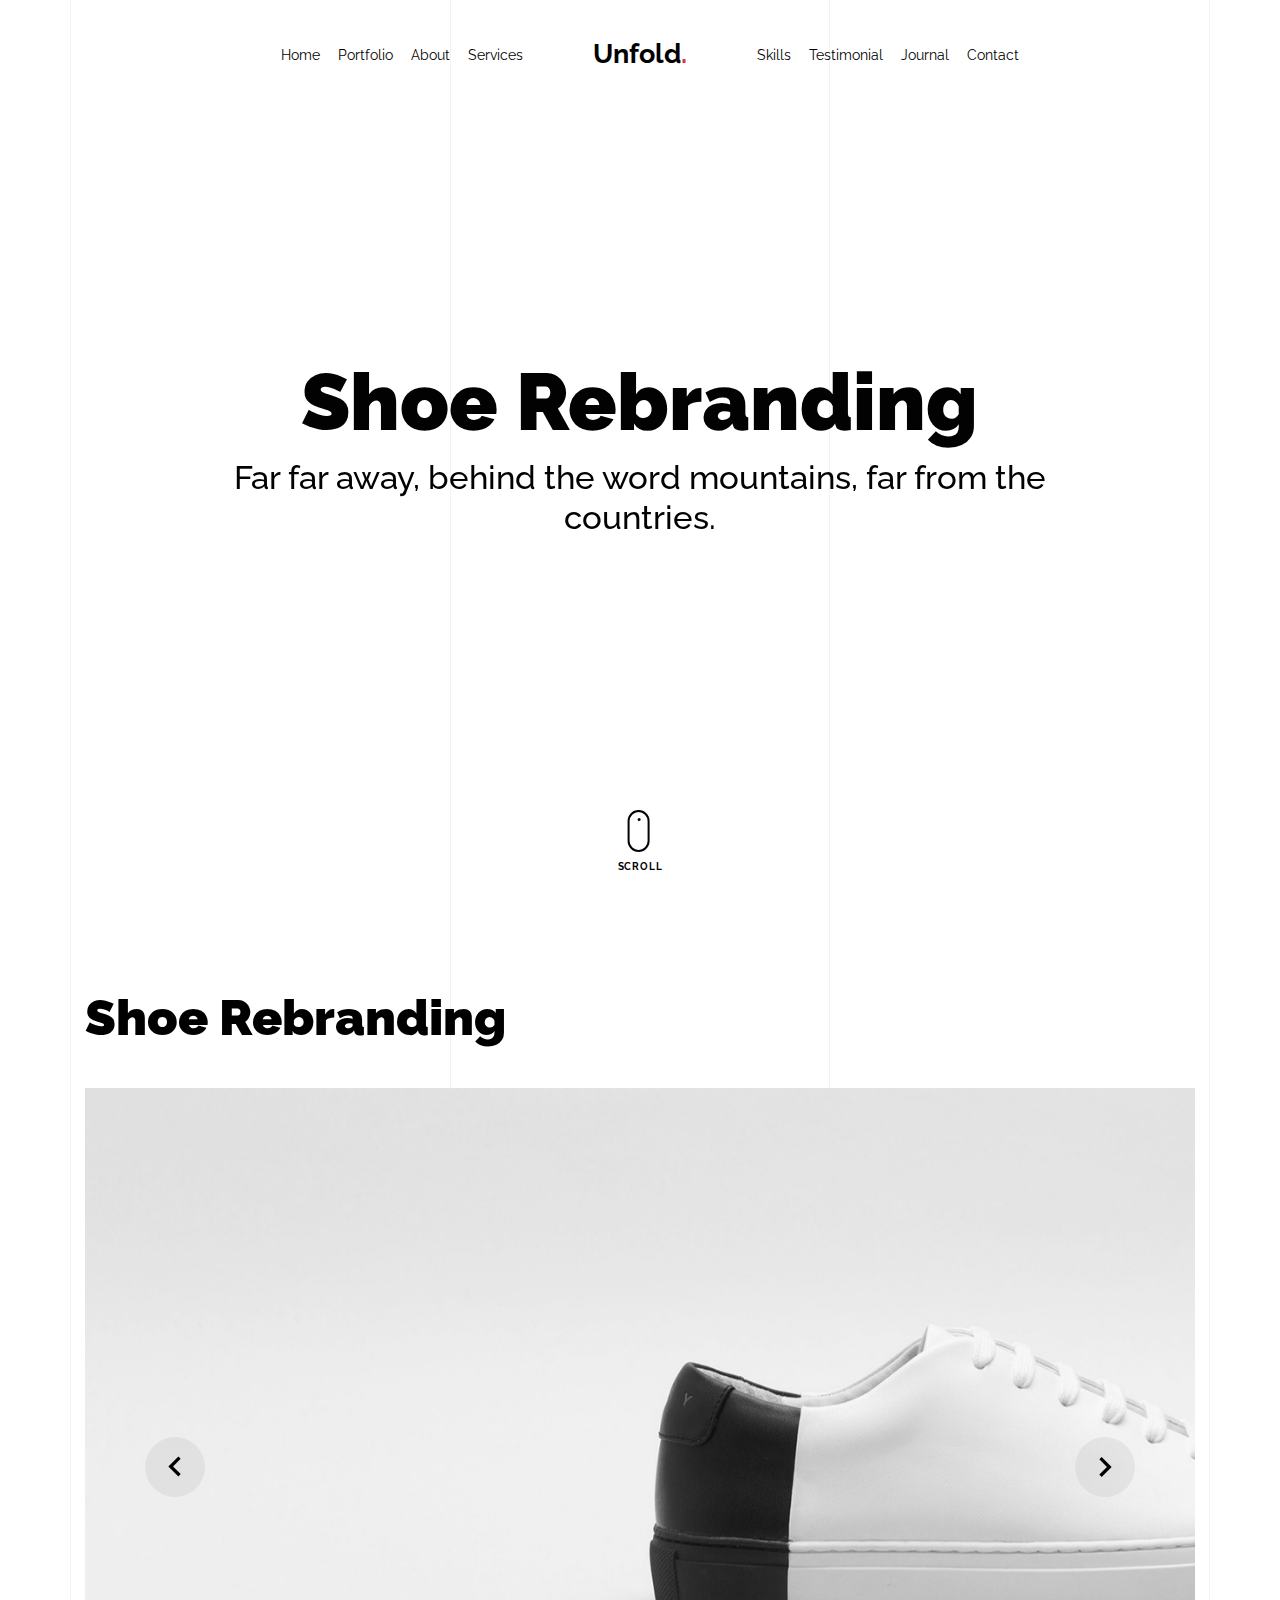
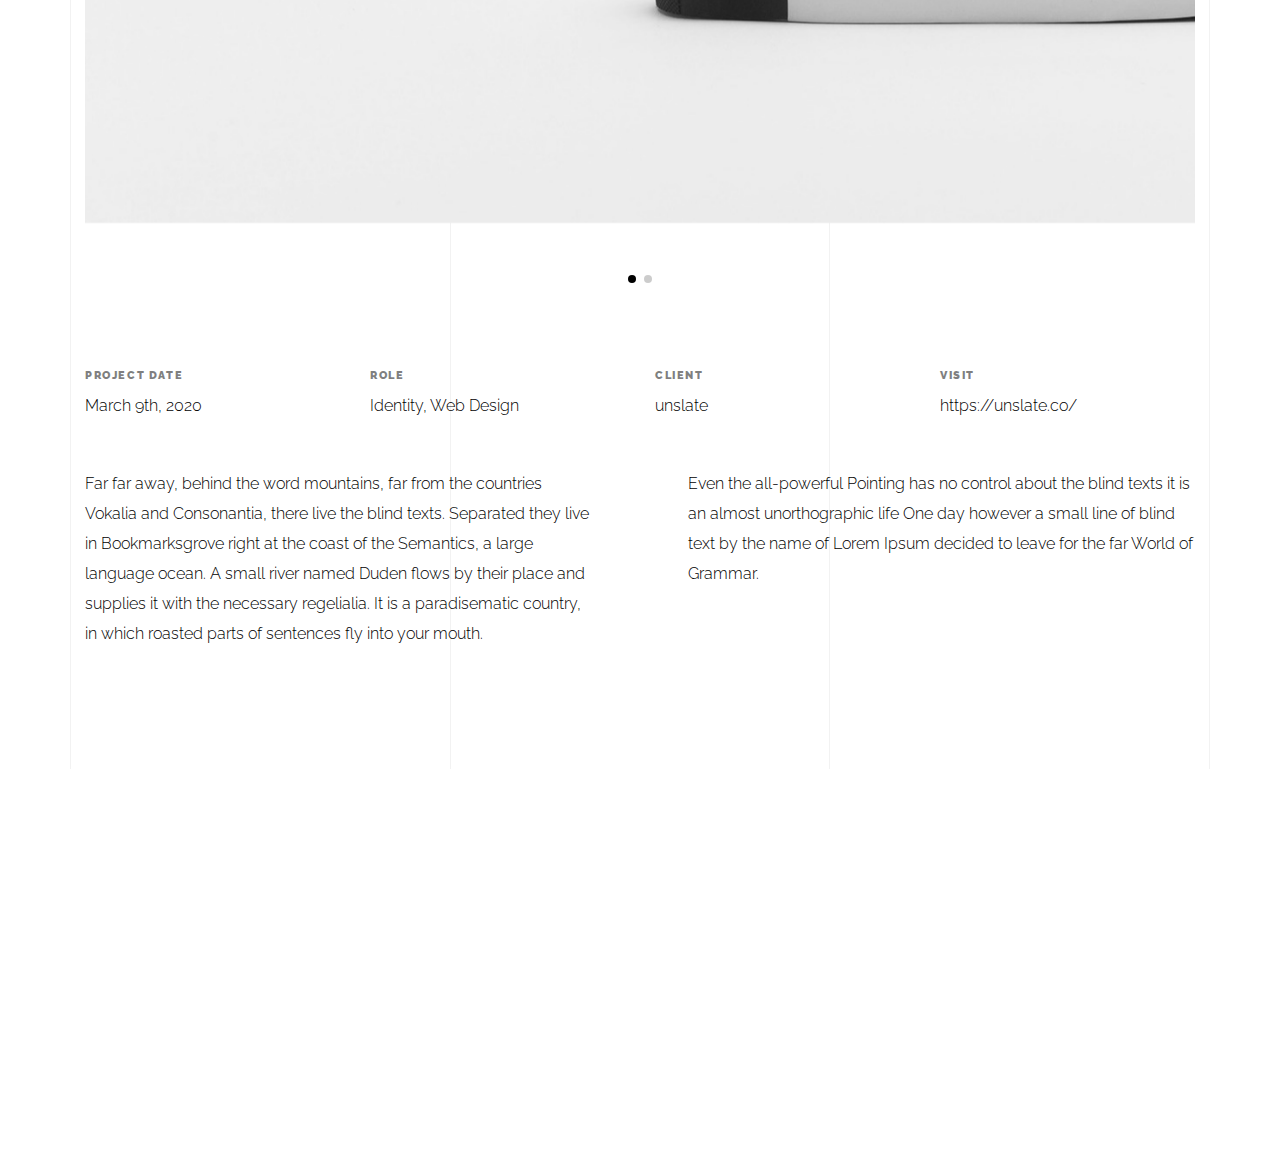
<file: light/portfolio-single-1.html>
<!doctype html>
<html lang="en">

<head>
  <title>Unfold &mdash; A onepage portfolio HTML template by Unslate.co</title>
  <meta charset="utf-8">
  <meta name="viewport" content="width=device-width, initial-scale=1, shrink-to-fit=no">
  
  <meta name="description" content="A onepage portfolio HTML template by Unslate.co">
  <meta name="keywords" content="html, css, javascript, jquery">
  <meta name="author" content="Unslate.co">

  <link rel="stylesheet" href="css/vendor/icomoon/style.css">
  <link rel="stylesheet" href="css/vendor/owl.carousel.min.css">
  <link rel="stylesheet" href="css/vendor/aos.css">
  <link rel="stylesheet" href="css/vendor/animate.min.css">
  <link rel="stylesheet" href="css/vendor/bootstrap.min.css">
  <link rel="stylesheet" href="css/vendor/jquery.fancybox.min.css">

  <!-- Theme Style -->
  <link rel="stylesheet" href="css/style.css">

</head>

<body data-spy="scroll" data-target=".site-nav-target" data-offset="200">

  <nav class="unslate_co--site-mobile-menu">
    <div class="close-wrap d-flex">
      <a href="#" class="d-flex ml-auto js-menu-toggle">
        <span class="close-label">Close</span>
        <div class="close-times">
          <span class="bar1"></span>
          <span class="bar2"></span>
        </div>
      </a>
    </div>
    <div class="site-mobile-inner"></div>
  </nav>

  <div class="unslate_co--site-wrap">

    <div class="unslate_co--site-inner">

      <div class="lines-wrap">
          <div class="lines-inner">
            <div class="lines"></div>
          </div>
        </div>
        <!-- END lines -->

      <nav class="unslate_co--site-nav dark site-nav-target">

        <div class="container">

          <div class="row align-items-center justify-content-between text-left">
            <div class="col-md-5 text-right">
              <ul class="site-nav-ul js-clone-nav text-left d-none d-lg-inline-block">
                <li class="has-children">
                  <a href="index.html#home-section" class="nav-link">Home</a>
                  <ul class="dropdown">
                    <li>
                      <a href="index.html">Hero Image BG</a>
                    </li>
                    <li>
                      <a href="index-video.html">Video BG</a>
                    </li>
                    <li>
                      <a href="index-hero-slider.html">Hero Slider</a>
                    </li>
                    <li>
                      <a href="index-sidebar-menu.html">Sidebar Menu</a>
                    </li>
                    <li>
                      <a href="index-right-menu.html">Right Menu</a>
                    </li>
                  </ul>
                </li>
                <li><a href="index.html#portfolio-section" class="nav-link">Portfolio</a></li>
                <li><a href="index.html#about-section" class="nav-link">About</a></li>
                <li><a href="index.html#services-section" class="nav-link">Services</a></li>
              </ul>
            </div>
            <div class="site-logo pos-absolute">
              <a href="index.html" class="unslate_co--site-logo">Unfold<span>.</span></a>
            </div>
            <div class="col-md-5 text-right text-lg-left">
              <ul class="site-nav-ul js-clone-nav text-left d-none d-lg-inline-block">
                <li><a href="index.html#skills-section" class="nav-link">Skills</a></li>
                <li><a href="index.html#testimonial-section" class="nav-link">Testimonial</a></li>
                <li><a href="index.html#journal-section" class="nav-link">Journal</a></li>
                <li><a href="index.html#contact-section" class="nav-link">Contact</a></li>
              </ul>

              <ul class="site-nav-ul-none-onepage text-right d-inline-block d-lg-none">
                <li><a href="#" class="js-menu-toggle">Menu</a></li>
              </ul>

            </div>
          </div>
        </div>

      </nav>
      <!-- END nav -->

      <div class="cover-v1 jarallax" style="" id="home-section">
        <div class="container">
          <div class="row align-items-center">

            <div class="col-md-10 mx-auto text-center">
              <h1 class="heading" data-aos="fade-up">Shoe Rebranding</h1>
              <h2 class="subheading" data-aos="fade-up" data-aos-delay="100">Far far away, behind the word mountains, far from the countries.</h2>
            </div>

          </div>
        </div>

        <!-- dov -->
        <a href="#portfolio-single-section" class="mouse-wrap dark smoothscroll">
          <span class="mouse">
            <span class="scroll"></span>
          </span>
          <span class="mouse-label">Scroll</span>
        </a>

      </div>
      <!-- END .cover-v1 -->

      <div class="container">
        <div class="portfolio-single-wrap unslate_co--section" id="portfolio-single-section">

          <div class="portfolio-single-inner">
            <h2 class="heading-portfolio-single-h2">Shoe Rebranding</h2>

            <div class="row justify-content-between mb-5">
              <div class="col-12 mb-4">
                <div class="owl-carousel single-slider">
                  <figure class="mb-4">
                    <img src="images/work_1_full.jpg" alt="Image" class="img-fluid">
                  </figure>
                  <figure class="mb-4">
                    <img src="images/work_1_a_full.jpg" alt="Image" class="img-fluid">
                  </figure>
                </div>
              </div>
              <div class="col-12 mb-5">
                <div class="row">
                  <div class="col-sm-6 col-md-6 col-lg-3">
                    <div class="detail-v1">
                      <span class="detail-label">Project Date</span>
                      <span class="detail-val">March 9th, 2020</span>
                    </div>
                  </div>
                  <div class="col-sm-6 col-md-6 col-lg-3">
                    <div class="detail-v1">
                      <span class="detail-label">Role</span>
                      <span class="detail-val"><a href="#">Identity</a>, <a href="#">Web Design</a></span>
                    </div>
                  </div>
                  <div class="col-sm-6 col-md-6 col-lg-3">
                    <div class="detail-v1">
                      <span class="detail-label">Client</span>
                      <span class="detail-val">unslate</span>
                    </div>
                  </div>
                  <div class="col-sm-6 col-md-6 col-lg-3">
                    <div class="detail-v1">
                      <span class="detail-label">Visit</span>
                      <span class="detail-val"><a href="#">https://unslate.co/</a></span>
                    </div>
                  </div>
                </div>
              </div>
              <div class="col-md-6 pr-md-5">
                <p>Far far away, behind the word mountains, far from the countries Vokalia and Consonantia, there live the blind texts. Separated they live in Bookmarksgrove right at the coast of the Semantics, a large language ocean. A small river named Duden flows by their place and supplies it with the necessary regelialia. It is a paradisematic country, in which roasted parts of sentences fly into your mouth.</p>
              </div>
              <div class="col-md-6 pl-md-5">
                <p>Even the all-powerful Pointing has no control about the blind texts it is an almost unorthographic life One day however a small line of blind text by the name of Lorem Ipsum decided to leave for the far World of Grammar.</p>
              </div>
            </div>


          </div>
        </div>
      </div>
    </div>

    <footer class="unslate_co--footer unslate_co--section">
      <div class="container">
        <div class="row justify-content-center">
          <div class="col-md-7">

            <div class="footer-site-logo"><a href="#">Unfold<span>.</span></a></div>

            <ul class="footer-site-social">
              <li><a href="#">Facebook</a></li>
              <li><a href="#">Twitter</a></li>
              <li><a href="#">Instagram</a></li>
              <li><a href="#">Dribbble</a></li>
              <li><a href="#">Behance</a></li>
            </ul>

            <p class="site-copyright">
              <small>&copy; 2020 <a href="#">Unfold</a>. All Rights Reserved. Design with <span class="icon-heart text-danger"></span> by <a href="#">Unslate.co</a>.</small>
            </p>

          </div>
        </div>
      </div>
    </footer>

  </div>

  <!-- Loader -->
  <div id="unslate_co--overlayer"></div>
  <div class="site-loader-wrap">
    <div class="site-loader"></div>
  </div>

  <script src="js/scripts-dist.js"></script>
  <script src="js/main.js"></script>

  <!-- Global site tag (gtag.js) - Google Analytics -->
<script async src="https://www.googletagmanager.com/gtag/js?id=UA-157808202-1"></script>
<script>
  window.dataLayer = window.dataLayer || [];
  function gtag(){dataLayer.push(arguments);}
  gtag('js', new Date());

  gtag('config', 'UA-157808202-1');
</script>

</body>

</html>
</file>
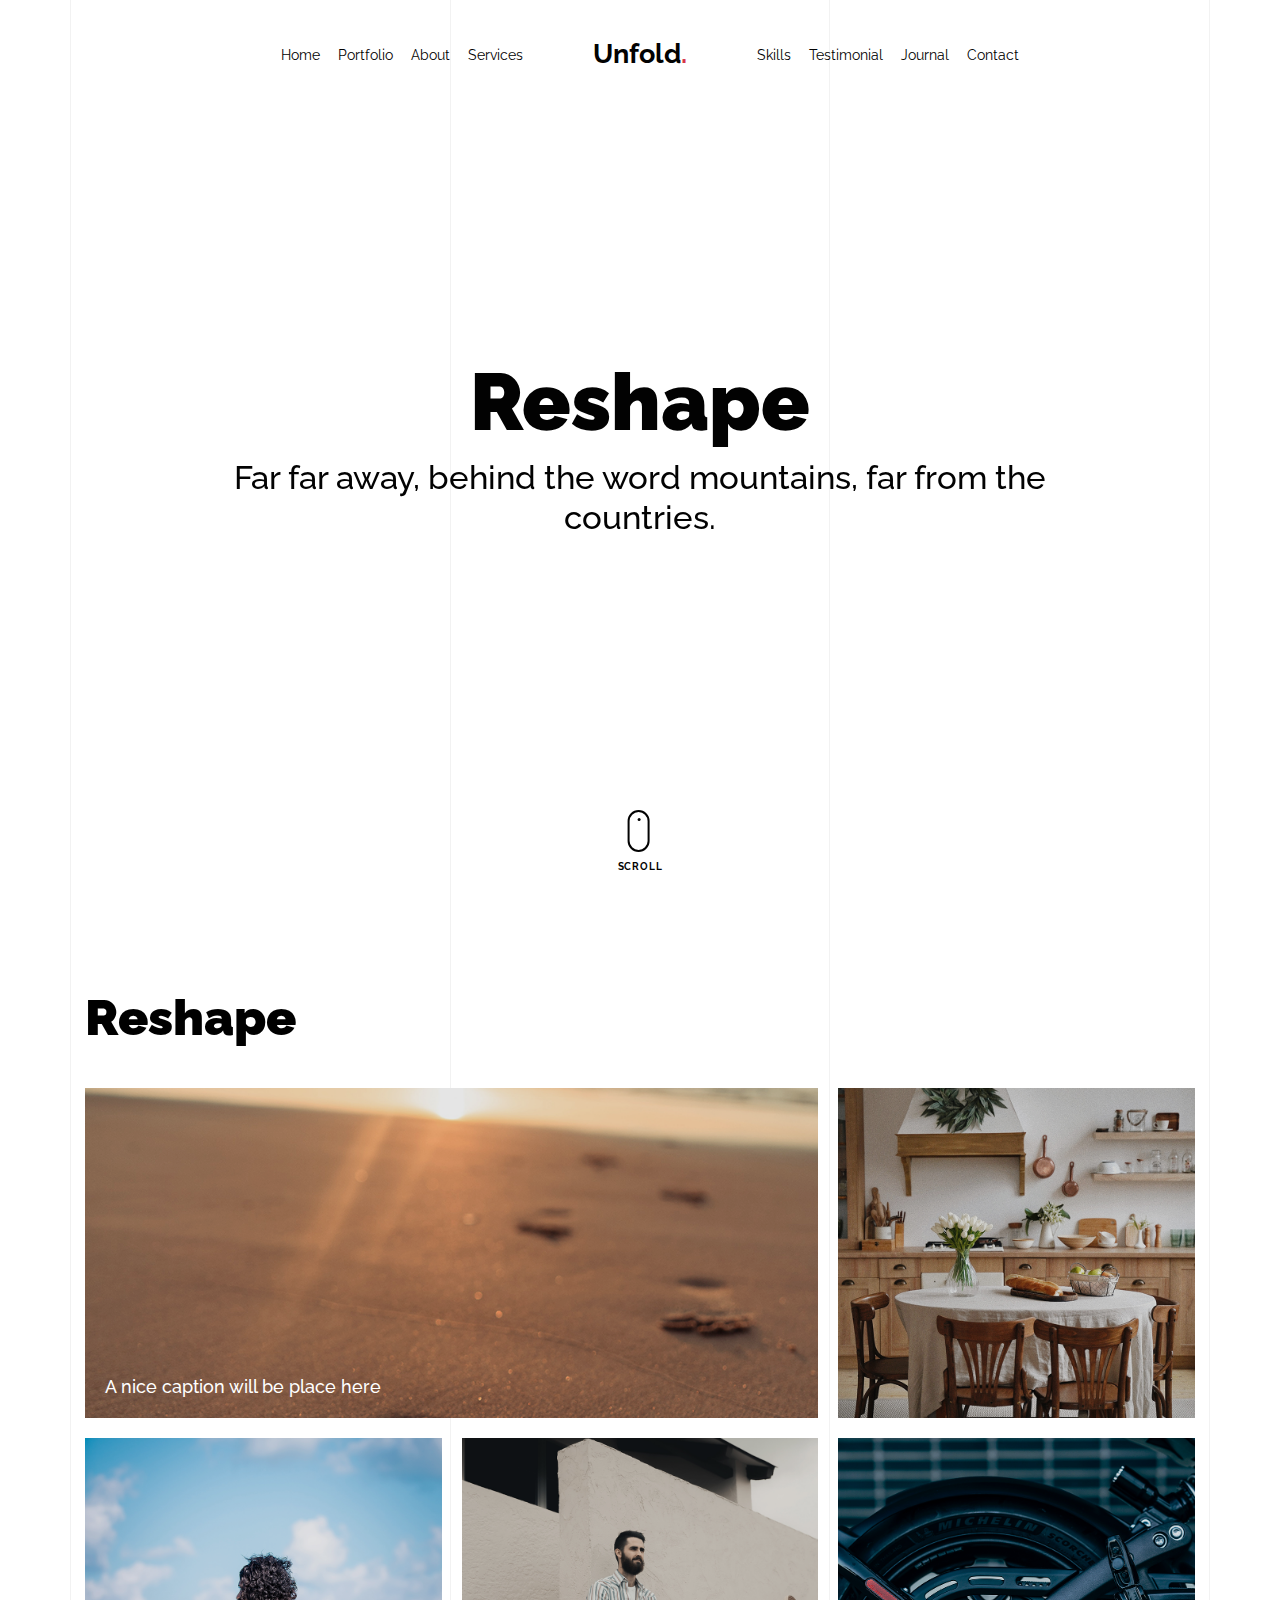
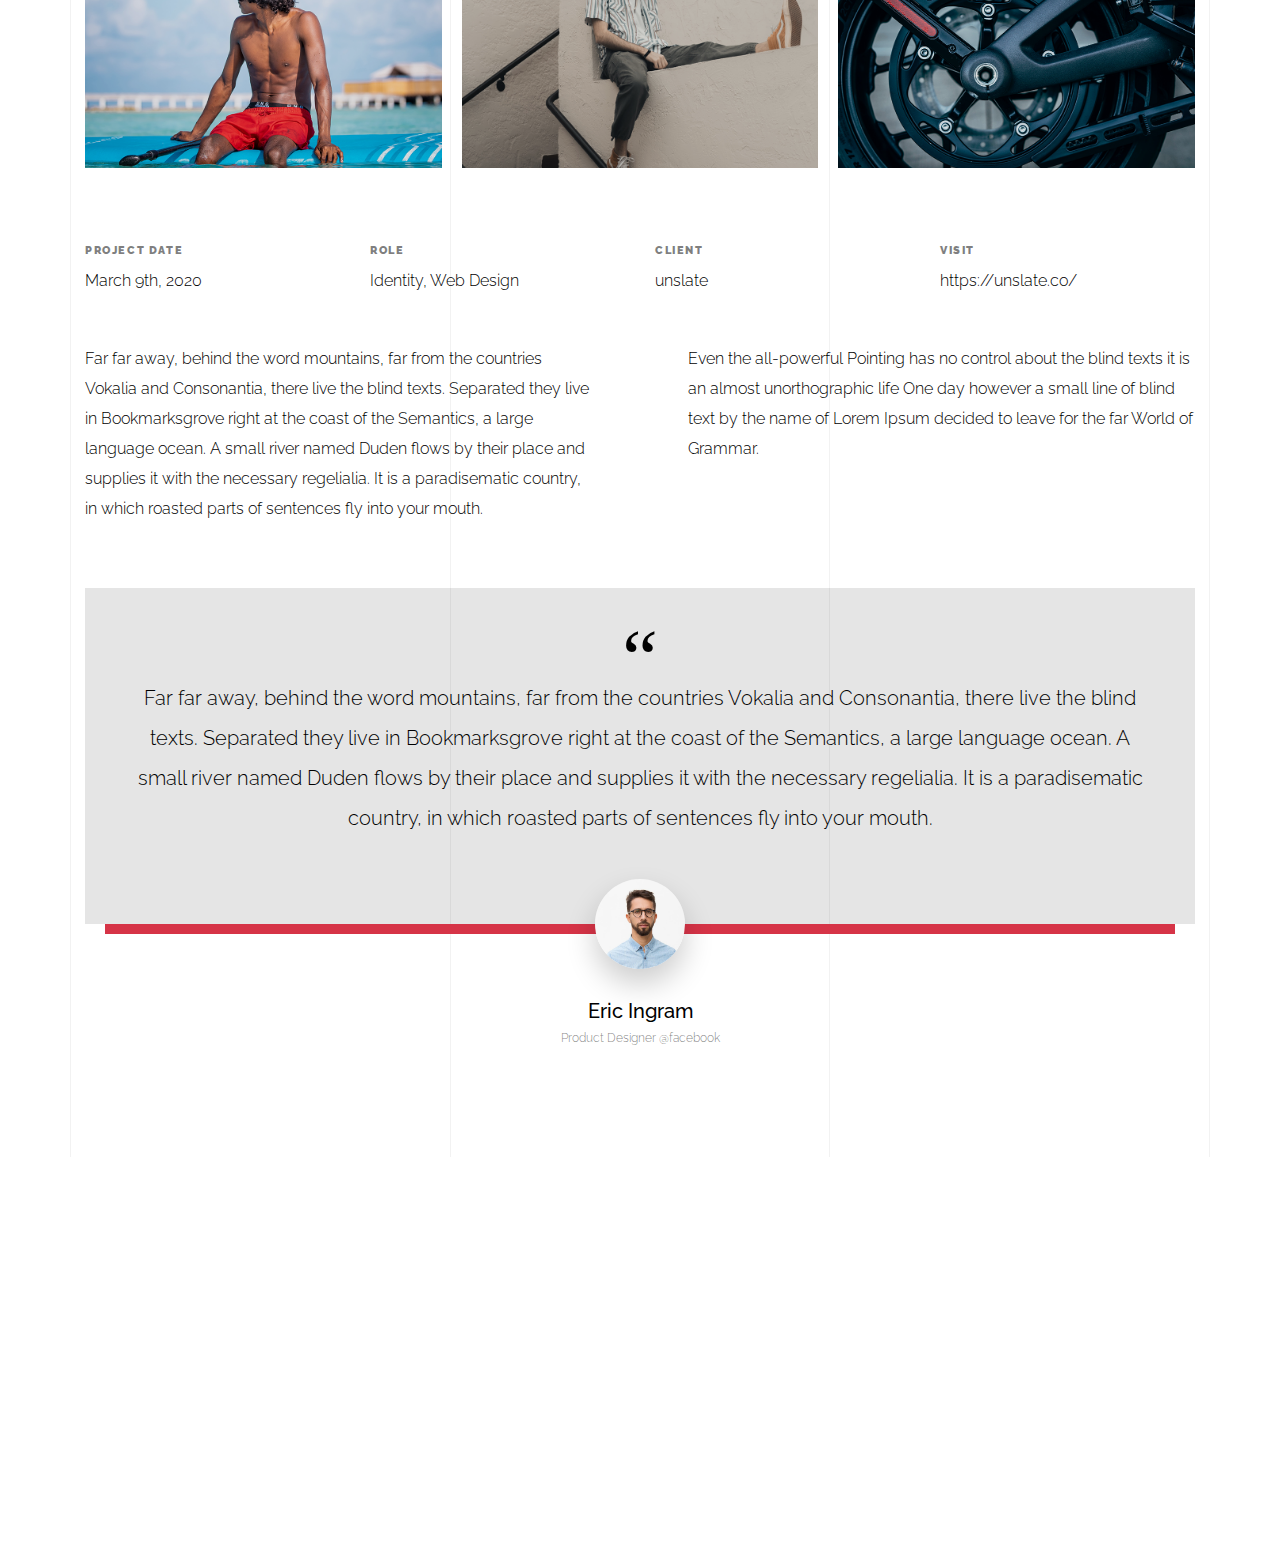
<file: light/portfolio-single-2.html>
<!doctype html>
<html lang="en">

<head>
  <title>Unfold &mdash; A onepage portfolio HTML template by Unslate.co</title>
  <meta charset="utf-8">
  <meta name="viewport" content="width=device-width, initial-scale=1, shrink-to-fit=no">

  <meta name="description" content="A onepage portfolio HTML template by Unslate.co">
  <meta name="keywords" content="html, css, javascript, jquery">
  <meta name="author" content="Unslate.co">

  <link rel="stylesheet" href="css/vendor/icomoon/style.css">
  <link rel="stylesheet" href="css/vendor/owl.carousel.min.css">
  <link rel="stylesheet" href="css/vendor/aos.css">
  <link rel="stylesheet" href="css/vendor/animate.min.css">
  <link rel="stylesheet" href="css/vendor/bootstrap.min.css">
  <link rel="stylesheet" href="css/vendor/jquery.fancybox.min.css">

  <!-- Theme Style -->
  <link rel="stylesheet" href="css/style.css">

</head>

<body data-spy="scroll" data-target=".site-nav-target" data-offset="200">

  <nav class="unslate_co--site-mobile-menu">
    <div class="close-wrap d-flex">
      <a href="#" class="d-flex ml-auto js-menu-toggle">
        <span class="close-label">Close</span>
        <div class="close-times">
          <span class="bar1"></span>
          <span class="bar2"></span>
        </div>
      </a>
    </div>
    <div class="site-mobile-inner"></div>
  </nav>

  <div class="unslate_co--site-wrap">

    <div class="unslate_co--site-inner">

      <div class="lines-wrap">
          <div class="lines-inner">
            <div class="lines"></div>
          </div>
        </div>
        <!-- END lines -->

      <nav class="unslate_co--site-nav dark site-nav-target">

        <div class="container">

          <div class="row align-items-center justify-content-between text-left">
            <div class="col-md-5 text-right">
              <ul class="site-nav-ul js-clone-nav text-left d-none d-lg-inline-block">
                <li class="has-children">
                  <a href="index.html#home-section" class="nav-link">Home</a>
                  <ul class="dropdown">
                    <li>
                      <a href="index.html">Hero Image BG</a>
                    </li>
                    <li>
                      <a href="index-video.html">Video BG</a>
                    </li>
                    <li>
                      <a href="index-hero-slider.html">Hero Slider</a>
                    </li>
                    <li>
                      <a href="index-sidebar-menu.html">Sidebar Menu</a>
                    </li>
                    <li>
                      <a href="index-right-menu.html">Right Menu</a>
                    </li>
                  </ul>
                </li>
                <li><a href="index.html#portfolio-section" class="nav-link">Portfolio</a></li>
                <li><a href="index.html#about-section" class="nav-link">About</a></li>
                <li><a href="index.html#services-section" class="nav-link">Services</a></li>
              </ul>
            </div>
            <div class="site-logo pos-absolute">
              <a href="index.html" class="unslate_co--site-logo">Unfold<span>.</span></a>
            </div>
            <div class="col-md-5 text-right text-lg-left">
              <ul class="site-nav-ul js-clone-nav text-left d-none d-lg-inline-block">
                <li><a href="index.html#skills-section" class="nav-link">Skills</a></li>
                <li><a href="index.html#testimonial-section" class="nav-link">Testimonial</a></li>
                <li><a href="index.html#journal-section" class="nav-link">Journal</a></li>
                <li><a href="index.html#contact-section" class="nav-link">Contact</a></li>
              </ul>

              <ul class="site-nav-ul-none-onepage text-right d-inline-block d-lg-none">
                <li><a href="#" class="js-menu-toggle">Menu</a></li>
              </ul>

            </div>
          </div>
        </div>

      </nav>
      <!-- END nav -->

      <div class="cover-v1 jarallax" style="" id="home-section">
        <div class="container">
          <div class="row align-items-center">

            <div class="col-md-10 mx-auto text-center">
              <h1 class="heading" data-aos="fade-up">Reshape</h1>
              <h2 class="subheading" data-aos="fade-up" data-aos-delay="100">Far far away, behind the word mountains, far from the countries.</h2>
            </div>

          </div>
        </div>

        <!-- dov -->
        <a href="#portfolio-single-section" class="mouse-wrap dark smoothscroll">
          <span class="mouse">
            <span class="scroll"></span>
          </span>
          <span class="mouse-label">Scroll</span>
        </a>

      </div>
      <!-- END .cover-v1 -->

      <div class="container">
        <div class="portfolio-single-wrap unslate_co--section" id="portfolio-single-section">
            <div class="portfolio-single-inner">
              <h2 class="heading-portfolio-single-h2">Reshape</h2>
              
              <div class="row gutter-v4 align-items-stretch mb-5">
                <div class="col-sm-6 col-md-6 col-lg-8 blog-post-entry">

                  <a href="images/post_1.jpg" class="grid-item blog-item w-100 h-100" data-fancybox="gal" data-caption="A nice caption will be place here">
                    <div class="overlay">
                      <div class="portfolio-item-content">
                        <h3>A nice caption will be place here</h3>
                      </div>
                    </div>
                    <img src="images/post_1.jpg" class="lazyload" alt="Image" />
                  </a>


                </div>
                <div class="col-sm-6 col-md-6 col-lg-4 blog-post-entry">
                  <a href="images/post_2.jpg" class="grid-item blog-item w-100 h-100" data-fancybox="gal">
                    <div class="overlay"></div>
                    <img src="images/post_2.jpg" class="lazyload" alt="Image" />
                  </a>
                </div>


                <div class="col-sm-6 col-md-6 col-lg-4 blog-post-entry">

                  <a href="images/post_3.jpg" class="grid-item blog-item w-100 h-100" data-fancybox="gal">
                    <div class="overlay"></div>
                    <img src="images/post_3.jpg" class="lazyload" alt="Image" />
                  </a>


                </div>
                <div class="col-sm-6 col-md-6 col-lg-4 blog-post-entry">
                  <a href="images/post_4.jpg" class="grid-item blog-item w-100 h-100" data-fancybox="gal">
                    <div class="overlay"></div>
                    <img src="images/post_4.jpg" class="lazyload" alt="Image" />
                  </a>
                </div>

                <div class="col-sm-6 col-md-6 col-lg-4 blog-post-entry">
                  <a href="images/post_5.jpg" class="grid-item blog-item w-100 h-100" data-fancybox="gal">
                    <div class="overlay"></div>
                    <img src="images/post_5.jpg" class="lazyload" alt="Image" />
                  </a>
                </div>


              </div>
              
              <div class="row justify-content-between mb-5">
                <div class="col-12 mb-5">
                  <div class="row">
                    <div class="col-sm-6 col-md-6 col-lg-3">
                      <div class="detail-v1">
                        <span class="detail-label">Project Date</span>
                        <span class="detail-val">March 9th, 2020</span>
                      </div>
                    </div>
                    <div class="col-sm-6 col-md-6 col-lg-3">
                      <div class="detail-v1">
                        <span class="detail-label">Role</span>
                        <span class="detail-val"><a href="#">Identity</a>, <a href="#">Web Design</a></span>
                      </div>
                    </div>
                    <div class="col-sm-6 col-md-6 col-lg-3">
                      <div class="detail-v1">
                        <span class="detail-label">Client</span>
                        <span class="detail-val">unslate</span>
                      </div>
                    </div>
                    <div class="col-sm-6 col-md-6 col-lg-3">
                      <div class="detail-v1">
                        <span class="detail-label">Visit</span>
                        <span class="detail-val"><a href="#">https://unslate.co/</a></span>
                      </div>
                    </div>
                  </div>
                </div>
                <div class="col-md-6 pr-md-5">
                  <p>Far far away, behind the word mountains, far from the countries Vokalia and Consonantia, there live the blind texts. Separated they live in Bookmarksgrove right at the coast of the Semantics, a large language ocean. A small river named Duden flows by their place and supplies it with the necessary regelialia. It is a paradisematic country, in which roasted parts of sentences fly into your mouth.</p>
                </div>
                <div class="col-md-6 pl-md-5">
                  <p>Even the all-powerful Pointing has no control about the blind texts it is an almost unorthographic life One day however a small line of blind text by the name of Lorem Ipsum decided to leave for the far World of Grammar.</p>
                </div>
              </div>

              <div class="row justify-content-center mb-5">
                <div class="col-md-12">
                  <div class="testimonial-v1">
                    <div class="testimonial-inner-bg">
                      <span class="quote">&ldquo;</span>
                      <blockquote>
                        Far far away, behind the word mountains, far from the countries Vokalia and Consonantia, there live the blind texts. Separated they live in Bookmarksgrove right at the coast of the Semantics, a large language ocean. A small river named Duden flows by their place and supplies it with the necessary regelialia. It is a paradisematic country, in which roasted parts of sentences fly into your mouth.
                      </blockquote>
                    </div>
                    
                    <div class="testimonial-author-info">
                      <img src="images/person_man_1.jpg" alt="Image">
                      <h3>Eric Ingram</h3>
                      <span class="d-block position">Product Designer @facebook</span>
                    </div>

                  </div>
                </div>
              </div>
              
            </div>
        </div>
      </div>
    </div> 

    <footer class="unslate_co--footer unslate_co--section">
      <div class="container">
        <div class="row justify-content-center">
          <div class="col-md-7">

            <div class="footer-site-logo"><a href="#">Unfold<span>.</span></a></div>

            <ul class="footer-site-social">
              <li><a href="#">Facebook</a></li>
              <li><a href="#">Twitter</a></li>
              <li><a href="#">Instagram</a></li>
              <li><a href="#">Dribbble</a></li>
              <li><a href="#">Behance</a></li>
            </ul>

            <p class="site-copyright">
              <small>&copy; 2020 <a href="#">Unfold</a>. All Rights Reserved. Design with <span class="icon-heart text-danger"></span> by <a href="#">Unslate.co</a>.</small>
            </p>

          </div>
        </div>
      </div>
    </footer>

  </div>

  <!-- Loader -->
  <div id="unslate_co--overlayer"></div>
  <div class="site-loader-wrap">
    <div class="site-loader"></div>
  </div>

  <script src="js/scripts-dist.js"></script>
  <script src="js/main.js"></script>

  <!-- Global site tag (gtag.js) - Google Analytics -->
<script async src="https://www.googletagmanager.com/gtag/js?id=UA-157808202-1"></script>
<script>
  window.dataLayer = window.dataLayer || [];
  function gtag(){dataLayer.push(arguments);}
  gtag('js', new Date());

  gtag('config', 'UA-157808202-1');
</script>

</body>

</html>
</file>
<file: css/vendor/icomoon/style.css>
@font-face {
  font-family: 'icomoon';
  src:  url('fonts/icomoon.eot?10si43');
  src:  url('fonts/icomoon.eot?10si43#iefix') format('embedded-opentype'),
    url('fonts/icomoon.ttf?10si43') format('truetype'),
    url('fonts/icomoon.woff?10si43') format('woff'),
    url('fonts/icomoon.svg?10si43#icomoon') format('svg');
  font-weight: normal;
  font-style: normal;
}

[class^="icon-"], [class*=" icon-"] {
  /* use !important to prevent issues with browser extensions that change fonts */
  font-family: 'icomoon' !important;
  speak: none;
  font-style: normal;
  font-weight: normal;
  font-variant: normal;
  text-transform: none;
  line-height: 1;

  /* Better Font Rendering =========== */
  -webkit-font-smoothing: antialiased;
  -moz-osx-font-smoothing: grayscale;
}

.icon-asterisk:before {
  content: "\f069";
}
.icon-plus:before {
  content: "\f067";
}
.icon-question:before {
  content: "\f128";
}
.icon-minus:before {
  content: "\f068";
}
.icon-glass:before {
  content: "\f000";
}
.icon-music:before {
  content: "\f001";
}
.icon-search:before {
  content: "\f002";
}
.icon-envelope-o:before {
  content: "\f003";
}
.icon-heart:before {
  content: "\f004";
}
.icon-star:before {
  content: "\f005";
}
.icon-star-o:before {
  content: "\f006";
}
.icon-user:before {
  content: "\f007";
}
.icon-film:before {
  content: "\f008";
}
.icon-th-large:before {
  content: "\f009";
}
.icon-th:before {
  content: "\f00a";
}
.icon-th-list:before {
  content: "\f00b";
}
.icon-check:before {
  content: "\f00c";
}
.icon-close:before {
  content: "\f00d";
}
.icon-remove:before {
  content: "\f00d";
}
.icon-times:before {
  content: "\f00d";
}
.icon-search-plus:before {
  content: "\f00e";
}
.icon-search-minus:before {
  content: "\f010";
}
.icon-power-off:before {
  content: "\f011";
}
.icon-signal:before {
  content: "\f012";
}
.icon-cog:before {
  content: "\f013";
}
.icon-gear:before {
  content: "\f013";
}
.icon-trash-o:before {
  content: "\f014";
}
.icon-home:before {
  content: "\f015";
}
.icon-file-o:before {
  content: "\f016";
}
.icon-clock-o:before {
  content: "\f017";
}
.icon-road:before {
  content: "\f018";
}
.icon-download:before {
  content: "\f019";
}
.icon-arrow-circle-o-down:before {
  content: "\f01a";
}
.icon-arrow-circle-o-up:before {
  content: "\f01b";
}
.icon-inbox:before {
  content: "\f01c";
}
.icon-play-circle-o:before {
  content: "\f01d";
}
.icon-repeat:before {
  content: "\f01e";
}
.icon-rotate-right:before {
  content: "\f01e";
}
.icon-refresh:before {
  content: "\f021";
}
.icon-list-alt:before {
  content: "\f022";
}
.icon-lock:before {
  content: "\f023";
}
.icon-flag:before {
  content: "\f024";
}
.icon-headphones:before {
  content: "\f025";
}
.icon-volume-off:before {
  content: "\f026";
}
.icon-volume-down:before {
  content: "\f027";
}
.icon-volume-up:before {
  content: "\f028";
}
.icon-qrcode:before {
  content: "\f029";
}
.icon-barcode:before {
  content: "\f02a";
}
.icon-tag:before {
  content: "\f02b";
}
.icon-tags:before {
  content: "\f02c";
}
.icon-book:before {
  content: "\f02d";
}
.icon-bookmark:before {
  content: "\f02e";
}
.icon-print:before {
  content: "\f02f";
}
.icon-camera:before {
  content: "\f030";
}
.icon-font:before {
  content: "\f031";
}
.icon-bold:before {
  content: "\f032";
}
.icon-italic:before {
  content: "\f033";
}
.icon-text-height:before {
  content: "\f034";
}
.icon-text-width:before {
  content: "\f035";
}
.icon-align-left:before {
  content: "\f036";
}
.icon-align-center:before {
  content: "\f037";
}
.icon-align-right:before {
  content: "\f038";
}
.icon-align-justify:before {
  content: "\f039";
}
.icon-list:before {
  content: "\f03a";
}
.icon-dedent:before {
  content: "\f03b";
}
.icon-outdent:before {
  content: "\f03b";
}
.icon-indent:before {
  content: "\f03c";
}
.icon-video-camera:before {
  content: "\f03d";
}
.icon-image:before {
  content: "\f03e";
}
.icon-photo:before {
  content: "\f03e";
}
.icon-picture-o:before {
  content: "\f03e";
}
.icon-pencil:before {
  content: "\f040";
}
.icon-map-marker:before {
  content: "\f041";
}
.icon-adjust:before {
  content: "\f042";
}
.icon-tint:before {
  content: "\f043";
}
.icon-edit:before {
  content: "\f044";
}
.icon-pencil-square-o:before {
  content: "\f044";
}
.icon-share-square-o:before {
  content: "\f045";
}
.icon-check-square-o:before {
  content: "\f046";
}
.icon-arrows:before {
  content: "\f047";
}
.icon-step-backward:before {
  content: "\f048";
}
.icon-fast-backward:before {
  content: "\f049";
}
.icon-backward:before {
  content: "\f04a";
}
.icon-play:before {
  content: "\f04b";
}
.icon-pause:before {
  content: "\f04c";
}
.icon-stop:before {
  content: "\f04d";
}
.icon-forward:before {
  content: "\f04e";
}
.icon-fast-forward:before {
  content: "\f050";
}
.icon-step-forward:before {
  content: "\f051";
}
.icon-eject:before {
  content: "\f052";
}
.icon-chevron-left:before {
  content: "\f053";
}
.icon-chevron-right:before {
  content: "\f054";
}
.icon-plus-circle:before {
  content: "\f055";
}
.icon-minus-circle:before {
  content: "\f056";
}
.icon-times-circle:before {
  content: "\f057";
}
.icon-check-circle:before {
  content: "\f058";
}
.icon-question-circle:before {
  content: "\f059";
}
.icon-info-circle:before {
  content: "\f05a";
}
.icon-crosshairs:before {
  content: "\f05b";
}
.icon-times-circle-o:before {
  content: "\f05c";
}
.icon-check-circle-o:before {
  content: "\f05d";
}
.icon-ban:before {
  content: "\f05e";
}
.icon-arrow-left:before {
  content: "\f060";
}
.icon-arrow-right:before {
  content: "\f061";
}
.icon-arrow-up:before {
  content: "\f062";
}
.icon-arrow-down:before {
  content: "\f063";
}
.icon-mail-forward:before {
  content: "\f064";
}
.icon-share:before {
  content: "\f064";
}
.icon-expand:before {
  content: "\f065";
}
.icon-compress:before {
  content: "\f066";
}
.icon-exclamation-circle:before {
  content: "\f06a";
}
.icon-gift:before {
  content: "\f06b";
}
.icon-leaf:before {
  content: "\f06c";
}
.icon-fire:before {
  content: "\f06d";
}
.icon-eye:before {
  content: "\f06e";
}
.icon-eye-slash:before {
  content: "\f070";
}
.icon-exclamation-triangle:before {
  content: "\f071";
}
.icon-warning:before {
  content: "\f071";
}
.icon-plane:before {
  content: "\f072";
}
.icon-calendar:before {
  content: "\f073";
}
.icon-random:before {
  content: "\f074";
}
.icon-comment:before {
  content: "\f075";
}
.icon-magnet:before {
  content: "\f076";
}
.icon-chevron-up:before {
  content: "\f077";
}
.icon-chevron-down:before {
  content: "\f078";
}
.icon-retweet:before {
  content: "\f079";
}
.icon-shopping-cart:before {
  content: "\f07a";
}
.icon-folder:before {
  content: "\f07b";
}
.icon-folder-open:before {
  content: "\f07c";
}
.icon-arrows-v:before {
  content: "\f07d";
}
.icon-arrows-h:before {
  content: "\f07e";
}
.icon-bar-chart:before {
  content: "\f080";
}
.icon-bar-chart-o:before {
  content: "\f080";
}
.icon-twitter-square:before {
  content: "\f081";
}
.icon-facebook-square:before {
  content: "\f082";
}
.icon-camera-retro:before {
  content: "\f083";
}
.icon-key:before {
  content: "\f084";
}
.icon-cogs:before {
  content: "\f085";
}
.icon-gears:before {
  content: "\f085";
}
.icon-comments:before {
  content: "\f086";
}
.icon-thumbs-o-up:before {
  content: "\f087";
}
.icon-thumbs-o-down:before {
  content: "\f088";
}
.icon-star-half:before {
  content: "\f089";
}
.icon-heart-o:before {
  content: "\f08a";
}
.icon-sign-out:before {
  content: "\f08b";
}
.icon-linkedin-square:before {
  content: "\f08c";
}
.icon-thumb-tack:before {
  content: "\f08d";
}
.icon-external-link:before {
  content: "\f08e";
}
.icon-sign-in:before {
  content: "\f090";
}
.icon-trophy:before {
  content: "\f091";
}
.icon-github-square:before {
  content: "\f092";
}
.icon-upload:before {
  content: "\f093";
}
.icon-lemon-o:before {
  content: "\f094";
}
.icon-phone:before {
  content: "\f095";
}
.icon-square-o:before {
  content: "\f096";
}
.icon-bookmark-o:before {
  content: "\f097";
}
.icon-phone-square:before {
  content: "\f098";
}
.icon-twitter:before {
  content: "\f099";
}
.icon-facebook:before {
  content: "\f09a";
}
.icon-facebook-f:before {
  content: "\f09a";
}
.icon-github:before {
  content: "\f09b";
}
.icon-unlock:before {
  content: "\f09c";
}
.icon-credit-card:before {
  content: "\f09d";
}
.icon-feed:before {
  content: "\f09e";
}
.icon-rss:before {
  content: "\f09e";
}
.icon-hdd-o:before {
  content: "\f0a0";
}
.icon-bullhorn:before {
  content: "\f0a1";
}
.icon-bell-o:before {
  content: "\f0a2";
}
.icon-certificate:before {
  content: "\f0a3";
}
.icon-hand-o-right:before {
  content: "\f0a4";
}
.icon-hand-o-left:before {
  content: "\f0a5";
}
.icon-hand-o-up:before {
  content: "\f0a6";
}
.icon-hand-o-down:before {
  content: "\f0a7";
}
.icon-arrow-circle-left:before {
  content: "\f0a8";
}
.icon-arrow-circle-right:before {
  content: "\f0a9";
}
.icon-arrow-circle-up:before {
  content: "\f0aa";
}
.icon-arrow-circle-down:before {
  content: "\f0ab";
}
.icon-globe:before {
  content: "\f0ac";
}
.icon-wrench:before {
  content: "\f0ad";
}
.icon-tasks:before {
  content: "\f0ae";
}
.icon-filter:before {
  content: "\f0b0";
}
.icon-briefcase:before {
  content: "\f0b1";
}
.icon-arrows-alt:before {
  content: "\f0b2";
}
.icon-group:before {
  content: "\f0c0";
}
.icon-users:before {
  content: "\f0c0";
}
.icon-chain:before {
  content: "\f0c1";
}
.icon-link:before {
  content: "\f0c1";
}
.icon-cloud:before {
  content: "\f0c2";
}
.icon-flask:before {
  content: "\f0c3";
}
.icon-cut:before {
  content: "\f0c4";
}
.icon-scissors:before {
  content: "\f0c4";
}
.icon-copy:before {
  content: "\f0c5";
}
.icon-files-o:before {
  content: "\f0c5";
}
.icon-paperclip:before {
  content: "\f0c6";
}
.icon-floppy-o:before {
  content: "\f0c7";
}
.icon-save:before {
  content: "\f0c7";
}
.icon-square:before {
  content: "\f0c8";
}
.icon-bars:before {
  content: "\f0c9";
}
.icon-navicon:before {
  content: "\f0c9";
}
.icon-reorder:before {
  content: "\f0c9";
}
.icon-list-ul:before {
  content: "\f0ca";
}
.icon-list-ol:before {
  content: "\f0cb";
}
.icon-strikethrough:before {
  content: "\f0cc";
}
.icon-underline:before {
  content: "\f0cd";
}
.icon-table:before {
  content: "\f0ce";
}
.icon-magic:before {
  content: "\f0d0";
}
.icon-truck:before {
  content: "\f0d1";
}
.icon-pinterest:before {
  content: "\f0d2";
}
.icon-pinterest-square:before {
  content: "\f0d3";
}
.icon-google-plus-square:before {
  content: "\f0d4";
}
.icon-google-plus:before {
  content: "\f0d5";
}
.icon-money:before {
  content: "\f0d6";
}
.icon-caret-down:before {
  content: "\f0d7";
}
.icon-caret-up:before {
  content: "\f0d8";
}
.icon-caret-left:before {
  content: "\f0d9";
}
.icon-caret-right:before {
  content: "\f0da";
}
.icon-columns:before {
  content: "\f0db";
}
.icon-sort:before {
  content: "\f0dc";
}
.icon-unsorted:before {
  content: "\f0dc";
}
.icon-sort-desc:before {
  content: "\f0dd";
}
.icon-sort-down:before {
  content: "\f0dd";
}
.icon-sort-asc:before {
  content: "\f0de";
}
.icon-sort-up:before {
  content: "\f0de";
}
.icon-envelope:before {
  content: "\f0e0";
}
.icon-linkedin:before {
  content: "\f0e1";
}
.icon-rotate-left:before {
  content: "\f0e2";
}
.icon-undo:before {
  content: "\f0e2";
}
.icon-gavel:before {
  content: "\f0e3";
}
.icon-legal:before {
  content: "\f0e3";
}
.icon-dashboard:before {
  content: "\f0e4";
}
.icon-tachometer:before {
  content: "\f0e4";
}
.icon-comment-o:before {
  content: "\f0e5";
}
.icon-comments-o:before {
  content: "\f0e6";
}
.icon-bolt:before {
  content: "\f0e7";
}
.icon-flash:before {
  content: "\f0e7";
}
.icon-sitemap:before {
  content: "\f0e8";
}
.icon-umbrella:before {
  content: "\f0e9";
}
.icon-clipboard:before {
  content: "\f0ea";
}
.icon-paste:before {
  content: "\f0ea";
}
.icon-lightbulb-o:before {
  content: "\f0eb";
}
.icon-exchange:before {
  content: "\f0ec";
}
.icon-cloud-download:before {
  content: "\f0ed";
}
.icon-cloud-upload:before {
  content: "\f0ee";
}
.icon-user-md:before {
  content: "\f0f0";
}
.icon-stethoscope:before {
  content: "\f0f1";
}
.icon-suitcase:before {
  content: "\f0f2";
}
.icon-bell:before {
  content: "\f0f3";
}
.icon-coffee:before {
  content: "\f0f4";
}
.icon-cutlery:before {
  content: "\f0f5";
}
.icon-file-text-o:before {
  content: "\f0f6";
}
.icon-building-o:before {
  content: "\f0f7";
}
.icon-hospital-o:before {
  content: "\f0f8";
}
.icon-ambulance:before {
  content: "\f0f9";
}
.icon-medkit:before {
  content: "\f0fa";
}
.icon-fighter-jet:before {
  content: "\f0fb";
}
.icon-beer:before {
  content: "\f0fc";
}
.icon-h-square:before {
  content: "\f0fd";
}
.icon-plus-square:before {
  content: "\f0fe";
}
.icon-angle-double-left:before {
  content: "\f100";
}
.icon-angle-double-right:before {
  content: "\f101";
}
.icon-angle-double-up:before {
  content: "\f102";
}
.icon-angle-double-down:before {
  content: "\f103";
}
.icon-angle-left:before {
  content: "\f104";
}
.icon-angle-right:before {
  content: "\f105";
}
.icon-angle-up:before {
  content: "\f106";
}
.icon-angle-down:before {
  content: "\f107";
}
.icon-desktop:before {
  content: "\f108";
}
.icon-laptop:before {
  content: "\f109";
}
.icon-tablet:before {
  content: "\f10a";
}
.icon-mobile:before {
  content: "\f10b";
}
.icon-mobile-phone:before {
  content: "\f10b";
}
.icon-circle-o:before {
  content: "\f10c";
}
.icon-quote-left:before {
  content: "\f10d";
}
.icon-quote-right:before {
  content: "\f10e";
}
.icon-spinner:before {
  content: "\f110";
}
.icon-circle:before {
  content: "\f111";
}
.icon-mail-reply:before {
  content: "\f112";
}
.icon-reply:before {
  content: "\f112";
}
.icon-github-alt:before {
  content: "\f113";
}
.icon-folder-o:before {
  content: "\f114";
}
.icon-folder-open-o:before {
  content: "\f115";
}
.icon-smile-o:before {
  content: "\f118";
}
.icon-frown-o:before {
  content: "\f119";
}
.icon-meh-o:before {
  content: "\f11a";
}
.icon-gamepad:before {
  content: "\f11b";
}
.icon-keyboard-o:before {
  content: "\f11c";
}
.icon-flag-o:before {
  content: "\f11d";
}
.icon-flag-checkered:before {
  content: "\f11e";
}
.icon-terminal:before {
  content: "\f120";
}
.icon-code:before {
  content: "\f121";
}
.icon-mail-reply-all:before {
  content: "\f122";
}
.icon-reply-all:before {
  content: "\f122";
}
.icon-star-half-empty:before {
  content: "\f123";
}
.icon-star-half-full:before {
  content: "\f123";
}
.icon-star-half-o:before {
  content: "\f123";
}
.icon-location-arrow:before {
  content: "\f124";
}
.icon-crop:before {
  content: "\f125";
}
.icon-code-fork:before {
  content: "\f126";
}
.icon-chain-broken:before {
  content: "\f127";
}
.icon-unlink:before {
  content: "\f127";
}
.icon-info:before {
  content: "\f129";
}
.icon-exclamation:before {
  content: "\f12a";
}
.icon-superscript:before {
  content: "\f12b";
}
.icon-subscript:before {
  content: "\f12c";
}
.icon-eraser:before {
  content: "\f12d";
}
.icon-puzzle-piece:before {
  content: "\f12e";
}
.icon-microphone:before {
  content: "\f130";
}
.icon-microphone-slash:before {
  content: "\f131";
}
.icon-shield:before {
  content: "\f132";
}
.icon-calendar-o:before {
  content: "\f133";
}
.icon-fire-extinguisher:before {
  content: "\f134";
}
.icon-rocket:before {
  content: "\f135";
}
.icon-maxcdn:before {
  content: "\f136";
}
.icon-chevron-circle-left:before {
  content: "\f137";
}
.icon-chevron-circle-right:before {
  content: "\f138";
}
.icon-chevron-circle-up:before {
  content: "\f139";
}
.icon-chevron-circle-down:before {
  content: "\f13a";
}
.icon-html5:before {
  content: "\f13b";
}
.icon-css3:before {
  content: "\f13c";
}
.icon-anchor:before {
  content: "\f13d";
}
.icon-unlock-alt:before {
  content: "\f13e";
}
.icon-bullseye:before {
  content: "\f140";
}
.icon-ellipsis-h:before {
  content: "\f141";
}
.icon-ellipsis-v:before {
  content: "\f142";
}
.icon-rss-square:before {
  content: "\f143";
}
.icon-play-circle:before {
  content: "\f144";
}
.icon-ticket:before {
  content: "\f145";
}
.icon-minus-square:before {
  content: "\f146";
}
.icon-minus-square-o:before {
  content: "\f147";
}
.icon-level-up:before {
  content: "\f148";
}
.icon-level-down:before {
  content: "\f149";
}
.icon-check-square:before {
  content: "\f14a";
}
.icon-pencil-square:before {
  content: "\f14b";
}
.icon-external-link-square:before {
  content: "\f14c";
}
.icon-share-square:before {
  content: "\f14d";
}
.icon-compass:before {
  content: "\f14e";
}
.icon-caret-square-o-down:before {
  content: "\f150";
}
.icon-toggle-down:before {
  content: "\f150";
}
.icon-caret-square-o-up:before {
  content: "\f151";
}
.icon-toggle-up:before {
  content: "\f151";
}
.icon-caret-square-o-right:before {
  content: "\f152";
}
.icon-toggle-right:before {
  content: "\f152";
}
.icon-eur:before {
  content: "\f153";
}
.icon-euro:before {
  content: "\f153";
}
.icon-gbp:before {
  content: "\f154";
}
.icon-dollar:before {
  content: "\f155";
}
.icon-usd:before {
  content: "\f155";
}
.icon-inr:before {
  content: "\f156";
}
.icon-rupee:before {
  content: "\f156";
}
.icon-cny:before {
  content: "\f157";
}
.icon-jpy:before {
  content: "\f157";
}
.icon-rmb:before {
  content: "\f157";
}
.icon-yen:before {
  content: "\f157";
}
.icon-rouble:before {
  content: "\f158";
}
.icon-rub:before {
  content: "\f158";
}
.icon-ruble:before {
  content: "\f158";
}
.icon-krw:before {
  content: "\f159";
}
.icon-won:before {
  content: "\f159";
}
.icon-bitcoin:before {
  content: "\f15a";
}
.icon-btc:before {
  content: "\f15a";
}
.icon-file:before {
  content: "\f15b";
}
.icon-file-text:before {
  content: "\f15c";
}
.icon-sort-alpha-asc:before {
  content: "\f15d";
}
.icon-sort-alpha-desc:before {
  content: "\f15e";
}
.icon-sort-amount-asc:before {
  content: "\f160";
}
.icon-sort-amount-desc:before {
  content: "\f161";
}
.icon-sort-numeric-asc:before {
  content: "\f162";
}
.icon-sort-numeric-desc:before {
  content: "\f163";
}
.icon-thumbs-up:before {
  content: "\f164";
}
.icon-thumbs-down:before {
  content: "\f165";
}
.icon-youtube-square:before {
  content: "\f166";
}
.icon-youtube:before {
  content: "\f167";
}
.icon-xing:before {
  content: "\f168";
}
.icon-xing-square:before {
  content: "\f169";
}
.icon-youtube-play:before {
  content: "\f16a";
}
.icon-dropbox:before {
  content: "\f16b";
}
.icon-stack-overflow:before {
  content: "\f16c";
}
.icon-instagram:before {
  content: "\f16d";
}
.icon-flickr:before {
  content: "\f16e";
}
.icon-adn:before {
  content: "\f170";
}
.icon-bitbucket:before {
  content: "\f171";
}
.icon-bitbucket-square:before {
  content: "\f172";
}
.icon-tumblr:before {
  content: "\f173";
}
.icon-tumblr-square:before {
  content: "\f174";
}
.icon-long-arrow-down:before {
  content: "\f175";
}
.icon-long-arrow-up:before {
  content: "\f176";
}
.icon-long-arrow-left:before {
  content: "\f177";
}
.icon-long-arrow-right:before {
  content: "\f178";
}
.icon-apple:before {
  content: "\f179";
}
.icon-windows:before {
  content: "\f17a";
}
.icon-android:before {
  content: "\f17b";
}
.icon-linux:before {
  content: "\f17c";
}
.icon-dribbble:before {
  content: "\f17d";
}
.icon-skype:before {
  content: "\f17e";
}
.icon-foursquare:before {
  content: "\f180";
}
.icon-trello:before {
  content: "\f181";
}
.icon-female:before {
  content: "\f182";
}
.icon-male:before {
  content: "\f183";
}
.icon-gittip:before {
  content: "\f184";
}
.icon-gratipay:before {
  content: "\f184";
}
.icon-sun-o:before {
  content: "\f185";
}
.icon-moon-o:before {
  content: "\f186";
}
.icon-archive:before {
  content: "\f187";
}
.icon-bug:before {
  content: "\f188";
}
.icon-vk:before {
  content: "\f189";
}
.icon-weibo:before {
  content: "\f18a";
}
.icon-renren:before {
  content: "\f18b";
}
.icon-pagelines:before {
  content: "\f18c";
}
.icon-stack-exchange:before {
  content: "\f18d";
}
.icon-arrow-circle-o-right:before {
  content: "\f18e";
}
.icon-arrow-circle-o-left:before {
  content: "\f190";
}
.icon-caret-square-o-left:before {
  content: "\f191";
}
.icon-toggle-left:before {
  content: "\f191";
}
.icon-dot-circle-o:before {
  content: "\f192";
}
.icon-wheelchair:before {
  content: "\f193";
}
.icon-vimeo-square:before {
  content: "\f194";
}
.icon-try:before {
  content: "\f195";
}
.icon-turkish-lira:before {
  content: "\f195";
}
.icon-plus-square-o:before {
  content: "\f196";
}
.icon-space-shuttle:before {
  content: "\f197";
}
.icon-slack:before {
  content: "\f198";
}
.icon-envelope-square:before {
  content: "\f199";
}
.icon-wordpress:before {
  content: "\f19a";
}
.icon-openid:before {
  content: "\f19b";
}
.icon-bank:before {
  content: "\f19c";
}
.icon-institution:before {
  content: "\f19c";
}
.icon-university:before {
  content: "\f19c";
}
.icon-graduation-cap:before {
  content: "\f19d";
}
.icon-mortar-board:before {
  content: "\f19d";
}
.icon-yahoo:before {
  content: "\f19e";
}
.icon-google:before {
  content: "\f1a0";
}
.icon-reddit:before {
  content: "\f1a1";
}
.icon-reddit-square:before {
  content: "\f1a2";
}
.icon-stumbleupon-circle:before {
  content: "\f1a3";
}
.icon-stumbleupon:before {
  content: "\f1a4";
}
.icon-delicious:before {
  content: "\f1a5";
}
.icon-digg:before {
  content: "\f1a6";
}
.icon-pied-piper-pp:before {
  content: "\f1a7";
}
.icon-pied-piper-alt:before {
  content: "\f1a8";
}
.icon-drupal:before {
  content: "\f1a9";
}
.icon-joomla:before {
  content: "\f1aa";
}
.icon-language:before {
  content: "\f1ab";
}
.icon-fax:before {
  content: "\f1ac";
}
.icon-building:before {
  content: "\f1ad";
}
.icon-child:before {
  content: "\f1ae";
}
.icon-paw:before {
  content: "\f1b0";
}
.icon-spoon:before {
  content: "\f1b1";
}
.icon-cube:before {
  content: "\f1b2";
}
.icon-cubes:before {
  content: "\f1b3";
}
.icon-behance:before {
  content: "\f1b4";
}
.icon-behance-square:before {
  content: "\f1b5";
}
.icon-steam:before {
  content: "\f1b6";
}
.icon-steam-square:before {
  content: "\f1b7";
}
.icon-recycle:before {
  content: "\f1b8";
}
.icon-automobile:before {
  content: "\f1b9";
}
.icon-car:before {
  content: "\f1b9";
}
.icon-cab:before {
  content: "\f1ba";
}
.icon-taxi:before {
  content: "\f1ba";
}
.icon-tree:before {
  content: "\f1bb";
}
.icon-spotify:before {
  content: "\f1bc";
}
.icon-deviantart:before {
  content: "\f1bd";
}
.icon-soundcloud:before {
  content: "\f1be";
}
.icon-database:before {
  content: "\f1c0";
}
.icon-file-pdf-o:before {
  content: "\f1c1";
}
.icon-file-word-o:before {
  content: "\f1c2";
}
.icon-file-excel-o:before {
  content: "\f1c3";
}
.icon-file-powerpoint-o:before {
  content: "\f1c4";
}
.icon-file-image-o:before {
  content: "\f1c5";
}
.icon-file-photo-o:before {
  content: "\f1c5";
}
.icon-file-picture-o:before {
  content: "\f1c5";
}
.icon-file-archive-o:before {
  content: "\f1c6";
}
.icon-file-zip-o:before {
  content: "\f1c6";
}
.icon-file-audio-o:before {
  content: "\f1c7";
}
.icon-file-sound-o:before {
  content: "\f1c7";
}
.icon-file-movie-o:before {
  content: "\f1c8";
}
.icon-file-video-o:before {
  content: "\f1c8";
}
.icon-file-code-o:before {
  content: "\f1c9";
}
.icon-vine:before {
  content: "\f1ca";
}
.icon-codepen:before {
  content: "\f1cb";
}
.icon-jsfiddle:before {
  content: "\f1cc";
}
.icon-life-bouy:before {
  content: "\f1cd";
}
.icon-life-buoy:before {
  content: "\f1cd";
}
.icon-life-ring:before {
  content: "\f1cd";
}
.icon-life-saver:before {
  content: "\f1cd";
}
.icon-support:before {
  content: "\f1cd";
}
.icon-circle-o-notch:before {
  content: "\f1ce";
}
.icon-ra:before {
  content: "\f1d0";
}
.icon-rebel:before {
  content: "\f1d0";
}
.icon-resistance:before {
  content: "\f1d0";
}
.icon-empire:before {
  content: "\f1d1";
}
.icon-ge:before {
  content: "\f1d1";
}
.icon-git-square:before {
  content: "\f1d2";
}
.icon-git:before {
  content: "\f1d3";
}
.icon-hacker-news:before {
  content: "\f1d4";
}
.icon-y-combinator-square:before {
  content: "\f1d4";
}
.icon-yc-square:before {
  content: "\f1d4";
}
.icon-tencent-weibo:before {
  content: "\f1d5";
}
.icon-qq:before {
  content: "\f1d6";
}
.icon-wechat:before {
  content: "\f1d7";
}
.icon-weixin:before {
  content: "\f1d7";
}
.icon-paper-plane:before {
  content: "\f1d8";
}
.icon-send:before {
  content: "\f1d8";
}
.icon-paper-plane-o:before {
  content: "\f1d9";
}
.icon-send-o:before {
  content: "\f1d9";
}
.icon-history:before {
  content: "\f1da";
}
.icon-circle-thin:before {
  content: "\f1db";
}
.icon-header:before {
  content: "\f1dc";
}
.icon-paragraph:before {
  content: "\f1dd";
}
.icon-sliders:before {
  content: "\f1de";
}
.icon-share-alt:before {
  content: "\f1e0";
}
.icon-share-alt-square:before {
  content: "\f1e1";
}
.icon-bomb:before {
  content: "\f1e2";
}
.icon-futbol-o:before {
  content: "\f1e3";
}
.icon-soccer-ball-o:before {
  content: "\f1e3";
}
.icon-tty:before {
  content: "\f1e4";
}
.icon-binoculars:before {
  content: "\f1e5";
}
.icon-plug:before {
  content: "\f1e6";
}
.icon-slideshare:before {
  content: "\f1e7";
}
.icon-twitch:before {
  content: "\f1e8";
}
.icon-yelp:before {
  content: "\f1e9";
}
.icon-newspaper-o:before {
  content: "\f1ea";
}
.icon-wifi:before {
  content: "\f1eb";
}
.icon-calculator:before {
  content: "\f1ec";
}
.icon-paypal:before {
  content: "\f1ed";
}
.icon-google-wallet:before {
  content: "\f1ee";
}
.icon-cc-visa:before {
  content: "\f1f0";
}
.icon-cc-mastercard:before {
  content: "\f1f1";
}
.icon-cc-discover:before {
  content: "\f1f2";
}
.icon-cc-amex:before {
  content: "\f1f3";
}
.icon-cc-paypal:before {
  content: "\f1f4";
}
.icon-cc-stripe:before {
  content: "\f1f5";
}
.icon-bell-slash:before {
  content: "\f1f6";
}
.icon-bell-slash-o:before {
  content: "\f1f7";
}
.icon-trash:before {
  content: "\f1f8";
}
.icon-copyright:before {
  content: "\f1f9";
}
.icon-at:before {
  content: "\f1fa";
}
.icon-eyedropper:before {
  content: "\f1fb";
}
.icon-paint-brush:before {
  content: "\f1fc";
}
.icon-birthday-cake:before {
  content: "\f1fd";
}
.icon-area-chart:before {
  content: "\f1fe";
}
.icon-pie-chart:before {
  content: "\f200";
}
.icon-line-chart:before {
  content: "\f201";
}
.icon-lastfm:before {
  content: "\f202";
}
.icon-lastfm-square:before {
  content: "\f203";
}
.icon-toggle-off:before {
  content: "\f204";
}
.icon-toggle-on:before {
  content: "\f205";
}
.icon-bicycle:before {
  content: "\f206";
}
.icon-bus:before {
  content: "\f207";
}
.icon-ioxhost:before {
  content: "\f208";
}
.icon-angellist:before {
  content: "\f209";
}
.icon-cc:before {
  content: "\f20a";
}
.icon-ils:before {
  content: "\f20b";
}
.icon-shekel:before {
  content: "\f20b";
}
.icon-sheqel:before {
  content: "\f20b";
}
.icon-meanpath:before {
  content: "\f20c";
}
.icon-buysellads:before {
  content: "\f20d";
}
.icon-connectdevelop:before {
  content: "\f20e";
}
.icon-dashcube:before {
  content: "\f210";
}
.icon-forumbee:before {
  content: "\f211";
}
.icon-leanpub:before {
  content: "\f212";
}
.icon-sellsy:before {
  content: "\f213";
}
.icon-shirtsinbulk:before {
  content: "\f214";
}
.icon-simplybuilt:before {
  content: "\f215";
}
.icon-skyatlas:before {
  content: "\f216";
}
.icon-cart-plus:before {
  content: "\f217";
}
.icon-cart-arrow-down:before {
  content: "\f218";
}
.icon-diamond:before {
  content: "\f219";
}
.icon-ship:before {
  content: "\f21a";
}
.icon-user-secret:before {
  content: "\f21b";
}
.icon-motorcycle:before {
  content: "\f21c";
}
.icon-street-view:before {
  content: "\f21d";
}
.icon-heartbeat:before {
  content: "\f21e";
}
.icon-venus:before {
  content: "\f221";
}
.icon-mars:before {
  content: "\f222";
}
.icon-mercury:before {
  content: "\f223";
}
.icon-intersex:before {
  content: "\f224";
}
.icon-transgender:before {
  content: "\f224";
}
.icon-transgender-alt:before {
  content: "\f225";
}
.icon-venus-double:before {
  content: "\f226";
}
.icon-mars-double:before {
  content: "\f227";
}
.icon-venus-mars:before {
  content: "\f228";
}
.icon-mars-stroke:before {
  content: "\f229";
}
.icon-mars-stroke-v:before {
  content: "\f22a";
}
.icon-mars-stroke-h:before {
  content: "\f22b";
}
.icon-neuter:before {
  content: "\f22c";
}
.icon-genderless:before {
  content: "\f22d";
}
.icon-facebook-official:before {
  content: "\f230";
}
.icon-pinterest-p:before {
  content: "\f231";
}
.icon-whatsapp:before {
  content: "\f232";
}
.icon-server:before {
  content: "\f233";
}
.icon-user-plus:before {
  content: "\f234";
}
.icon-user-times:before {
  content: "\f235";
}
.icon-bed:before {
  content: "\f236";
}
.icon-hotel:before {
  content: "\f236";
}
.icon-viacoin:before {
  content: "\f237";
}
.icon-train:before {
  content: "\f238";
}
.icon-subway:before {
  content: "\f239";
}
.icon-medium:before {
  content: "\f23a";
}
.icon-y-combinator:before {
  content: "\f23b";
}
.icon-yc:before {
  content: "\f23b";
}
.icon-optin-monster:before {
  content: "\f23c";
}
.icon-opencart:before {
  content: "\f23d";
}
.icon-expeditedssl:before {
  content: "\f23e";
}
.icon-battery:before {
  content: "\f240";
}
.icon-battery-4:before {
  content: "\f240";
}
.icon-battery-full:before {
  content: "\f240";
}
.icon-battery-3:before {
  content: "\f241";
}
.icon-battery-three-quarters:before {
  content: "\f241";
}
.icon-battery-2:before {
  content: "\f242";
}
.icon-battery-half:before {
  content: "\f242";
}
.icon-battery-1:before {
  content: "\f243";
}
.icon-battery-quarter:before {
  content: "\f243";
}
.icon-battery-0:before {
  content: "\f244";
}
.icon-battery-empty:before {
  content: "\f244";
}
.icon-mouse-pointer:before {
  content: "\f245";
}
.icon-i-cursor:before {
  content: "\f246";
}
.icon-object-group:before {
  content: "\f247";
}
.icon-object-ungroup:before {
  content: "\f248";
}
.icon-sticky-note:before {
  content: "\f249";
}
.icon-sticky-note-o:before {
  content: "\f24a";
}
.icon-cc-jcb:before {
  content: "\f24b";
}
.icon-cc-diners-club:before {
  content: "\f24c";
}
.icon-clone:before {
  content: "\f24d";
}
.icon-balance-scale:before {
  content: "\f24e";
}
.icon-hourglass-o:before {
  content: "\f250";
}
.icon-hourglass-1:before {
  content: "\f251";
}
.icon-hourglass-start:before {
  content: "\f251";
}
.icon-hourglass-2:before {
  content: "\f252";
}
.icon-hourglass-half:before {
  content: "\f252";
}
.icon-hourglass-3:before {
  content: "\f253";
}
.icon-hourglass-end:before {
  content: "\f253";
}
.icon-hourglass:before {
  content: "\f254";
}
.icon-hand-grab-o:before {
  content: "\f255";
}
.icon-hand-rock-o:before {
  content: "\f255";
}
.icon-hand-paper-o:before {
  content: "\f256";
}
.icon-hand-stop-o:before {
  content: "\f256";
}
.icon-hand-scissors-o:before {
  content: "\f257";
}
.icon-hand-lizard-o:before {
  content: "\f258";
}
.icon-hand-spock-o:before {
  content: "\f259";
}
.icon-hand-pointer-o:before {
  content: "\f25a";
}
.icon-hand-peace-o:before {
  content: "\f25b";
}
.icon-trademark:before {
  content: "\f25c";
}
.icon-registered:before {
  content: "\f25d";
}
.icon-creative-commons:before {
  content: "\f25e";
}
.icon-gg:before {
  content: "\f260";
}
.icon-gg-circle:before {
  content: "\f261";
}
.icon-tripadvisor:before {
  content: "\f262";
}
.icon-odnoklassniki:before {
  content: "\f263";
}
.icon-odnoklassniki-square:before {
  content: "\f264";
}
.icon-get-pocket:before {
  content: "\f265";
}
.icon-wikipedia-w:before {
  content: "\f266";
}
.icon-safari:before {
  content: "\f267";
}
.icon-chrome:before {
  content: "\f268";
}
.icon-firefox:before {
  content: "\f269";
}
.icon-opera:before {
  content: "\f26a";
}
.icon-internet-explorer:before {
  content: "\f26b";
}
.icon-television:before {
  content: "\f26c";
}
.icon-tv:before {
  content: "\f26c";
}
.icon-contao:before {
  content: "\f26d";
}
.icon-500px:before {
  content: "\f26e";
}
.icon-amazon:before {
  content: "\f270";
}
.icon-calendar-plus-o:before {
  content: "\f271";
}
.icon-calendar-minus-o:before {
  content: "\f272";
}
.icon-calendar-times-o:before {
  content: "\f273";
}
.icon-calendar-check-o:before {
  content: "\f274";
}
.icon-industry:before {
  content: "\f275";
}
.icon-map-pin:before {
  content: "\f276";
}
.icon-map-signs:before {
  content: "\f277";
}
.icon-map-o:before {
  content: "\f278";
}
.icon-map:before {
  content: "\f279";
}
.icon-commenting:before {
  content: "\f27a";
}
.icon-commenting-o:before {
  content: "\f27b";
}
.icon-houzz:before {
  content: "\f27c";
}
.icon-vimeo:before {
  content: "\f27d";
}
.icon-black-tie:before {
  content: "\f27e";
}
.icon-fonticons:before {
  content: "\f280";
}
.icon-reddit-alien:before {
  content: "\f281";
}
.icon-edge:before {
  content: "\f282";
}
.icon-credit-card-alt:before {
  content: "\f283";
}
.icon-codiepie:before {
  content: "\f284";
}
.icon-modx:before {
  content: "\f285";
}
.icon-fort-awesome:before {
  content: "\f286";
}
.icon-usb:before {
  content: "\f287";
}
.icon-product-hunt:before {
  content: "\f288";
}
.icon-mixcloud:before {
  content: "\f289";
}
.icon-scribd:before {
  content: "\f28a";
}
.icon-pause-circle:before {
  content: "\f28b";
}
.icon-pause-circle-o:before {
  content: "\f28c";
}
.icon-stop-circle:before {
  content: "\f28d";
}
.icon-stop-circle-o:before {
  content: "\f28e";
}
.icon-shopping-bag:before {
  content: "\f290";
}
.icon-shopping-basket:before {
  content: "\f291";
}
.icon-hashtag:before {
  content: "\f292";
}
.icon-bluetooth:before {
  content: "\f293";
}
.icon-bluetooth-b:before {
  content: "\f294";
}
.icon-percent:before {
  content: "\f295";
}
.icon-gitlab:before {
  content: "\f296";
}
.icon-wpbeginner:before {
  content: "\f297";
}
.icon-wpforms:before {
  content: "\f298";
}
.icon-envira:before {
  content: "\f299";
}
.icon-universal-access:before {
  content: "\f29a";
}
.icon-wheelchair-alt:before {
  content: "\f29b";
}
.icon-question-circle-o:before {
  content: "\f29c";
}
.icon-blind:before {
  content: "\f29d";
}
.icon-audio-description:before {
  content: "\f29e";
}
.icon-volume-control-phone:before {
  content: "\f2a0";
}
.icon-braille:before {
  content: "\f2a1";
}
.icon-assistive-listening-systems:before {
  content: "\f2a2";
}
.icon-american-sign-language-interpreting:before {
  content: "\f2a3";
}
.icon-asl-interpreting:before {
  content: "\f2a3";
}
.icon-deaf:before {
  content: "\f2a4";
}
.icon-deafness:before {
  content: "\f2a4";
}
.icon-hard-of-hearing:before {
  content: "\f2a4";
}
.icon-glide:before {
  content: "\f2a5";
}
.icon-glide-g:before {
  content: "\f2a6";
}
.icon-sign-language:before {
  content: "\f2a7";
}
.icon-signing:before {
  content: "\f2a7";
}
.icon-low-vision:before {
  content: "\f2a8";
}
.icon-viadeo:before {
  content: "\f2a9";
}
.icon-viadeo-square:before {
  content: "\f2aa";
}
.icon-snapchat:before {
  content: "\f2ab";
}
.icon-snapchat-ghost:before {
  content: "\f2ac";
}
.icon-snapchat-square:before {
  content: "\f2ad";
}
.icon-pied-piper:before {
  content: "\f2ae";
}
.icon-first-order:before {
  content: "\f2b0";
}
.icon-yoast:before {
  content: "\f2b1";
}
.icon-themeisle:before {
  content: "\f2b2";
}
.icon-google-plus-circle:before {
  content: "\f2b3";
}
.icon-google-plus-official:before {
  content: "\f2b3";
}
.icon-fa:before {
  content: "\f2b4";
}
.icon-font-awesome:before {
  content: "\f2b4";
}
.icon-handshake-o:before {
  content: "\f2b5";
}
.icon-envelope-open:before {
  content: "\f2b6";
}
.icon-envelope-open-o:before {
  content: "\f2b7";
}
.icon-linode:before {
  content: "\f2b8";
}
.icon-address-book:before {
  content: "\f2b9";
}
.icon-address-book-o:before {
  content: "\f2ba";
}
.icon-address-card:before {
  content: "\f2bb";
}
.icon-vcard:before {
  content: "\f2bb";
}
.icon-address-card-o:before {
  content: "\f2bc";
}
.icon-vcard-o:before {
  content: "\f2bc";
}
.icon-user-circle:before {
  content: "\f2bd";
}
.icon-user-circle-o:before {
  content: "\f2be";
}
.icon-user-o:before {
  content: "\f2c0";
}
.icon-id-badge:before {
  content: "\f2c1";
}
.icon-drivers-license:before {
  content: "\f2c2";
}
.icon-id-card:before {
  content: "\f2c2";
}
.icon-drivers-license-o:before {
  content: "\f2c3";
}
.icon-id-card-o:before {
  content: "\f2c3";
}
.icon-quora:before {
  content: "\f2c4";
}
.icon-free-code-camp:before {
  content: "\f2c5";
}
.icon-telegram:before {
  content: "\f2c6";
}
.icon-thermometer:before {
  content: "\f2c7";
}
.icon-thermometer-4:before {
  content: "\f2c7";
}
.icon-thermometer-full:before {
  content: "\f2c7";
}
.icon-thermometer-3:before {
  content: "\f2c8";
}
.icon-thermometer-three-quarters:before {
  content: "\f2c8";
}
.icon-thermometer-2:before {
  content: "\f2c9";
}
.icon-thermometer-half:before {
  content: "\f2c9";
}
.icon-thermometer-1:before {
  content: "\f2ca";
}
.icon-thermometer-quarter:before {
  content: "\f2ca";
}
.icon-thermometer-0:before {
  content: "\f2cb";
}
.icon-thermometer-empty:before {
  content: "\f2cb";
}
.icon-shower:before {
  content: "\f2cc";
}
.icon-bath:before {
  content: "\f2cd";
}
.icon-bathtub:before {
  content: "\f2cd";
}
.icon-s15:before {
  content: "\f2cd";
}
.icon-podcast:before {
  content: "\f2ce";
}
.icon-window-maximize:before {
  content: "\f2d0";
}
.icon-window-minimize:before {
  content: "\f2d1";
}
.icon-window-restore:before {
  content: "\f2d2";
}
.icon-times-rectangle:before {
  content: "\f2d3";
}
.icon-window-close:before {
  content: "\f2d3";
}
.icon-times-rectangle-o:before {
  content: "\f2d4";
}
.icon-window-close-o:before {
  content: "\f2d4";
}
.icon-bandcamp:before {
  content: "\f2d5";
}
.icon-grav:before {
  content: "\f2d6";
}
.icon-etsy:before {
  content: "\f2d7";
}
.icon-imdb:before {
  content: "\f2d8";
}
.icon-ravelry:before {
  content: "\f2d9";
}
.icon-eercast:before {
  content: "\f2da";
}
.icon-microchip:before {
  content: "\f2db";
}
.icon-snowflake-o:before {
  content: "\f2dc";
}
.icon-superpowers:before {
  content: "\f2dd";
}
.icon-wpexplorer:before {
  content: "\f2de";
}
.icon-meetup:before {
  content: "\f2e0";
}
.icon-3d_rotation:before {
  content: "\e84d";
}
.icon-ac_unit:before {
  content: "\eb3b";
}
.icon-alarm:before {
  content: "\e855";
}
.icon-access_alarms:before {
  content: "\e191";
}
.icon-schedule:before {
  content: "\e8b5";
}
.icon-accessibility:before {
  content: "\e84e";
}
.icon-accessible:before {
  content: "\e914";
}
.icon-account_balance:before {
  content: "\e84f";
}
.icon-account_balance_wallet:before {
  content: "\e850";
}
.icon-account_box:before {
  content: "\e851";
}
.icon-account_circle:before {
  content: "\e853";
}
.icon-adb:before {
  content: "\e60e";
}
.icon-add:before {
  content: "\e145";
}
.icon-add_a_photo:before {
  content: "\e439";
}
.icon-alarm_add:before {
  content: "\e856";
}
.icon-add_alert:before {
  content: "\e003";
}
.icon-add_box:before {
  content: "\e146";
}
.icon-add_circle:before {
  content: "\e147";
}
.icon-control_point:before {
  content: "\e3ba";
}
.icon-add_location:before {
  content: "\e567";
}
.icon-add_shopping_cart:before {
  content: "\e854";
}
.icon-queue:before {
  content: "\e03c";
}
.icon-add_to_queue:before {
  content: "\e05c";
}
.icon-adjust2:before {
  content: "\e39e";
}
.icon-airline_seat_flat:before {
  content: "\e630";
}
.icon-airline_seat_flat_angled:before {
  content: "\e631";
}
.icon-airline_seat_individual_suite:before {
  content: "\e632";
}
.icon-airline_seat_legroom_extra:before {
  content: "\e633";
}
.icon-airline_seat_legroom_normal:before {
  content: "\e634";
}
.icon-airline_seat_legroom_reduced:before {
  content: "\e635";
}
.icon-airline_seat_recline_extra:before {
  content: "\e636";
}
.icon-airline_seat_recline_normal:before {
  content: "\e637";
}
.icon-flight:before {
  content: "\e539";
}
.icon-airplanemode_inactive:before {
  content: "\e194";
}
.icon-airplay:before {
  content: "\e055";
}
.icon-airport_shuttle:before {
  content: "\eb3c";
}
.icon-alarm_off:before {
  content: "\e857";
}
.icon-alarm_on:before {
  content: "\e858";
}
.icon-album:before {
  content: "\e019";
}
.icon-all_inclusive:before {
  content: "\eb3d";
}
.icon-all_out:before {
  content: "\e90b";
}
.icon-android2:before {
  content: "\e859";
}
.icon-announcement:before {
  content: "\e85a";
}
.icon-apps:before {
  content: "\e5c3";
}
.icon-archive2:before {
  content: "\e149";
}
.icon-arrow_back:before {
  content: "\e5c4";
}
.icon-arrow_downward:before {
  content: "\e5db";
}
.icon-arrow_drop_down:before {
  content: "\e5c5";
}
.icon-arrow_drop_down_circle:before {
  content: "\e5c6";
}
.icon-arrow_drop_up:before {
  content: "\e5c7";
}
.icon-arrow_forward:before {
  content: "\e5c8";
}
.icon-arrow_upward:before {
  content: "\e5d8";
}
.icon-art_track:before {
  content: "\e060";
}
.icon-aspect_ratio:before {
  content: "\e85b";
}
.icon-poll:before {
  content: "\e801";
}
.icon-assignment:before {
  content: "\e85d";
}
.icon-assignment_ind:before {
  content: "\e85e";
}
.icon-assignment_late:before {
  content: "\e85f";
}
.icon-assignment_return:before {
  content: "\e860";
}
.icon-assignment_returned:before {
  content: "\e861";
}
.icon-assignment_turned_in:before {
  content: "\e862";
}
.icon-assistant:before {
  content: "\e39f";
}
.icon-flag2:before {
  content: "\e153";
}
.icon-attach_file:before {
  content: "\e226";
}
.icon-attach_money:before {
  content: "\e227";
}
.icon-attachment:before {
  content: "\e2bc";
}
.icon-audiotrack:before {
  content: "\e3a1";
}
.icon-autorenew:before {
  content: "\e863";
}
.icon-av_timer:before {
  content: "\e01b";
}
.icon-backspace:before {
  content: "\e14a";
}
.icon-cloud_upload:before {
  content: "\e2c3";
}
.icon-battery_alert:before {
  content: "\e19c";
}
.icon-battery_charging_full:before {
  content: "\e1a3";
}
.icon-battery_std:before {
  content: "\e1a5";
}
.icon-battery_unknown:before {
  content: "\e1a6";
}
.icon-beach_access:before {
  content: "\eb3e";
}
.icon-beenhere:before {
  content: "\e52d";
}
.icon-block:before {
  content: "\e14b";
}
.icon-bluetooth2:before {
  content: "\e1a7";
}
.icon-bluetooth_searching:before {
  content: "\e1aa";
}
.icon-bluetooth_connected:before {
  content: "\e1a8";
}
.icon-bluetooth_disabled:before {
  content: "\e1a9";
}
.icon-blur_circular:before {
  content: "\e3a2";
}
.icon-blur_linear:before {
  content: "\e3a3";
}
.icon-blur_off:before {
  content: "\e3a4";
}
.icon-blur_on:before {
  content: "\e3a5";
}
.icon-class:before {
  content: "\e86e";
}
.icon-turned_in:before {
  content: "\e8e6";
}
.icon-turned_in_not:before {
  content: "\e8e7";
}
.icon-border_all:before {
  content: "\e228";
}
.icon-border_bottom:before {
  content: "\e229";
}
.icon-border_clear:before {
  content: "\e22a";
}
.icon-border_color:before {
  content: "\e22b";
}
.icon-border_horizontal:before {
  content: "\e22c";
}
.icon-border_inner:before {
  content: "\e22d";
}
.icon-border_left:before {
  content: "\e22e";
}
.icon-border_outer:before {
  content: "\e22f";
}
.icon-border_right:before {
  content: "\e230";
}
.icon-border_style:before {
  content: "\e231";
}
.icon-border_top:before {
  content: "\e232";
}
.icon-border_vertical:before {
  content: "\e233";
}
.icon-branding_watermark:before {
  content: "\e06b";
}
.icon-brightness_1:before {
  content: "\e3a6";
}
.icon-brightness_2:before {
  content: "\e3a7";
}
.icon-brightness_3:before {
  content: "\e3a8";
}
.icon-brightness_4:before {
  content: "\e3a9";
}
.icon-brightness_low:before {
  content: "\e1ad";
}
.icon-brightness_medium:before {
  content: "\e1ae";
}
.icon-brightness_high:before {
  content: "\e1ac";
}
.icon-brightness_auto:before {
  content: "\e1ab";
}
.icon-broken_image:before {
  content: "\e3ad";
}
.icon-brush:before {
  content: "\e3ae";
}
.icon-bubble_chart:before {
  content: "\e6dd";
}
.icon-bug_report:before {
  content: "\e868";
}
.icon-build:before {
  content: "\e869";
}
.icon-burst_mode:before {
  content: "\e43c";
}
.icon-domain:before {
  content: "\e7ee";
}
.icon-business_center:before {
  content: "\eb3f";
}
.icon-cached:before {
  content: "\e86a";
}
.icon-cake:before {
  content: "\e7e9";
}
.icon-phone2:before {
  content: "\e0cd";
}
.icon-call_end:before {
  content: "\e0b1";
}
.icon-call_made:before {
  content: "\e0b2";
}
.icon-merge_type:before {
  content: "\e252";
}
.icon-call_missed:before {
  content: "\e0b4";
}
.icon-call_missed_outgoing:before {
  content: "\e0e4";
}
.icon-call_received:before {
  content: "\e0b5";
}
.icon-call_split:before {
  content: "\e0b6";
}
.icon-call_to_action:before {
  content: "\e06c";
}
.icon-camera2:before {
  content: "\e3af";
}
.icon-photo_camera:before {
  content: "\e412";
}
.icon-camera_enhance:before {
  content: "\e8fc";
}
.icon-camera_front:before {
  content: "\e3b1";
}
.icon-camera_rear:before {
  content: "\e3b2";
}
.icon-camera_roll:before {
  content: "\e3b3";
}
.icon-cancel:before {
  content: "\e5c9";
}
.icon-redeem:before {
  content: "\e8b1";
}
.icon-card_membership:before {
  content: "\e8f7";
}
.icon-card_travel:before {
  content: "\e8f8";
}
.icon-casino:before {
  content: "\eb40";
}
.icon-cast:before {
  content: "\e307";
}
.icon-cast_connected:before {
  content: "\e308";
}
.icon-center_focus_strong:before {
  content: "\e3b4";
}
.icon-center_focus_weak:before {
  content: "\e3b5";
}
.icon-change_history:before {
  content: "\e86b";
}
.icon-chat:before {
  content: "\e0b7";
}
.icon-chat_bubble:before {
  content: "\e0ca";
}
.icon-chat_bubble_outline:before {
  content: "\e0cb";
}
.icon-check2:before {
  content: "\e5ca";
}
.icon-check_box:before {
  content: "\e834";
}
.icon-check_box_outline_blank:before {
  content: "\e835";
}
.icon-check_circle:before {
  content: "\e86c";
}
.icon-navigate_before:before {
  content: "\e408";
}
.icon-navigate_next:before {
  content: "\e409";
}
.icon-child_care:before {
  content: "\eb41";
}
.icon-child_friendly:before {
  content: "\eb42";
}
.icon-chrome_reader_mode:before {
  content: "\e86d";
}
.icon-close2:before {
  content: "\e5cd";
}
.icon-clear_all:before {
  content: "\e0b8";
}
.icon-closed_caption:before {
  content: "\e01c";
}
.icon-wb_cloudy:before {
  content: "\e42d";
}
.icon-cloud_circle:before {
  content: "\e2be";
}
.icon-cloud_done:before {
  content: "\e2bf";
}
.icon-cloud_download:before {
  content: "\e2c0";
}
.icon-cloud_off:before {
  content: "\e2c1";
}
.icon-cloud_queue:before {
  content: "\e2c2";
}
.icon-code2:before {
  content: "\e86f";
}
.icon-photo_library:before {
  content: "\e413";
}
.icon-collections_bookmark:before {
  content: "\e431";
}
.icon-palette:before {
  content: "\e40a";
}
.icon-colorize:before {
  content: "\e3b8";
}
.icon-comment2:before {
  content: "\e0b9";
}
.icon-compare:before {
  content: "\e3b9";
}
.icon-compare_arrows:before {
  content: "\e915";
}
.icon-laptop2:before {
  content: "\e31e";
}
.icon-confirmation_number:before {
  content: "\e638";
}
.icon-contact_mail:before {
  content: "\e0d0";
}
.icon-contact_phone:before {
  content: "\e0cf";
}
.icon-contacts:before {
  content: "\e0ba";
}
.icon-content_copy:before {
  content: "\e14d";
}
.icon-content_cut:before {
  content: "\e14e";
}
.icon-content_paste:before {
  content: "\e14f";
}
.icon-control_point_duplicate:before {
  content: "\e3bb";
}
.icon-copyright2:before {
  content: "\e90c";
}
.icon-mode_edit:before {
  content: "\e254";
}
.icon-create_new_folder:before {
  content: "\e2cc";
}
.icon-payment:before {
  content: "\e8a1";
}
.icon-crop2:before {
  content: "\e3be";
}
.icon-crop_16_9:before {
  content: "\e3bc";
}
.icon-crop_3_2:before {
  content: "\e3bd";
}
.icon-crop_landscape:before {
  content: "\e3c3";
}
.icon-crop_7_5:before {
  content: "\e3c0";
}
.icon-crop_din:before {
  content: "\e3c1";
}
.icon-crop_free:before {
  content: "\e3c2";
}
.icon-crop_original:before {
  content: "\e3c4";
}
.icon-crop_portrait:before {
  content: "\e3c5";
}
.icon-crop_rotate:before {
  content: "\e437";
}
.icon-crop_square:before {
  content: "\e3c6";
}
.icon-dashboard2:before {
  content: "\e871";
}
.icon-data_usage:before {
  content: "\e1af";
}
.icon-date_range:before {
  content: "\e916";
}
.icon-dehaze:before {
  content: "\e3c7";
}
.icon-delete:before {
  content: "\e872";
}
.icon-delete_forever:before {
  content: "\e92b";
}
.icon-delete_sweep:before {
  content: "\e16c";
}
.icon-description:before {
  content: "\e873";
}
.icon-desktop_mac:before {
  content: "\e30b";
}
.icon-desktop_windows:before {
  content: "\e30c";
}
.icon-details:before {
  content: "\e3c8";
}
.icon-developer_board:before {
  content: "\e30d";
}
.icon-developer_mode:before {
  content: "\e1b0";
}
.icon-device_hub:before {
  content: "\e335";
}
.icon-phonelink:before {
  content: "\e326";
}
.icon-devices_other:before {
  content: "\e337";
}
.icon-dialer_sip:before {
  content: "\e0bb";
}
.icon-dialpad:before {
  content: "\e0bc";
}
.icon-directions:before {
  content: "\e52e";
}
.icon-directions_bike:before {
  content: "\e52f";
}
.icon-directions_boat:before {
  content: "\e532";
}
.icon-directions_bus:before {
  content: "\e530";
}
.icon-directions_car:before {
  content: "\e531";
}
.icon-directions_railway:before {
  content: "\e534";
}
.icon-directions_run:before {
  content: "\e566";
}
.icon-directions_transit:before {
  content: "\e535";
}
.icon-directions_walk:before {
  content: "\e536";
}
.icon-disc_full:before {
  content: "\e610";
}
.icon-dns:before {
  content: "\e875";
}
.icon-not_interested:before {
  content: "\e033";
}
.icon-do_not_disturb_alt:before {
  content: "\e611";
}
.icon-do_not_disturb_off:before {
  content: "\e643";
}
.icon-remove_circle:before {
  content: "\e15c";
}
.icon-dock:before {
  content: "\e30e";
}
.icon-done:before {
  content: "\e876";
}
.icon-done_all:before {
  content: "\e877";
}
.icon-donut_large:before {
  content: "\e917";
}
.icon-donut_small:before {
  content: "\e918";
}
.icon-drafts:before {
  content: "\e151";
}
.icon-drag_handle:before {
  content: "\e25d";
}
.icon-time_to_leave:before {
  content: "\e62c";
}
.icon-dvr:before {
  content: "\e1b2";
}
.icon-edit_location:before {
  content: "\e568";
}
.icon-eject2:before {
  content: "\e8fb";
}
.icon-markunread:before {
  content: "\e159";
}
.icon-enhanced_encryption:before {
  content: "\e63f";
}
.icon-equalizer:before {
  content: "\e01d";
}
.icon-error:before {
  content: "\e000";
}
.icon-error_outline:before {
  content: "\e001";
}
.icon-euro_symbol:before {
  content: "\e926";
}
.icon-ev_station:before {
  content: "\e56d";
}
.icon-insert_invitation:before {
  content: "\e24f";
}
.icon-event_available:before {
  content: "\e614";
}
.icon-event_busy:before {
  content: "\e615";
}
.icon-event_note:before {
  content: "\e616";
}
.icon-event_seat:before {
  content: "\e903";
}
.icon-exit_to_app:before {
  content: "\e879";
}
.icon-expand_less:before {
  content: "\e5ce";
}
.icon-expand_more:before {
  content: "\e5cf";
}
.icon-explicit:before {
  content: "\e01e";
}
.icon-explore:before {
  content: "\e87a";
}
.icon-exposure:before {
  content: "\e3ca";
}
.icon-exposure_neg_1:before {
  content: "\e3cb";
}
.icon-exposure_neg_2:before {
  content: "\e3cc";
}
.icon-exposure_plus_1:before {
  content: "\e3cd";
}
.icon-exposure_plus_2:before {
  content: "\e3ce";
}
.icon-exposure_zero:before {
  content: "\e3cf";
}
.icon-extension:before {
  content: "\e87b";
}
.icon-face:before {
  content: "\e87c";
}
.icon-fast_forward:before {
  content: "\e01f";
}
.icon-fast_rewind:before {
  content: "\e020";
}
.icon-favorite:before {
  content: "\e87d";
}
.icon-favorite_border:before {
  content: "\e87e";
}
.icon-featured_play_list:before {
  content: "\e06d";
}
.icon-featured_video:before {
  content: "\e06e";
}
.icon-sms_failed:before {
  content: "\e626";
}
.icon-fiber_dvr:before {
  content: "\e05d";
}
.icon-fiber_manual_record:before {
  content: "\e061";
}
.icon-fiber_new:before {
  content: "\e05e";
}
.icon-fiber_pin:before {
  content: "\e06a";
}
.icon-fiber_smart_record:before {
  content: "\e062";
}
.icon-get_app:before {
  content: "\e884";
}
.icon-file_upload:before {
  content: "\e2c6";
}
.icon-filter2:before {
  content: "\e3d3";
}
.icon-filter_1:before {
  content: "\e3d0";
}
.icon-filter_2:before {
  content: "\e3d1";
}
.icon-filter_3:before {
  content: "\e3d2";
}
.icon-filter_4:before {
  content: "\e3d4";
}
.icon-filter_5:before {
  content: "\e3d5";
}
.icon-filter_6:before {
  content: "\e3d6";
}
.icon-filter_7:before {
  content: "\e3d7";
}
.icon-filter_8:before {
  content: "\e3d8";
}
.icon-filter_9:before {
  content: "\e3d9";
}
.icon-filter_9_plus:before {
  content: "\e3da";
}
.icon-filter_b_and_w:before {
  content: "\e3db";
}
.icon-filter_center_focus:before {
  content: "\e3dc";
}
.icon-filter_drama:before {
  content: "\e3dd";
}
.icon-filter_frames:before {
  content: "\e3de";
}
.icon-terrain:before {
  content: "\e564";
}
.icon-filter_list:before {
  content: "\e152";
}
.icon-filter_none:before {
  content: "\e3e0";
}
.icon-filter_tilt_shift:before {
  content: "\e3e2";
}
.icon-filter_vintage:before {
  content: "\e3e3";
}
.icon-find_in_page:before {
  content: "\e880";
}
.icon-find_replace:before {
  content: "\e881";
}
.icon-fingerprint:before {
  content: "\e90d";
}
.icon-first_page:before {
  content: "\e5dc";
}
.icon-fitness_center:before {
  content: "\eb43";
}
.icon-flare:before {
  content: "\e3e4";
}
.icon-flash_auto:before {
  content: "\e3e5";
}
.icon-flash_off:before {
  content: "\e3e6";
}
.icon-flash_on:before {
  content: "\e3e7";
}
.icon-flight_land:before {
  content: "\e904";
}
.icon-flight_takeoff:before {
  content: "\e905";
}
.icon-flip:before {
  content: "\e3e8";
}
.icon-flip_to_back:before {
  content: "\e882";
}
.icon-flip_to_front:before {
  content: "\e883";
}
.icon-folder2:before {
  content: "\e2c7";
}
.icon-folder_open:before {
  content: "\e2c8";
}
.icon-folder_shared:before {
  content: "\e2c9";
}
.icon-folder_special:before {
  content: "\e617";
}
.icon-font_download:before {
  content: "\e167";
}
.icon-format_align_center:before {
  content: "\e234";
}
.icon-format_align_justify:before {
  content: "\e235";
}
.icon-format_align_left:before {
  content: "\e236";
}
.icon-format_align_right:before {
  content: "\e237";
}
.icon-format_bold:before {
  content: "\e238";
}
.icon-format_clear:before {
  content: "\e239";
}
.icon-format_color_fill:before {
  content: "\e23a";
}
.icon-format_color_reset:before {
  content: "\e23b";
}
.icon-format_color_text:before {
  content: "\e23c";
}
.icon-format_indent_decrease:before {
  content: "\e23d";
}
.icon-format_indent_increase:before {
  content: "\e23e";
}
.icon-format_italic:before {
  content: "\e23f";
}
.icon-format_line_spacing:before {
  content: "\e240";
}
.icon-format_list_bulleted:before {
  content: "\e241";
}
.icon-format_list_numbered:before {
  content: "\e242";
}
.icon-format_paint:before {
  content: "\e243";
}
.icon-format_quote:before {
  content: "\e244";
}
.icon-format_shapes:before {
  content: "\e25e";
}
.icon-format_size:before {
  content: "\e245";
}
.icon-format_strikethrough:before {
  content: "\e246";
}
.icon-format_textdirection_l_to_r:before {
  content: "\e247";
}
.icon-format_textdirection_r_to_l:before {
  content: "\e248";
}
.icon-format_underlined:before {
  content: "\e249";
}
.icon-question_answer:before {
  content: "\e8af";
}
.icon-forward2:before {
  content: "\e154";
}
.icon-forward_10:before {
  content: "\e056";
}
.icon-forward_30:before {
  content: "\e057";
}
.icon-forward_5:before {
  content: "\e058";
}
.icon-free_breakfast:before {
  content: "\eb44";
}
.icon-fullscreen:before {
  content: "\e5d0";
}
.icon-fullscreen_exit:before {
  content: "\e5d1";
}
.icon-functions:before {
  content: "\e24a";
}
.icon-g_translate:before {
  content: "\e927";
}
.icon-games:before {
  content: "\e021";
}
.icon-gavel2:before {
  content: "\e90e";
}
.icon-gesture:before {
  content: "\e155";
}
.icon-gif:before {
  content: "\e908";
}
.icon-goat:before {
  content: "\e900";
}
.icon-golf_course:before {
  content: "\eb45";
}
.icon-my_location:before {
  content: "\e55c";
}
.icon-location_searching:before {
  content: "\e1b7";
}
.icon-location_disabled:before {
  content: "\e1b6";
}
.icon-star2:before {
  content: "\e838";
}
.icon-gradient:before {
  content: "\e3e9";
}
.icon-grain:before {
  content: "\e3ea";
}
.icon-graphic_eq:before {
  content: "\e1b8";
}
.icon-grid_off:before {
  content: "\e3eb";
}
.icon-grid_on:before {
  content: "\e3ec";
}
.icon-people:before {
  content: "\e7fb";
}
.icon-group_add:before {
  content: "\e7f0";
}
.icon-group_work:before {
  content: "\e886";
}
.icon-hd:before {
  content: "\e052";
}
.icon-hdr_off:before {
  content: "\e3ed";
}
.icon-hdr_on:before {
  content: "\e3ee";
}
.icon-hdr_strong:before {
  content: "\e3f1";
}
.icon-hdr_weak:before {
  content: "\e3f2";
}
.icon-headset:before {
  content: "\e310";
}
.icon-headset_mic:before {
  content: "\e311";
}
.icon-healing:before {
  content: "\e3f3";
}
.icon-hearing:before {
  content: "\e023";
}
.icon-help:before {
  content: "\e887";
}
.icon-help_outline:before {
  content: "\e8fd";
}
.icon-high_quality:before {
  content: "\e024";
}
.icon-highlight:before {
  content: "\e25f";
}
.icon-highlight_off:before {
  content: "\e888";
}
.icon-restore:before {
  content: "\e8b3";
}
.icon-home2:before {
  content: "\e88a";
}
.icon-hot_tub:before {
  content: "\eb46";
}
.icon-local_hotel:before {
  content: "\e549";
}
.icon-hourglass_empty:before {
  content: "\e88b";
}
.icon-hourglass_full:before {
  content: "\e88c";
}
.icon-http:before {
  content: "\e902";
}
.icon-lock2:before {
  content: "\e897";
}
.icon-photo2:before {
  content: "\e410";
}
.icon-image_aspect_ratio:before {
  content: "\e3f5";
}
.icon-import_contacts:before {
  content: "\e0e0";
}
.icon-import_export:before {
  content: "\e0c3";
}
.icon-important_devices:before {
  content: "\e912";
}
.icon-inbox2:before {
  content: "\e156";
}
.icon-indeterminate_check_box:before {
  content: "\e909";
}
.icon-info2:before {
  content: "\e88e";
}
.icon-info_outline:before {
  content: "\e88f";
}
.icon-input:before {
  content: "\e890";
}
.icon-insert_comment:before {
  content: "\e24c";
}
.icon-insert_drive_file:before {
  content: "\e24d";
}
.icon-tag_faces:before {
  content: "\e420";
}
.icon-link2:before {
  content: "\e157";
}
.icon-invert_colors:before {
  content: "\e891";
}
.icon-invert_colors_off:before {
  content: "\e0c4";
}
.icon-iso:before {
  content: "\e3f6";
}
.icon-keyboard:before {
  content: "\e312";
}
.icon-keyboard_arrow_down:before {
  content: "\e313";
}
.icon-keyboard_arrow_left:before {
  content: "\e314";
}
.icon-keyboard_arrow_right:before {
  content: "\e315";
}
.icon-keyboard_arrow_up:before {
  content: "\e316";
}
.icon-keyboard_backspace:before {
  content: "\e317";
}
.icon-keyboard_capslock:before {
  content: "\e318";
}
.icon-keyboard_hide:before {
  content: "\e31a";
}
.icon-keyboard_return:before {
  content: "\e31b";
}
.icon-keyboard_tab:before {
  content: "\e31c";
}
.icon-keyboard_voice:before {
  content: "\e31d";
}
.icon-kitchen:before {
  content: "\eb47";
}
.icon-label:before {
  content: "\e892";
}
.icon-label_outline:before {
  content: "\e893";
}
.icon-language2:before {
  content: "\e894";
}
.icon-laptop_chromebook:before {
  content: "\e31f";
}
.icon-laptop_mac:before {
  content: "\e320";
}
.icon-laptop_windows:before {
  content: "\e321";
}
.icon-last_page:before {
  content: "\e5dd";
}
.icon-open_in_new:before {
  content: "\e89e";
}
.icon-layers:before {
  content: "\e53b";
}
.icon-layers_clear:before {
  content: "\e53c";
}
.icon-leak_add:before {
  content: "\e3f8";
}
.icon-leak_remove:before {
  content: "\e3f9";
}
.icon-lens:before {
  content: "\e3fa";
}
.icon-library_books:before {
  content: "\e02f";
}
.icon-library_music:before {
  content: "\e030";
}
.icon-lightbulb_outline:before {
  content: "\e90f";
}
.icon-line_style:before {
  content: "\e919";
}
.icon-line_weight:before {
  content: "\e91a";
}
.icon-linear_scale:before {
  content: "\e260";
}
.icon-linked_camera:before {
  content: "\e438";
}
.icon-list2:before {
  content: "\e896";
}
.icon-live_help:before {
  content: "\e0c6";
}
.icon-live_tv:before {
  content: "\e639";
}
.icon-local_play:before {
  content: "\e553";
}
.icon-local_airport:before {
  content: "\e53d";
}
.icon-local_atm:before {
  content: "\e53e";
}
.icon-local_bar:before {
  content: "\e540";
}
.icon-local_cafe:before {
  content: "\e541";
}
.icon-local_car_wash:before {
  content: "\e542";
}
.icon-local_convenience_store:before {
  content: "\e543";
}
.icon-restaurant_menu:before {
  content: "\e561";
}
.icon-local_drink:before {
  content: "\e544";
}
.icon-local_florist:before {
  content: "\e545";
}
.icon-local_gas_station:before {
  content: "\e546";
}
.icon-shopping_cart:before {
  content: "\e8cc";
}
.icon-local_hospital:before {
  content: "\e548";
}
.icon-local_laundry_service:before {
  content: "\e54a";
}
.icon-local_library:before {
  content: "\e54b";
}
.icon-local_mall:before {
  content: "\e54c";
}
.icon-theaters:before {
  content: "\e8da";
}
.icon-local_offer:before {
  content: "\e54e";
}
.icon-local_parking:before {
  content: "\e54f";
}
.icon-local_pharmacy:before {
  content: "\e550";
}
.icon-local_pizza:before {
  content: "\e552";
}
.icon-print2:before {
  content: "\e8ad";
}
.icon-local_shipping:before {
  content: "\e558";
}
.icon-local_taxi:before {
  content: "\e559";
}
.icon-location_city:before {
  content: "\e7f1";
}
.icon-location_off:before {
  content: "\e0c7";
}
.icon-room:before {
  content: "\e8b4";
}
.icon-lock_open:before {
  content: "\e898";
}
.icon-lock_outline:before {
  content: "\e899";
}
.icon-looks:before {
  content: "\e3fc";
}
.icon-looks_3:before {
  content: "\e3fb";
}
.icon-looks_4:before {
  content: "\e3fd";
}
.icon-looks_5:before {
  content: "\e3fe";
}
.icon-looks_6:before {
  content: "\e3ff";
}
.icon-looks_one:before {
  content: "\e400";
}
.icon-looks_two:before {
  content: "\e401";
}
.icon-sync:before {
  content: "\e627";
}
.icon-loupe:before {
  content: "\e402";
}
.icon-low_priority:before {
  content: "\e16d";
}
.icon-loyalty:before {
  content: "\e89a";
}
.icon-mail_outline:before {
  content: "\e0e1";
}
.icon-map2:before {
  content: "\e55b";
}
.icon-markunread_mailbox:before {
  content: "\e89b";
}
.icon-memory:before {
  content: "\e322";
}
.icon-menu:before {
  content: "\e5d2";
}
.icon-message:before {
  content: "\e0c9";
}
.icon-mic:before {
  content: "\e029";
}
.icon-mic_none:before {
  content: "\e02a";
}
.icon-mic_off:before {
  content: "\e02b";
}
.icon-mms:before {
  content: "\e618";
}
.icon-mode_comment:before {
  content: "\e253";
}
.icon-monetization_on:before {
  content: "\e263";
}
.icon-money_off:before {
  content: "\e25c";
}
.icon-monochrome_photos:before {
  content: "\e403";
}
.icon-mood_bad:before {
  content: "\e7f3";
}
.icon-more:before {
  content: "\e619";
}
.icon-more_horiz:before {
  content: "\e5d3";
}
.icon-more_vert:before {
  content: "\e5d4";
}
.icon-motorcycle2:before {
  content: "\e91b";
}
.icon-mouse:before {
  content: "\e323";
}
.icon-move_to_inbox:before {
  content: "\e168";
}
.icon-movie_creation:before {
  content: "\e404";
}
.icon-movie_filter:before {
  content: "\e43a";
}
.icon-multiline_chart:before {
  content: "\e6df";
}
.icon-music_note:before {
  content: "\e405";
}
.icon-music_video:before {
  content: "\e063";
}
.icon-nature:before {
  content: "\e406";
}
.icon-nature_people:before {
  content: "\e407";
}
.icon-navigation:before {
  content: "\e55d";
}
.icon-near_me:before {
  content: "\e569";
}
.icon-network_cell:before {
  content: "\e1b9";
}
.icon-network_check:before {
  content: "\e640";
}
.icon-network_locked:before {
  content: "\e61a";
}
.icon-network_wifi:before {
  content: "\e1ba";
}
.icon-new_releases:before {
  content: "\e031";
}
.icon-next_week:before {
  content: "\e16a";
}
.icon-nfc:before {
  content: "\e1bb";
}
.icon-no_encryption:before {
  content: "\e641";
}
.icon-signal_cellular_no_sim:before {
  content: "\e1ce";
}
.icon-note:before {
  content: "\e06f";
}
.icon-note_add:before {
  content: "\e89c";
}
.icon-notifications:before {
  content: "\e7f4";
}
.icon-notifications_active:before {
  content: "\e7f7";
}
.icon-notifications_none:before {
  content: "\e7f5";
}
.icon-notifications_off:before {
  content: "\e7f6";
}
.icon-notifications_paused:before {
  content: "\e7f8";
}
.icon-offline_pin:before {
  content: "\e90a";
}
.icon-ondemand_video:before {
  content: "\e63a";
}
.icon-opacity:before {
  content: "\e91c";
}
.icon-open_in_browser:before {
  content: "\e89d";
}
.icon-open_with:before {
  content: "\e89f";
}
.icon-pages:before {
  content: "\e7f9";
}
.icon-pageview:before {
  content: "\e8a0";
}
.icon-pan_tool:before {
  content: "\e925";
}
.icon-panorama:before {
  content: "\e40b";
}
.icon-radio_button_unchecked:before {
  content: "\e836";
}
.icon-panorama_horizontal:before {
  content: "\e40d";
}
.icon-panorama_vertical:before {
  content: "\e40e";
}
.icon-panorama_wide_angle:before {
  content: "\e40f";
}
.icon-party_mode:before {
  content: "\e7fa";
}
.icon-pause2:before {
  content: "\e034";
}
.icon-pause_circle_filled:before {
  content: "\e035";
}
.icon-pause_circle_outline:before {
  content: "\e036";
}
.icon-people_outline:before {
  content: "\e7fc";
}
.icon-perm_camera_mic:before {
  content: "\e8a2";
}
.icon-perm_contact_calendar:before {
  content: "\e8a3";
}
.icon-perm_data_setting:before {
  content: "\e8a4";
}
.icon-perm_device_information:before {
  content: "\e8a5";
}
.icon-person_outline:before {
  content: "\e7ff";
}
.icon-perm_media:before {
  content: "\e8a7";
}
.icon-perm_phone_msg:before {
  content: "\e8a8";
}
.icon-perm_scan_wifi:before {
  content: "\e8a9";
}
.icon-person:before {
  content: "\e7fd";
}
.icon-person_add:before {
  content: "\e7fe";
}
.icon-person_pin:before {
  content: "\e55a";
}
.icon-person_pin_circle:before {
  content: "\e56a";
}
.icon-personal_video:before {
  content: "\e63b";
}
.icon-pets:before {
  content: "\e91d";
}
.icon-phone_android:before {
  content: "\e324";
}
.icon-phone_bluetooth_speaker:before {
  content: "\e61b";
}
.icon-phone_forwarded:before {
  content: "\e61c";
}
.icon-phone_in_talk:before {
  content: "\e61d";
}
.icon-phone_iphone:before {
  content: "\e325";
}
.icon-phone_locked:before {
  content: "\e61e";
}
.icon-phone_missed:before {
  content: "\e61f";
}
.icon-phone_paused:before {
  content: "\e620";
}
.icon-phonelink_erase:before {
  content: "\e0db";
}
.icon-phonelink_lock:before {
  content: "\e0dc";
}
.icon-phonelink_off:before {
  content: "\e327";
}
.icon-phonelink_ring:before {
  content: "\e0dd";
}
.icon-phonelink_setup:before {
  content: "\e0de";
}
.icon-photo_album:before {
  content: "\e411";
}
.icon-photo_filter:before {
  content: "\e43b";
}
.icon-photo_size_select_actual:before {
  content: "\e432";
}
.icon-photo_size_select_large:before {
  content: "\e433";
}
.icon-photo_size_select_small:before {
  content: "\e434";
}
.icon-picture_as_pdf:before {
  content: "\e415";
}
.icon-picture_in_picture:before {
  content: "\e8aa";
}
.icon-picture_in_picture_alt:before {
  content: "\e911";
}
.icon-pie_chart:before {
  content: "\e6c4";
}
.icon-pie_chart_outlined:before {
  content: "\e6c5";
}
.icon-pin_drop:before {
  content: "\e55e";
}
.icon-play_arrow:before {
  content: "\e037";
}
.icon-play_circle_filled:before {
  content: "\e038";
}
.icon-play_circle_outline:before {
  content: "\e039";
}
.icon-play_for_work:before {
  content: "\e906";
}
.icon-playlist_add:before {
  content: "\e03b";
}
.icon-playlist_add_check:before {
  content: "\e065";
}
.icon-playlist_play:before {
  content: "\e05f";
}
.icon-plus_one:before {
  content: "\e800";
}
.icon-polymer:before {
  content: "\e8ab";
}
.icon-pool:before {
  content: "\eb48";
}
.icon-portable_wifi_off:before {
  content: "\e0ce";
}
.icon-portrait:before {
  content: "\e416";
}
.icon-power:before {
  content: "\e63c";
}
.icon-power_input:before {
  content: "\e336";
}
.icon-power_settings_new:before {
  content: "\e8ac";
}
.icon-pregnant_woman:before {
  content: "\e91e";
}
.icon-present_to_all:before {
  content: "\e0df";
}
.icon-priority_high:before {
  content: "\e645";
}
.icon-public:before {
  content: "\e80b";
}
.icon-publish:before {
  content: "\e255";
}
.icon-queue_music:before {
  content: "\e03d";
}
.icon-queue_play_next:before {
  content: "\e066";
}
.icon-radio:before {
  content: "\e03e";
}
.icon-radio_button_checked:before {
  content: "\e837";
}
.icon-rate_review:before {
  content: "\e560";
}
.icon-receipt:before {
  content: "\e8b0";
}
.icon-recent_actors:before {
  content: "\e03f";
}
.icon-record_voice_over:before {
  content: "\e91f";
}
.icon-redo:before {
  content: "\e15a";
}
.icon-refresh2:before {
  content: "\e5d5";
}
.icon-remove2:before {
  content: "\e15b";
}
.icon-remove_circle_outline:before {
  content: "\e15d";
}
.icon-remove_from_queue:before {
  content: "\e067";
}
.icon-visibility:before {
  content: "\e8f4";
}
.icon-remove_shopping_cart:before {
  content: "\e928";
}
.icon-reorder2:before {
  content: "\e8fe";
}
.icon-repeat2:before {
  content: "\e040";
}
.icon-repeat_one:before {
  content: "\e041";
}
.icon-replay:before {
  content: "\e042";
}
.icon-replay_10:before {
  content: "\e059";
}
.icon-replay_30:before {
  content: "\e05a";
}
.icon-replay_5:before {
  content: "\e05b";
}
.icon-reply2:before {
  content: "\e15e";
}
.icon-reply_all:before {
  content: "\e15f";
}
.icon-report:before {
  content: "\e160";
}
.icon-warning2:before {
  content: "\e002";
}
.icon-restaurant:before {
  content: "\e56c";
}
.icon-restore_page:before {
  content: "\e929";
}
.icon-ring_volume:before {
  content: "\e0d1";
}
.icon-room_service:before {
  content: "\eb49";
}
.icon-rotate_90_degrees_ccw:before {
  content: "\e418";
}
.icon-rotate_left:before {
  content: "\e419";
}
.icon-rotate_right:before {
  content: "\e41a";
}
.icon-rounded_corner:before {
  content: "\e920";
}
.icon-router:before {
  content: "\e328";
}
.icon-rowing:before {
  content: "\e921";
}
.icon-rss_feed:before {
  content: "\e0e5";
}
.icon-rv_hookup:before {
  content: "\e642";
}
.icon-satellite:before {
  content: "\e562";
}
.icon-save2:before {
  content: "\e161";
}
.icon-scanner:before {
  content: "\e329";
}
.icon-school:before {
  content: "\e80c";
}
.icon-screen_lock_landscape:before {
  content: "\e1be";
}
.icon-screen_lock_portrait:before {
  content: "\e1bf";
}
.icon-screen_lock_rotation:before {
  content: "\e1c0";
}
.icon-screen_rotation:before {
  content: "\e1c1";
}
.icon-screen_share:before {
  content: "\e0e2";
}
.icon-sd_storage:before {
  content: "\e1c2";
}
.icon-search2:before {
  content: "\e8b6";
}
.icon-security:before {
  content: "\e32a";
}
.icon-select_all:before {
  content: "\e162";
}
.icon-send2:before {
  content: "\e163";
}
.icon-sentiment_dissatisfied:before {
  content: "\e811";
}
.icon-sentiment_neutral:before {
  content: "\e812";
}
.icon-sentiment_satisfied:before {
  content: "\e813";
}
.icon-sentiment_very_dissatisfied:before {
  content: "\e814";
}
.icon-sentiment_very_satisfied:before {
  content: "\e815";
}
.icon-settings:before {
  content: "\e8b8";
}
.icon-settings_applications:before {
  content: "\e8b9";
}
.icon-settings_backup_restore:before {
  content: "\e8ba";
}
.icon-settings_bluetooth:before {
  content: "\e8bb";
}
.icon-settings_brightness:before {
  content: "\e8bd";
}
.icon-settings_cell:before {
  content: "\e8bc";
}
.icon-settings_ethernet:before {
  content: "\e8be";
}
.icon-settings_input_antenna:before {
  content: "\e8bf";
}
.icon-settings_input_composite:before {
  content: "\e8c1";
}
.icon-settings_input_hdmi:before {
  content: "\e8c2";
}
.icon-settings_input_svideo:before {
  content: "\e8c3";
}
.icon-settings_overscan:before {
  content: "\e8c4";
}
.icon-settings_phone:before {
  content: "\e8c5";
}
.icon-settings_power:before {
  content: "\e8c6";
}
.icon-settings_remote:before {
  content: "\e8c7";
}
.icon-settings_system_daydream:before {
  content: "\e1c3";
}
.icon-settings_voice:before {
  content: "\e8c8";
}
.icon-share2:before {
  content: "\e80d";
}
.icon-shop:before {
  content: "\e8c9";
}
.icon-shop_two:before {
  content: "\e8ca";
}
.icon-shopping_basket:before {
  content: "\e8cb";
}
.icon-short_text:before {
  content: "\e261";
}
.icon-show_chart:before {
  content: "\e6e1";
}
.icon-shuffle:before {
  content: "\e043";
}
.icon-signal_cellular_4_bar:before {
  content: "\e1c8";
}
.icon-signal_cellular_connected_no_internet_4_bar:before {
  content: "\e1cd";
}
.icon-signal_cellular_null:before {
  content: "\e1cf";
}
.icon-signal_cellular_off:before {
  content: "\e1d0";
}
.icon-signal_wifi_4_bar:before {
  content: "\e1d8";
}
.icon-signal_wifi_4_bar_lock:before {
  content: "\e1d9";
}
.icon-signal_wifi_off:before {
  content: "\e1da";
}
.icon-sim_card:before {
  content: "\e32b";
}
.icon-sim_card_alert:before {
  content: "\e624";
}
.icon-skip_next:before {
  content: "\e044";
}
.icon-skip_previous:before {
  content: "\e045";
}
.icon-slideshow:before {
  content: "\e41b";
}
.icon-slow_motion_video:before {
  content: "\e068";
}
.icon-stay_primary_portrait:before {
  content: "\e0d6";
}
.icon-smoke_free:before {
  content: "\eb4a";
}
.icon-smoking_rooms:before {
  content: "\eb4b";
}
.icon-textsms:before {
  content: "\e0d8";
}
.icon-snooze:before {
  content: "\e046";
}
.icon-sort2:before {
  content: "\e164";
}
.icon-sort_by_alpha:before {
  content: "\e053";
}
.icon-spa:before {
  content: "\eb4c";
}
.icon-space_bar:before {
  content: "\e256";
}
.icon-speaker:before {
  content: "\e32d";
}
.icon-speaker_group:before {
  content: "\e32e";
}
.icon-speaker_notes:before {
  content: "\e8cd";
}
.icon-speaker_notes_off:before {
  content: "\e92a";
}
.icon-speaker_phone:before {
  content: "\e0d2";
}
.icon-spellcheck:before {
  content: "\e8ce";
}
.icon-star_border:before {
  content: "\e83a";
}
.icon-star_half:before {
  content: "\e839";
}
.icon-stars:before {
  content: "\e8d0";
}
.icon-stay_primary_landscape:before {
  content: "\e0d5";
}
.icon-stop2:before {
  content: "\e047";
}
.icon-stop_screen_share:before {
  content: "\e0e3";
}
.icon-storage:before {
  content: "\e1db";
}
.icon-store_mall_directory:before {
  content: "\e563";
}
.icon-straighten:before {
  content: "\e41c";
}
.icon-streetview:before {
  content: "\e56e";
}
.icon-strikethrough_s:before {
  content: "\e257";
}
.icon-style:before {
  content: "\e41d";
}
.icon-subdirectory_arrow_left:before {
  content: "\e5d9";
}
.icon-subdirectory_arrow_right:before {
  content: "\e5da";
}
.icon-subject:before {
  content: "\e8d2";
}
.icon-subscriptions:before {
  content: "\e064";
}
.icon-subtitles:before {
  content: "\e048";
}
.icon-subway2:before {
  content: "\e56f";
}
.icon-supervisor_account:before {
  content: "\e8d3";
}
.icon-surround_sound:before {
  content: "\e049";
}
.icon-swap_calls:before {
  content: "\e0d7";
}
.icon-swap_horiz:before {
  content: "\e8d4";
}
.icon-swap_vert:before {
  content: "\e8d5";
}
.icon-swap_vertical_circle:before {
  content: "\e8d6";
}
.icon-switch_camera:before {
  content: "\e41e";
}
.icon-switch_video:before {
  content: "\e41f";
}
.icon-sync_disabled:before {
  content: "\e628";
}
.icon-sync_problem:before {
  content: "\e629";
}
.icon-system_update:before {
  content: "\e62a";
}
.icon-system_update_alt:before {
  content: "\e8d7";
}
.icon-tab:before {
  content: "\e8d8";
}
.icon-tab_unselected:before {
  content: "\e8d9";
}
.icon-tablet2:before {
  content: "\e32f";
}
.icon-tablet_android:before {
  content: "\e330";
}
.icon-tablet_mac:before {
  content: "\e331";
}
.icon-tap_and_play:before {
  content: "\e62b";
}
.icon-text_fields:before {
  content: "\e262";
}
.icon-text_format:before {
  content: "\e165";
}
.icon-texture:before {
  content: "\e421";
}
.icon-thumb_down:before {
  content: "\e8db";
}
.icon-thumb_up:before {
  content: "\e8dc";
}
.icon-thumbs_up_down:before {
  content: "\e8dd";
}
.icon-timelapse:before {
  content: "\e422";
}
.icon-timeline:before {
  content: "\e922";
}
.icon-timer:before {
  content: "\e425";
}
.icon-timer_10:before {
  content: "\e423";
}
.icon-timer_3:before {
  content: "\e424";
}
.icon-timer_off:before {
  content: "\e426";
}
.icon-title:before {
  content: "\e264";
}
.icon-toc:before {
  content: "\e8de";
}
.icon-today:before {
  content: "\e8df";
}
.icon-toll:before {
  content: "\e8e0";
}
.icon-tonality:before {
  content: "\e427";
}
.icon-touch_app:before {
  content: "\e913";
}
.icon-toys:before {
  content: "\e332";
}
.icon-track_changes:before {
  content: "\e8e1";
}
.icon-traffic:before {
  content: "\e565";
}
.icon-train2:before {
  content: "\e570";
}
.icon-tram:before {
  content: "\e571";
}
.icon-transfer_within_a_station:before {
  content: "\e572";
}
.icon-transform:before {
  content: "\e428";
}
.icon-translate:before {
  content: "\e8e2";
}
.icon-trending_down:before {
  content: "\e8e3";
}
.icon-trending_flat:before {
  content: "\e8e4";
}
.icon-trending_up:before {
  content: "\e8e5";
}
.icon-tune:before {
  content: "\e429";
}
.icon-tv2:before {
  content: "\e333";
}
.icon-unarchive:before {
  content: "\e169";
}
.icon-undo2:before {
  content: "\e166";
}
.icon-unfold_less:before {
  content: "\e5d6";
}
.icon-unfold_more:before {
  content: "\e5d7";
}
.icon-update:before {
  content: "\e923";
}
.icon-usb2:before {
  content: "\e1e0";
}
.icon-verified_user:before {
  content: "\e8e8";
}
.icon-vertical_align_bottom:before {
  content: "\e258";
}
.icon-vertical_align_center:before {
  content: "\e259";
}
.icon-vertical_align_top:before {
  content: "\e25a";
}
.icon-vibration:before {
  content: "\e62d";
}
.icon-video_call:before {
  content: "\e070";
}
.icon-video_label:before {
  content: "\e071";
}
.icon-video_library:before {
  content: "\e04a";
}
.icon-videocam:before {
  content: "\e04b";
}
.icon-videocam_off:before {
  content: "\e04c";
}
.icon-videogame_asset:before {
  content: "\e338";
}
.icon-view_agenda:before {
  content: "\e8e9";
}
.icon-view_array:before {
  content: "\e8ea";
}
.icon-view_carousel:before {
  content: "\e8eb";
}
.icon-view_column:before {
  content: "\e8ec";
}
.icon-view_comfy:before {
  content: "\e42a";
}
.icon-view_compact:before {
  content: "\e42b";
}
.icon-view_day:before {
  content: "\e8ed";
}
.icon-view_headline:before {
  content: "\e8ee";
}
.icon-view_list:before {
  content: "\e8ef";
}
.icon-view_module:before {
  content: "\e8f0";
}
.icon-view_quilt:before {
  content: "\e8f1";
}
.icon-view_stream:before {
  content: "\e8f2";
}
.icon-view_week:before {
  content: "\e8f3";
}
.icon-vignette:before {
  content: "\e435";
}
.icon-visibility_off:before {
  content: "\e8f5";
}
.icon-voice_chat:before {
  content: "\e62e";
}
.icon-voicemail:before {
  content: "\e0d9";
}
.icon-volume_down:before {
  content: "\e04d";
}
.icon-volume_mute:before {
  content: "\e04e";
}
.icon-volume_off:before {
  content: "\e04f";
}
.icon-volume_up:before {
  content: "\e050";
}
.icon-vpn_key:before {
  content: "\e0da";
}
.icon-vpn_lock:before {
  content: "\e62f";
}
.icon-wallpaper:before {
  content: "\e1bc";
}
.icon-watch:before {
  content: "\e334";
}
.icon-watch_later:before {
  content: "\e924";
}
.icon-wb_auto:before {
  content: "\e42c";
}
.icon-wb_incandescent:before {
  content: "\e42e";
}
.icon-wb_iridescent:before {
  content: "\e436";
}
.icon-wb_sunny:before {
  content: "\e430";
}
.icon-wc:before {
  content: "\e63d";
}
.icon-web:before {
  content: "\e051";
}
.icon-web_asset:before {
  content: "\e069";
}
.icon-weekend:before {
  content: "\e16b";
}
.icon-whatshot:before {
  content: "\e80e";
}
.icon-widgets:before {
  content: "\e1bd";
}
.icon-wifi2:before {
  content: "\e63e";
}
.icon-wifi_lock:before {
  content: "\e1e1";
}
.icon-wifi_tethering:before {
  content: "\e1e2";
}
.icon-work:before {
  content: "\e8f9";
}
.icon-wrap_text:before {
  content: "\e25b";
}
.icon-youtube_searched_for:before {
  content: "\e8fa";
}
.icon-zoom_in:before {
  content: "\e8ff";
}
.icon-zoom_out:before {
  content: "\e901";
}
.icon-zoom_out_map:before {
  content: "\e56b";
}
</file>
<file: css/style.css>
@import url("https://fonts.googleapis.com/css?family=Arimo:400|Raleway:300,400,700&display=swap");
body {
  font-family: "Raleway", sans-serif;
  color: #fff;
  font-size: 16px;
  line-height: 30px;
  font-weight: 300;
  position: relative;
}

body:before {
  content: "";
  position: absolute;
  left: 0;
  right: 0;
  bottom: 0;
  top: 0;
  background: rgba(0, 0, 0, 0.5);
  visibility: hidden;
  opacity: 0;
  -webkit-transition: .3s all ease;
  -o-transition: .3s all ease;
  transition: .3s all ease;
  z-index: 8;
}

body.offcanvas {
  overflow: hidden;
}

body.offcanvas:before {
  visibility: visible;
  opacity: 1;
}

body, .unslate_co--site-inner {
  background: #000;
}

::-moz-selection {
  background: #000;
  color: #fff;
}

::selection {
  background: #000;
  color: #fff;
}

a {
  -webkit-transition: .3s all ease;
  -o-transition: .3s all ease;
  transition: .3s all ease;
}

a, a:hover {
  text-decoration: none !important;
}

.unslate_co--site-inner {
  margin-bottom: 400px;
  position: relative;
  width: 100%;
  z-index: 1;
}

@media (max-width: 991.98px) {
  .unslate_co--site-inner {
    margin-bottom: auto !important;
  }
}

.unslate_co--footer {
  position: fixed !important;
  width: 100%;
  background-color: #191919;
  color: #fff;
  left: 0;
  right: 0;
  bottom: 0px;
  z-index: -1;
  height: 400px;
}

@media (max-width: 991.98px) {
  .unslate_co--footer {
    height: auto !important;
    position: relative !important;
  }
}

.btn {
  font-size: 11px;
  border-radius: 30px;
  padding-top: 15px;
  padding-bottom: 15px;
  padding-left: 30px;
  padding-right: 30px;
  letter-spacing: .1rem;
  text-transform: uppercase;
  font-weight: 900;
}

.btn:active, .btn:focus {
  outline: none;
  -webkit-box-shadow: none;
  box-shadow: none;
}

.btn.btn-outline-pill.btn-custom-light {
  color: #fff;
  border: 2px solid rgba(255, 255, 255, 0.5);
  -webkit-transition: .3s all ease;
  -o-transition: .3s all ease;
  transition: .3s all ease;
}

.btn.btn-outline-pill.btn-custom-light:hover, .btn.btn-outline-pill.btn-custom-light:active, .btn.btn-outline-pill.btn-custom-light:focus {
  border-color: #fff;
}

.btn.btn-bg-white--hover:hover {
  background-color: #fff;
  color: #000;
}

#unslate_co--overlayer {
  width: 100%;
  height: 100%;
  position: fixed;
  z-index: 7100;
  background: #000;
  top: 0;
  left: 0;
  right: 0;
  bottom: 0;
}

.site-loader-wrap {
  z-index: 7700;
  position: fixed;
  top: 50%;
  left: 50%;
  -webkit-transform: translate(-50%, -50%);
  -ms-transform: translate(-50%, -50%);
  transform: translate(-50%, -50%);
}

.unslate_co--site-nav {
  padding-top: 30px;
  padding-bottom: 30px;
  position: absolute;
  left: 0;
  font-weight: 400;
  z-index: 1002;
  width: 100%;
  top: 0;
}

.unslate_co--site-nav .container {
  position: relative;
}

.unslate_co--site-nav .site-logo {
  z-index: 99;
}

.unslate_co--site-nav .site-logo.pos-absolute {
  position: absolute;
  left: 50%;
  -webkit-transform: translateX(-50%);
  -ms-transform: translateX(-50%);
  transform: translateX(-50%);
}

.unslate_co--site-nav .site-nav-ul-wrap {
  width: 100%;
  margin: 0 auto;
  z-index: 1;
  position: relative;
}

.unslate_co--site-nav .unslate_co--site-logo {
  font-size: 1.7rem;
  color: #fff;
  font-weight: 700;
}

.unslate_co--site-nav .unslate_co--site-logo span {
  color: #D63447;
}

.unslate_co--site-nav .site-nav-ul, .unslate_co--site-nav .site-nav-ul-none-onepage {
  text-align: center;
}

.unslate_co--site-nav .site-nav-ul, .unslate_co--site-nav .site-nav-ul > li, .unslate_co--site-nav .site-nav-ul-none-onepage, .unslate_co--site-nav .site-nav-ul-none-onepage > li {
  padding: 0;
  margin: 0;
  list-style: none;
}

.unslate_co--site-nav .site-nav-ul > li, .unslate_co--site-nav .site-nav-ul-none-onepage > li {
  text-align: left;
  display: inline-block;
}

.unslate_co--site-nav .site-nav-ul > li > a, .unslate_co--site-nav .site-nav-ul-none-onepage > li > a {
  padding: 10px 7px;
  display: block;
  color: #fff;
  font-size: 14px;
  position: relative;
}

.unslate_co--site-nav .site-nav-ul > li > a:before, .unslate_co--site-nav .site-nav-ul-none-onepage > li > a:before {
  left: 7px;
  right: 7px;
  content: "";
  position: absolute;
  height: 1px;
  background: #fff;
  bottom: 0;
  width: 0%;
  -webkit-transition: .2s width ease-in-out;
  -o-transition: .2s width ease-in-out;
  transition: .2s width ease-in-out;
}

.unslate_co--site-nav .site-nav-ul > li > a:hover, .unslate_co--site-nav .site-nav-ul-none-onepage > li > a:hover {
  color: #fff;
}

.unslate_co--site-nav .site-nav-ul > li > a:hover:before, .unslate_co--site-nav .site-nav-ul-none-onepage > li > a:hover:before {
  width: calc(100% - 14px);
}

.unslate_co--site-nav .site-nav-ul > li > a.active, .unslate_co--site-nav .site-nav-ul-none-onepage > li > a.active {
  position: relative;
}

.unslate_co--site-nav .site-nav-ul > li > a.active:before, .unslate_co--site-nav .site-nav-ul-none-onepage > li > a.active:before {
  color: #fff;
  width: calc(100% - 14px);
}

.unslate_co--site-nav .site-nav-ul > li.has-children, .unslate_co--site-nav .site-nav-ul-none-onepage > li.has-children {
  position: relative;
}

.unslate_co--site-nav .site-nav-ul > li.has-children > .dropdown, .unslate_co--site-nav .site-nav-ul > li.has-children > ul, .unslate_co--site-nav .site-nav-ul-none-onepage > li.has-children > .dropdown, .unslate_co--site-nav .site-nav-ul-none-onepage > li.has-children > ul {
  visibility: hidden;
  opacity: 0;
  z-index: 2;
  position: absolute;
  left: 0;
  top: 100%;
  min-width: 200px;
  background: #fff;
  padding: 20px 0px;
  margin-top: 20px;
  -webkit-box-shadow: 0 15px 30px 0 rgba(0, 0, 0, 0.2);
  box-shadow: 0 15px 30px 0 rgba(0, 0, 0, 0.2);
  -webkit-transition: 0.2s 0s;
  -o-transition: 0.2s 0s;
  transition: 0.2s 0s;
}

.unslate_co--site-nav .site-nav-ul > li.has-children > .dropdown > li, .unslate_co--site-nav .site-nav-ul > li.has-children > ul > li, .unslate_co--site-nav .site-nav-ul-none-onepage > li.has-children > .dropdown > li, .unslate_co--site-nav .site-nav-ul-none-onepage > li.has-children > ul > li {
  padding: 0;
  margin: 0;
  list-style: none;
  line-height: 1.5;
}

.unslate_co--site-nav .site-nav-ul > li.has-children > .dropdown > li, .unslate_co--site-nav .site-nav-ul > li.has-children > ul > li, .unslate_co--site-nav .site-nav-ul-none-onepage > li.has-children > .dropdown > li, .unslate_co--site-nav .site-nav-ul-none-onepage > li.has-children > ul > li {
  display: block;
  /* 2nd level hover*/
}

.unslate_co--site-nav .site-nav-ul > li.has-children > .dropdown > li a, .unslate_co--site-nav .site-nav-ul > li.has-children > ul > li a, .unslate_co--site-nav .site-nav-ul-none-onepage > li.has-children > .dropdown > li a, .unslate_co--site-nav .site-nav-ul-none-onepage > li.has-children > ul > li a {
  font-size: 14px;
  padding-top: 5px;
  padding-bottom: 5px;
  padding-left: 30px;
  padding-right: 30px;
  display: block;
  color: gray;
}

.unslate_co--site-nav .site-nav-ul > li.has-children > .dropdown > li a:hover, .unslate_co--site-nav .site-nav-ul > li.has-children > ul > li a:hover, .unslate_co--site-nav .site-nav-ul-none-onepage > li.has-children > .dropdown > li a:hover, .unslate_co--site-nav .site-nav-ul-none-onepage > li.has-children > ul > li a:hover {
  color: #000;
  background: #f9f9f9;
  padding-left: 30px;
}

.unslate_co--site-nav .site-nav-ul > li.has-children > .dropdown > li.has-children, .unslate_co--site-nav .site-nav-ul > li.has-children > ul > li.has-children, .unslate_co--site-nav .site-nav-ul-none-onepage > li.has-children > .dropdown > li.has-children, .unslate_co--site-nav .site-nav-ul-none-onepage > li.has-children > ul > li.has-children {
  position: relative;
}

.unslate_co--site-nav .site-nav-ul > li.has-children > .dropdown > li.has-children > a, .unslate_co--site-nav .site-nav-ul > li.has-children > ul > li.has-children > a, .unslate_co--site-nav .site-nav-ul-none-onepage > li.has-children > .dropdown > li.has-children > a, .unslate_co--site-nav .site-nav-ul-none-onepage > li.has-children > ul > li.has-children > a {
  position: relative;
}

.unslate_co--site-nav .site-nav-ul > li.has-children > .dropdown > li.has-children > a:before, .unslate_co--site-nav .site-nav-ul > li.has-children > ul > li.has-children > a:before, .unslate_co--site-nav .site-nav-ul-none-onepage > li.has-children > .dropdown > li.has-children > a:before, .unslate_co--site-nav .site-nav-ul-none-onepage > li.has-children > ul > li.has-children > a:before {
  position: absolute;
  content: "\e315";
  font-size: 16px;
  top: 50%;
  color: #000;
  right: 20px;
  -webkit-transform: translateY(-50%);
  -ms-transform: translateY(-50%);
  transform: translateY(-50%);
  font-family: 'icomoon';
}

.unslate_co--site-nav .site-nav-ul > li.has-children > .dropdown > li.has-children > .dropdown, .unslate_co--site-nav .site-nav-ul > li.has-children > .dropdown > li.has-children > ul, .unslate_co--site-nav .site-nav-ul > li.has-children > ul > li.has-children > .dropdown, .unslate_co--site-nav .site-nav-ul > li.has-children > ul > li.has-children > ul, .unslate_co--site-nav .site-nav-ul-none-onepage > li.has-children > .dropdown > li.has-children > .dropdown, .unslate_co--site-nav .site-nav-ul-none-onepage > li.has-children > .dropdown > li.has-children > ul, .unslate_co--site-nav .site-nav-ul-none-onepage > li.has-children > ul > li.has-children > .dropdown, .unslate_co--site-nav .site-nav-ul-none-onepage > li.has-children > ul > li.has-children > ul {
  z-index: 1;
  visibility: hidden;
  opacity: 0;
  position: absolute;
  left: 0;
  z-index: 22;
  list-style: none;
  top: 0;
  left: 100%;
  min-width: 200px;
  background: #fff;
  padding: 20px 0px;
  margin-top: 20px;
  -webkit-box-shadow: 0 15px 30px 0 rgba(0, 0, 0, 0.2);
  box-shadow: 0 15px 30px 0 rgba(0, 0, 0, 0.2);
  -webkit-transition: 0.2s 0s;
  -o-transition: 0.2s 0s;
  transition: 0.2s 0s;
}

.unslate_co--site-nav .site-nav-ul > li.has-children > .dropdown > li.has-children > .dropdown a, .unslate_co--site-nav .site-nav-ul > li.has-children > .dropdown > li.has-children > ul a, .unslate_co--site-nav .site-nav-ul > li.has-children > ul > li.has-children > .dropdown a, .unslate_co--site-nav .site-nav-ul > li.has-children > ul > li.has-children > ul a, .unslate_co--site-nav .site-nav-ul-none-onepage > li.has-children > .dropdown > li.has-children > .dropdown a, .unslate_co--site-nav .site-nav-ul-none-onepage > li.has-children > .dropdown > li.has-children > ul a, .unslate_co--site-nav .site-nav-ul-none-onepage > li.has-children > ul > li.has-children > .dropdown a, .unslate_co--site-nav .site-nav-ul-none-onepage > li.has-children > ul > li.has-children > ul a {
  padding-left: 30px;
  padding-right: 30px;
}

.unslate_co--site-nav .site-nav-ul > li.has-children > .dropdown > li:hover, .unslate_co--site-nav .site-nav-ul > li.has-children > .dropdown > li:focus, .unslate_co--site-nav .site-nav-ul > li.has-children > .dropdown > li:active, .unslate_co--site-nav .site-nav-ul > li.has-children > ul > li:hover, .unslate_co--site-nav .site-nav-ul > li.has-children > ul > li:focus, .unslate_co--site-nav .site-nav-ul > li.has-children > ul > li:active, .unslate_co--site-nav .site-nav-ul-none-onepage > li.has-children > .dropdown > li:hover, .unslate_co--site-nav .site-nav-ul-none-onepage > li.has-children > .dropdown > li:focus, .unslate_co--site-nav .site-nav-ul-none-onepage > li.has-children > .dropdown > li:active, .unslate_co--site-nav .site-nav-ul-none-onepage > li.has-children > ul > li:hover, .unslate_co--site-nav .site-nav-ul-none-onepage > li.has-children > ul > li:focus, .unslate_co--site-nav .site-nav-ul-none-onepage > li.has-children > ul > li:active {
  cursor: pointer;
}

.unslate_co--site-nav .site-nav-ul > li.has-children > .dropdown > li:hover > .dropdown, .unslate_co--site-nav .site-nav-ul > li.has-children > .dropdown > li:focus > .dropdown, .unslate_co--site-nav .site-nav-ul > li.has-children > .dropdown > li:active > .dropdown, .unslate_co--site-nav .site-nav-ul > li.has-children > ul > li:hover > .dropdown, .unslate_co--site-nav .site-nav-ul > li.has-children > ul > li:focus > .dropdown, .unslate_co--site-nav .site-nav-ul > li.has-children > ul > li:active > .dropdown, .unslate_co--site-nav .site-nav-ul-none-onepage > li.has-children > .dropdown > li:hover > .dropdown, .unslate_co--site-nav .site-nav-ul-none-onepage > li.has-children > .dropdown > li:focus > .dropdown, .unslate_co--site-nav .site-nav-ul-none-onepage > li.has-children > .dropdown > li:active > .dropdown, .unslate_co--site-nav .site-nav-ul-none-onepage > li.has-children > ul > li:hover > .dropdown, .unslate_co--site-nav .site-nav-ul-none-onepage > li.has-children > ul > li:focus > .dropdown, .unslate_co--site-nav .site-nav-ul-none-onepage > li.has-children > ul > li:active > .dropdown {
  -webkit-transition-delay: 0s;
  -o-transition-delay: 0s;
  transition-delay: 0s;
  margin-top: 0px;
  visibility: visible;
  opacity: 1;
}

.unslate_co--site-nav .site-nav-ul > li.has-children:hover, .unslate_co--site-nav .site-nav-ul > li.has-children:focus, .unslate_co--site-nav .site-nav-ul > li.has-children:active, .unslate_co--site-nav .site-nav-ul-none-onepage > li.has-children:hover, .unslate_co--site-nav .site-nav-ul-none-onepage > li.has-children:focus, .unslate_co--site-nav .site-nav-ul-none-onepage > li.has-children:active {
  cursor: pointer;
}

.unslate_co--site-nav .site-nav-ul > li.has-children:hover > .dropdown, .unslate_co--site-nav .site-nav-ul > li.has-children:focus > .dropdown, .unslate_co--site-nav .site-nav-ul > li.has-children:active > .dropdown, .unslate_co--site-nav .site-nav-ul-none-onepage > li.has-children:hover > .dropdown, .unslate_co--site-nav .site-nav-ul-none-onepage > li.has-children:focus > .dropdown, .unslate_co--site-nav .site-nav-ul-none-onepage > li.has-children:active > .dropdown {
  -webkit-transition-delay: 0s;
  -o-transition-delay: 0s;
  transition-delay: 0s;
  margin-top: 0px;
  visibility: visible;
  opacity: 1;
}

.unslate_co--site-nav .site-nav-ul > li.active > a, .unslate_co--site-nav .site-nav-ul-none-onepage > li.active > a {
  position: relative;
}

.unslate_co--site-nav .site-nav-ul > li.active > a:before, .unslate_co--site-nav .site-nav-ul-none-onepage > li.active > a:before {
  color: #fff;
  width: calc(100% - 40px);
}

.unslate_co--site-nav .burger-toggle-menu {
  display: block;
  width: 36px;
  position: relative;
  -webkit-transform: rotate(0deg);
  -moz-transform: rotate(0deg);
  -o-transform: rotate(0deg);
  -ms-transform: rotate(0deg);
  transform: rotate(0deg);
  -webkit-transition: .5s ease-in-out;
  -moz-transition: .5s ease-in-out;
  -o-transition: .5s ease-in-out;
  transition: .5s ease-in-out;
  cursor: pointer;
  z-index: 99;
}

.unslate_co--site-nav .burger-toggle-menu span {
  display: block;
  position: absolute;
  height: 2px;
  width: 100%;
  background: #fff;
  border-radius: 0px;
  opacity: 1;
  left: 0;
  -webkit-transform: rotate(0deg);
  -moz-transform: rotate(0deg);
  -o-transform: rotate(0deg);
  -ms-transform: rotate(0deg);
  transform: rotate(0deg);
  -webkit-transition: .25s ease-in-out;
  -moz-transition: .25s ease-in-out;
  -o-transition: .25s ease-in-out;
  transition: .25s ease-in-out;
}

.unslate_co--site-nav .burger-toggle-menu span:nth-child(1) {
  top: 0px;
  -webkit-transform-origin: left center;
  -moz-transform-origin: left center;
  -o-transform-origin: left center;
  -ms-transform-origin: left center;
  transform-origin: left center;
}

.unslate_co--site-nav .burger-toggle-menu span:nth-child(2) {
  top: 10px;
  -webkit-transform-origin: left center;
  -moz-transform-origin: left center;
  -o-transform-origin: left center;
  -ms-transform-origin: left center;
  transform-origin: left center;
}

.unslate_co--site-nav .burger-toggle-menu span:nth-child(3) {
  top: 20px;
  -webkit-transform-origin: left center;
  -moz-transform-origin: left center;
  -o-transform-origin: left center;
  -ms-transform-origin: left center;
  transform-origin: left center;
}

.unslate_co--site-nav .burger-toggle-menu.open span:nth-child(1) {
  -webkit-transform: rotate(45deg);
  -moz-transform: rotate(45deg);
  -o-transform: rotate(45deg);
  -ms-transform: rotate(45deg);
  transform: rotate(45deg);
  top: -3px;
  left: 0;
}

.unslate_co--site-nav .burger-toggle-menu.open span:nth-child(2) {
  width: 0%;
  opacity: 0;
}

.unslate_co--site-nav .burger-toggle-menu.open span:nth-child(3) {
  -webkit-transform: rotate(-45deg);
  -moz-transform: rotate(-45deg);
  -o-transform: rotate(-45deg);
  -ms-transform: rotate(-45deg);
  transform: rotate(-45deg);
  top: 23px;
  left: 0;
}

.unslate_co--site-nav.scrolled {
  position: fixed;
  right: 0;
  left: 0;
  top: 0;
  margin-top: -130px;
  background: #fff !important;
  -webkit-box-shadow: 0 0 10px 0 rgba(0, 0, 0, 0.1);
  box-shadow: 0 0 10px 0 rgba(0, 0, 0, 0.1);
  padding-top: 5px;
  padding-bottom: 5px;
}

.unslate_co--site-nav.scrolled .burger-toggle-menu {
  top: 10px;
}

.unslate_co--site-nav.scrolled .burger-toggle-menu span {
  background: #000;
}

.unslate_co--site-nav.scrolled .unslate_co--site-logo {
  color: #000;
}

.unslate_co--site-nav.scrolled .site-nav-ul, .unslate_co--site-nav.scrolled .site-nav-ul-none-onepage {
  text-align: center;
}

.unslate_co--site-nav.scrolled .site-nav-ul, .unslate_co--site-nav.scrolled .site-nav-ul > li, .unslate_co--site-nav.scrolled .site-nav-ul-none-onepage, .unslate_co--site-nav.scrolled .site-nav-ul-none-onepage > li {
  padding: 0;
  margin: 0;
  list-style: none;
}

.unslate_co--site-nav.scrolled .site-nav-ul > li, .unslate_co--site-nav.scrolled .site-nav-ul-none-onepage > li {
  text-align: left;
  display: inline-block;
}

.unslate_co--site-nav.scrolled .site-nav-ul > li > a, .unslate_co--site-nav.scrolled .site-nav-ul-none-onepage > li > a {
  display: block;
  color: #000;
}

.unslate_co--site-nav.scrolled .site-nav-ul > li > a:hover, .unslate_co--site-nav.scrolled .site-nav-ul-none-onepage > li > a:hover {
  color: #D63447;
}

.unslate_co--site-nav.scrolled .site-nav-ul > li > a:before, .unslate_co--site-nav.scrolled .site-nav-ul-none-onepage > li > a:before {
  background: #fff;
}

.unslate_co--site-nav.scrolled .site-nav-ul > li > a.active, .unslate_co--site-nav.scrolled .site-nav-ul-none-onepage > li > a.active {
  color: #D63447;
}

.unslate_co--site-nav.scrolled .site-nav-ul > li > a.active:before, .unslate_co--site-nav.scrolled .site-nav-ul-none-onepage > li > a.active:before {
  background: #fff;
}

.unslate_co--site-nav.scrolled.awake {
  margin-top: 0px;
  -webkit-transition: .3s all ease-out;
  -o-transition: .3s all ease-out;
  transition: .3s all ease-out;
}

.unslate_co--site-nav.scrolled.sleep {
  -webkit-transition: .3s all ease-out;
  -o-transition: .3s all ease-out;
  transition: .3s all ease-out;
}

/* Mobile nav */
.unslate_co--site-mobile-menu {
  position: fixed;
  z-index: 1009;
  height: 100vh;
  background: #fff;
  width: 280px;
  overflow: auto;
  padding-top: 30px;
  padding-bottom: 70px;
  width: 280px;
  left: 0;
  -webkit-transform: translateX(-100%);
  -ms-transform: translateX(-100%);
  transform: translateX(-100%);
  -webkit-transition: 1s -webkit-transform cubic-bezier(0.23, 1, 0.32, 1);
  transition: 1s -webkit-transform cubic-bezier(0.23, 1, 0.32, 1);
  -o-transition: 1s transform cubic-bezier(0.23, 1, 0.32, 1);
  transition: 1s transform cubic-bezier(0.23, 1, 0.32, 1);
  transition: 1s transform cubic-bezier(0.23, 1, 0.32, 1), 1s -webkit-transform cubic-bezier(0.23, 1, 0.32, 1);
}

.offcanvas .unslate_co--site-mobile-menu {
  -webkit-transform: translateX(0%);
  -ms-transform: translateX(0%);
  transform: translateX(0%);
}

.unslate_co--site-mobile-menu .close-wrap {
  margin-right: 20px;
  position: relative;
}

.unslate_co--site-mobile-menu .close-wrap a {
  margin-right: 15px;
}

.unslate_co--site-mobile-menu .close-wrap a:hover {
  opacity: .5;
}

.unslate_co--site-mobile-menu .close-wrap a .close-label {
  margin-right: 20px;
  color: #000;
}

.unslate_co--site-mobile-menu .close-wrap a .close-times {
  position: relative;
  margin-top: 4px;
  right: 0;
}

.unslate_co--site-mobile-menu .close-wrap a .close-times .bar1, .unslate_co--site-mobile-menu .close-wrap a .close-times .bar2 {
  width: 2px;
  height: 20px;
  background: #000;
  position: absolute;
}

.unslate_co--site-mobile-menu .close-wrap a .close-times .bar1 {
  -webkit-transform: rotate(45deg);
  -ms-transform: rotate(45deg);
  transform: rotate(45deg);
}

.unslate_co--site-mobile-menu .close-wrap a .close-times .bar2 {
  -webkit-transform: rotate(-45deg);
  -ms-transform: rotate(-45deg);
  transform: rotate(-45deg);
}

.unslate_co--site-mobile-menu ul, .unslate_co--site-mobile-menu ul li {
  padding: 0;
  margin: 0;
  position: relative;
}

.unslate_co--site-mobile-menu ul a, .unslate_co--site-mobile-menu ul li a {
  position: relative;
  display: block;
  padding-top: 10px;
  padding-bottom: 10px;
  padding-left: 20px;
  padding-right: 20px;
  color: #000;
}

.unslate_co--site-mobile-menu ul a:hover, .unslate_co--site-mobile-menu ul li a:hover {
  color: #D63447;
}

.unslate_co--site-mobile-menu ul > li > ul > li > a {
  position: relative;
  padding-left: 30px;
  font-size: 14px;
  padding-top: 5px;
  padding-bottom: 5px;
}

.unslate_co--site-mobile-menu ul > li > ul > li > ul > li > a {
  position: relative;
  padding-left: 50px;
  font-size: 14px;
  padding-top: 5px;
  padding-bottom: 5px;
}

.unslate_co--site-mobile-menu ul > li.has-children .arrow-collapse {
  position: absolute;
  right: 10px;
  top: 0px;
  z-index: 20;
  width: 45px;
  height: 45px;
  text-align: center;
  cursor: pointer;
  border-radius: 50%;
}

.unslate_co--site-mobile-menu ul > li.has-children .arrow-collapse:before {
  font-size: 11px !important;
  z-index: 20;
  font-family: "icomoon";
  content: "\f078";
  position: absolute;
  top: 50%;
  left: 50%;
  color: #000;
  -webkit-transform: translate(-50%, -50%) rotate(-180deg);
  -ms-transform: translate(-50%, -50%) rotate(-180deg);
  transform: translate(-50%, -50%) rotate(-180deg);
  -webkit-transition: .3s all ease;
  -o-transition: .3s all ease;
  transition: .3s all ease;
}

.unslate_co--site-mobile-menu ul > li.has-children .arrow-collapse.collapsed:before {
  -webkit-transform: translate(-50%, -50%);
  -ms-transform: translate(-50%, -50%);
  transform: translate(-50%, -50%);
}

.unslate_co--site-mobile-menu ul > li.has-children > ul > li.has-children .arrow-collapse {
  top: -10px;
}

.cover-v1 {
  background-size: cover;
  background-position: center center;
  background-repeat: repeat;
  width: 100%;
}

.cover-v1.gradient-bottom-black {
  position: relative;
}

.cover-v1.gradient-bottom-black:before {
  position: absolute;
  top: 0;
  left: 0;
  right: 0;
  bottom: 0;
  content: "";
  background: rgba(0, 0, 0, 0);
  background: -moz-linear-gradient(top, rgba(0, 0, 0, 0) 79%, rgba(0, 0, 0, 0.05) 80%, black 100%);
  background: -webkit-gradient(left top, left bottom, color-stop(79%, rgba(0, 0, 0, 0)), color-stop(80%, rgba(0, 0, 0, 0.05)), color-stop(100%, black));
  background: -webkit-linear-gradient(top, rgba(0, 0, 0, 0) 79%, rgba(0, 0, 0, 0.05) 80%, black 100%);
  background: -o-linear-gradient(top, rgba(0, 0, 0, 0) 79%, rgba(0, 0, 0, 0.05) 80%, black 100%);
  background: -ms-linear-gradient(top, rgba(0, 0, 0, 0) 79%, rgba(0, 0, 0, 0.05) 80%, black 100%);
  background: -webkit-gradient(linear, left top, left bottom, color-stop(79%, rgba(0, 0, 0, 0)), color-stop(80%, rgba(0, 0, 0, 0.05)), to(black));
  background: linear-gradient(to bottom, rgba(0, 0, 0, 0) 79%, rgba(0, 0, 0, 0.05) 80%, black 100%);
  filter: progid:DXImageTransform.Microsoft.gradient( startColorstr='#000000', endColorstr='#000000', GradientType=0 );
}

.cover-v1.overlay {
  position: relative;
}

.cover-v1.overlay:before {
  z-index: 9;
  position: absolute;
  top: 0;
  left: 0;
  right: 0;
  bottom: 0;
  content: "";
  background: rgba(0, 0, 0, 0.4);
}

.cover-v1.overlay .mbYTP_wrapper {
  z-index: -1;
}

.cover-v1 .container {
  z-index: 9;
  position: relative;
}

.cover-v1 .container, .cover-v1 .container > .row {
  height: 100vh;
  min-height: 650px;
}

.cover-v1 .heading {
  font-size: 5rem;
  font-weight: 900;
  color: #fff;
}

@media (max-width: 991.98px) {
  .cover-v1 .heading {
    font-size: 3rem;
  }
}

.cover-v1 .blog-heading {
  font-weight: 900;
  color: #fff;
  font-size: 4rem;
}

@media (max-width: 991.98px) {
  .cover-v1 .blog-heading {
    font-size: 2rem;
  }
}

.cover-v1 .post-meta {
  font-size: 18px;
}

.cover-v1 .subheading {
  font-size: 33px;
  color: #fff;
}

@media (max-width: 991.98px) {
  .cover-v1 .subheading {
    font-size: 24px;
  }
}

.mouse-wrap {
  position: relative;
  display: inline-block;
  left: 50%;
  -webkit-transform: translateX(-50%);
  -ms-transform: translateX(-50%);
  transform: translateX(-50%);
  bottom: 50px;
  z-index: 9;
}

.mouse-wrap:active, .mouse-wrap:active > .mouse-label, .mouse-wrap:focus, .mouse-wrap:focus > .mouse-label {
  outline: none;
}

.mouse-wrap.mouse-with-slider {
  bottom: -50px;
}

.mouse-wrap .mouse-label {
  top: 0;
  color: #fff;
  font-size: 10px;
  font-weight: 700;
  letter-spacing: .05rem;
  text-transform: uppercase;
}

.mouse-wrap.dark .mouse-label {
  color: #000;
}

.mouse-wrap.dark .mouse {
  border: 2px solid #000;
}

.mouse-wrap.dark .mouse .scroll {
  background: #000;
}

.mouse-wrap .mouse {
  position: absolute;
  width: 22px;
  height: 42px;
  bottom: 30px;
  display: block;
  left: 50%;
  margin-left: -12px;
  border-radius: 15px;
  border: 2px solid #fff;
  -webkit-animation: intro 2s;
  animation: intro 2s;
}

.mouse-wrap .mouse .scroll {
  display: block;
  width: 3px;
  height: 3px;
  margin: 6px auto;
  border-radius: 4px;
  background: #fff;
  -webkit-animation: finger 2s infinite;
  animation: finger 2s infinite;
}

@-webkit-keyframes intro {
  0% {
    opacity: 0;
    -webkit-transform: translateY(40px);
    transform: translateY(40px);
  }
  100% {
    opacity: 1;
    -webkit-transform: translateY(0);
    transform: translateY(0);
  }
}

@keyframes intro {
  0% {
    opacity: 0;
    -webkit-transform: translateY(40px);
    transform: translateY(40px);
  }
  100% {
    opacity: 1;
    -webkit-transform: translateY(0);
    transform: translateY(0);
  }
}

@-webkit-keyframes finger {
  0% {
    opacity: 1;
  }
  100% {
    opacity: 0;
    -webkit-transform: translateY(20px);
    transform: translateY(20px);
  }
}

@keyframes finger {
  0% {
    opacity: 1;
  }
  100% {
    opacity: 0;
    -webkit-transform: translateY(20px);
    transform: translateY(20px);
  }
}

.hero-slider-wrap {
  position: relative;
}

.grid-item {
  position: relative;
}

.grid-item:before {
  content: '';
  display: inline-block;
  padding-top: 20rem;
}

.grid-item img {
  position: absolute;
  top: 0;
  left: 0;
  width: 100%;
  height: 100%;
  display: block;
  -o-object-fit: cover;
  object-fit: cover;
}

.blog-item {
  position: relative;
}

.blog-item img {
  position: absolute;
  top: 0;
  left: 0;
  width: 100%;
  height: 100%;
  display: block;
  -o-object-fit: cover;
  object-fit: cover;
}

.portfolio-item {
  overflow: hidden;
}

.portfolio-item img {
  -webkit-transition: .3s all ease;
  -o-transition: .3s all ease;
  transition: .3s all ease;
  position: relative;
  -webkit-transform: scale(1);
  -ms-transform: scale(1);
  transform: scale(1);
}

.portfolio-item:hover img {
  -webkit-transform: scale(1.09);
  -ms-transform: scale(1.09);
  transform: scale(1.09);
}

.portfolio-item, .blog-item {
  display: block;
  overflow: hidden;
  position: relative;
}

.portfolio-item .overlay, .blog-item .overlay {
  position: relative;
  z-index: 8;
  opacity: 0;
  visibility: hidden;
  -webkit-transition: .3s all ease;
  -o-transition: .3s all ease;
  transition: .3s all ease;
}

.portfolio-item .overlay, .portfolio-item .overlay:before, .blog-item .overlay, .blog-item .overlay:before {
  position: absolute;
  top: 0;
  left: 0;
  right: 0;
  bottom: 0;
}

.portfolio-item .overlay:before, .blog-item .overlay:before {
  background: rgba(0, 0, 0, 0.5);
  content: "";
}

.portfolio-item .wrap-icon, .blog-item .wrap-icon {
  position: absolute;
  right: 20px;
  color: #fff;
  top: 20px;
}

.portfolio-item .portfolio-item-content, .blog-item .portfolio-item-content {
  position: absolute;
  bottom: 20px;
  left: 20px;
  right: 20px;
}

.portfolio-item .portfolio-item-content h3, .portfolio-item .portfolio-item-content p, .blog-item .portfolio-item-content h3, .blog-item .portfolio-item-content p {
  color: #fff;
  margin: 0;
  padding: 0;
}

.portfolio-item .portfolio-item-content h3, .blog-item .portfolio-item-content h3 {
  font-size: 18px;
}

.portfolio-item .portfolio-item-content p, .blog-item .portfolio-item-content p {
  font-size: 12px;
  color: rgba(255, 255, 255, 0.5);
  font-family: "Arimo", sans-serif;
}

.portfolio-item:hover .overlay, .blog-item:hover .overlay {
  opacity: 1;
  visibility: visible;
}

.blog-item {
  margin-left: 0 !important;
}

.blog-item .overlay {
  opacity: 1;
  visibility: visible;
}

.blog-item:hover .overlay {
  opacity: 0;
  visibility: hidden;
}

.filter-wrap {
  position: relative;
}

.filter-wrap .filter {
  font-size: 14px;
  color: #fff;
}

.filter-wrap .filter a {
  margin-left: 10px;
  color: rgba(255, 255, 255, 0.5);
}

.filter-wrap .filter a:hover {
  color: #fff;
}

.filter-wrap .filter a.active {
  color: #fff;
}

@media (max-width: 991.98px) {
  .filter-wrap .filter {
    background: #000;
    z-index: 9;
    position: absolute;
    min-width: 150px;
    opacity: 0;
    visibility: hidden;
    -webkit-transition: .3s all ease;
    -o-transition: .3s all ease;
    transition: .3s all ease;
    right: 0;
    padding: 20px;
    top: 10px;
    -webkit-box-shadow: 0 2px 5px 0 rgba(0, 0, 0, 0.2);
    box-shadow: 0 2px 5px 0 rgba(0, 0, 0, 0.2);
    border-radius: 4px;
  }
  .filter-wrap .filter.active {
    opacity: 1;
    visibility: visible;
  }
  .filter-wrap .filter a {
    display: block;
  }
}

/* Isotope Transitions
------------------------------- */
.isotope,
.isotope .item {
  -webkit-transition-duration: 0.8s;
  -moz-transition-duration: 0.8s;
  -ms-transition-duration: 0.8s;
  -o-transition-duration: 0.8s;
  transition-duration: 0.8s;
}

.isotope {
  -webkit-transition-property: height, width;
  -moz-transition-property: height, width;
  -ms-transition-property: height, width;
  -o-transition-property: height, width;
  transition-property: height, width;
}

.isotope .item {
  -webkit-transition-property: -webkit-transform, opacity;
  -moz-transition-property: -moz-transform, opacity;
  -ms-transition-property: -ms-transform, opacity;
  -o-transition-property: top, left, opacity;
  -webkit-transition-property: opacity, -webkit-transform;
  transition-property: opacity, -webkit-transform;
  -o-transition-property: transform, opacity;
  transition-property: transform, opacity;
  transition-property: transform, opacity, -webkit-transform;
}

.unslate_co--section {
  padding: 3.5rem 0;
}

@media (max-width: 767.98px) {
  .unslate_co--section {
    padding: 2rem 0;
  }
}

.unslate_co--section a:hover {
  color: #fff;
}

.heading-h2 {
  font-size: 32px;
  color: #fff;
  font-weight: 900;
}

.heading-h2.divider:before {
  position: absolute;
  content: "";
}

.heading-h3 {
  font-size: 26px;
  font-weight: 900;
  color: #fff;
}

.lead {
  font-size: 18px;
  line-height: 30px;
}

.relative {
  position: relative;
}

figure.dotted-bg {
  position: relative;
}

figure.dotted-bg:before {
  z-index: -1;
  content: "";
  position: absolute;
  bottom: -50px;
  right: -50px;
  width: 268px;
  height: 224px;
  background-image: url("../images/dotted_light.png");
  background-repeat: no-repeat;
}

@media (max-width: 991.98px) {
  figure.dotted-bg:before {
    right: 0px;
  }
}

.gutter-v1 {
  margin-right: -1px !important;
  margin-left: -1px !important;
}

@media (max-width: 991.98px) {
  .gutter-v1 {
    margin-left: -15px !important;
    margin-right: -15px !important;
  }
}

.gutter-v1 > .col,
.gutter-v1 > [class*="col-"] {
  padding-right: 1px !important;
  padding-left: 1px !important;
}

@media (max-width: 991.98px) {
  .gutter-v1 > .col,
  .gutter-v1 > [class*="col-"] {
    padding-right: 15px !important;
    padding-left: 15px !important;
  }
}

.gutter-v2 {
  margin-right: -2px !important;
  margin-left: -2px !important;
}

@media (max-width: 991.98px) {
  .gutter-v2 {
    margin-left: -15px !important;
    margin-right: -15px !important;
  }
}

.gutter-v2 > .col,
.gutter-v2 > [class*="col-"] {
  margin-bottom: 4px;
  padding-right: 2px !important;
  padding-left: 2px !important;
}

@media (max-width: 991.98px) {
  .gutter-v2 > .col,
  .gutter-v2 > [class*="col-"] {
    padding-right: 15px !important;
    padding-left: 15px !important;
  }
}

.gutter-v3 {
  margin-left: -60px !important;
  margin-right: -60px !important;
}

@media (max-width: 991.98px) {
  .gutter-v3 {
    margin-left: -15px !important;
    margin-right: -15px !important;
  }
}

.gutter-v3 > .col,
.gutter-v3 > [class*="col-"] {
  padding-right: 60px !important;
  padding-left: 60px !important;
}

@media (max-width: 991.98px) {
  .gutter-v3 > .col,
  .gutter-v3 > [class*="col-"] {
    padding-right: 15px !important;
    padding-left: 15px !important;
  }
}

.gutter-v4 {
  margin-right: -10px !important;
  margin-left: -10px !important;
}

.gutter-v4 > .col,
.gutter-v4 > [class*="col-"] {
  margin-bottom: 20px;
  padding-right: 10px !important;
  padding-left: 10px !important;
}

.gutter-isotope-item {
  margin-right: -15px !important;
  margin-left: -15px !important;
}

@media (max-width: 991.98px) {
  .gutter-isotope-item {
    margin-left: -15px !important;
    margin-right: -15px !important;
  }
}

.gutter-isotope-item > .col,
.gutter-isotope-item > [class*="col-"] {
  padding-right: 15px !important;
  padding-left: 15px !important;
}

@media (max-width: 991.98px) {
  .gutter-isotope-item > .col,
  .gutter-isotope-item > [class*="col-"] {
    padding-right: 15px !important;
    padding-left: 15px !important;
  }
}

.isotope-mb-2 {
  margin-bottom: 30px !important;
}

.feature-v1 {
  line-height: 28px;
}

@media (max-width: 767.98px) {
  .feature-v1 {
    text-align: center;
  }
}

.feature-v1 h3 {
  font-size: 22px;
  font-weight: 900;
}

.feature-v1 p {
  font-size: 16px;
}

.counter-v1 .number-wrap {
  display: block;
}

.counter-v1 .number-wrap .number {
  font-size: 69px;
  font-weight: 900;
  font-family: "Arimo", sans-serif;
  color: #D63447;
}

.counter-v1 .number-wrap .append-text {
  position: relative;
  top: -30px;
  font-size: 28px;
  font-weight: 900;
}

.counter-v1 .counter-label {
  text-transform: uppercase;
  letter-spacing: .1rem;
  font-size: 11px;
  font-weight: 900;
}

.testimonial-v1 {
  text-align: center;
  z-index: 9;
}

.testimonial-v1 .testimonial-inner-bg {
  padding: 50px;
  padding-bottom: 70px;
  background-color: #212121;
  text-align: center;
  font-size: 20px;
  line-height: 40px;
  position: relative;
  z-index: 1;
  -webkit-box-shadow: 0px 30px 0 -20px #d63447;
  box-shadow: 0px 30px 0 -20px #d63447;
}

@media (max-width: 991.98px) {
  .testimonial-v1 .testimonial-inner-bg {
    font-size: 16px;
    line-height: 32px;
    padding: 30px 30px 50px 30px;
  }
}

.testimonial-v1 .testimonial-inner-bg .quote {
  display: block;
  font-size: 80px;
  font-family: 'Georgia', serif;
}

.testimonial-v1 .testimonial-author-info {
  z-index: 2;
  margin-top: -45px;
  position: relative;
}

.testimonial-v1 .testimonial-author-info img {
  width: 90px;
  margin: 0 auto 30px auto;
  border-radius: 50%;
}

.testimonial-v1 .testimonial-author-info h3 {
  font-size: 20px;
  margin: 0;
}

.testimonial-v1 .testimonial-author-info .position {
  font-size: 12px;
  color: rgba(255, 255, 255, 0.5);
}

.testimonial-slider .owl-stage, .single-slider .owl-stage {
  overflow: hidden;
}

@media (max-width: 991.98px) {
  .testimonial-slider .owl-nav, .single-slider .owl-nav {
    display: none;
  }
}

.testimonial-slider .owl-nav .owl-prev,
.testimonial-slider .owl-nav .owl-next, .single-slider .owl-nav .owl-prev,
.single-slider .owl-nav .owl-next {
  position: absolute;
  bottom: -70px;
  z-index: 99;
  -webkit-transform: translateY(-50%);
  -ms-transform: translateY(-50%);
  transform: translateY(-50%);
  color: #fff !important;
}

.testimonial-slider .owl-nav .owl-prev span,
.testimonial-slider .owl-nav .owl-next span, .single-slider .owl-nav .owl-prev span,
.single-slider .owl-nav .owl-next span {
  font-size: 30px;
}

.testimonial-slider .owl-nav .owl-prev:hover,
.testimonial-slider .owl-nav .owl-next:hover, .single-slider .owl-nav .owl-prev:hover,
.single-slider .owl-nav .owl-next:hover {
  color: #fff;
}

.testimonial-slider .owl-nav .owl-prev:active, .testimonial-slider .owl-nav .owl-prev:focus,
.testimonial-slider .owl-nav .owl-next:active,
.testimonial-slider .owl-nav .owl-next:focus, .single-slider .owl-nav .owl-prev:active, .single-slider .owl-nav .owl-prev:focus,
.single-slider .owl-nav .owl-next:active,
.single-slider .owl-nav .owl-next:focus {
  outline: none;
}

.testimonial-slider .owl-nav .owl-prev, .single-slider .owl-nav .owl-prev {
  left: 60px;
}

.testimonial-slider .owl-nav .owl-next, .single-slider .owl-nav .owl-next {
  right: 60px;
}

.testimonial-slider .owl-dots, .single-slider .owl-dots {
  position: absolute;
  width: 100%;
  text-align: center;
  bottom: 50px;
}

.testimonial-slider .owl-dots .owl-dot, .single-slider .owl-dots .owl-dot {
  display: inline-block;
}

.testimonial-slider .owl-dots .owl-dot > span, .single-slider .owl-dots .owl-dot > span {
  margin: 4px;
  display: inline-block;
  width: 8px;
  height: 8px;
  border-radius: 50%;
  background: rgba(255, 255, 255, 0.5);
  -webkit-transition: .3s all ease;
  -o-transition: .3s all ease;
  transition: .3s all ease;
}

.testimonial-slider .owl-dots .owl-dot.active > span, .single-slider .owl-dots .owl-dot.active > span {
  background: white;
}

.testimonial-slider .owl-dots .owl-dot:active, .testimonial-slider .owl-dots .owl-dot:focus, .single-slider .owl-dots .owl-dot:active, .single-slider .owl-dots .owl-dot:focus {
  outline: none;
}

.testimonial-slider .owl-dots {
  bottom: -50px;
}

.single-slider {
  margin-bottom: 90px;
}

.single-slider .owl-prev, .single-slider .owl-next {
  position: absolute;
  top: 50%;
  -webkit-transform: translateY(-50%);
  -ms-transform: translateY(-50%);
  transform: translateY(-50%);
  z-index: 99;
  width: 60px;
  height: 60px;
  border-radius: 50%;
  background: rgba(0, 0, 0, 0.2) !important;
  -webkit-transition: .3s all ease;
  -o-transition: .3s all ease;
  transition: .3s all ease;
}

.single-slider .owl-prev:hover, .single-slider .owl-next:hover {
  background: rgba(0, 0, 0, 0.9) !important;
}

.single-slider .owl-prev span, .single-slider .owl-next span {
  position: absolute;
  top: 50%;
  left: 50%;
  -webkit-transform: translate(-50%, -50%);
  -ms-transform: translate(-50%, -50%);
  transform: translate(-50%, -50%);
}

.single-slider .owl-prev span:before, .single-slider .owl-next span:before {
  font-size: 40px;
}

.blog-post-entry {
  margin-bottom: 30px;
}

.blog-post-entry .post-meta {
  font-family: "Arimo", sans-serif;
}

.form-outline-style-v1 .form-group {
  position: relative;
  margin-bottom: 50px;
}

.form-outline-style-v1 .form-group label {
  position: absolute;
  top: 5px;
  -webkit-transition: .3s all ease;
  -o-transition: .3s all ease;
  transition: .3s all ease;
}

.form-outline-style-v1 .form-group .form-control {
  border: none;
  background: none;
  padding-left: 0;
  padding-right: 0;
  border-radius: 0;
  color: #fff;
  border-bottom: 1px solid rgba(255, 255, 255, 0.5);
}

.form-outline-style-v1 .form-group .form-control:active, .form-outline-style-v1 .form-group .form-control:focus {
  outline: none;
  -webkit-box-shadow: none;
  box-shadow: none;
  border-bottom: 1px solid white;
}

.form-outline-style-v1 .form-group label {
  font-size: 12px;
  display: block;
  margin-bottom: 0;
  color: #b3b3b3;
  text-transform: uppercase;
  font-weight: 900;
}

.form-outline-style-v1 .form-group.focus {
  background: #fff;
}

.form-outline-style-v1 .form-group.field--not-empty label {
  margin-top: -25px;
}

.form-control {
  border: none;
  background: none;
  padding-left: 0;
  padding-right: 0;
  border-radius: 0;
  color: #fff;
  border-bottom: 1px solid rgba(255, 255, 255, 0.5);
}

.form-control:active, .form-control:focus {
  background: none;
  outline: none;
  -webkit-box-shadow: none;
  box-shadow: none;
  border-bottom: 1px solid white;
}

@media (max-width: 767.98px) {
  .contact-info-v1 {
    text-align: center;
  }
}

.contact-info-v1 > div {
  margin-bottom: 30px;
}

.contact-info-v1 .contact-info-label {
  font-size: 11px;
  letter-spacing: .1rem;
  font-weight: 900;
  text-transform: uppercase;
  color: rgba(255, 255, 255, 0.5);
}

.contact-info-v1 .contact-info-val {
  font-size: 20px;
  color: #fff;
}

.portfolio-single-inner .heading-portfolio-single-h2 {
  margin-bottom: 40px;
  font-size: 50px;
  font-weight: 900;
}

@media (max-width: 991.98px) {
  .portfolio-single-inner .heading-portfolio-single-h2 {
    font-size: 30px;
  }
}

#portfolio-single-holder .portfolio-single-inner {
  position: relative;
  opacity: 0;
  display: none;
}

.unslate_co--close-portfolio {
  position: absolute;
  top: -10px;
  cursor: pointer;
  z-index: 9;
  padding: 10px 10px 10px 10px;
  right: -10px;
  border: 2px solid transparent;
  background-color: #212121;
  border-radius: 30px;
  -webkit-transition: .3s all ease;
  -o-transition: .3s all ease;
  transition: .3s all ease;
}

.unslate_co--close-portfolio .close-portfolio-label {
  font-size: 14px;
  top: 25px;
  right: -10px;
  width: 150px;
  position: absolute;
  -webkit-transform: translateY(-50%);
  -ms-transform: translateY(-50%);
  transform: translateY(-50%);
  opacity: 0;
  visibility: hidden;
  -webkit-transition: .3s all ease;
  -o-transition: .3s all ease;
  transition: .3s all ease;
}

.unslate_co--close-portfolio .wrap-icon-close {
  font-size: 30px;
  position: relative;
  -webkit-transition: .3s all ease;
  -o-transition: .3s all ease;
  transition: .3s all ease;
}

.unslate_co--close-portfolio:hover .wrap-icon-close {
  -webkit-transform: rotate(90deg);
  -ms-transform: rotate(90deg);
  transform: rotate(90deg);
}

.unslate_co--close-portfolio:hover .close-portfolio-lanel {
  opacity: 1;
  left: -10px;
  visibility: visible;
}

.unslate_co--close-portfolio:hover, .unslate_co--close-portfolio:focus {
  border-color: #333333;
  background-color: #2e2e2e;
}

.unslate_co--close-portfolio:hover .close-portfolio-label, .unslate_co--close-portfolio:focus .close-portfolio-label {
  right: 20px;
  opacity: 1;
  visibility: visible;
}

.close-portfolio--content {
  right: 50%;
  -webkit-transform: translateX(50%);
  -ms-transform: translateX(50%);
  transform: translateX(50%);
}

.close-portfolio--content .close-portfolio-label {
  right: 50% !important;
  -webkit-transform: translateX(50%);
  -ms-transform: translateX(50%);
  transform: translateX(50%);
  top: 50px;
}

.detail-v1 .detail-label {
  display: block;
  font-size: 11px;
  font-weight: 900;
  text-transform: uppercase;
  letter-spacing: .1rem;
  color: rgba(255, 255, 255, 0.5);
}

.detail-v1 .detail-val {
  font-size: 16px;
  color: #fff;
}

.detail-v1 .detail-val a {
  color: #fff;
}

.unslate_co--footer {
  text-align: center;
  font-weight: 300;
  color: rgba(255, 255, 255, 0.5);
}

.unslate_co--footer a {
  color: rgba(255, 255, 255, 0.6);
}

.unslate_co--footer a:hover {
  color: #fff;
}

.unslate_co--footer .footer-site-logo {
  margin-bottom: 30px;
}

.unslate_co--footer .footer-site-logo a {
  font-size: 30px;
  font-weight: 900;
  font-family: "Raleway", sans-serif;
  color: #fff;
}

.unslate_co--footer .footer-site-logo a span {
  color: #D63447;
}

.unslate_co--footer .footer-site-social {
  padding: 0;
  margin: 0;
  margin-bottom: 30px;
}

.unslate_co--footer .footer-site-social li {
  padding: 0;
  margin: 0;
  list-style: none;
  display: inline-block;
}

@media (max-width: 991.98px) {
  .unslate_co--footer .footer-site-social li {
    display: block;
  }
}

.unslate_co--footer .footer-site-social li a {
  display: inline-block;
  padding-left: 20px;
  padding-right: 20px;
  color: rgba(255, 255, 255, 0.5);
  letter-spacing: .1rem;
  text-transform: uppercase;
  font-size: 12px;
  font-weight: bold;
}

.unslate_co--footer .footer-site-social li a:hover, .unslate_co--footer .footer-site-social li a:focus {
  color: #fff;
}

.loader-portfolio-wrap {
  text-align: center;
  display: none;
  opacity: 0;
  visibility: hidden;
  left: 50%;
  top: 0px;
  -webkit-transform: translateX(-50%);
  -ms-transform: translateX(-50%);
  transform: translateX(-50%);
  position: absolute;
}

.loader-portfolio, .site-loader {
  width: 2rem;
  height: 2rem;
  margin: 2rem auto;
  border-radius: 50%;
  border: 0.3rem solid rgba(255, 255, 255, 0.3);
  border-top-color: #fff;
  -webkit-animation: 1.5s spin infinite linear;
  animation: 1.5s spin infinite linear;
}

.loader-portfolio.dark, .site-loader.dark {
  border: 0.3rem solid rgba(0, 0, 0, 0.3);
  border-top-color: #000;
}

@-webkit-keyframes spin {
  to {
    -webkit-transform: rotate(360deg);
    transform: rotate(360deg);
  }
}

@keyframes spin {
  to {
    -webkit-transform: rotate(360deg);
    transform: rotate(360deg);
  }
}

.jarallax {
  position: relative;
  z-index: 0;
}

.jarallax > .jarallax-img {
  position: absolute;
  -o-object-fit: cover;
  object-fit: cover;
  /* support for plugin https://github.com/bfred-it/object-fit-images */
  font-family: 'object-fit: cover;';
  top: 0;
  left: 0;
  width: 100%;
  height: 100%;
  z-index: -1;
}

span.error {
  color: rgba(255, 255, 255, 0.5);
}

#message {
  resize: vertical;
}

#form-message-warning, #form-message-success {
  display: none;
}

#form-message-warning {
  color: #f64b3c;
}

#form-message-success {
  color: #8cba51;
  font-size: 18px;
  font-weight: bold;
}

.submitting {
  float: left;
  width: 100%;
  padding: 10px 0;
  display: none;
  font-weight: bold;
  font-size: 13px;
  letter-spacing: .1rem;
  color: rgba(255, 255, 255, 0.5);
}

.unslate_co--sticky {
  position: -webkit-sticky;
  position: sticky;
  top: 80px;
}

.unslate_co--sticky:after, .unslate_co--sticky:before {
  content: '';
  display: table;
}

.comment-form-wrap {
  clear: both;
}

.comment-list {
  padding: 0;
  margin: 0;
}

.comment-list .children {
  padding: 50px 0 0 40px;
  margin: 0;
  float: left;
  width: 100%;
}

.comment-list li {
  padding: 0;
  margin: 0 0 30px 0;
  float: left;
  width: 100%;
  clear: both;
  list-style: none;
}

.comment-list li .vcard {
  width: 80px;
  float: left;
}

.comment-list li .vcard img {
  width: 50px;
  border-radius: 50%;
}

.comment-list li .comment-body {
  float: right;
  width: calc(100% - 80px);
}

.comment-list li .comment-body h3 {
  font-size: 20px;
}

.comment-list li .comment-body .meta {
  text-transform: uppercase;
  font-size: 13px;
  letter-spacing: .1em;
  color: #ccc;
  margin-bottom: 20px;
}

.comment-list li .comment-body .reply {
  padding: 7px 15px;
  background: gray;
  color: #fff;
  text-transform: uppercase;
  border-radius: 30px;
  font-size: 11px;
  font-weight: 900;
  letter-spacing: .1rem;
}

.comment-list li .comment-body .reply:hover {
  color: #fff;
  background: #8c8c8c;
}

.categories_tags {
  font-weight: bold;
}

.post-single-navigation a {
  line-height: 1.5;
  font-weight: bold;
  padding-top: 2rem;
  padding-bottom: 2rem;
  display: inline-block;
}

.post-single-navigation a span {
  margin-bottom: 10px;
  font-size: 11px;
  text-transform: uppercase;
  color: rgba(255, 255, 255, 0.4);
}

.lines-wrap {
  position: absolute;
  z-index: -1;
  left: 0;
  top: 0;
  width: 100%;
  height: 100%;
  overflow: hidden;
}

@media (max-width: 767.98px) {
  .lines-wrap {
    display: none;
  }
}

.lines-wrap .lines-inner {
  position: absolute;
  width: 1140px;
  left: 50%;
  margin-left: -570px;
  top: 0;
  height: 100%;
  border-left: 1px solid #222;
  border-right: 1px solid #222;
}

.lines-wrap .lines-inner .lines {
  position: absolute;
  left: 33.333333%;
  right: 33.333333%;
  height: 100%;
  border-left: 1px solid #222;
  border-right: 1px solid #222;
}

.gsap-reveal {
  position: relative;
  display: inline-block;
  overflow: hidden;
}

@media (max-width: 991.98px) {
  .gsap-reveal.gsap-reveal-filter {
    overflow: visible !important;
  }
}

.gsap-reveal .cover {
  position: absolute;
  top: 0;
  left: 0;
  right: 0;
  bottom: 0;
  background: black;
}

.gsap-reveal-hero {
  line-height: 0;
}

.gsap-reveal-hero .reveal-wrap {
  position: relative;
  overflow: hidden;
  display: inline-block;
}

.gsap-reveal-hero .reveal-wrap .cover {
  position: absolute;
  top: 0;
  left: 0;
  width: 100%;
  height: 100%;
  background: #d63447;
  margin-left: -100%;
  z-index: 2;
}

.gsap-reveal-hero .reveal-wrap .reveal-content {
  line-height: 1.5;
  z-index: 1;
  display: inline-block;
  -webkit-transform: translateX(-100%);
  -ms-transform: translateX(-100%);
  transform: translateX(-100%);
}

.gsap-reveal-img {
  line-height: 0;
}

.gsap-reveal-img .reveal-wrap {
  position: relative;
  overflow: hidden;
}

.gsap-reveal-img .reveal-wrap .cover {
  position: absolute;
  top: 0;
  left: 0;
  width: 100%;
  height: 100%;
  background: #d63447;
  margin-left: -100%;
  z-index: 9;
}

.gsap-reveal-img .reveal-wrap .reveal-content {
  opacity: 0;
  visibility: hidden;
}

.gsap-reveal-img .reveal-wrap .reveal-content .portfolio-item-content h3 {
  margin-bottom: 10px;
}
</file>
<file: light/css/vendor/icomoon/style.css>
@font-face {
  font-family: 'icomoon';
  src:  url('fonts/icomoon.eot?10si43');
  src:  url('fonts/icomoon.eot?10si43#iefix') format('embedded-opentype'),
    url('fonts/icomoon.ttf?10si43') format('truetype'),
    url('fonts/icomoon.woff?10si43') format('woff'),
    url('fonts/icomoon.svg?10si43#icomoon') format('svg');
  font-weight: normal;
  font-style: normal;
}

[class^="icon-"], [class*=" icon-"] {
  /* use !important to prevent issues with browser extensions that change fonts */
  font-family: 'icomoon' !important;
  speak: none;
  font-style: normal;
  font-weight: normal;
  font-variant: normal;
  text-transform: none;
  line-height: 1;

  /* Better Font Rendering =========== */
  -webkit-font-smoothing: antialiased;
  -moz-osx-font-smoothing: grayscale;
}

.icon-asterisk:before {
  content: "\f069";
}
.icon-plus:before {
  content: "\f067";
}
.icon-question:before {
  content: "\f128";
}
.icon-minus:before {
  content: "\f068";
}
.icon-glass:before {
  content: "\f000";
}
.icon-music:before {
  content: "\f001";
}
.icon-search:before {
  content: "\f002";
}
.icon-envelope-o:before {
  content: "\f003";
}
.icon-heart:before {
  content: "\f004";
}
.icon-star:before {
  content: "\f005";
}
.icon-star-o:before {
  content: "\f006";
}
.icon-user:before {
  content: "\f007";
}
.icon-film:before {
  content: "\f008";
}
.icon-th-large:before {
  content: "\f009";
}
.icon-th:before {
  content: "\f00a";
}
.icon-th-list:before {
  content: "\f00b";
}
.icon-check:before {
  content: "\f00c";
}
.icon-close:before {
  content: "\f00d";
}
.icon-remove:before {
  content: "\f00d";
}
.icon-times:before {
  content: "\f00d";
}
.icon-search-plus:before {
  content: "\f00e";
}
.icon-search-minus:before {
  content: "\f010";
}
.icon-power-off:before {
  content: "\f011";
}
.icon-signal:before {
  content: "\f012";
}
.icon-cog:before {
  content: "\f013";
}
.icon-gear:before {
  content: "\f013";
}
.icon-trash-o:before {
  content: "\f014";
}
.icon-home:before {
  content: "\f015";
}
.icon-file-o:before {
  content: "\f016";
}
.icon-clock-o:before {
  content: "\f017";
}
.icon-road:before {
  content: "\f018";
}
.icon-download:before {
  content: "\f019";
}
.icon-arrow-circle-o-down:before {
  content: "\f01a";
}
.icon-arrow-circle-o-up:before {
  content: "\f01b";
}
.icon-inbox:before {
  content: "\f01c";
}
.icon-play-circle-o:before {
  content: "\f01d";
}
.icon-repeat:before {
  content: "\f01e";
}
.icon-rotate-right:before {
  content: "\f01e";
}
.icon-refresh:before {
  content: "\f021";
}
.icon-list-alt:before {
  content: "\f022";
}
.icon-lock:before {
  content: "\f023";
}
.icon-flag:before {
  content: "\f024";
}
.icon-headphones:before {
  content: "\f025";
}
.icon-volume-off:before {
  content: "\f026";
}
.icon-volume-down:before {
  content: "\f027";
}
.icon-volume-up:before {
  content: "\f028";
}
.icon-qrcode:before {
  content: "\f029";
}
.icon-barcode:before {
  content: "\f02a";
}
.icon-tag:before {
  content: "\f02b";
}
.icon-tags:before {
  content: "\f02c";
}
.icon-book:before {
  content: "\f02d";
}
.icon-bookmark:before {
  content: "\f02e";
}
.icon-print:before {
  content: "\f02f";
}
.icon-camera:before {
  content: "\f030";
}
.icon-font:before {
  content: "\f031";
}
.icon-bold:before {
  content: "\f032";
}
.icon-italic:before {
  content: "\f033";
}
.icon-text-height:before {
  content: "\f034";
}
.icon-text-width:before {
  content: "\f035";
}
.icon-align-left:before {
  content: "\f036";
}
.icon-align-center:before {
  content: "\f037";
}
.icon-align-right:before {
  content: "\f038";
}
.icon-align-justify:before {
  content: "\f039";
}
.icon-list:before {
  content: "\f03a";
}
.icon-dedent:before {
  content: "\f03b";
}
.icon-outdent:before {
  content: "\f03b";
}
.icon-indent:before {
  content: "\f03c";
}
.icon-video-camera:before {
  content: "\f03d";
}
.icon-image:before {
  content: "\f03e";
}
.icon-photo:before {
  content: "\f03e";
}
.icon-picture-o:before {
  content: "\f03e";
}
.icon-pencil:before {
  content: "\f040";
}
.icon-map-marker:before {
  content: "\f041";
}
.icon-adjust:before {
  content: "\f042";
}
.icon-tint:before {
  content: "\f043";
}
.icon-edit:before {
  content: "\f044";
}
.icon-pencil-square-o:before {
  content: "\f044";
}
.icon-share-square-o:before {
  content: "\f045";
}
.icon-check-square-o:before {
  content: "\f046";
}
.icon-arrows:before {
  content: "\f047";
}
.icon-step-backward:before {
  content: "\f048";
}
.icon-fast-backward:before {
  content: "\f049";
}
.icon-backward:before {
  content: "\f04a";
}
.icon-play:before {
  content: "\f04b";
}
.icon-pause:before {
  content: "\f04c";
}
.icon-stop:before {
  content: "\f04d";
}
.icon-forward:before {
  content: "\f04e";
}
.icon-fast-forward:before {
  content: "\f050";
}
.icon-step-forward:before {
  content: "\f051";
}
.icon-eject:before {
  content: "\f052";
}
.icon-chevron-left:before {
  content: "\f053";
}
.icon-chevron-right:before {
  content: "\f054";
}
.icon-plus-circle:before {
  content: "\f055";
}
.icon-minus-circle:before {
  content: "\f056";
}
.icon-times-circle:before {
  content: "\f057";
}
.icon-check-circle:before {
  content: "\f058";
}
.icon-question-circle:before {
  content: "\f059";
}
.icon-info-circle:before {
  content: "\f05a";
}
.icon-crosshairs:before {
  content: "\f05b";
}
.icon-times-circle-o:before {
  content: "\f05c";
}
.icon-check-circle-o:before {
  content: "\f05d";
}
.icon-ban:before {
  content: "\f05e";
}
.icon-arrow-left:before {
  content: "\f060";
}
.icon-arrow-right:before {
  content: "\f061";
}
.icon-arrow-up:before {
  content: "\f062";
}
.icon-arrow-down:before {
  content: "\f063";
}
.icon-mail-forward:before {
  content: "\f064";
}
.icon-share:before {
  content: "\f064";
}
.icon-expand:before {
  content: "\f065";
}
.icon-compress:before {
  content: "\f066";
}
.icon-exclamation-circle:before {
  content: "\f06a";
}
.icon-gift:before {
  content: "\f06b";
}
.icon-leaf:before {
  content: "\f06c";
}
.icon-fire:before {
  content: "\f06d";
}
.icon-eye:before {
  content: "\f06e";
}
.icon-eye-slash:before {
  content: "\f070";
}
.icon-exclamation-triangle:before {
  content: "\f071";
}
.icon-warning:before {
  content: "\f071";
}
.icon-plane:before {
  content: "\f072";
}
.icon-calendar:before {
  content: "\f073";
}
.icon-random:before {
  content: "\f074";
}
.icon-comment:before {
  content: "\f075";
}
.icon-magnet:before {
  content: "\f076";
}
.icon-chevron-up:before {
  content: "\f077";
}
.icon-chevron-down:before {
  content: "\f078";
}
.icon-retweet:before {
  content: "\f079";
}
.icon-shopping-cart:before {
  content: "\f07a";
}
.icon-folder:before {
  content: "\f07b";
}
.icon-folder-open:before {
  content: "\f07c";
}
.icon-arrows-v:before {
  content: "\f07d";
}
.icon-arrows-h:before {
  content: "\f07e";
}
.icon-bar-chart:before {
  content: "\f080";
}
.icon-bar-chart-o:before {
  content: "\f080";
}
.icon-twitter-square:before {
  content: "\f081";
}
.icon-facebook-square:before {
  content: "\f082";
}
.icon-camera-retro:before {
  content: "\f083";
}
.icon-key:before {
  content: "\f084";
}
.icon-cogs:before {
  content: "\f085";
}
.icon-gears:before {
  content: "\f085";
}
.icon-comments:before {
  content: "\f086";
}
.icon-thumbs-o-up:before {
  content: "\f087";
}
.icon-thumbs-o-down:before {
  content: "\f088";
}
.icon-star-half:before {
  content: "\f089";
}
.icon-heart-o:before {
  content: "\f08a";
}
.icon-sign-out:before {
  content: "\f08b";
}
.icon-linkedin-square:before {
  content: "\f08c";
}
.icon-thumb-tack:before {
  content: "\f08d";
}
.icon-external-link:before {
  content: "\f08e";
}
.icon-sign-in:before {
  content: "\f090";
}
.icon-trophy:before {
  content: "\f091";
}
.icon-github-square:before {
  content: "\f092";
}
.icon-upload:before {
  content: "\f093";
}
.icon-lemon-o:before {
  content: "\f094";
}
.icon-phone:before {
  content: "\f095";
}
.icon-square-o:before {
  content: "\f096";
}
.icon-bookmark-o:before {
  content: "\f097";
}
.icon-phone-square:before {
  content: "\f098";
}
.icon-twitter:before {
  content: "\f099";
}
.icon-facebook:before {
  content: "\f09a";
}
.icon-facebook-f:before {
  content: "\f09a";
}
.icon-github:before {
  content: "\f09b";
}
.icon-unlock:before {
  content: "\f09c";
}
.icon-credit-card:before {
  content: "\f09d";
}
.icon-feed:before {
  content: "\f09e";
}
.icon-rss:before {
  content: "\f09e";
}
.icon-hdd-o:before {
  content: "\f0a0";
}
.icon-bullhorn:before {
  content: "\f0a1";
}
.icon-bell-o:before {
  content: "\f0a2";
}
.icon-certificate:before {
  content: "\f0a3";
}
.icon-hand-o-right:before {
  content: "\f0a4";
}
.icon-hand-o-left:before {
  content: "\f0a5";
}
.icon-hand-o-up:before {
  content: "\f0a6";
}
.icon-hand-o-down:before {
  content: "\f0a7";
}
.icon-arrow-circle-left:before {
  content: "\f0a8";
}
.icon-arrow-circle-right:before {
  content: "\f0a9";
}
.icon-arrow-circle-up:before {
  content: "\f0aa";
}
.icon-arrow-circle-down:before {
  content: "\f0ab";
}
.icon-globe:before {
  content: "\f0ac";
}
.icon-wrench:before {
  content: "\f0ad";
}
.icon-tasks:before {
  content: "\f0ae";
}
.icon-filter:before {
  content: "\f0b0";
}
.icon-briefcase:before {
  content: "\f0b1";
}
.icon-arrows-alt:before {
  content: "\f0b2";
}
.icon-group:before {
  content: "\f0c0";
}
.icon-users:before {
  content: "\f0c0";
}
.icon-chain:before {
  content: "\f0c1";
}
.icon-link:before {
  content: "\f0c1";
}
.icon-cloud:before {
  content: "\f0c2";
}
.icon-flask:before {
  content: "\f0c3";
}
.icon-cut:before {
  content: "\f0c4";
}
.icon-scissors:before {
  content: "\f0c4";
}
.icon-copy:before {
  content: "\f0c5";
}
.icon-files-o:before {
  content: "\f0c5";
}
.icon-paperclip:before {
  content: "\f0c6";
}
.icon-floppy-o:before {
  content: "\f0c7";
}
.icon-save:before {
  content: "\f0c7";
}
.icon-square:before {
  content: "\f0c8";
}
.icon-bars:before {
  content: "\f0c9";
}
.icon-navicon:before {
  content: "\f0c9";
}
.icon-reorder:before {
  content: "\f0c9";
}
.icon-list-ul:before {
  content: "\f0ca";
}
.icon-list-ol:before {
  content: "\f0cb";
}
.icon-strikethrough:before {
  content: "\f0cc";
}
.icon-underline:before {
  content: "\f0cd";
}
.icon-table:before {
  content: "\f0ce";
}
.icon-magic:before {
  content: "\f0d0";
}
.icon-truck:before {
  content: "\f0d1";
}
.icon-pinterest:before {
  content: "\f0d2";
}
.icon-pinterest-square:before {
  content: "\f0d3";
}
.icon-google-plus-square:before {
  content: "\f0d4";
}
.icon-google-plus:before {
  content: "\f0d5";
}
.icon-money:before {
  content: "\f0d6";
}
.icon-caret-down:before {
  content: "\f0d7";
}
.icon-caret-up:before {
  content: "\f0d8";
}
.icon-caret-left:before {
  content: "\f0d9";
}
.icon-caret-right:before {
  content: "\f0da";
}
.icon-columns:before {
  content: "\f0db";
}
.icon-sort:before {
  content: "\f0dc";
}
.icon-unsorted:before {
  content: "\f0dc";
}
.icon-sort-desc:before {
  content: "\f0dd";
}
.icon-sort-down:before {
  content: "\f0dd";
}
.icon-sort-asc:before {
  content: "\f0de";
}
.icon-sort-up:before {
  content: "\f0de";
}
.icon-envelope:before {
  content: "\f0e0";
}
.icon-linkedin:before {
  content: "\f0e1";
}
.icon-rotate-left:before {
  content: "\f0e2";
}
.icon-undo:before {
  content: "\f0e2";
}
.icon-gavel:before {
  content: "\f0e3";
}
.icon-legal:before {
  content: "\f0e3";
}
.icon-dashboard:before {
  content: "\f0e4";
}
.icon-tachometer:before {
  content: "\f0e4";
}
.icon-comment-o:before {
  content: "\f0e5";
}
.icon-comments-o:before {
  content: "\f0e6";
}
.icon-bolt:before {
  content: "\f0e7";
}
.icon-flash:before {
  content: "\f0e7";
}
.icon-sitemap:before {
  content: "\f0e8";
}
.icon-umbrella:before {
  content: "\f0e9";
}
.icon-clipboard:before {
  content: "\f0ea";
}
.icon-paste:before {
  content: "\f0ea";
}
.icon-lightbulb-o:before {
  content: "\f0eb";
}
.icon-exchange:before {
  content: "\f0ec";
}
.icon-cloud-download:before {
  content: "\f0ed";
}
.icon-cloud-upload:before {
  content: "\f0ee";
}
.icon-user-md:before {
  content: "\f0f0";
}
.icon-stethoscope:before {
  content: "\f0f1";
}
.icon-suitcase:before {
  content: "\f0f2";
}
.icon-bell:before {
  content: "\f0f3";
}
.icon-coffee:before {
  content: "\f0f4";
}
.icon-cutlery:before {
  content: "\f0f5";
}
.icon-file-text-o:before {
  content: "\f0f6";
}
.icon-building-o:before {
  content: "\f0f7";
}
.icon-hospital-o:before {
  content: "\f0f8";
}
.icon-ambulance:before {
  content: "\f0f9";
}
.icon-medkit:before {
  content: "\f0fa";
}
.icon-fighter-jet:before {
  content: "\f0fb";
}
.icon-beer:before {
  content: "\f0fc";
}
.icon-h-square:before {
  content: "\f0fd";
}
.icon-plus-square:before {
  content: "\f0fe";
}
.icon-angle-double-left:before {
  content: "\f100";
}
.icon-angle-double-right:before {
  content: "\f101";
}
.icon-angle-double-up:before {
  content: "\f102";
}
.icon-angle-double-down:before {
  content: "\f103";
}
.icon-angle-left:before {
  content: "\f104";
}
.icon-angle-right:before {
  content: "\f105";
}
.icon-angle-up:before {
  content: "\f106";
}
.icon-angle-down:before {
  content: "\f107";
}
.icon-desktop:before {
  content: "\f108";
}
.icon-laptop:before {
  content: "\f109";
}
.icon-tablet:before {
  content: "\f10a";
}
.icon-mobile:before {
  content: "\f10b";
}
.icon-mobile-phone:before {
  content: "\f10b";
}
.icon-circle-o:before {
  content: "\f10c";
}
.icon-quote-left:before {
  content: "\f10d";
}
.icon-quote-right:before {
  content: "\f10e";
}
.icon-spinner:before {
  content: "\f110";
}
.icon-circle:before {
  content: "\f111";
}
.icon-mail-reply:before {
  content: "\f112";
}
.icon-reply:before {
  content: "\f112";
}
.icon-github-alt:before {
  content: "\f113";
}
.icon-folder-o:before {
  content: "\f114";
}
.icon-folder-open-o:before {
  content: "\f115";
}
.icon-smile-o:before {
  content: "\f118";
}
.icon-frown-o:before {
  content: "\f119";
}
.icon-meh-o:before {
  content: "\f11a";
}
.icon-gamepad:before {
  content: "\f11b";
}
.icon-keyboard-o:before {
  content: "\f11c";
}
.icon-flag-o:before {
  content: "\f11d";
}
.icon-flag-checkered:before {
  content: "\f11e";
}
.icon-terminal:before {
  content: "\f120";
}
.icon-code:before {
  content: "\f121";
}
.icon-mail-reply-all:before {
  content: "\f122";
}
.icon-reply-all:before {
  content: "\f122";
}
.icon-star-half-empty:before {
  content: "\f123";
}
.icon-star-half-full:before {
  content: "\f123";
}
.icon-star-half-o:before {
  content: "\f123";
}
.icon-location-arrow:before {
  content: "\f124";
}
.icon-crop:before {
  content: "\f125";
}
.icon-code-fork:before {
  content: "\f126";
}
.icon-chain-broken:before {
  content: "\f127";
}
.icon-unlink:before {
  content: "\f127";
}
.icon-info:before {
  content: "\f129";
}
.icon-exclamation:before {
  content: "\f12a";
}
.icon-superscript:before {
  content: "\f12b";
}
.icon-subscript:before {
  content: "\f12c";
}
.icon-eraser:before {
  content: "\f12d";
}
.icon-puzzle-piece:before {
  content: "\f12e";
}
.icon-microphone:before {
  content: "\f130";
}
.icon-microphone-slash:before {
  content: "\f131";
}
.icon-shield:before {
  content: "\f132";
}
.icon-calendar-o:before {
  content: "\f133";
}
.icon-fire-extinguisher:before {
  content: "\f134";
}
.icon-rocket:before {
  content: "\f135";
}
.icon-maxcdn:before {
  content: "\f136";
}
.icon-chevron-circle-left:before {
  content: "\f137";
}
.icon-chevron-circle-right:before {
  content: "\f138";
}
.icon-chevron-circle-up:before {
  content: "\f139";
}
.icon-chevron-circle-down:before {
  content: "\f13a";
}
.icon-html5:before {
  content: "\f13b";
}
.icon-css3:before {
  content: "\f13c";
}
.icon-anchor:before {
  content: "\f13d";
}
.icon-unlock-alt:before {
  content: "\f13e";
}
.icon-bullseye:before {
  content: "\f140";
}
.icon-ellipsis-h:before {
  content: "\f141";
}
.icon-ellipsis-v:before {
  content: "\f142";
}
.icon-rss-square:before {
  content: "\f143";
}
.icon-play-circle:before {
  content: "\f144";
}
.icon-ticket:before {
  content: "\f145";
}
.icon-minus-square:before {
  content: "\f146";
}
.icon-minus-square-o:before {
  content: "\f147";
}
.icon-level-up:before {
  content: "\f148";
}
.icon-level-down:before {
  content: "\f149";
}
.icon-check-square:before {
  content: "\f14a";
}
.icon-pencil-square:before {
  content: "\f14b";
}
.icon-external-link-square:before {
  content: "\f14c";
}
.icon-share-square:before {
  content: "\f14d";
}
.icon-compass:before {
  content: "\f14e";
}
.icon-caret-square-o-down:before {
  content: "\f150";
}
.icon-toggle-down:before {
  content: "\f150";
}
.icon-caret-square-o-up:before {
  content: "\f151";
}
.icon-toggle-up:before {
  content: "\f151";
}
.icon-caret-square-o-right:before {
  content: "\f152";
}
.icon-toggle-right:before {
  content: "\f152";
}
.icon-eur:before {
  content: "\f153";
}
.icon-euro:before {
  content: "\f153";
}
.icon-gbp:before {
  content: "\f154";
}
.icon-dollar:before {
  content: "\f155";
}
.icon-usd:before {
  content: "\f155";
}
.icon-inr:before {
  content: "\f156";
}
.icon-rupee:before {
  content: "\f156";
}
.icon-cny:before {
  content: "\f157";
}
.icon-jpy:before {
  content: "\f157";
}
.icon-rmb:before {
  content: "\f157";
}
.icon-yen:before {
  content: "\f157";
}
.icon-rouble:before {
  content: "\f158";
}
.icon-rub:before {
  content: "\f158";
}
.icon-ruble:before {
  content: "\f158";
}
.icon-krw:before {
  content: "\f159";
}
.icon-won:before {
  content: "\f159";
}
.icon-bitcoin:before {
  content: "\f15a";
}
.icon-btc:before {
  content: "\f15a";
}
.icon-file:before {
  content: "\f15b";
}
.icon-file-text:before {
  content: "\f15c";
}
.icon-sort-alpha-asc:before {
  content: "\f15d";
}
.icon-sort-alpha-desc:before {
  content: "\f15e";
}
.icon-sort-amount-asc:before {
  content: "\f160";
}
.icon-sort-amount-desc:before {
  content: "\f161";
}
.icon-sort-numeric-asc:before {
  content: "\f162";
}
.icon-sort-numeric-desc:before {
  content: "\f163";
}
.icon-thumbs-up:before {
  content: "\f164";
}
.icon-thumbs-down:before {
  content: "\f165";
}
.icon-youtube-square:before {
  content: "\f166";
}
.icon-youtube:before {
  content: "\f167";
}
.icon-xing:before {
  content: "\f168";
}
.icon-xing-square:before {
  content: "\f169";
}
.icon-youtube-play:before {
  content: "\f16a";
}
.icon-dropbox:before {
  content: "\f16b";
}
.icon-stack-overflow:before {
  content: "\f16c";
}
.icon-instagram:before {
  content: "\f16d";
}
.icon-flickr:before {
  content: "\f16e";
}
.icon-adn:before {
  content: "\f170";
}
.icon-bitbucket:before {
  content: "\f171";
}
.icon-bitbucket-square:before {
  content: "\f172";
}
.icon-tumblr:before {
  content: "\f173";
}
.icon-tumblr-square:before {
  content: "\f174";
}
.icon-long-arrow-down:before {
  content: "\f175";
}
.icon-long-arrow-up:before {
  content: "\f176";
}
.icon-long-arrow-left:before {
  content: "\f177";
}
.icon-long-arrow-right:before {
  content: "\f178";
}
.icon-apple:before {
  content: "\f179";
}
.icon-windows:before {
  content: "\f17a";
}
.icon-android:before {
  content: "\f17b";
}
.icon-linux:before {
  content: "\f17c";
}
.icon-dribbble:before {
  content: "\f17d";
}
.icon-skype:before {
  content: "\f17e";
}
.icon-foursquare:before {
  content: "\f180";
}
.icon-trello:before {
  content: "\f181";
}
.icon-female:before {
  content: "\f182";
}
.icon-male:before {
  content: "\f183";
}
.icon-gittip:before {
  content: "\f184";
}
.icon-gratipay:before {
  content: "\f184";
}
.icon-sun-o:before {
  content: "\f185";
}
.icon-moon-o:before {
  content: "\f186";
}
.icon-archive:before {
  content: "\f187";
}
.icon-bug:before {
  content: "\f188";
}
.icon-vk:before {
  content: "\f189";
}
.icon-weibo:before {
  content: "\f18a";
}
.icon-renren:before {
  content: "\f18b";
}
.icon-pagelines:before {
  content: "\f18c";
}
.icon-stack-exchange:before {
  content: "\f18d";
}
.icon-arrow-circle-o-right:before {
  content: "\f18e";
}
.icon-arrow-circle-o-left:before {
  content: "\f190";
}
.icon-caret-square-o-left:before {
  content: "\f191";
}
.icon-toggle-left:before {
  content: "\f191";
}
.icon-dot-circle-o:before {
  content: "\f192";
}
.icon-wheelchair:before {
  content: "\f193";
}
.icon-vimeo-square:before {
  content: "\f194";
}
.icon-try:before {
  content: "\f195";
}
.icon-turkish-lira:before {
  content: "\f195";
}
.icon-plus-square-o:before {
  content: "\f196";
}
.icon-space-shuttle:before {
  content: "\f197";
}
.icon-slack:before {
  content: "\f198";
}
.icon-envelope-square:before {
  content: "\f199";
}
.icon-wordpress:before {
  content: "\f19a";
}
.icon-openid:before {
  content: "\f19b";
}
.icon-bank:before {
  content: "\f19c";
}
.icon-institution:before {
  content: "\f19c";
}
.icon-university:before {
  content: "\f19c";
}
.icon-graduation-cap:before {
  content: "\f19d";
}
.icon-mortar-board:before {
  content: "\f19d";
}
.icon-yahoo:before {
  content: "\f19e";
}
.icon-google:before {
  content: "\f1a0";
}
.icon-reddit:before {
  content: "\f1a1";
}
.icon-reddit-square:before {
  content: "\f1a2";
}
.icon-stumbleupon-circle:before {
  content: "\f1a3";
}
.icon-stumbleupon:before {
  content: "\f1a4";
}
.icon-delicious:before {
  content: "\f1a5";
}
.icon-digg:before {
  content: "\f1a6";
}
.icon-pied-piper-pp:before {
  content: "\f1a7";
}
.icon-pied-piper-alt:before {
  content: "\f1a8";
}
.icon-drupal:before {
  content: "\f1a9";
}
.icon-joomla:before {
  content: "\f1aa";
}
.icon-language:before {
  content: "\f1ab";
}
.icon-fax:before {
  content: "\f1ac";
}
.icon-building:before {
  content: "\f1ad";
}
.icon-child:before {
  content: "\f1ae";
}
.icon-paw:before {
  content: "\f1b0";
}
.icon-spoon:before {
  content: "\f1b1";
}
.icon-cube:before {
  content: "\f1b2";
}
.icon-cubes:before {
  content: "\f1b3";
}
.icon-behance:before {
  content: "\f1b4";
}
.icon-behance-square:before {
  content: "\f1b5";
}
.icon-steam:before {
  content: "\f1b6";
}
.icon-steam-square:before {
  content: "\f1b7";
}
.icon-recycle:before {
  content: "\f1b8";
}
.icon-automobile:before {
  content: "\f1b9";
}
.icon-car:before {
  content: "\f1b9";
}
.icon-cab:before {
  content: "\f1ba";
}
.icon-taxi:before {
  content: "\f1ba";
}
.icon-tree:before {
  content: "\f1bb";
}
.icon-spotify:before {
  content: "\f1bc";
}
.icon-deviantart:before {
  content: "\f1bd";
}
.icon-soundcloud:before {
  content: "\f1be";
}
.icon-database:before {
  content: "\f1c0";
}
.icon-file-pdf-o:before {
  content: "\f1c1";
}
.icon-file-word-o:before {
  content: "\f1c2";
}
.icon-file-excel-o:before {
  content: "\f1c3";
}
.icon-file-powerpoint-o:before {
  content: "\f1c4";
}
.icon-file-image-o:before {
  content: "\f1c5";
}
.icon-file-photo-o:before {
  content: "\f1c5";
}
.icon-file-picture-o:before {
  content: "\f1c5";
}
.icon-file-archive-o:before {
  content: "\f1c6";
}
.icon-file-zip-o:before {
  content: "\f1c6";
}
.icon-file-audio-o:before {
  content: "\f1c7";
}
.icon-file-sound-o:before {
  content: "\f1c7";
}
.icon-file-movie-o:before {
  content: "\f1c8";
}
.icon-file-video-o:before {
  content: "\f1c8";
}
.icon-file-code-o:before {
  content: "\f1c9";
}
.icon-vine:before {
  content: "\f1ca";
}
.icon-codepen:before {
  content: "\f1cb";
}
.icon-jsfiddle:before {
  content: "\f1cc";
}
.icon-life-bouy:before {
  content: "\f1cd";
}
.icon-life-buoy:before {
  content: "\f1cd";
}
.icon-life-ring:before {
  content: "\f1cd";
}
.icon-life-saver:before {
  content: "\f1cd";
}
.icon-support:before {
  content: "\f1cd";
}
.icon-circle-o-notch:before {
  content: "\f1ce";
}
.icon-ra:before {
  content: "\f1d0";
}
.icon-rebel:before {
  content: "\f1d0";
}
.icon-resistance:before {
  content: "\f1d0";
}
.icon-empire:before {
  content: "\f1d1";
}
.icon-ge:before {
  content: "\f1d1";
}
.icon-git-square:before {
  content: "\f1d2";
}
.icon-git:before {
  content: "\f1d3";
}
.icon-hacker-news:before {
  content: "\f1d4";
}
.icon-y-combinator-square:before {
  content: "\f1d4";
}
.icon-yc-square:before {
  content: "\f1d4";
}
.icon-tencent-weibo:before {
  content: "\f1d5";
}
.icon-qq:before {
  content: "\f1d6";
}
.icon-wechat:before {
  content: "\f1d7";
}
.icon-weixin:before {
  content: "\f1d7";
}
.icon-paper-plane:before {
  content: "\f1d8";
}
.icon-send:before {
  content: "\f1d8";
}
.icon-paper-plane-o:before {
  content: "\f1d9";
}
.icon-send-o:before {
  content: "\f1d9";
}
.icon-history:before {
  content: "\f1da";
}
.icon-circle-thin:before {
  content: "\f1db";
}
.icon-header:before {
  content: "\f1dc";
}
.icon-paragraph:before {
  content: "\f1dd";
}
.icon-sliders:before {
  content: "\f1de";
}
.icon-share-alt:before {
  content: "\f1e0";
}
.icon-share-alt-square:before {
  content: "\f1e1";
}
.icon-bomb:before {
  content: "\f1e2";
}
.icon-futbol-o:before {
  content: "\f1e3";
}
.icon-soccer-ball-o:before {
  content: "\f1e3";
}
.icon-tty:before {
  content: "\f1e4";
}
.icon-binoculars:before {
  content: "\f1e5";
}
.icon-plug:before {
  content: "\f1e6";
}
.icon-slideshare:before {
  content: "\f1e7";
}
.icon-twitch:before {
  content: "\f1e8";
}
.icon-yelp:before {
  content: "\f1e9";
}
.icon-newspaper-o:before {
  content: "\f1ea";
}
.icon-wifi:before {
  content: "\f1eb";
}
.icon-calculator:before {
  content: "\f1ec";
}
.icon-paypal:before {
  content: "\f1ed";
}
.icon-google-wallet:before {
  content: "\f1ee";
}
.icon-cc-visa:before {
  content: "\f1f0";
}
.icon-cc-mastercard:before {
  content: "\f1f1";
}
.icon-cc-discover:before {
  content: "\f1f2";
}
.icon-cc-amex:before {
  content: "\f1f3";
}
.icon-cc-paypal:before {
  content: "\f1f4";
}
.icon-cc-stripe:before {
  content: "\f1f5";
}
.icon-bell-slash:before {
  content: "\f1f6";
}
.icon-bell-slash-o:before {
  content: "\f1f7";
}
.icon-trash:before {
  content: "\f1f8";
}
.icon-copyright:before {
  content: "\f1f9";
}
.icon-at:before {
  content: "\f1fa";
}
.icon-eyedropper:before {
  content: "\f1fb";
}
.icon-paint-brush:before {
  content: "\f1fc";
}
.icon-birthday-cake:before {
  content: "\f1fd";
}
.icon-area-chart:before {
  content: "\f1fe";
}
.icon-pie-chart:before {
  content: "\f200";
}
.icon-line-chart:before {
  content: "\f201";
}
.icon-lastfm:before {
  content: "\f202";
}
.icon-lastfm-square:before {
  content: "\f203";
}
.icon-toggle-off:before {
  content: "\f204";
}
.icon-toggle-on:before {
  content: "\f205";
}
.icon-bicycle:before {
  content: "\f206";
}
.icon-bus:before {
  content: "\f207";
}
.icon-ioxhost:before {
  content: "\f208";
}
.icon-angellist:before {
  content: "\f209";
}
.icon-cc:before {
  content: "\f20a";
}
.icon-ils:before {
  content: "\f20b";
}
.icon-shekel:before {
  content: "\f20b";
}
.icon-sheqel:before {
  content: "\f20b";
}
.icon-meanpath:before {
  content: "\f20c";
}
.icon-buysellads:before {
  content: "\f20d";
}
.icon-connectdevelop:before {
  content: "\f20e";
}
.icon-dashcube:before {
  content: "\f210";
}
.icon-forumbee:before {
  content: "\f211";
}
.icon-leanpub:before {
  content: "\f212";
}
.icon-sellsy:before {
  content: "\f213";
}
.icon-shirtsinbulk:before {
  content: "\f214";
}
.icon-simplybuilt:before {
  content: "\f215";
}
.icon-skyatlas:before {
  content: "\f216";
}
.icon-cart-plus:before {
  content: "\f217";
}
.icon-cart-arrow-down:before {
  content: "\f218";
}
.icon-diamond:before {
  content: "\f219";
}
.icon-ship:before {
  content: "\f21a";
}
.icon-user-secret:before {
  content: "\f21b";
}
.icon-motorcycle:before {
  content: "\f21c";
}
.icon-street-view:before {
  content: "\f21d";
}
.icon-heartbeat:before {
  content: "\f21e";
}
.icon-venus:before {
  content: "\f221";
}
.icon-mars:before {
  content: "\f222";
}
.icon-mercury:before {
  content: "\f223";
}
.icon-intersex:before {
  content: "\f224";
}
.icon-transgender:before {
  content: "\f224";
}
.icon-transgender-alt:before {
  content: "\f225";
}
.icon-venus-double:before {
  content: "\f226";
}
.icon-mars-double:before {
  content: "\f227";
}
.icon-venus-mars:before {
  content: "\f228";
}
.icon-mars-stroke:before {
  content: "\f229";
}
.icon-mars-stroke-v:before {
  content: "\f22a";
}
.icon-mars-stroke-h:before {
  content: "\f22b";
}
.icon-neuter:before {
  content: "\f22c";
}
.icon-genderless:before {
  content: "\f22d";
}
.icon-facebook-official:before {
  content: "\f230";
}
.icon-pinterest-p:before {
  content: "\f231";
}
.icon-whatsapp:before {
  content: "\f232";
}
.icon-server:before {
  content: "\f233";
}
.icon-user-plus:before {
  content: "\f234";
}
.icon-user-times:before {
  content: "\f235";
}
.icon-bed:before {
  content: "\f236";
}
.icon-hotel:before {
  content: "\f236";
}
.icon-viacoin:before {
  content: "\f237";
}
.icon-train:before {
  content: "\f238";
}
.icon-subway:before {
  content: "\f239";
}
.icon-medium:before {
  content: "\f23a";
}
.icon-y-combinator:before {
  content: "\f23b";
}
.icon-yc:before {
  content: "\f23b";
}
.icon-optin-monster:before {
  content: "\f23c";
}
.icon-opencart:before {
  content: "\f23d";
}
.icon-expeditedssl:before {
  content: "\f23e";
}
.icon-battery:before {
  content: "\f240";
}
.icon-battery-4:before {
  content: "\f240";
}
.icon-battery-full:before {
  content: "\f240";
}
.icon-battery-3:before {
  content: "\f241";
}
.icon-battery-three-quarters:before {
  content: "\f241";
}
.icon-battery-2:before {
  content: "\f242";
}
.icon-battery-half:before {
  content: "\f242";
}
.icon-battery-1:before {
  content: "\f243";
}
.icon-battery-quarter:before {
  content: "\f243";
}
.icon-battery-0:before {
  content: "\f244";
}
.icon-battery-empty:before {
  content: "\f244";
}
.icon-mouse-pointer:before {
  content: "\f245";
}
.icon-i-cursor:before {
  content: "\f246";
}
.icon-object-group:before {
  content: "\f247";
}
.icon-object-ungroup:before {
  content: "\f248";
}
.icon-sticky-note:before {
  content: "\f249";
}
.icon-sticky-note-o:before {
  content: "\f24a";
}
.icon-cc-jcb:before {
  content: "\f24b";
}
.icon-cc-diners-club:before {
  content: "\f24c";
}
.icon-clone:before {
  content: "\f24d";
}
.icon-balance-scale:before {
  content: "\f24e";
}
.icon-hourglass-o:before {
  content: "\f250";
}
.icon-hourglass-1:before {
  content: "\f251";
}
.icon-hourglass-start:before {
  content: "\f251";
}
.icon-hourglass-2:before {
  content: "\f252";
}
.icon-hourglass-half:before {
  content: "\f252";
}
.icon-hourglass-3:before {
  content: "\f253";
}
.icon-hourglass-end:before {
  content: "\f253";
}
.icon-hourglass:before {
  content: "\f254";
}
.icon-hand-grab-o:before {
  content: "\f255";
}
.icon-hand-rock-o:before {
  content: "\f255";
}
.icon-hand-paper-o:before {
  content: "\f256";
}
.icon-hand-stop-o:before {
  content: "\f256";
}
.icon-hand-scissors-o:before {
  content: "\f257";
}
.icon-hand-lizard-o:before {
  content: "\f258";
}
.icon-hand-spock-o:before {
  content: "\f259";
}
.icon-hand-pointer-o:before {
  content: "\f25a";
}
.icon-hand-peace-o:before {
  content: "\f25b";
}
.icon-trademark:before {
  content: "\f25c";
}
.icon-registered:before {
  content: "\f25d";
}
.icon-creative-commons:before {
  content: "\f25e";
}
.icon-gg:before {
  content: "\f260";
}
.icon-gg-circle:before {
  content: "\f261";
}
.icon-tripadvisor:before {
  content: "\f262";
}
.icon-odnoklassniki:before {
  content: "\f263";
}
.icon-odnoklassniki-square:before {
  content: "\f264";
}
.icon-get-pocket:before {
  content: "\f265";
}
.icon-wikipedia-w:before {
  content: "\f266";
}
.icon-safari:before {
  content: "\f267";
}
.icon-chrome:before {
  content: "\f268";
}
.icon-firefox:before {
  content: "\f269";
}
.icon-opera:before {
  content: "\f26a";
}
.icon-internet-explorer:before {
  content: "\f26b";
}
.icon-television:before {
  content: "\f26c";
}
.icon-tv:before {
  content: "\f26c";
}
.icon-contao:before {
  content: "\f26d";
}
.icon-500px:before {
  content: "\f26e";
}
.icon-amazon:before {
  content: "\f270";
}
.icon-calendar-plus-o:before {
  content: "\f271";
}
.icon-calendar-minus-o:before {
  content: "\f272";
}
.icon-calendar-times-o:before {
  content: "\f273";
}
.icon-calendar-check-o:before {
  content: "\f274";
}
.icon-industry:before {
  content: "\f275";
}
.icon-map-pin:before {
  content: "\f276";
}
.icon-map-signs:before {
  content: "\f277";
}
.icon-map-o:before {
  content: "\f278";
}
.icon-map:before {
  content: "\f279";
}
.icon-commenting:before {
  content: "\f27a";
}
.icon-commenting-o:before {
  content: "\f27b";
}
.icon-houzz:before {
  content: "\f27c";
}
.icon-vimeo:before {
  content: "\f27d";
}
.icon-black-tie:before {
  content: "\f27e";
}
.icon-fonticons:before {
  content: "\f280";
}
.icon-reddit-alien:before {
  content: "\f281";
}
.icon-edge:before {
  content: "\f282";
}
.icon-credit-card-alt:before {
  content: "\f283";
}
.icon-codiepie:before {
  content: "\f284";
}
.icon-modx:before {
  content: "\f285";
}
.icon-fort-awesome:before {
  content: "\f286";
}
.icon-usb:before {
  content: "\f287";
}
.icon-product-hunt:before {
  content: "\f288";
}
.icon-mixcloud:before {
  content: "\f289";
}
.icon-scribd:before {
  content: "\f28a";
}
.icon-pause-circle:before {
  content: "\f28b";
}
.icon-pause-circle-o:before {
  content: "\f28c";
}
.icon-stop-circle:before {
  content: "\f28d";
}
.icon-stop-circle-o:before {
  content: "\f28e";
}
.icon-shopping-bag:before {
  content: "\f290";
}
.icon-shopping-basket:before {
  content: "\f291";
}
.icon-hashtag:before {
  content: "\f292";
}
.icon-bluetooth:before {
  content: "\f293";
}
.icon-bluetooth-b:before {
  content: "\f294";
}
.icon-percent:before {
  content: "\f295";
}
.icon-gitlab:before {
  content: "\f296";
}
.icon-wpbeginner:before {
  content: "\f297";
}
.icon-wpforms:before {
  content: "\f298";
}
.icon-envira:before {
  content: "\f299";
}
.icon-universal-access:before {
  content: "\f29a";
}
.icon-wheelchair-alt:before {
  content: "\f29b";
}
.icon-question-circle-o:before {
  content: "\f29c";
}
.icon-blind:before {
  content: "\f29d";
}
.icon-audio-description:before {
  content: "\f29e";
}
.icon-volume-control-phone:before {
  content: "\f2a0";
}
.icon-braille:before {
  content: "\f2a1";
}
.icon-assistive-listening-systems:before {
  content: "\f2a2";
}
.icon-american-sign-language-interpreting:before {
  content: "\f2a3";
}
.icon-asl-interpreting:before {
  content: "\f2a3";
}
.icon-deaf:before {
  content: "\f2a4";
}
.icon-deafness:before {
  content: "\f2a4";
}
.icon-hard-of-hearing:before {
  content: "\f2a4";
}
.icon-glide:before {
  content: "\f2a5";
}
.icon-glide-g:before {
  content: "\f2a6";
}
.icon-sign-language:before {
  content: "\f2a7";
}
.icon-signing:before {
  content: "\f2a7";
}
.icon-low-vision:before {
  content: "\f2a8";
}
.icon-viadeo:before {
  content: "\f2a9";
}
.icon-viadeo-square:before {
  content: "\f2aa";
}
.icon-snapchat:before {
  content: "\f2ab";
}
.icon-snapchat-ghost:before {
  content: "\f2ac";
}
.icon-snapchat-square:before {
  content: "\f2ad";
}
.icon-pied-piper:before {
  content: "\f2ae";
}
.icon-first-order:before {
  content: "\f2b0";
}
.icon-yoast:before {
  content: "\f2b1";
}
.icon-themeisle:before {
  content: "\f2b2";
}
.icon-google-plus-circle:before {
  content: "\f2b3";
}
.icon-google-plus-official:before {
  content: "\f2b3";
}
.icon-fa:before {
  content: "\f2b4";
}
.icon-font-awesome:before {
  content: "\f2b4";
}
.icon-handshake-o:before {
  content: "\f2b5";
}
.icon-envelope-open:before {
  content: "\f2b6";
}
.icon-envelope-open-o:before {
  content: "\f2b7";
}
.icon-linode:before {
  content: "\f2b8";
}
.icon-address-book:before {
  content: "\f2b9";
}
.icon-address-book-o:before {
  content: "\f2ba";
}
.icon-address-card:before {
  content: "\f2bb";
}
.icon-vcard:before {
  content: "\f2bb";
}
.icon-address-card-o:before {
  content: "\f2bc";
}
.icon-vcard-o:before {
  content: "\f2bc";
}
.icon-user-circle:before {
  content: "\f2bd";
}
.icon-user-circle-o:before {
  content: "\f2be";
}
.icon-user-o:before {
  content: "\f2c0";
}
.icon-id-badge:before {
  content: "\f2c1";
}
.icon-drivers-license:before {
  content: "\f2c2";
}
.icon-id-card:before {
  content: "\f2c2";
}
.icon-drivers-license-o:before {
  content: "\f2c3";
}
.icon-id-card-o:before {
  content: "\f2c3";
}
.icon-quora:before {
  content: "\f2c4";
}
.icon-free-code-camp:before {
  content: "\f2c5";
}
.icon-telegram:before {
  content: "\f2c6";
}
.icon-thermometer:before {
  content: "\f2c7";
}
.icon-thermometer-4:before {
  content: "\f2c7";
}
.icon-thermometer-full:before {
  content: "\f2c7";
}
.icon-thermometer-3:before {
  content: "\f2c8";
}
.icon-thermometer-three-quarters:before {
  content: "\f2c8";
}
.icon-thermometer-2:before {
  content: "\f2c9";
}
.icon-thermometer-half:before {
  content: "\f2c9";
}
.icon-thermometer-1:before {
  content: "\f2ca";
}
.icon-thermometer-quarter:before {
  content: "\f2ca";
}
.icon-thermometer-0:before {
  content: "\f2cb";
}
.icon-thermometer-empty:before {
  content: "\f2cb";
}
.icon-shower:before {
  content: "\f2cc";
}
.icon-bath:before {
  content: "\f2cd";
}
.icon-bathtub:before {
  content: "\f2cd";
}
.icon-s15:before {
  content: "\f2cd";
}
.icon-podcast:before {
  content: "\f2ce";
}
.icon-window-maximize:before {
  content: "\f2d0";
}
.icon-window-minimize:before {
  content: "\f2d1";
}
.icon-window-restore:before {
  content: "\f2d2";
}
.icon-times-rectangle:before {
  content: "\f2d3";
}
.icon-window-close:before {
  content: "\f2d3";
}
.icon-times-rectangle-o:before {
  content: "\f2d4";
}
.icon-window-close-o:before {
  content: "\f2d4";
}
.icon-bandcamp:before {
  content: "\f2d5";
}
.icon-grav:before {
  content: "\f2d6";
}
.icon-etsy:before {
  content: "\f2d7";
}
.icon-imdb:before {
  content: "\f2d8";
}
.icon-ravelry:before {
  content: "\f2d9";
}
.icon-eercast:before {
  content: "\f2da";
}
.icon-microchip:before {
  content: "\f2db";
}
.icon-snowflake-o:before {
  content: "\f2dc";
}
.icon-superpowers:before {
  content: "\f2dd";
}
.icon-wpexplorer:before {
  content: "\f2de";
}
.icon-meetup:before {
  content: "\f2e0";
}
.icon-3d_rotation:before {
  content: "\e84d";
}
.icon-ac_unit:before {
  content: "\eb3b";
}
.icon-alarm:before {
  content: "\e855";
}
.icon-access_alarms:before {
  content: "\e191";
}
.icon-schedule:before {
  content: "\e8b5";
}
.icon-accessibility:before {
  content: "\e84e";
}
.icon-accessible:before {
  content: "\e914";
}
.icon-account_balance:before {
  content: "\e84f";
}
.icon-account_balance_wallet:before {
  content: "\e850";
}
.icon-account_box:before {
  content: "\e851";
}
.icon-account_circle:before {
  content: "\e853";
}
.icon-adb:before {
  content: "\e60e";
}
.icon-add:before {
  content: "\e145";
}
.icon-add_a_photo:before {
  content: "\e439";
}
.icon-alarm_add:before {
  content: "\e856";
}
.icon-add_alert:before {
  content: "\e003";
}
.icon-add_box:before {
  content: "\e146";
}
.icon-add_circle:before {
  content: "\e147";
}
.icon-control_point:before {
  content: "\e3ba";
}
.icon-add_location:before {
  content: "\e567";
}
.icon-add_shopping_cart:before {
  content: "\e854";
}
.icon-queue:before {
  content: "\e03c";
}
.icon-add_to_queue:before {
  content: "\e05c";
}
.icon-adjust2:before {
  content: "\e39e";
}
.icon-airline_seat_flat:before {
  content: "\e630";
}
.icon-airline_seat_flat_angled:before {
  content: "\e631";
}
.icon-airline_seat_individual_suite:before {
  content: "\e632";
}
.icon-airline_seat_legroom_extra:before {
  content: "\e633";
}
.icon-airline_seat_legroom_normal:before {
  content: "\e634";
}
.icon-airline_seat_legroom_reduced:before {
  content: "\e635";
}
.icon-airline_seat_recline_extra:before {
  content: "\e636";
}
.icon-airline_seat_recline_normal:before {
  content: "\e637";
}
.icon-flight:before {
  content: "\e539";
}
.icon-airplanemode_inactive:before {
  content: "\e194";
}
.icon-airplay:before {
  content: "\e055";
}
.icon-airport_shuttle:before {
  content: "\eb3c";
}
.icon-alarm_off:before {
  content: "\e857";
}
.icon-alarm_on:before {
  content: "\e858";
}
.icon-album:before {
  content: "\e019";
}
.icon-all_inclusive:before {
  content: "\eb3d";
}
.icon-all_out:before {
  content: "\e90b";
}
.icon-android2:before {
  content: "\e859";
}
.icon-announcement:before {
  content: "\e85a";
}
.icon-apps:before {
  content: "\e5c3";
}
.icon-archive2:before {
  content: "\e149";
}
.icon-arrow_back:before {
  content: "\e5c4";
}
.icon-arrow_downward:before {
  content: "\e5db";
}
.icon-arrow_drop_down:before {
  content: "\e5c5";
}
.icon-arrow_drop_down_circle:before {
  content: "\e5c6";
}
.icon-arrow_drop_up:before {
  content: "\e5c7";
}
.icon-arrow_forward:before {
  content: "\e5c8";
}
.icon-arrow_upward:before {
  content: "\e5d8";
}
.icon-art_track:before {
  content: "\e060";
}
.icon-aspect_ratio:before {
  content: "\e85b";
}
.icon-poll:before {
  content: "\e801";
}
.icon-assignment:before {
  content: "\e85d";
}
.icon-assignment_ind:before {
  content: "\e85e";
}
.icon-assignment_late:before {
  content: "\e85f";
}
.icon-assignment_return:before {
  content: "\e860";
}
.icon-assignment_returned:before {
  content: "\e861";
}
.icon-assignment_turned_in:before {
  content: "\e862";
}
.icon-assistant:before {
  content: "\e39f";
}
.icon-flag2:before {
  content: "\e153";
}
.icon-attach_file:before {
  content: "\e226";
}
.icon-attach_money:before {
  content: "\e227";
}
.icon-attachment:before {
  content: "\e2bc";
}
.icon-audiotrack:before {
  content: "\e3a1";
}
.icon-autorenew:before {
  content: "\e863";
}
.icon-av_timer:before {
  content: "\e01b";
}
.icon-backspace:before {
  content: "\e14a";
}
.icon-cloud_upload:before {
  content: "\e2c3";
}
.icon-battery_alert:before {
  content: "\e19c";
}
.icon-battery_charging_full:before {
  content: "\e1a3";
}
.icon-battery_std:before {
  content: "\e1a5";
}
.icon-battery_unknown:before {
  content: "\e1a6";
}
.icon-beach_access:before {
  content: "\eb3e";
}
.icon-beenhere:before {
  content: "\e52d";
}
.icon-block:before {
  content: "\e14b";
}
.icon-bluetooth2:before {
  content: "\e1a7";
}
.icon-bluetooth_searching:before {
  content: "\e1aa";
}
.icon-bluetooth_connected:before {
  content: "\e1a8";
}
.icon-bluetooth_disabled:before {
  content: "\e1a9";
}
.icon-blur_circular:before {
  content: "\e3a2";
}
.icon-blur_linear:before {
  content: "\e3a3";
}
.icon-blur_off:before {
  content: "\e3a4";
}
.icon-blur_on:before {
  content: "\e3a5";
}
.icon-class:before {
  content: "\e86e";
}
.icon-turned_in:before {
  content: "\e8e6";
}
.icon-turned_in_not:before {
  content: "\e8e7";
}
.icon-border_all:before {
  content: "\e228";
}
.icon-border_bottom:before {
  content: "\e229";
}
.icon-border_clear:before {
  content: "\e22a";
}
.icon-border_color:before {
  content: "\e22b";
}
.icon-border_horizontal:before {
  content: "\e22c";
}
.icon-border_inner:before {
  content: "\e22d";
}
.icon-border_left:before {
  content: "\e22e";
}
.icon-border_outer:before {
  content: "\e22f";
}
.icon-border_right:before {
  content: "\e230";
}
.icon-border_style:before {
  content: "\e231";
}
.icon-border_top:before {
  content: "\e232";
}
.icon-border_vertical:before {
  content: "\e233";
}
.icon-branding_watermark:before {
  content: "\e06b";
}
.icon-brightness_1:before {
  content: "\e3a6";
}
.icon-brightness_2:before {
  content: "\e3a7";
}
.icon-brightness_3:before {
  content: "\e3a8";
}
.icon-brightness_4:before {
  content: "\e3a9";
}
.icon-brightness_low:before {
  content: "\e1ad";
}
.icon-brightness_medium:before {
  content: "\e1ae";
}
.icon-brightness_high:before {
  content: "\e1ac";
}
.icon-brightness_auto:before {
  content: "\e1ab";
}
.icon-broken_image:before {
  content: "\e3ad";
}
.icon-brush:before {
  content: "\e3ae";
}
.icon-bubble_chart:before {
  content: "\e6dd";
}
.icon-bug_report:before {
  content: "\e868";
}
.icon-build:before {
  content: "\e869";
}
.icon-burst_mode:before {
  content: "\e43c";
}
.icon-domain:before {
  content: "\e7ee";
}
.icon-business_center:before {
  content: "\eb3f";
}
.icon-cached:before {
  content: "\e86a";
}
.icon-cake:before {
  content: "\e7e9";
}
.icon-phone2:before {
  content: "\e0cd";
}
.icon-call_end:before {
  content: "\e0b1";
}
.icon-call_made:before {
  content: "\e0b2";
}
.icon-merge_type:before {
  content: "\e252";
}
.icon-call_missed:before {
  content: "\e0b4";
}
.icon-call_missed_outgoing:before {
  content: "\e0e4";
}
.icon-call_received:before {
  content: "\e0b5";
}
.icon-call_split:before {
  content: "\e0b6";
}
.icon-call_to_action:before {
  content: "\e06c";
}
.icon-camera2:before {
  content: "\e3af";
}
.icon-photo_camera:before {
  content: "\e412";
}
.icon-camera_enhance:before {
  content: "\e8fc";
}
.icon-camera_front:before {
  content: "\e3b1";
}
.icon-camera_rear:before {
  content: "\e3b2";
}
.icon-camera_roll:before {
  content: "\e3b3";
}
.icon-cancel:before {
  content: "\e5c9";
}
.icon-redeem:before {
  content: "\e8b1";
}
.icon-card_membership:before {
  content: "\e8f7";
}
.icon-card_travel:before {
  content: "\e8f8";
}
.icon-casino:before {
  content: "\eb40";
}
.icon-cast:before {
  content: "\e307";
}
.icon-cast_connected:before {
  content: "\e308";
}
.icon-center_focus_strong:before {
  content: "\e3b4";
}
.icon-center_focus_weak:before {
  content: "\e3b5";
}
.icon-change_history:before {
  content: "\e86b";
}
.icon-chat:before {
  content: "\e0b7";
}
.icon-chat_bubble:before {
  content: "\e0ca";
}
.icon-chat_bubble_outline:before {
  content: "\e0cb";
}
.icon-check2:before {
  content: "\e5ca";
}
.icon-check_box:before {
  content: "\e834";
}
.icon-check_box_outline_blank:before {
  content: "\e835";
}
.icon-check_circle:before {
  content: "\e86c";
}
.icon-navigate_before:before {
  content: "\e408";
}
.icon-navigate_next:before {
  content: "\e409";
}
.icon-child_care:before {
  content: "\eb41";
}
.icon-child_friendly:before {
  content: "\eb42";
}
.icon-chrome_reader_mode:before {
  content: "\e86d";
}
.icon-close2:before {
  content: "\e5cd";
}
.icon-clear_all:before {
  content: "\e0b8";
}
.icon-closed_caption:before {
  content: "\e01c";
}
.icon-wb_cloudy:before {
  content: "\e42d";
}
.icon-cloud_circle:before {
  content: "\e2be";
}
.icon-cloud_done:before {
  content: "\e2bf";
}
.icon-cloud_download:before {
  content: "\e2c0";
}
.icon-cloud_off:before {
  content: "\e2c1";
}
.icon-cloud_queue:before {
  content: "\e2c2";
}
.icon-code2:before {
  content: "\e86f";
}
.icon-photo_library:before {
  content: "\e413";
}
.icon-collections_bookmark:before {
  content: "\e431";
}
.icon-palette:before {
  content: "\e40a";
}
.icon-colorize:before {
  content: "\e3b8";
}
.icon-comment2:before {
  content: "\e0b9";
}
.icon-compare:before {
  content: "\e3b9";
}
.icon-compare_arrows:before {
  content: "\e915";
}
.icon-laptop2:before {
  content: "\e31e";
}
.icon-confirmation_number:before {
  content: "\e638";
}
.icon-contact_mail:before {
  content: "\e0d0";
}
.icon-contact_phone:before {
  content: "\e0cf";
}
.icon-contacts:before {
  content: "\e0ba";
}
.icon-content_copy:before {
  content: "\e14d";
}
.icon-content_cut:before {
  content: "\e14e";
}
.icon-content_paste:before {
  content: "\e14f";
}
.icon-control_point_duplicate:before {
  content: "\e3bb";
}
.icon-copyright2:before {
  content: "\e90c";
}
.icon-mode_edit:before {
  content: "\e254";
}
.icon-create_new_folder:before {
  content: "\e2cc";
}
.icon-payment:before {
  content: "\e8a1";
}
.icon-crop2:before {
  content: "\e3be";
}
.icon-crop_16_9:before {
  content: "\e3bc";
}
.icon-crop_3_2:before {
  content: "\e3bd";
}
.icon-crop_landscape:before {
  content: "\e3c3";
}
.icon-crop_7_5:before {
  content: "\e3c0";
}
.icon-crop_din:before {
  content: "\e3c1";
}
.icon-crop_free:before {
  content: "\e3c2";
}
.icon-crop_original:before {
  content: "\e3c4";
}
.icon-crop_portrait:before {
  content: "\e3c5";
}
.icon-crop_rotate:before {
  content: "\e437";
}
.icon-crop_square:before {
  content: "\e3c6";
}
.icon-dashboard2:before {
  content: "\e871";
}
.icon-data_usage:before {
  content: "\e1af";
}
.icon-date_range:before {
  content: "\e916";
}
.icon-dehaze:before {
  content: "\e3c7";
}
.icon-delete:before {
  content: "\e872";
}
.icon-delete_forever:before {
  content: "\e92b";
}
.icon-delete_sweep:before {
  content: "\e16c";
}
.icon-description:before {
  content: "\e873";
}
.icon-desktop_mac:before {
  content: "\e30b";
}
.icon-desktop_windows:before {
  content: "\e30c";
}
.icon-details:before {
  content: "\e3c8";
}
.icon-developer_board:before {
  content: "\e30d";
}
.icon-developer_mode:before {
  content: "\e1b0";
}
.icon-device_hub:before {
  content: "\e335";
}
.icon-phonelink:before {
  content: "\e326";
}
.icon-devices_other:before {
  content: "\e337";
}
.icon-dialer_sip:before {
  content: "\e0bb";
}
.icon-dialpad:before {
  content: "\e0bc";
}
.icon-directions:before {
  content: "\e52e";
}
.icon-directions_bike:before {
  content: "\e52f";
}
.icon-directions_boat:before {
  content: "\e532";
}
.icon-directions_bus:before {
  content: "\e530";
}
.icon-directions_car:before {
  content: "\e531";
}
.icon-directions_railway:before {
  content: "\e534";
}
.icon-directions_run:before {
  content: "\e566";
}
.icon-directions_transit:before {
  content: "\e535";
}
.icon-directions_walk:before {
  content: "\e536";
}
.icon-disc_full:before {
  content: "\e610";
}
.icon-dns:before {
  content: "\e875";
}
.icon-not_interested:before {
  content: "\e033";
}
.icon-do_not_disturb_alt:before {
  content: "\e611";
}
.icon-do_not_disturb_off:before {
  content: "\e643";
}
.icon-remove_circle:before {
  content: "\e15c";
}
.icon-dock:before {
  content: "\e30e";
}
.icon-done:before {
  content: "\e876";
}
.icon-done_all:before {
  content: "\e877";
}
.icon-donut_large:before {
  content: "\e917";
}
.icon-donut_small:before {
  content: "\e918";
}
.icon-drafts:before {
  content: "\e151";
}
.icon-drag_handle:before {
  content: "\e25d";
}
.icon-time_to_leave:before {
  content: "\e62c";
}
.icon-dvr:before {
  content: "\e1b2";
}
.icon-edit_location:before {
  content: "\e568";
}
.icon-eject2:before {
  content: "\e8fb";
}
.icon-markunread:before {
  content: "\e159";
}
.icon-enhanced_encryption:before {
  content: "\e63f";
}
.icon-equalizer:before {
  content: "\e01d";
}
.icon-error:before {
  content: "\e000";
}
.icon-error_outline:before {
  content: "\e001";
}
.icon-euro_symbol:before {
  content: "\e926";
}
.icon-ev_station:before {
  content: "\e56d";
}
.icon-insert_invitation:before {
  content: "\e24f";
}
.icon-event_available:before {
  content: "\e614";
}
.icon-event_busy:before {
  content: "\e615";
}
.icon-event_note:before {
  content: "\e616";
}
.icon-event_seat:before {
  content: "\e903";
}
.icon-exit_to_app:before {
  content: "\e879";
}
.icon-expand_less:before {
  content: "\e5ce";
}
.icon-expand_more:before {
  content: "\e5cf";
}
.icon-explicit:before {
  content: "\e01e";
}
.icon-explore:before {
  content: "\e87a";
}
.icon-exposure:before {
  content: "\e3ca";
}
.icon-exposure_neg_1:before {
  content: "\e3cb";
}
.icon-exposure_neg_2:before {
  content: "\e3cc";
}
.icon-exposure_plus_1:before {
  content: "\e3cd";
}
.icon-exposure_plus_2:before {
  content: "\e3ce";
}
.icon-exposure_zero:before {
  content: "\e3cf";
}
.icon-extension:before {
  content: "\e87b";
}
.icon-face:before {
  content: "\e87c";
}
.icon-fast_forward:before {
  content: "\e01f";
}
.icon-fast_rewind:before {
  content: "\e020";
}
.icon-favorite:before {
  content: "\e87d";
}
.icon-favorite_border:before {
  content: "\e87e";
}
.icon-featured_play_list:before {
  content: "\e06d";
}
.icon-featured_video:before {
  content: "\e06e";
}
.icon-sms_failed:before {
  content: "\e626";
}
.icon-fiber_dvr:before {
  content: "\e05d";
}
.icon-fiber_manual_record:before {
  content: "\e061";
}
.icon-fiber_new:before {
  content: "\e05e";
}
.icon-fiber_pin:before {
  content: "\e06a";
}
.icon-fiber_smart_record:before {
  content: "\e062";
}
.icon-get_app:before {
  content: "\e884";
}
.icon-file_upload:before {
  content: "\e2c6";
}
.icon-filter2:before {
  content: "\e3d3";
}
.icon-filter_1:before {
  content: "\e3d0";
}
.icon-filter_2:before {
  content: "\e3d1";
}
.icon-filter_3:before {
  content: "\e3d2";
}
.icon-filter_4:before {
  content: "\e3d4";
}
.icon-filter_5:before {
  content: "\e3d5";
}
.icon-filter_6:before {
  content: "\e3d6";
}
.icon-filter_7:before {
  content: "\e3d7";
}
.icon-filter_8:before {
  content: "\e3d8";
}
.icon-filter_9:before {
  content: "\e3d9";
}
.icon-filter_9_plus:before {
  content: "\e3da";
}
.icon-filter_b_and_w:before {
  content: "\e3db";
}
.icon-filter_center_focus:before {
  content: "\e3dc";
}
.icon-filter_drama:before {
  content: "\e3dd";
}
.icon-filter_frames:before {
  content: "\e3de";
}
.icon-terrain:before {
  content: "\e564";
}
.icon-filter_list:before {
  content: "\e152";
}
.icon-filter_none:before {
  content: "\e3e0";
}
.icon-filter_tilt_shift:before {
  content: "\e3e2";
}
.icon-filter_vintage:before {
  content: "\e3e3";
}
.icon-find_in_page:before {
  content: "\e880";
}
.icon-find_replace:before {
  content: "\e881";
}
.icon-fingerprint:before {
  content: "\e90d";
}
.icon-first_page:before {
  content: "\e5dc";
}
.icon-fitness_center:before {
  content: "\eb43";
}
.icon-flare:before {
  content: "\e3e4";
}
.icon-flash_auto:before {
  content: "\e3e5";
}
.icon-flash_off:before {
  content: "\e3e6";
}
.icon-flash_on:before {
  content: "\e3e7";
}
.icon-flight_land:before {
  content: "\e904";
}
.icon-flight_takeoff:before {
  content: "\e905";
}
.icon-flip:before {
  content: "\e3e8";
}
.icon-flip_to_back:before {
  content: "\e882";
}
.icon-flip_to_front:before {
  content: "\e883";
}
.icon-folder2:before {
  content: "\e2c7";
}
.icon-folder_open:before {
  content: "\e2c8";
}
.icon-folder_shared:before {
  content: "\e2c9";
}
.icon-folder_special:before {
  content: "\e617";
}
.icon-font_download:before {
  content: "\e167";
}
.icon-format_align_center:before {
  content: "\e234";
}
.icon-format_align_justify:before {
  content: "\e235";
}
.icon-format_align_left:before {
  content: "\e236";
}
.icon-format_align_right:before {
  content: "\e237";
}
.icon-format_bold:before {
  content: "\e238";
}
.icon-format_clear:before {
  content: "\e239";
}
.icon-format_color_fill:before {
  content: "\e23a";
}
.icon-format_color_reset:before {
  content: "\e23b";
}
.icon-format_color_text:before {
  content: "\e23c";
}
.icon-format_indent_decrease:before {
  content: "\e23d";
}
.icon-format_indent_increase:before {
  content: "\e23e";
}
.icon-format_italic:before {
  content: "\e23f";
}
.icon-format_line_spacing:before {
  content: "\e240";
}
.icon-format_list_bulleted:before {
  content: "\e241";
}
.icon-format_list_numbered:before {
  content: "\e242";
}
.icon-format_paint:before {
  content: "\e243";
}
.icon-format_quote:before {
  content: "\e244";
}
.icon-format_shapes:before {
  content: "\e25e";
}
.icon-format_size:before {
  content: "\e245";
}
.icon-format_strikethrough:before {
  content: "\e246";
}
.icon-format_textdirection_l_to_r:before {
  content: "\e247";
}
.icon-format_textdirection_r_to_l:before {
  content: "\e248";
}
.icon-format_underlined:before {
  content: "\e249";
}
.icon-question_answer:before {
  content: "\e8af";
}
.icon-forward2:before {
  content: "\e154";
}
.icon-forward_10:before {
  content: "\e056";
}
.icon-forward_30:before {
  content: "\e057";
}
.icon-forward_5:before {
  content: "\e058";
}
.icon-free_breakfast:before {
  content: "\eb44";
}
.icon-fullscreen:before {
  content: "\e5d0";
}
.icon-fullscreen_exit:before {
  content: "\e5d1";
}
.icon-functions:before {
  content: "\e24a";
}
.icon-g_translate:before {
  content: "\e927";
}
.icon-games:before {
  content: "\e021";
}
.icon-gavel2:before {
  content: "\e90e";
}
.icon-gesture:before {
  content: "\e155";
}
.icon-gif:before {
  content: "\e908";
}
.icon-goat:before {
  content: "\e900";
}
.icon-golf_course:before {
  content: "\eb45";
}
.icon-my_location:before {
  content: "\e55c";
}
.icon-location_searching:before {
  content: "\e1b7";
}
.icon-location_disabled:before {
  content: "\e1b6";
}
.icon-star2:before {
  content: "\e838";
}
.icon-gradient:before {
  content: "\e3e9";
}
.icon-grain:before {
  content: "\e3ea";
}
.icon-graphic_eq:before {
  content: "\e1b8";
}
.icon-grid_off:before {
  content: "\e3eb";
}
.icon-grid_on:before {
  content: "\e3ec";
}
.icon-people:before {
  content: "\e7fb";
}
.icon-group_add:before {
  content: "\e7f0";
}
.icon-group_work:before {
  content: "\e886";
}
.icon-hd:before {
  content: "\e052";
}
.icon-hdr_off:before {
  content: "\e3ed";
}
.icon-hdr_on:before {
  content: "\e3ee";
}
.icon-hdr_strong:before {
  content: "\e3f1";
}
.icon-hdr_weak:before {
  content: "\e3f2";
}
.icon-headset:before {
  content: "\e310";
}
.icon-headset_mic:before {
  content: "\e311";
}
.icon-healing:before {
  content: "\e3f3";
}
.icon-hearing:before {
  content: "\e023";
}
.icon-help:before {
  content: "\e887";
}
.icon-help_outline:before {
  content: "\e8fd";
}
.icon-high_quality:before {
  content: "\e024";
}
.icon-highlight:before {
  content: "\e25f";
}
.icon-highlight_off:before {
  content: "\e888";
}
.icon-restore:before {
  content: "\e8b3";
}
.icon-home2:before {
  content: "\e88a";
}
.icon-hot_tub:before {
  content: "\eb46";
}
.icon-local_hotel:before {
  content: "\e549";
}
.icon-hourglass_empty:before {
  content: "\e88b";
}
.icon-hourglass_full:before {
  content: "\e88c";
}
.icon-http:before {
  content: "\e902";
}
.icon-lock2:before {
  content: "\e897";
}
.icon-photo2:before {
  content: "\e410";
}
.icon-image_aspect_ratio:before {
  content: "\e3f5";
}
.icon-import_contacts:before {
  content: "\e0e0";
}
.icon-import_export:before {
  content: "\e0c3";
}
.icon-important_devices:before {
  content: "\e912";
}
.icon-inbox2:before {
  content: "\e156";
}
.icon-indeterminate_check_box:before {
  content: "\e909";
}
.icon-info2:before {
  content: "\e88e";
}
.icon-info_outline:before {
  content: "\e88f";
}
.icon-input:before {
  content: "\e890";
}
.icon-insert_comment:before {
  content: "\e24c";
}
.icon-insert_drive_file:before {
  content: "\e24d";
}
.icon-tag_faces:before {
  content: "\e420";
}
.icon-link2:before {
  content: "\e157";
}
.icon-invert_colors:before {
  content: "\e891";
}
.icon-invert_colors_off:before {
  content: "\e0c4";
}
.icon-iso:before {
  content: "\e3f6";
}
.icon-keyboard:before {
  content: "\e312";
}
.icon-keyboard_arrow_down:before {
  content: "\e313";
}
.icon-keyboard_arrow_left:before {
  content: "\e314";
}
.icon-keyboard_arrow_right:before {
  content: "\e315";
}
.icon-keyboard_arrow_up:before {
  content: "\e316";
}
.icon-keyboard_backspace:before {
  content: "\e317";
}
.icon-keyboard_capslock:before {
  content: "\e318";
}
.icon-keyboard_hide:before {
  content: "\e31a";
}
.icon-keyboard_return:before {
  content: "\e31b";
}
.icon-keyboard_tab:before {
  content: "\e31c";
}
.icon-keyboard_voice:before {
  content: "\e31d";
}
.icon-kitchen:before {
  content: "\eb47";
}
.icon-label:before {
  content: "\e892";
}
.icon-label_outline:before {
  content: "\e893";
}
.icon-language2:before {
  content: "\e894";
}
.icon-laptop_chromebook:before {
  content: "\e31f";
}
.icon-laptop_mac:before {
  content: "\e320";
}
.icon-laptop_windows:before {
  content: "\e321";
}
.icon-last_page:before {
  content: "\e5dd";
}
.icon-open_in_new:before {
  content: "\e89e";
}
.icon-layers:before {
  content: "\e53b";
}
.icon-layers_clear:before {
  content: "\e53c";
}
.icon-leak_add:before {
  content: "\e3f8";
}
.icon-leak_remove:before {
  content: "\e3f9";
}
.icon-lens:before {
  content: "\e3fa";
}
.icon-library_books:before {
  content: "\e02f";
}
.icon-library_music:before {
  content: "\e030";
}
.icon-lightbulb_outline:before {
  content: "\e90f";
}
.icon-line_style:before {
  content: "\e919";
}
.icon-line_weight:before {
  content: "\e91a";
}
.icon-linear_scale:before {
  content: "\e260";
}
.icon-linked_camera:before {
  content: "\e438";
}
.icon-list2:before {
  content: "\e896";
}
.icon-live_help:before {
  content: "\e0c6";
}
.icon-live_tv:before {
  content: "\e639";
}
.icon-local_play:before {
  content: "\e553";
}
.icon-local_airport:before {
  content: "\e53d";
}
.icon-local_atm:before {
  content: "\e53e";
}
.icon-local_bar:before {
  content: "\e540";
}
.icon-local_cafe:before {
  content: "\e541";
}
.icon-local_car_wash:before {
  content: "\e542";
}
.icon-local_convenience_store:before {
  content: "\e543";
}
.icon-restaurant_menu:before {
  content: "\e561";
}
.icon-local_drink:before {
  content: "\e544";
}
.icon-local_florist:before {
  content: "\e545";
}
.icon-local_gas_station:before {
  content: "\e546";
}
.icon-shopping_cart:before {
  content: "\e8cc";
}
.icon-local_hospital:before {
  content: "\e548";
}
.icon-local_laundry_service:before {
  content: "\e54a";
}
.icon-local_library:before {
  content: "\e54b";
}
.icon-local_mall:before {
  content: "\e54c";
}
.icon-theaters:before {
  content: "\e8da";
}
.icon-local_offer:before {
  content: "\e54e";
}
.icon-local_parking:before {
  content: "\e54f";
}
.icon-local_pharmacy:before {
  content: "\e550";
}
.icon-local_pizza:before {
  content: "\e552";
}
.icon-print2:before {
  content: "\e8ad";
}
.icon-local_shipping:before {
  content: "\e558";
}
.icon-local_taxi:before {
  content: "\e559";
}
.icon-location_city:before {
  content: "\e7f1";
}
.icon-location_off:before {
  content: "\e0c7";
}
.icon-room:before {
  content: "\e8b4";
}
.icon-lock_open:before {
  content: "\e898";
}
.icon-lock_outline:before {
  content: "\e899";
}
.icon-looks:before {
  content: "\e3fc";
}
.icon-looks_3:before {
  content: "\e3fb";
}
.icon-looks_4:before {
  content: "\e3fd";
}
.icon-looks_5:before {
  content: "\e3fe";
}
.icon-looks_6:before {
  content: "\e3ff";
}
.icon-looks_one:before {
  content: "\e400";
}
.icon-looks_two:before {
  content: "\e401";
}
.icon-sync:before {
  content: "\e627";
}
.icon-loupe:before {
  content: "\e402";
}
.icon-low_priority:before {
  content: "\e16d";
}
.icon-loyalty:before {
  content: "\e89a";
}
.icon-mail_outline:before {
  content: "\e0e1";
}
.icon-map2:before {
  content: "\e55b";
}
.icon-markunread_mailbox:before {
  content: "\e89b";
}
.icon-memory:before {
  content: "\e322";
}
.icon-menu:before {
  content: "\e5d2";
}
.icon-message:before {
  content: "\e0c9";
}
.icon-mic:before {
  content: "\e029";
}
.icon-mic_none:before {
  content: "\e02a";
}
.icon-mic_off:before {
  content: "\e02b";
}
.icon-mms:before {
  content: "\e618";
}
.icon-mode_comment:before {
  content: "\e253";
}
.icon-monetization_on:before {
  content: "\e263";
}
.icon-money_off:before {
  content: "\e25c";
}
.icon-monochrome_photos:before {
  content: "\e403";
}
.icon-mood_bad:before {
  content: "\e7f3";
}
.icon-more:before {
  content: "\e619";
}
.icon-more_horiz:before {
  content: "\e5d3";
}
.icon-more_vert:before {
  content: "\e5d4";
}
.icon-motorcycle2:before {
  content: "\e91b";
}
.icon-mouse:before {
  content: "\e323";
}
.icon-move_to_inbox:before {
  content: "\e168";
}
.icon-movie_creation:before {
  content: "\e404";
}
.icon-movie_filter:before {
  content: "\e43a";
}
.icon-multiline_chart:before {
  content: "\e6df";
}
.icon-music_note:before {
  content: "\e405";
}
.icon-music_video:before {
  content: "\e063";
}
.icon-nature:before {
  content: "\e406";
}
.icon-nature_people:before {
  content: "\e407";
}
.icon-navigation:before {
  content: "\e55d";
}
.icon-near_me:before {
  content: "\e569";
}
.icon-network_cell:before {
  content: "\e1b9";
}
.icon-network_check:before {
  content: "\e640";
}
.icon-network_locked:before {
  content: "\e61a";
}
.icon-network_wifi:before {
  content: "\e1ba";
}
.icon-new_releases:before {
  content: "\e031";
}
.icon-next_week:before {
  content: "\e16a";
}
.icon-nfc:before {
  content: "\e1bb";
}
.icon-no_encryption:before {
  content: "\e641";
}
.icon-signal_cellular_no_sim:before {
  content: "\e1ce";
}
.icon-note:before {
  content: "\e06f";
}
.icon-note_add:before {
  content: "\e89c";
}
.icon-notifications:before {
  content: "\e7f4";
}
.icon-notifications_active:before {
  content: "\e7f7";
}
.icon-notifications_none:before {
  content: "\e7f5";
}
.icon-notifications_off:before {
  content: "\e7f6";
}
.icon-notifications_paused:before {
  content: "\e7f8";
}
.icon-offline_pin:before {
  content: "\e90a";
}
.icon-ondemand_video:before {
  content: "\e63a";
}
.icon-opacity:before {
  content: "\e91c";
}
.icon-open_in_browser:before {
  content: "\e89d";
}
.icon-open_with:before {
  content: "\e89f";
}
.icon-pages:before {
  content: "\e7f9";
}
.icon-pageview:before {
  content: "\e8a0";
}
.icon-pan_tool:before {
  content: "\e925";
}
.icon-panorama:before {
  content: "\e40b";
}
.icon-radio_button_unchecked:before {
  content: "\e836";
}
.icon-panorama_horizontal:before {
  content: "\e40d";
}
.icon-panorama_vertical:before {
  content: "\e40e";
}
.icon-panorama_wide_angle:before {
  content: "\e40f";
}
.icon-party_mode:before {
  content: "\e7fa";
}
.icon-pause2:before {
  content: "\e034";
}
.icon-pause_circle_filled:before {
  content: "\e035";
}
.icon-pause_circle_outline:before {
  content: "\e036";
}
.icon-people_outline:before {
  content: "\e7fc";
}
.icon-perm_camera_mic:before {
  content: "\e8a2";
}
.icon-perm_contact_calendar:before {
  content: "\e8a3";
}
.icon-perm_data_setting:before {
  content: "\e8a4";
}
.icon-perm_device_information:before {
  content: "\e8a5";
}
.icon-person_outline:before {
  content: "\e7ff";
}
.icon-perm_media:before {
  content: "\e8a7";
}
.icon-perm_phone_msg:before {
  content: "\e8a8";
}
.icon-perm_scan_wifi:before {
  content: "\e8a9";
}
.icon-person:before {
  content: "\e7fd";
}
.icon-person_add:before {
  content: "\e7fe";
}
.icon-person_pin:before {
  content: "\e55a";
}
.icon-person_pin_circle:before {
  content: "\e56a";
}
.icon-personal_video:before {
  content: "\e63b";
}
.icon-pets:before {
  content: "\e91d";
}
.icon-phone_android:before {
  content: "\e324";
}
.icon-phone_bluetooth_speaker:before {
  content: "\e61b";
}
.icon-phone_forwarded:before {
  content: "\e61c";
}
.icon-phone_in_talk:before {
  content: "\e61d";
}
.icon-phone_iphone:before {
  content: "\e325";
}
.icon-phone_locked:before {
  content: "\e61e";
}
.icon-phone_missed:before {
  content: "\e61f";
}
.icon-phone_paused:before {
  content: "\e620";
}
.icon-phonelink_erase:before {
  content: "\e0db";
}
.icon-phonelink_lock:before {
  content: "\e0dc";
}
.icon-phonelink_off:before {
  content: "\e327";
}
.icon-phonelink_ring:before {
  content: "\e0dd";
}
.icon-phonelink_setup:before {
  content: "\e0de";
}
.icon-photo_album:before {
  content: "\e411";
}
.icon-photo_filter:before {
  content: "\e43b";
}
.icon-photo_size_select_actual:before {
  content: "\e432";
}
.icon-photo_size_select_large:before {
  content: "\e433";
}
.icon-photo_size_select_small:before {
  content: "\e434";
}
.icon-picture_as_pdf:before {
  content: "\e415";
}
.icon-picture_in_picture:before {
  content: "\e8aa";
}
.icon-picture_in_picture_alt:before {
  content: "\e911";
}
.icon-pie_chart:before {
  content: "\e6c4";
}
.icon-pie_chart_outlined:before {
  content: "\e6c5";
}
.icon-pin_drop:before {
  content: "\e55e";
}
.icon-play_arrow:before {
  content: "\e037";
}
.icon-play_circle_filled:before {
  content: "\e038";
}
.icon-play_circle_outline:before {
  content: "\e039";
}
.icon-play_for_work:before {
  content: "\e906";
}
.icon-playlist_add:before {
  content: "\e03b";
}
.icon-playlist_add_check:before {
  content: "\e065";
}
.icon-playlist_play:before {
  content: "\e05f";
}
.icon-plus_one:before {
  content: "\e800";
}
.icon-polymer:before {
  content: "\e8ab";
}
.icon-pool:before {
  content: "\eb48";
}
.icon-portable_wifi_off:before {
  content: "\e0ce";
}
.icon-portrait:before {
  content: "\e416";
}
.icon-power:before {
  content: "\e63c";
}
.icon-power_input:before {
  content: "\e336";
}
.icon-power_settings_new:before {
  content: "\e8ac";
}
.icon-pregnant_woman:before {
  content: "\e91e";
}
.icon-present_to_all:before {
  content: "\e0df";
}
.icon-priority_high:before {
  content: "\e645";
}
.icon-public:before {
  content: "\e80b";
}
.icon-publish:before {
  content: "\e255";
}
.icon-queue_music:before {
  content: "\e03d";
}
.icon-queue_play_next:before {
  content: "\e066";
}
.icon-radio:before {
  content: "\e03e";
}
.icon-radio_button_checked:before {
  content: "\e837";
}
.icon-rate_review:before {
  content: "\e560";
}
.icon-receipt:before {
  content: "\e8b0";
}
.icon-recent_actors:before {
  content: "\e03f";
}
.icon-record_voice_over:before {
  content: "\e91f";
}
.icon-redo:before {
  content: "\e15a";
}
.icon-refresh2:before {
  content: "\e5d5";
}
.icon-remove2:before {
  content: "\e15b";
}
.icon-remove_circle_outline:before {
  content: "\e15d";
}
.icon-remove_from_queue:before {
  content: "\e067";
}
.icon-visibility:before {
  content: "\e8f4";
}
.icon-remove_shopping_cart:before {
  content: "\e928";
}
.icon-reorder2:before {
  content: "\e8fe";
}
.icon-repeat2:before {
  content: "\e040";
}
.icon-repeat_one:before {
  content: "\e041";
}
.icon-replay:before {
  content: "\e042";
}
.icon-replay_10:before {
  content: "\e059";
}
.icon-replay_30:before {
  content: "\e05a";
}
.icon-replay_5:before {
  content: "\e05b";
}
.icon-reply2:before {
  content: "\e15e";
}
.icon-reply_all:before {
  content: "\e15f";
}
.icon-report:before {
  content: "\e160";
}
.icon-warning2:before {
  content: "\e002";
}
.icon-restaurant:before {
  content: "\e56c";
}
.icon-restore_page:before {
  content: "\e929";
}
.icon-ring_volume:before {
  content: "\e0d1";
}
.icon-room_service:before {
  content: "\eb49";
}
.icon-rotate_90_degrees_ccw:before {
  content: "\e418";
}
.icon-rotate_left:before {
  content: "\e419";
}
.icon-rotate_right:before {
  content: "\e41a";
}
.icon-rounded_corner:before {
  content: "\e920";
}
.icon-router:before {
  content: "\e328";
}
.icon-rowing:before {
  content: "\e921";
}
.icon-rss_feed:before {
  content: "\e0e5";
}
.icon-rv_hookup:before {
  content: "\e642";
}
.icon-satellite:before {
  content: "\e562";
}
.icon-save2:before {
  content: "\e161";
}
.icon-scanner:before {
  content: "\e329";
}
.icon-school:before {
  content: "\e80c";
}
.icon-screen_lock_landscape:before {
  content: "\e1be";
}
.icon-screen_lock_portrait:before {
  content: "\e1bf";
}
.icon-screen_lock_rotation:before {
  content: "\e1c0";
}
.icon-screen_rotation:before {
  content: "\e1c1";
}
.icon-screen_share:before {
  content: "\e0e2";
}
.icon-sd_storage:before {
  content: "\e1c2";
}
.icon-search2:before {
  content: "\e8b6";
}
.icon-security:before {
  content: "\e32a";
}
.icon-select_all:before {
  content: "\e162";
}
.icon-send2:before {
  content: "\e163";
}
.icon-sentiment_dissatisfied:before {
  content: "\e811";
}
.icon-sentiment_neutral:before {
  content: "\e812";
}
.icon-sentiment_satisfied:before {
  content: "\e813";
}
.icon-sentiment_very_dissatisfied:before {
  content: "\e814";
}
.icon-sentiment_very_satisfied:before {
  content: "\e815";
}
.icon-settings:before {
  content: "\e8b8";
}
.icon-settings_applications:before {
  content: "\e8b9";
}
.icon-settings_backup_restore:before {
  content: "\e8ba";
}
.icon-settings_bluetooth:before {
  content: "\e8bb";
}
.icon-settings_brightness:before {
  content: "\e8bd";
}
.icon-settings_cell:before {
  content: "\e8bc";
}
.icon-settings_ethernet:before {
  content: "\e8be";
}
.icon-settings_input_antenna:before {
  content: "\e8bf";
}
.icon-settings_input_composite:before {
  content: "\e8c1";
}
.icon-settings_input_hdmi:before {
  content: "\e8c2";
}
.icon-settings_input_svideo:before {
  content: "\e8c3";
}
.icon-settings_overscan:before {
  content: "\e8c4";
}
.icon-settings_phone:before {
  content: "\e8c5";
}
.icon-settings_power:before {
  content: "\e8c6";
}
.icon-settings_remote:before {
  content: "\e8c7";
}
.icon-settings_system_daydream:before {
  content: "\e1c3";
}
.icon-settings_voice:before {
  content: "\e8c8";
}
.icon-share2:before {
  content: "\e80d";
}
.icon-shop:before {
  content: "\e8c9";
}
.icon-shop_two:before {
  content: "\e8ca";
}
.icon-shopping_basket:before {
  content: "\e8cb";
}
.icon-short_text:before {
  content: "\e261";
}
.icon-show_chart:before {
  content: "\e6e1";
}
.icon-shuffle:before {
  content: "\e043";
}
.icon-signal_cellular_4_bar:before {
  content: "\e1c8";
}
.icon-signal_cellular_connected_no_internet_4_bar:before {
  content: "\e1cd";
}
.icon-signal_cellular_null:before {
  content: "\e1cf";
}
.icon-signal_cellular_off:before {
  content: "\e1d0";
}
.icon-signal_wifi_4_bar:before {
  content: "\e1d8";
}
.icon-signal_wifi_4_bar_lock:before {
  content: "\e1d9";
}
.icon-signal_wifi_off:before {
  content: "\e1da";
}
.icon-sim_card:before {
  content: "\e32b";
}
.icon-sim_card_alert:before {
  content: "\e624";
}
.icon-skip_next:before {
  content: "\e044";
}
.icon-skip_previous:before {
  content: "\e045";
}
.icon-slideshow:before {
  content: "\e41b";
}
.icon-slow_motion_video:before {
  content: "\e068";
}
.icon-stay_primary_portrait:before {
  content: "\e0d6";
}
.icon-smoke_free:before {
  content: "\eb4a";
}
.icon-smoking_rooms:before {
  content: "\eb4b";
}
.icon-textsms:before {
  content: "\e0d8";
}
.icon-snooze:before {
  content: "\e046";
}
.icon-sort2:before {
  content: "\e164";
}
.icon-sort_by_alpha:before {
  content: "\e053";
}
.icon-spa:before {
  content: "\eb4c";
}
.icon-space_bar:before {
  content: "\e256";
}
.icon-speaker:before {
  content: "\e32d";
}
.icon-speaker_group:before {
  content: "\e32e";
}
.icon-speaker_notes:before {
  content: "\e8cd";
}
.icon-speaker_notes_off:before {
  content: "\e92a";
}
.icon-speaker_phone:before {
  content: "\e0d2";
}
.icon-spellcheck:before {
  content: "\e8ce";
}
.icon-star_border:before {
  content: "\e83a";
}
.icon-star_half:before {
  content: "\e839";
}
.icon-stars:before {
  content: "\e8d0";
}
.icon-stay_primary_landscape:before {
  content: "\e0d5";
}
.icon-stop2:before {
  content: "\e047";
}
.icon-stop_screen_share:before {
  content: "\e0e3";
}
.icon-storage:before {
  content: "\e1db";
}
.icon-store_mall_directory:before {
  content: "\e563";
}
.icon-straighten:before {
  content: "\e41c";
}
.icon-streetview:before {
  content: "\e56e";
}
.icon-strikethrough_s:before {
  content: "\e257";
}
.icon-style:before {
  content: "\e41d";
}
.icon-subdirectory_arrow_left:before {
  content: "\e5d9";
}
.icon-subdirectory_arrow_right:before {
  content: "\e5da";
}
.icon-subject:before {
  content: "\e8d2";
}
.icon-subscriptions:before {
  content: "\e064";
}
.icon-subtitles:before {
  content: "\e048";
}
.icon-subway2:before {
  content: "\e56f";
}
.icon-supervisor_account:before {
  content: "\e8d3";
}
.icon-surround_sound:before {
  content: "\e049";
}
.icon-swap_calls:before {
  content: "\e0d7";
}
.icon-swap_horiz:before {
  content: "\e8d4";
}
.icon-swap_vert:before {
  content: "\e8d5";
}
.icon-swap_vertical_circle:before {
  content: "\e8d6";
}
.icon-switch_camera:before {
  content: "\e41e";
}
.icon-switch_video:before {
  content: "\e41f";
}
.icon-sync_disabled:before {
  content: "\e628";
}
.icon-sync_problem:before {
  content: "\e629";
}
.icon-system_update:before {
  content: "\e62a";
}
.icon-system_update_alt:before {
  content: "\e8d7";
}
.icon-tab:before {
  content: "\e8d8";
}
.icon-tab_unselected:before {
  content: "\e8d9";
}
.icon-tablet2:before {
  content: "\e32f";
}
.icon-tablet_android:before {
  content: "\e330";
}
.icon-tablet_mac:before {
  content: "\e331";
}
.icon-tap_and_play:before {
  content: "\e62b";
}
.icon-text_fields:before {
  content: "\e262";
}
.icon-text_format:before {
  content: "\e165";
}
.icon-texture:before {
  content: "\e421";
}
.icon-thumb_down:before {
  content: "\e8db";
}
.icon-thumb_up:before {
  content: "\e8dc";
}
.icon-thumbs_up_down:before {
  content: "\e8dd";
}
.icon-timelapse:before {
  content: "\e422";
}
.icon-timeline:before {
  content: "\e922";
}
.icon-timer:before {
  content: "\e425";
}
.icon-timer_10:before {
  content: "\e423";
}
.icon-timer_3:before {
  content: "\e424";
}
.icon-timer_off:before {
  content: "\e426";
}
.icon-title:before {
  content: "\e264";
}
.icon-toc:before {
  content: "\e8de";
}
.icon-today:before {
  content: "\e8df";
}
.icon-toll:before {
  content: "\e8e0";
}
.icon-tonality:before {
  content: "\e427";
}
.icon-touch_app:before {
  content: "\e913";
}
.icon-toys:before {
  content: "\e332";
}
.icon-track_changes:before {
  content: "\e8e1";
}
.icon-traffic:before {
  content: "\e565";
}
.icon-train2:before {
  content: "\e570";
}
.icon-tram:before {
  content: "\e571";
}
.icon-transfer_within_a_station:before {
  content: "\e572";
}
.icon-transform:before {
  content: "\e428";
}
.icon-translate:before {
  content: "\e8e2";
}
.icon-trending_down:before {
  content: "\e8e3";
}
.icon-trending_flat:before {
  content: "\e8e4";
}
.icon-trending_up:before {
  content: "\e8e5";
}
.icon-tune:before {
  content: "\e429";
}
.icon-tv2:before {
  content: "\e333";
}
.icon-unarchive:before {
  content: "\e169";
}
.icon-undo2:before {
  content: "\e166";
}
.icon-unfold_less:before {
  content: "\e5d6";
}
.icon-unfold_more:before {
  content: "\e5d7";
}
.icon-update:before {
  content: "\e923";
}
.icon-usb2:before {
  content: "\e1e0";
}
.icon-verified_user:before {
  content: "\e8e8";
}
.icon-vertical_align_bottom:before {
  content: "\e258";
}
.icon-vertical_align_center:before {
  content: "\e259";
}
.icon-vertical_align_top:before {
  content: "\e25a";
}
.icon-vibration:before {
  content: "\e62d";
}
.icon-video_call:before {
  content: "\e070";
}
.icon-video_label:before {
  content: "\e071";
}
.icon-video_library:before {
  content: "\e04a";
}
.icon-videocam:before {
  content: "\e04b";
}
.icon-videocam_off:before {
  content: "\e04c";
}
.icon-videogame_asset:before {
  content: "\e338";
}
.icon-view_agenda:before {
  content: "\e8e9";
}
.icon-view_array:before {
  content: "\e8ea";
}
.icon-view_carousel:before {
  content: "\e8eb";
}
.icon-view_column:before {
  content: "\e8ec";
}
.icon-view_comfy:before {
  content: "\e42a";
}
.icon-view_compact:before {
  content: "\e42b";
}
.icon-view_day:before {
  content: "\e8ed";
}
.icon-view_headline:before {
  content: "\e8ee";
}
.icon-view_list:before {
  content: "\e8ef";
}
.icon-view_module:before {
  content: "\e8f0";
}
.icon-view_quilt:before {
  content: "\e8f1";
}
.icon-view_stream:before {
  content: "\e8f2";
}
.icon-view_week:before {
  content: "\e8f3";
}
.icon-vignette:before {
  content: "\e435";
}
.icon-visibility_off:before {
  content: "\e8f5";
}
.icon-voice_chat:before {
  content: "\e62e";
}
.icon-voicemail:before {
  content: "\e0d9";
}
.icon-volume_down:before {
  content: "\e04d";
}
.icon-volume_mute:before {
  content: "\e04e";
}
.icon-volume_off:before {
  content: "\e04f";
}
.icon-volume_up:before {
  content: "\e050";
}
.icon-vpn_key:before {
  content: "\e0da";
}
.icon-vpn_lock:before {
  content: "\e62f";
}
.icon-wallpaper:before {
  content: "\e1bc";
}
.icon-watch:before {
  content: "\e334";
}
.icon-watch_later:before {
  content: "\e924";
}
.icon-wb_auto:before {
  content: "\e42c";
}
.icon-wb_incandescent:before {
  content: "\e42e";
}
.icon-wb_iridescent:before {
  content: "\e436";
}
.icon-wb_sunny:before {
  content: "\e430";
}
.icon-wc:before {
  content: "\e63d";
}
.icon-web:before {
  content: "\e051";
}
.icon-web_asset:before {
  content: "\e069";
}
.icon-weekend:before {
  content: "\e16b";
}
.icon-whatshot:before {
  content: "\e80e";
}
.icon-widgets:before {
  content: "\e1bd";
}
.icon-wifi2:before {
  content: "\e63e";
}
.icon-wifi_lock:before {
  content: "\e1e1";
}
.icon-wifi_tethering:before {
  content: "\e1e2";
}
.icon-work:before {
  content: "\e8f9";
}
.icon-wrap_text:before {
  content: "\e25b";
}
.icon-youtube_searched_for:before {
  content: "\e8fa";
}
.icon-zoom_in:before {
  content: "\e8ff";
}
.icon-zoom_out:before {
  content: "\e901";
}
.icon-zoom_out_map:before {
  content: "\e56b";
}
</file>
<file: light/css/style.css>
@import url("https://fonts.googleapis.com/css?family=Arimo:400|Raleway:300,400,700&display=swap");
body {
  font-family: "Raleway", sans-serif;
  color: #000;
  font-size: 16px;
  line-height: 30px;
  font-weight: 300;
  position: relative;
}

body:before {
  content: "";
  position: absolute;
  left: 0;
  right: 0;
  bottom: 0;
  top: 0;
  background: rgba(0, 0, 0, 0.5);
  visibility: hidden;
  opacity: 0;
  -webkit-transition: .3s all ease;
  -o-transition: .3s all ease;
  transition: .3s all ease;
  z-index: 8;
}

body.offcanvas {
  overflow: hidden;
}

body.offcanvas:before {
  visibility: visible;
  opacity: 1;
}

body, .unslate_co--site-inner {
  background: #fff;
}

::-moz-selection {
  background: #000;
  color: #fff;
}

::selection {
  background: #000;
  color: #fff;
}

a {
  -webkit-transition: .3s all ease;
  -o-transition: .3s all ease;
  transition: .3s all ease;
}

a, a:hover {
  text-decoration: none !important;
}

.text-black {
  color: #000;
}

.unslate_co--site-inner {
  margin-bottom: 400px;
  position: relative;
  width: 100%;
  z-index: 1;
}

@media (max-width: 991.98px) {
  .unslate_co--site-inner {
    margin-bottom: auto !important;
  }
}

.unslate_co--footer {
  position: fixed !important;
  width: 100%;
  background-color: rgba(0, 0, 0, 0.1);
  color: #fff;
  left: 0;
  right: 0;
  bottom: 0px;
  z-index: 0;
  height: 400px;
}

@media (max-width: 991.98px) {
  .unslate_co--footer {
    height: auto !important;
    position: relative !important;
  }
}

.btn {
  font-size: 11px;
  border-radius: 30px;
  padding-top: 15px;
  padding-bottom: 15px;
  padding-left: 30px;
  padding-right: 30px;
  letter-spacing: .1rem;
  text-transform: uppercase;
  font-weight: 900;
}

.btn:active, .btn:focus {
  outline: none;
  -webkit-box-shadow: none;
  box-shadow: none;
}

.btn.btn-outline-pill.btn-custom-light {
  color: #000;
  border: 2px solid rgba(0, 0, 0, 0.5);
  -webkit-transition: .3s all ease;
  -o-transition: .3s all ease;
  transition: .3s all ease;
}

.btn.btn-outline-pill.btn-custom-light:hover, .btn.btn-outline-pill.btn-custom-light:active, .btn.btn-outline-pill.btn-custom-light:focus {
  border-color: #000;
}

.btn.btn-outline-pill.btn-white {
  color: #fff;
  border: 2px solid rgba(255, 255, 255, 0.5);
  -webkit-transition: .3s all ease;
  -o-transition: .3s all ease;
  transition: .3s all ease;
}

.btn.btn-outline-pill.btn-white:hover, .btn.btn-outline-pill.btn-white:active, .btn.btn-outline-pill.btn-white:focus {
  border-color: #fff;
}

.btn.btn-bg-black--hover:hover {
  background-color: #000;
  color: #000;
}

#unslate_co--overlayer {
  width: 100%;
  height: 100%;
  position: fixed;
  z-index: 7100;
  background: #fff;
  top: 0;
  left: 0;
  right: 0;
  bottom: 0;
}

.site-loader-wrap {
  z-index: 7700;
  position: fixed;
  top: 50%;
  left: 50%;
  -webkit-transform: translate(-50%, -50%);
  -ms-transform: translate(-50%, -50%);
  transform: translate(-50%, -50%);
}

.unslate_co--site-nav {
  padding-top: 30px;
  padding-bottom: 30px;
  position: absolute;
  left: 0;
  font-weight: 400;
  z-index: 1002;
  width: 100%;
  top: 0;
}

.unslate_co--site-nav .container {
  position: relative;
}

.unslate_co--site-nav .site-logo {
  z-index: 99;
}

.unslate_co--site-nav .site-logo.pos-absolute {
  position: absolute;
  left: 50%;
  -webkit-transform: translateX(-50%);
  -ms-transform: translateX(-50%);
  transform: translateX(-50%);
}

.unslate_co--site-nav .site-nav-ul-wrap {
  width: 100%;
  margin: 0 auto;
  z-index: 1;
  position: relative;
}

.unslate_co--site-nav .unslate_co--site-logo {
  font-size: 1.7rem;
  color: #fff;
  font-weight: 700;
}

.unslate_co--site-nav .unslate_co--site-logo span {
  color: #D63447;
}

.unslate_co--site-nav .site-nav-ul, .unslate_co--site-nav .site-nav-ul-none-onepage {
  text-align: center;
}

.unslate_co--site-nav .site-nav-ul, .unslate_co--site-nav .site-nav-ul > li, .unslate_co--site-nav .site-nav-ul-none-onepage, .unslate_co--site-nav .site-nav-ul-none-onepage > li {
  padding: 0;
  margin: 0;
  list-style: none;
}

.unslate_co--site-nav .site-nav-ul > li, .unslate_co--site-nav .site-nav-ul-none-onepage > li {
  text-align: left;
  display: inline-block;
}

.unslate_co--site-nav .site-nav-ul > li > a, .unslate_co--site-nav .site-nav-ul-none-onepage > li > a {
  padding: 10px 7px;
  display: block;
  color: #fff;
  font-size: 14px;
  position: relative;
}

.unslate_co--site-nav .site-nav-ul > li > a:before, .unslate_co--site-nav .site-nav-ul-none-onepage > li > a:before {
  left: 7px;
  right: 7px;
  content: "";
  position: absolute;
  height: 1px;
  background: #fff;
  bottom: 0;
  width: 0%;
  -webkit-transition: .2s width ease-in-out;
  -o-transition: .2s width ease-in-out;
  transition: .2s width ease-in-out;
}

.unslate_co--site-nav .site-nav-ul > li > a:hover, .unslate_co--site-nav .site-nav-ul-none-onepage > li > a:hover {
  color: #fff;
}

.unslate_co--site-nav .site-nav-ul > li > a:hover:before, .unslate_co--site-nav .site-nav-ul-none-onepage > li > a:hover:before {
  width: calc(100% - 14px);
}

.unslate_co--site-nav .site-nav-ul > li > a.active, .unslate_co--site-nav .site-nav-ul-none-onepage > li > a.active {
  position: relative;
}

.unslate_co--site-nav .site-nav-ul > li > a.active:before, .unslate_co--site-nav .site-nav-ul-none-onepage > li > a.active:before {
  color: #fff;
  width: calc(100% - 14px);
}

.unslate_co--site-nav .site-nav-ul > li.has-children, .unslate_co--site-nav .site-nav-ul-none-onepage > li.has-children {
  position: relative;
}

.unslate_co--site-nav .site-nav-ul > li.has-children > .dropdown, .unslate_co--site-nav .site-nav-ul > li.has-children > ul, .unslate_co--site-nav .site-nav-ul-none-onepage > li.has-children > .dropdown, .unslate_co--site-nav .site-nav-ul-none-onepage > li.has-children > ul {
  visibility: hidden;
  opacity: 0;
  z-index: 2;
  position: absolute;
  left: 0;
  top: 100%;
  min-width: 200px;
  background: #fff;
  padding: 20px 0px;
  margin-top: 20px;
  -webkit-box-shadow: 0 15px 30px 0 rgba(0, 0, 0, 0.2);
  box-shadow: 0 15px 30px 0 rgba(0, 0, 0, 0.2);
  -webkit-transition: 0.2s 0s;
  -o-transition: 0.2s 0s;
  transition: 0.2s 0s;
}

.unslate_co--site-nav .site-nav-ul > li.has-children > .dropdown > li, .unslate_co--site-nav .site-nav-ul > li.has-children > ul > li, .unslate_co--site-nav .site-nav-ul-none-onepage > li.has-children > .dropdown > li, .unslate_co--site-nav .site-nav-ul-none-onepage > li.has-children > ul > li {
  padding: 0;
  margin: 0;
  list-style: none;
  line-height: 1.5;
}

.unslate_co--site-nav .site-nav-ul > li.has-children > .dropdown > li, .unslate_co--site-nav .site-nav-ul > li.has-children > ul > li, .unslate_co--site-nav .site-nav-ul-none-onepage > li.has-children > .dropdown > li, .unslate_co--site-nav .site-nav-ul-none-onepage > li.has-children > ul > li {
  display: block;
  /* 2nd level hover*/
}

.unslate_co--site-nav .site-nav-ul > li.has-children > .dropdown > li a, .unslate_co--site-nav .site-nav-ul > li.has-children > ul > li a, .unslate_co--site-nav .site-nav-ul-none-onepage > li.has-children > .dropdown > li a, .unslate_co--site-nav .site-nav-ul-none-onepage > li.has-children > ul > li a {
  font-size: 14px;
  padding-top: 5px;
  padding-bottom: 5px;
  padding-left: 30px;
  padding-right: 30px;
  display: block;
  color: gray;
}

.unslate_co--site-nav .site-nav-ul > li.has-children > .dropdown > li a:hover, .unslate_co--site-nav .site-nav-ul > li.has-children > ul > li a:hover, .unslate_co--site-nav .site-nav-ul-none-onepage > li.has-children > .dropdown > li a:hover, .unslate_co--site-nav .site-nav-ul-none-onepage > li.has-children > ul > li a:hover {
  color: #000;
  background: #f9f9f9;
  padding-left: 30px;
}

.unslate_co--site-nav .site-nav-ul > li.has-children > .dropdown > li.has-children, .unslate_co--site-nav .site-nav-ul > li.has-children > ul > li.has-children, .unslate_co--site-nav .site-nav-ul-none-onepage > li.has-children > .dropdown > li.has-children, .unslate_co--site-nav .site-nav-ul-none-onepage > li.has-children > ul > li.has-children {
  position: relative;
}

.unslate_co--site-nav .site-nav-ul > li.has-children > .dropdown > li.has-children > a, .unslate_co--site-nav .site-nav-ul > li.has-children > ul > li.has-children > a, .unslate_co--site-nav .site-nav-ul-none-onepage > li.has-children > .dropdown > li.has-children > a, .unslate_co--site-nav .site-nav-ul-none-onepage > li.has-children > ul > li.has-children > a {
  position: relative;
}

.unslate_co--site-nav .site-nav-ul > li.has-children > .dropdown > li.has-children > a:before, .unslate_co--site-nav .site-nav-ul > li.has-children > ul > li.has-children > a:before, .unslate_co--site-nav .site-nav-ul-none-onepage > li.has-children > .dropdown > li.has-children > a:before, .unslate_co--site-nav .site-nav-ul-none-onepage > li.has-children > ul > li.has-children > a:before {
  position: absolute;
  content: "\e315";
  font-size: 16px;
  top: 50%;
  color: #000;
  right: 20px;
  -webkit-transform: translateY(-50%);
  -ms-transform: translateY(-50%);
  transform: translateY(-50%);
  font-family: 'icomoon';
}

.unslate_co--site-nav .site-nav-ul > li.has-children > .dropdown > li.has-children > .dropdown, .unslate_co--site-nav .site-nav-ul > li.has-children > .dropdown > li.has-children > ul, .unslate_co--site-nav .site-nav-ul > li.has-children > ul > li.has-children > .dropdown, .unslate_co--site-nav .site-nav-ul > li.has-children > ul > li.has-children > ul, .unslate_co--site-nav .site-nav-ul-none-onepage > li.has-children > .dropdown > li.has-children > .dropdown, .unslate_co--site-nav .site-nav-ul-none-onepage > li.has-children > .dropdown > li.has-children > ul, .unslate_co--site-nav .site-nav-ul-none-onepage > li.has-children > ul > li.has-children > .dropdown, .unslate_co--site-nav .site-nav-ul-none-onepage > li.has-children > ul > li.has-children > ul {
  z-index: 1;
  visibility: hidden;
  opacity: 0;
  position: absolute;
  left: 0;
  z-index: 22;
  list-style: none;
  top: 0;
  left: 100%;
  min-width: 200px;
  background: #fff;
  padding: 20px 0px;
  margin-top: 20px;
  -webkit-box-shadow: 0 15px 30px 0 rgba(0, 0, 0, 0.2);
  box-shadow: 0 15px 30px 0 rgba(0, 0, 0, 0.2);
  -webkit-transition: 0.2s 0s;
  -o-transition: 0.2s 0s;
  transition: 0.2s 0s;
}

.unslate_co--site-nav .site-nav-ul > li.has-children > .dropdown > li.has-children > .dropdown a, .unslate_co--site-nav .site-nav-ul > li.has-children > .dropdown > li.has-children > ul a, .unslate_co--site-nav .site-nav-ul > li.has-children > ul > li.has-children > .dropdown a, .unslate_co--site-nav .site-nav-ul > li.has-children > ul > li.has-children > ul a, .unslate_co--site-nav .site-nav-ul-none-onepage > li.has-children > .dropdown > li.has-children > .dropdown a, .unslate_co--site-nav .site-nav-ul-none-onepage > li.has-children > .dropdown > li.has-children > ul a, .unslate_co--site-nav .site-nav-ul-none-onepage > li.has-children > ul > li.has-children > .dropdown a, .unslate_co--site-nav .site-nav-ul-none-onepage > li.has-children > ul > li.has-children > ul a {
  padding-left: 30px;
  padding-right: 30px;
}

.unslate_co--site-nav .site-nav-ul > li.has-children > .dropdown > li:hover, .unslate_co--site-nav .site-nav-ul > li.has-children > .dropdown > li:focus, .unslate_co--site-nav .site-nav-ul > li.has-children > .dropdown > li:active, .unslate_co--site-nav .site-nav-ul > li.has-children > ul > li:hover, .unslate_co--site-nav .site-nav-ul > li.has-children > ul > li:focus, .unslate_co--site-nav .site-nav-ul > li.has-children > ul > li:active, .unslate_co--site-nav .site-nav-ul-none-onepage > li.has-children > .dropdown > li:hover, .unslate_co--site-nav .site-nav-ul-none-onepage > li.has-children > .dropdown > li:focus, .unslate_co--site-nav .site-nav-ul-none-onepage > li.has-children > .dropdown > li:active, .unslate_co--site-nav .site-nav-ul-none-onepage > li.has-children > ul > li:hover, .unslate_co--site-nav .site-nav-ul-none-onepage > li.has-children > ul > li:focus, .unslate_co--site-nav .site-nav-ul-none-onepage > li.has-children > ul > li:active {
  cursor: pointer;
}

.unslate_co--site-nav .site-nav-ul > li.has-children > .dropdown > li:hover > .dropdown, .unslate_co--site-nav .site-nav-ul > li.has-children > .dropdown > li:focus > .dropdown, .unslate_co--site-nav .site-nav-ul > li.has-children > .dropdown > li:active > .dropdown, .unslate_co--site-nav .site-nav-ul > li.has-children > ul > li:hover > .dropdown, .unslate_co--site-nav .site-nav-ul > li.has-children > ul > li:focus > .dropdown, .unslate_co--site-nav .site-nav-ul > li.has-children > ul > li:active > .dropdown, .unslate_co--site-nav .site-nav-ul-none-onepage > li.has-children > .dropdown > li:hover > .dropdown, .unslate_co--site-nav .site-nav-ul-none-onepage > li.has-children > .dropdown > li:focus > .dropdown, .unslate_co--site-nav .site-nav-ul-none-onepage > li.has-children > .dropdown > li:active > .dropdown, .unslate_co--site-nav .site-nav-ul-none-onepage > li.has-children > ul > li:hover > .dropdown, .unslate_co--site-nav .site-nav-ul-none-onepage > li.has-children > ul > li:focus > .dropdown, .unslate_co--site-nav .site-nav-ul-none-onepage > li.has-children > ul > li:active > .dropdown {
  -webkit-transition-delay: 0s;
  -o-transition-delay: 0s;
  transition-delay: 0s;
  margin-top: 0px;
  visibility: visible;
  opacity: 1;
}

.unslate_co--site-nav .site-nav-ul > li.has-children:hover, .unslate_co--site-nav .site-nav-ul > li.has-children:focus, .unslate_co--site-nav .site-nav-ul > li.has-children:active, .unslate_co--site-nav .site-nav-ul-none-onepage > li.has-children:hover, .unslate_co--site-nav .site-nav-ul-none-onepage > li.has-children:focus, .unslate_co--site-nav .site-nav-ul-none-onepage > li.has-children:active {
  cursor: pointer;
}

.unslate_co--site-nav .site-nav-ul > li.has-children:hover > .dropdown, .unslate_co--site-nav .site-nav-ul > li.has-children:focus > .dropdown, .unslate_co--site-nav .site-nav-ul > li.has-children:active > .dropdown, .unslate_co--site-nav .site-nav-ul-none-onepage > li.has-children:hover > .dropdown, .unslate_co--site-nav .site-nav-ul-none-onepage > li.has-children:focus > .dropdown, .unslate_co--site-nav .site-nav-ul-none-onepage > li.has-children:active > .dropdown {
  -webkit-transition-delay: 0s;
  -o-transition-delay: 0s;
  transition-delay: 0s;
  margin-top: 0px;
  visibility: visible;
  opacity: 1;
}

.unslate_co--site-nav .site-nav-ul > li.active > a, .unslate_co--site-nav .site-nav-ul-none-onepage > li.active > a {
  position: relative;
}

.unslate_co--site-nav .site-nav-ul > li.active > a:before, .unslate_co--site-nav .site-nav-ul-none-onepage > li.active > a:before {
  color: #fff;
  width: calc(100% - 40px);
}

.unslate_co--site-nav.dark .unslate_co--site-logo {
  color: #000;
}

.unslate_co--site-nav.dark .site-nav-ul li a, .unslate_co--site-nav.dark .site-nav-ul-none-onepage li a {
  color: #000;
}

.unslate_co--site-nav.dark .site-nav-ul > li > a:before, .unslate_co--site-nav.dark .site-nav-ul-none-onepage > li > a:before {
  background: #D63447;
}

.unslate_co--site-nav.dark .burger-toggle-menu {
  top: 10px;
}

.unslate_co--site-nav.dark .burger-toggle-menu span {
  background: #000;
}

.unslate_co--site-nav .burger-toggle-menu {
  display: block;
  width: 36px;
  position: relative;
  -webkit-transform: rotate(0deg);
  -moz-transform: rotate(0deg);
  -o-transform: rotate(0deg);
  -ms-transform: rotate(0deg);
  transform: rotate(0deg);
  -webkit-transition: .5s ease-in-out;
  -moz-transition: .5s ease-in-out;
  -o-transition: .5s ease-in-out;
  transition: .5s ease-in-out;
  cursor: pointer;
  z-index: 99;
}

.unslate_co--site-nav .burger-toggle-menu span {
  display: block;
  position: absolute;
  height: 2px;
  width: 100%;
  background: #fff;
  border-radius: 0px;
  opacity: 1;
  left: 0;
  -webkit-transform: rotate(0deg);
  -moz-transform: rotate(0deg);
  -o-transform: rotate(0deg);
  -ms-transform: rotate(0deg);
  transform: rotate(0deg);
  -webkit-transition: .25s ease-in-out;
  -moz-transition: .25s ease-in-out;
  -o-transition: .25s ease-in-out;
  transition: .25s ease-in-out;
}

.unslate_co--site-nav .burger-toggle-menu span:nth-child(1) {
  top: 0px;
  -webkit-transform-origin: left center;
  -moz-transform-origin: left center;
  -o-transform-origin: left center;
  -ms-transform-origin: left center;
  transform-origin: left center;
}

.unslate_co--site-nav .burger-toggle-menu span:nth-child(2) {
  top: 10px;
  -webkit-transform-origin: left center;
  -moz-transform-origin: left center;
  -o-transform-origin: left center;
  -ms-transform-origin: left center;
  transform-origin: left center;
}

.unslate_co--site-nav .burger-toggle-menu span:nth-child(3) {
  top: 20px;
  -webkit-transform-origin: left center;
  -moz-transform-origin: left center;
  -o-transform-origin: left center;
  -ms-transform-origin: left center;
  transform-origin: left center;
}

.unslate_co--site-nav .burger-toggle-menu.open span:nth-child(1) {
  -webkit-transform: rotate(45deg);
  -moz-transform: rotate(45deg);
  -o-transform: rotate(45deg);
  -ms-transform: rotate(45deg);
  transform: rotate(45deg);
  top: -3px;
  left: 0;
}

.unslate_co--site-nav .burger-toggle-menu.open span:nth-child(2) {
  width: 0%;
  opacity: 0;
}

.unslate_co--site-nav .burger-toggle-menu.open span:nth-child(3) {
  -webkit-transform: rotate(-45deg);
  -moz-transform: rotate(-45deg);
  -o-transform: rotate(-45deg);
  -ms-transform: rotate(-45deg);
  transform: rotate(-45deg);
  top: 23px;
  left: 0;
}

.unslate_co--site-nav.scrolled {
  position: fixed;
  right: 0;
  left: 0;
  top: 0;
  margin-top: -130px;
  background: #fff !important;
  -webkit-box-shadow: 0 0 10px 0 rgba(0, 0, 0, 0.1);
  box-shadow: 0 0 10px 0 rgba(0, 0, 0, 0.1);
  padding-top: 5px;
  padding-bottom: 5px;
}

.unslate_co--site-nav.scrolled .burger-toggle-menu {
  top: 10px;
}

.unslate_co--site-nav.scrolled .burger-toggle-menu span {
  background: #000;
}

.unslate_co--site-nav.scrolled .unslate_co--site-logo {
  color: #000;
}

.unslate_co--site-nav.scrolled .site-nav-ul, .unslate_co--site-nav.scrolled .site-nav-ul-none-onepage {
  text-align: center;
}

.unslate_co--site-nav.scrolled .site-nav-ul, .unslate_co--site-nav.scrolled .site-nav-ul > li, .unslate_co--site-nav.scrolled .site-nav-ul-none-onepage, .unslate_co--site-nav.scrolled .site-nav-ul-none-onepage > li {
  padding: 0;
  margin: 0;
  list-style: none;
}

.unslate_co--site-nav.scrolled .site-nav-ul > li, .unslate_co--site-nav.scrolled .site-nav-ul-none-onepage > li {
  text-align: left;
  display: inline-block;
}

.unslate_co--site-nav.scrolled .site-nav-ul > li > a, .unslate_co--site-nav.scrolled .site-nav-ul-none-onepage > li > a {
  display: block;
  color: #000;
}

.unslate_co--site-nav.scrolled .site-nav-ul > li > a:hover, .unslate_co--site-nav.scrolled .site-nav-ul-none-onepage > li > a:hover {
  color: #D63447;
}

.unslate_co--site-nav.scrolled .site-nav-ul > li > a:before, .unslate_co--site-nav.scrolled .site-nav-ul-none-onepage > li > a:before {
  background: #fff;
}

.unslate_co--site-nav.scrolled .site-nav-ul > li > a.active, .unslate_co--site-nav.scrolled .site-nav-ul-none-onepage > li > a.active {
  color: #D63447;
}

.unslate_co--site-nav.scrolled .site-nav-ul > li > a.active:before, .unslate_co--site-nav.scrolled .site-nav-ul-none-onepage > li > a.active:before {
  background: #fff;
}

.unslate_co--site-nav.scrolled.awake {
  margin-top: 0px;
  -webkit-transition: .3s all ease-out;
  -o-transition: .3s all ease-out;
  transition: .3s all ease-out;
}

.unslate_co--site-nav.scrolled.sleep {
  -webkit-transition: .3s all ease-out;
  -o-transition: .3s all ease-out;
  transition: .3s all ease-out;
}

/* Mobile nav */
.unslate_co--site-mobile-menu {
  position: fixed;
  z-index: 1009;
  height: 100vh;
  background: #fff;
  width: 280px;
  overflow: auto;
  padding-top: 30px;
  padding-bottom: 70px;
  width: 280px;
  left: 0;
  -webkit-transform: translateX(-100%);
  -ms-transform: translateX(-100%);
  transform: translateX(-100%);
  -webkit-transition: 1s -webkit-transform cubic-bezier(0.23, 1, 0.32, 1);
  transition: 1s -webkit-transform cubic-bezier(0.23, 1, 0.32, 1);
  -o-transition: 1s transform cubic-bezier(0.23, 1, 0.32, 1);
  transition: 1s transform cubic-bezier(0.23, 1, 0.32, 1);
  transition: 1s transform cubic-bezier(0.23, 1, 0.32, 1), 1s -webkit-transform cubic-bezier(0.23, 1, 0.32, 1);
}

.offcanvas .unslate_co--site-mobile-menu {
  -webkit-transform: translateX(0%);
  -ms-transform: translateX(0%);
  transform: translateX(0%);
}

.unslate_co--site-mobile-menu .close-wrap {
  margin-right: 20px;
  position: relative;
}

.unslate_co--site-mobile-menu .close-wrap a {
  margin-right: 15px;
}

.unslate_co--site-mobile-menu .close-wrap a:hover {
  opacity: .5;
}

.unslate_co--site-mobile-menu .close-wrap a .close-label {
  margin-right: 20px;
  color: #000;
}

.unslate_co--site-mobile-menu .close-wrap a .close-times {
  position: relative;
  margin-top: 4px;
  right: 0;
}

.unslate_co--site-mobile-menu .close-wrap a .close-times .bar1, .unslate_co--site-mobile-menu .close-wrap a .close-times .bar2 {
  width: 2px;
  height: 20px;
  background: #000;
  position: absolute;
}

.unslate_co--site-mobile-menu .close-wrap a .close-times .bar1 {
  -webkit-transform: rotate(45deg);
  -ms-transform: rotate(45deg);
  transform: rotate(45deg);
}

.unslate_co--site-mobile-menu .close-wrap a .close-times .bar2 {
  -webkit-transform: rotate(-45deg);
  -ms-transform: rotate(-45deg);
  transform: rotate(-45deg);
}

.unslate_co--site-mobile-menu ul, .unslate_co--site-mobile-menu ul li {
  padding: 0;
  margin: 0;
  position: relative;
}

.unslate_co--site-mobile-menu ul a, .unslate_co--site-mobile-menu ul li a {
  position: relative;
  display: block;
  padding-top: 10px;
  padding-bottom: 10px;
  padding-left: 20px;
  padding-right: 20px;
  color: #000;
}

.unslate_co--site-mobile-menu ul a:hover, .unslate_co--site-mobile-menu ul li a:hover {
  color: #D63447;
}

.unslate_co--site-mobile-menu ul > li > ul > li > a {
  position: relative;
  padding-left: 30px;
  font-size: 14px;
  padding-top: 5px;
  padding-bottom: 5px;
}

.unslate_co--site-mobile-menu ul > li > ul > li > ul > li > a {
  position: relative;
  padding-left: 50px;
  font-size: 14px;
  padding-top: 5px;
  padding-bottom: 5px;
}

.unslate_co--site-mobile-menu ul > li.has-children .arrow-collapse {
  position: absolute;
  right: 10px;
  top: 0px;
  z-index: 20;
  width: 45px;
  height: 45px;
  text-align: center;
  cursor: pointer;
  border-radius: 50%;
}

.unslate_co--site-mobile-menu ul > li.has-children .arrow-collapse:before {
  font-size: 11px !important;
  z-index: 20;
  font-family: "icomoon";
  content: "\f078";
  position: absolute;
  top: 50%;
  left: 50%;
  color: #000;
  -webkit-transform: translate(-50%, -50%) rotate(-180deg);
  -ms-transform: translate(-50%, -50%) rotate(-180deg);
  transform: translate(-50%, -50%) rotate(-180deg);
  -webkit-transition: .3s all ease;
  -o-transition: .3s all ease;
  transition: .3s all ease;
}

.unslate_co--site-mobile-menu ul > li.has-children .arrow-collapse.collapsed:before {
  -webkit-transform: translate(-50%, -50%);
  -ms-transform: translate(-50%, -50%);
  transform: translate(-50%, -50%);
}

.unslate_co--site-mobile-menu ul > li.has-children > ul > li.has-children .arrow-collapse {
  top: -10px;
}

.cover-v1 {
  background-size: cover;
  background-position: center center;
  background-repeat: repeat;
  width: 100%;
}

.cover-v1.gradient-bottom-black {
  position: relative;
}

.cover-v1.gradient-bottom-black:before {
  position: absolute;
  top: 0;
  left: 0;
  right: 0;
  bottom: 0;
  content: "";
  background: rgba(0, 0, 0, 0);
  background: -moz-linear-gradient(top, rgba(0, 0, 0, 0) 79%, rgba(0, 0, 0, 0.05) 80%, black 100%);
  background: -webkit-gradient(left top, left bottom, color-stop(79%, rgba(0, 0, 0, 0)), color-stop(80%, rgba(0, 0, 0, 0.05)), color-stop(100%, black));
  background: -webkit-linear-gradient(top, rgba(0, 0, 0, 0) 79%, rgba(0, 0, 0, 0.05) 80%, black 100%);
  background: -o-linear-gradient(top, rgba(0, 0, 0, 0) 79%, rgba(0, 0, 0, 0.05) 80%, black 100%);
  background: -ms-linear-gradient(top, rgba(0, 0, 0, 0) 79%, rgba(0, 0, 0, 0.05) 80%, black 100%);
  background: -webkit-gradient(linear, left top, left bottom, color-stop(79%, rgba(0, 0, 0, 0)), color-stop(80%, rgba(0, 0, 0, 0.05)), to(black));
  background: linear-gradient(to bottom, rgba(0, 0, 0, 0) 79%, rgba(0, 0, 0, 0.05) 80%, black 100%);
  filter: progid:DXImageTransform.Microsoft.gradient( startColorstr='#000000', endColorstr='#000000', GradientType=0 );
}

.cover-v1.overlay {
  position: relative;
}

.cover-v1.overlay:before {
  z-index: 9;
  position: absolute;
  top: 0;
  left: 0;
  right: 0;
  bottom: 0;
  content: "";
  background: rgba(0, 0, 0, 0.15);
}

.cover-v1.overlay .mbYTP_wrapper {
  z-index: -1;
}

.cover-v1 .container {
  z-index: 9;
  position: relative;
}

.cover-v1 .container, .cover-v1 .container > .row {
  height: 100vh;
  min-height: 650px;
}

.cover-v1 .heading {
  font-size: 5rem;
  font-weight: 900;
  color: #000;
}

@media (max-width: 991.98px) {
  .cover-v1 .heading {
    font-size: 3rem;
  }
}

.cover-v1 .blog-heading {
  font-weight: 900;
  color: #000;
  font-size: 4rem;
}

@media (max-width: 991.98px) {
  .cover-v1 .blog-heading {
    font-size: 2rem;
  }
}

.cover-v1 .post-meta {
  font-size: 18px;
}

.cover-v1 .subheading {
  font-size: 33px;
  color: #000;
}

@media (max-width: 991.98px) {
  .cover-v1 .subheading {
    font-size: 24px;
  }
}

.mouse-wrap {
  position: relative;
  display: inline-block;
  left: 50%;
  -webkit-transform: translateX(-50%);
  -ms-transform: translateX(-50%);
  transform: translateX(-50%);
  bottom: 50px;
  z-index: 9;
}

.mouse-wrap:active, .mouse-wrap:active > .mouse-label, .mouse-wrap:focus, .mouse-wrap:focus > .mouse-label {
  outline: none;
}

.mouse-wrap.mouse-with-slider {
  bottom: -50px;
}

.mouse-wrap .mouse-label {
  top: 0;
  color: #fff;
  font-size: 10px;
  font-weight: 700;
  letter-spacing: .05rem;
  text-transform: uppercase;
}

.mouse-wrap.dark .mouse-label {
  color: #000;
}

.mouse-wrap.dark .mouse {
  border: 2px solid #000;
}

.mouse-wrap.dark .mouse .scroll {
  background: #000;
}

.mouse-wrap .mouse {
  position: absolute;
  width: 22px;
  height: 42px;
  bottom: 30px;
  display: block;
  left: 50%;
  margin-left: -12px;
  border-radius: 15px;
  border: 2px solid #fff;
  -webkit-animation: intro 2s;
  animation: intro 2s;
}

.mouse-wrap .mouse .scroll {
  display: block;
  width: 3px;
  height: 3px;
  margin: 6px auto;
  border-radius: 4px;
  background: #fff;
  -webkit-animation: finger 2s infinite;
  animation: finger 2s infinite;
}

@-webkit-keyframes intro {
  0% {
    opacity: 0;
    -webkit-transform: translateY(40px);
    transform: translateY(40px);
  }
  100% {
    opacity: 1;
    -webkit-transform: translateY(0);
    transform: translateY(0);
  }
}

@keyframes intro {
  0% {
    opacity: 0;
    -webkit-transform: translateY(40px);
    transform: translateY(40px);
  }
  100% {
    opacity: 1;
    -webkit-transform: translateY(0);
    transform: translateY(0);
  }
}

@-webkit-keyframes finger {
  0% {
    opacity: 1;
  }
  100% {
    opacity: 0;
    -webkit-transform: translateY(20px);
    transform: translateY(20px);
  }
}

@keyframes finger {
  0% {
    opacity: 1;
  }
  100% {
    opacity: 0;
    -webkit-transform: translateY(20px);
    transform: translateY(20px);
  }
}

.hero-slider-wrap {
  position: relative;
}

.grid-item {
  position: relative;
}

.grid-item:before {
  content: '';
  display: inline-block;
  padding-top: 20rem;
}

.grid-item img {
  position: absolute;
  top: 0;
  left: 0;
  width: 100%;
  height: 100%;
  display: block;
  -o-object-fit: cover;
  object-fit: cover;
}

.blog-item {
  position: relative;
}

.blog-item img {
  position: absolute;
  top: 0;
  left: 0;
  width: 100%;
  height: 100%;
  display: block;
  -o-object-fit: cover;
  object-fit: cover;
}

.portfolio-item {
  overflow: hidden;
}

.portfolio-item img {
  -webkit-transition: .3s all ease;
  -o-transition: .3s all ease;
  transition: .3s all ease;
  position: relative;
  -webkit-transform: scale(1);
  -ms-transform: scale(1);
  transform: scale(1);
}

.portfolio-item:hover img {
  -webkit-transform: scale(1.09);
  -ms-transform: scale(1.09);
  transform: scale(1.09);
}

.portfolio-item, .blog-item {
  display: block;
  overflow: hidden;
  position: relative;
}

.portfolio-item .overlay, .blog-item .overlay {
  position: relative;
  z-index: 8;
  opacity: 0;
  visibility: hidden;
  -webkit-transition: .3s all ease;
  -o-transition: .3s all ease;
  transition: .3s all ease;
}

.portfolio-item .overlay, .portfolio-item .overlay:before, .blog-item .overlay, .blog-item .overlay:before {
  position: absolute;
  top: 0;
  left: 0;
  right: 0;
  bottom: 0;
}

.portfolio-item .overlay:before, .blog-item .overlay:before {
  background: rgba(0, 0, 0, 0.1);
  content: "";
}

.portfolio-item .wrap-icon, .blog-item .wrap-icon {
  position: absolute;
  right: 20px;
  color: #fff;
  top: 20px;
}

.portfolio-item .portfolio-item-content, .blog-item .portfolio-item-content {
  position: absolute;
  bottom: 20px;
  left: 20px;
  right: 20px;
}

.portfolio-item .portfolio-item-content h3, .portfolio-item .portfolio-item-content p, .blog-item .portfolio-item-content h3, .blog-item .portfolio-item-content p {
  color: #fff;
  margin: 0;
  padding: 0;
}

.portfolio-item .portfolio-item-content h3, .blog-item .portfolio-item-content h3 {
  font-size: 18px;
}

.portfolio-item .portfolio-item-content p, .blog-item .portfolio-item-content p {
  font-size: 12px;
  color: rgba(255, 255, 255, 0.5);
  font-family: "Arimo", sans-serif;
}

.portfolio-item:hover .overlay, .blog-item:hover .overlay {
  opacity: 1;
  visibility: visible;
}

.blog-item {
  margin-left: 0 !important;
}

.blog-item .overlay {
  opacity: 1;
  visibility: visible;
}

.blog-item:hover .overlay {
  opacity: 0;
  visibility: hidden;
}

.filter-wrap {
  position: relative;
}

.filter-wrap .filter {
  font-size: 14px;
  color: #000;
}

.filter-wrap .filter a {
  margin-left: 10px;
  color: rgba(0, 0, 0, 0.5);
}

.filter-wrap .filter a:hover {
  color: #000;
}

.filter-wrap .filter a.active {
  color: #000;
}

@media (max-width: 991.98px) {
  .filter-wrap .filter {
    background: #fff;
    z-index: 9;
    position: absolute;
    min-width: 150px;
    opacity: 0;
    visibility: hidden;
    -webkit-transition: .3s all ease;
    -o-transition: .3s all ease;
    transition: .3s all ease;
    right: 0;
    padding: 20px;
    top: 10px;
    -webkit-box-shadow: 0 2px 5px 0 rgba(0, 0, 0, 0.2);
    box-shadow: 0 2px 5px 0 rgba(0, 0, 0, 0.2);
    border-radius: 4px;
  }
  .filter-wrap .filter.active {
    opacity: 1;
    visibility: visible;
  }
  .filter-wrap .filter a {
    display: block;
  }
}

/* Isotope Transitions
------------------------------- */
.isotope,
.isotope .item {
  -webkit-transition-duration: 0.8s;
  -moz-transition-duration: 0.8s;
  -ms-transition-duration: 0.8s;
  -o-transition-duration: 0.8s;
  transition-duration: 0.8s;
}

.isotope {
  -webkit-transition-property: height, width;
  -moz-transition-property: height, width;
  -ms-transition-property: height, width;
  -o-transition-property: height, width;
  transition-property: height, width;
}

.isotope .item {
  -webkit-transition-property: -webkit-transform, opacity;
  -moz-transition-property: -moz-transform, opacity;
  -ms-transition-property: -ms-transform, opacity;
  -o-transition-property: top, left, opacity;
  -webkit-transition-property: opacity, -webkit-transform;
  transition-property: opacity, -webkit-transform;
  -o-transition-property: transform, opacity;
  transition-property: transform, opacity;
  transition-property: transform, opacity, -webkit-transform;
}

.unslate_co--section {
  padding: 3.5rem 0;
}

@media (max-width: 767.98px) {
  .unslate_co--section {
    padding: 2rem 0;
  }
}

.unslate_co--section a:hover {
  color: #000;
}

.heading-h2 {
  font-size: 32px;
  color: #000;
  font-weight: 900;
}

.heading-h2.divider:before {
  position: absolute;
  content: "";
}

.heading-h3 {
  font-size: 26px;
  font-weight: 900;
  color: #000;
}

.lead {
  font-size: 18px;
  line-height: 30px;
}

.relative {
  position: relative;
}

figure.dotted-bg {
  position: relative;
}

figure.dotted-bg:before {
  z-index: -1;
  content: "";
  position: absolute;
  bottom: -50px;
  right: -50px;
  width: 268px;
  height: 224px;
  background-image: url("../images/dotted_light.png");
  background-repeat: no-repeat;
}

@media (max-width: 991.98px) {
  figure.dotted-bg:before {
    right: 0px;
  }
}

.gutter-v1 {
  margin-right: -1px !important;
  margin-left: -1px !important;
}

@media (max-width: 991.98px) {
  .gutter-v1 {
    margin-left: -15px !important;
    margin-right: -15px !important;
  }
}

.gutter-v1 > .col,
.gutter-v1 > [class*="col-"] {
  padding-right: 1px !important;
  padding-left: 1px !important;
}

@media (max-width: 991.98px) {
  .gutter-v1 > .col,
  .gutter-v1 > [class*="col-"] {
    padding-right: 15px !important;
    padding-left: 15px !important;
  }
}

.gutter-v2 {
  margin-right: -2px !important;
  margin-left: -2px !important;
}

@media (max-width: 991.98px) {
  .gutter-v2 {
    margin-left: -15px !important;
    margin-right: -15px !important;
  }
}

.gutter-v2 > .col,
.gutter-v2 > [class*="col-"] {
  margin-bottom: 4px;
  padding-right: 2px !important;
  padding-left: 2px !important;
}

@media (max-width: 991.98px) {
  .gutter-v2 > .col,
  .gutter-v2 > [class*="col-"] {
    padding-right: 15px !important;
    padding-left: 15px !important;
  }
}

.gutter-v3 {
  margin-left: -60px !important;
  margin-right: -60px !important;
}

@media (max-width: 991.98px) {
  .gutter-v3 {
    margin-left: -15px !important;
    margin-right: -15px !important;
  }
}

.gutter-v3 > .col,
.gutter-v3 > [class*="col-"] {
  padding-right: 60px !important;
  padding-left: 60px !important;
}

@media (max-width: 991.98px) {
  .gutter-v3 > .col,
  .gutter-v3 > [class*="col-"] {
    padding-right: 15px !important;
    padding-left: 15px !important;
  }
}

.gutter-v4 {
  margin-right: -10px !important;
  margin-left: -10px !important;
}

.gutter-v4 > .col,
.gutter-v4 > [class*="col-"] {
  margin-bottom: 20px;
  padding-right: 10px !important;
  padding-left: 10px !important;
}

.gutter-isotope-item {
  margin-right: -15px !important;
  margin-left: -15px !important;
}

@media (max-width: 991.98px) {
  .gutter-isotope-item {
    margin-left: -15px !important;
    margin-right: -15px !important;
  }
}

.gutter-isotope-item > .col,
.gutter-isotope-item > [class*="col-"] {
  padding-right: 15px !important;
  padding-left: 15px !important;
}

@media (max-width: 991.98px) {
  .gutter-isotope-item > .col,
  .gutter-isotope-item > [class*="col-"] {
    padding-right: 15px !important;
    padding-left: 15px !important;
  }
}

.isotope-mb-2 {
  margin-bottom: 30px !important;
}

.feature-v1 {
  line-height: 28px;
}

@media (max-width: 767.98px) {
  .feature-v1 {
    text-align: center;
  }
}

.feature-v1 h3 {
  font-size: 22px;
  font-weight: 900;
}

.feature-v1 p {
  font-size: 16px;
}

.counter-v1 .number-wrap {
  display: block;
}

.counter-v1 .number-wrap .number {
  font-size: 69px;
  font-weight: 900;
  font-family: "Arimo", sans-serif;
  color: #D63447;
}

.counter-v1 .number-wrap .append-text {
  position: relative;
  top: -30px;
  font-size: 28px;
  font-weight: 900;
}

.counter-v1 .counter-label {
  text-transform: uppercase;
  letter-spacing: .1rem;
  font-size: 11px;
  font-weight: 900;
}

.testimonial-v1 {
  text-align: center;
  z-index: 9;
}

.testimonial-v1 .testimonial-inner-bg {
  padding: 50px;
  padding-bottom: 70px;
  background-color: rgba(0, 0, 0, 0.1);
  text-align: center;
  font-size: 20px;
  line-height: 40px;
  position: relative;
  z-index: 1;
  -webkit-box-shadow: 0px 30px 0 -20px #d63447;
  box-shadow: 0px 30px 0 -20px #d63447;
}

@media (max-width: 991.98px) {
  .testimonial-v1 .testimonial-inner-bg {
    font-size: 16px;
    line-height: 32px;
    padding: 30px 30px 50px 30px;
  }
}

.testimonial-v1 .testimonial-inner-bg .quote {
  display: block;
  font-size: 80px;
  font-family: 'Georgia', serif;
}

.testimonial-v1 .testimonial-author-info {
  z-index: 2;
  margin-top: -45px;
  position: relative;
}

.testimonial-v1 .testimonial-author-info img {
  width: 90px;
  margin: 0 auto 30px auto;
  border-radius: 50%;
  -webkit-box-shadow: 0 15px 30px 0 rgba(0, 0, 0, 0.2);
  box-shadow: 0 15px 30px 0 rgba(0, 0, 0, 0.2);
}

.testimonial-v1 .testimonial-author-info h3 {
  font-size: 20px;
  margin: 0;
}

.testimonial-v1 .testimonial-author-info .position {
  font-size: 12px;
  color: rgba(0, 0, 0, 0.5);
}

.testimonial-slider .owl-stage, .single-slider .owl-stage {
  overflow: hidden;
}

@media (max-width: 991.98px) {
  .testimonial-slider .owl-nav, .single-slider .owl-nav {
    display: none;
  }
}

.testimonial-slider .owl-nav .owl-prev,
.testimonial-slider .owl-nav .owl-next, .single-slider .owl-nav .owl-prev,
.single-slider .owl-nav .owl-next {
  position: absolute;
  bottom: -70px;
  z-index: 99;
  -webkit-transform: translateY(-50%);
  -ms-transform: translateY(-50%);
  transform: translateY(-50%);
  color: #000 !important;
}

.testimonial-slider .owl-nav .owl-prev span,
.testimonial-slider .owl-nav .owl-next span, .single-slider .owl-nav .owl-prev span,
.single-slider .owl-nav .owl-next span {
  font-size: 30px;
}

.testimonial-slider .owl-nav .owl-prev:hover,
.testimonial-slider .owl-nav .owl-next:hover, .single-slider .owl-nav .owl-prev:hover,
.single-slider .owl-nav .owl-next:hover {
  color: #000;
}

.testimonial-slider .owl-nav .owl-prev:active, .testimonial-slider .owl-nav .owl-prev:focus,
.testimonial-slider .owl-nav .owl-next:active,
.testimonial-slider .owl-nav .owl-next:focus, .single-slider .owl-nav .owl-prev:active, .single-slider .owl-nav .owl-prev:focus,
.single-slider .owl-nav .owl-next:active,
.single-slider .owl-nav .owl-next:focus {
  outline: none;
}

.testimonial-slider .owl-nav .owl-prev, .single-slider .owl-nav .owl-prev {
  left: 60px;
}

.testimonial-slider .owl-nav .owl-next, .single-slider .owl-nav .owl-next {
  right: 60px;
}

.testimonial-slider .owl-dots, .single-slider .owl-dots {
  position: absolute;
  width: 100%;
  text-align: center;
  bottom: -50px;
}

.testimonial-slider .owl-dots .owl-dot, .single-slider .owl-dots .owl-dot {
  display: inline-block;
}

.testimonial-slider .owl-dots .owl-dot > span, .single-slider .owl-dots .owl-dot > span {
  margin: 4px;
  display: inline-block;
  width: 8px;
  height: 8px;
  border-radius: 50%;
  background: rgba(0, 0, 0, 0.2);
  -webkit-transition: .3s all ease;
  -o-transition: .3s all ease;
  transition: .3s all ease;
}

.testimonial-slider .owl-dots .owl-dot.active > span, .single-slider .owl-dots .owl-dot.active > span {
  background: black;
}

.testimonial-slider .owl-dots .owl-dot:active, .testimonial-slider .owl-dots .owl-dot:focus, .single-slider .owl-dots .owl-dot:active, .single-slider .owl-dots .owl-dot:focus {
  outline: none;
}

.single-slider {
  margin-bottom: 90px;
}

.single-slider .owl-prev, .single-slider .owl-next {
  position: absolute;
  top: 50%;
  -webkit-transform: translateY(-50%);
  -ms-transform: translateY(-50%);
  transform: translateY(-50%);
  z-index: 99;
  width: 60px;
  height: 60px;
  border-radius: 50%;
  background: rgba(0, 0, 0, 0.05) !important;
  -webkit-transition: .3s all ease;
  -o-transition: .3s all ease;
  transition: .3s all ease;
}

.single-slider .owl-prev:hover, .single-slider .owl-next:hover {
  background: rgba(0, 0, 0, 0.1) !important;
}

.single-slider .owl-prev span, .single-slider .owl-next span {
  position: absolute;
  top: 50%;
  left: 50%;
  -webkit-transform: translate(-50%, -50%);
  -ms-transform: translate(-50%, -50%);
  transform: translate(-50%, -50%);
}

.single-slider .owl-prev span:before, .single-slider .owl-next span:before {
  font-size: 40px;
}

.hero-slider-wrap .owl-dots {
  position: absolute;
  width: 100%;
  text-align: center;
  bottom: 30px;
}

.blog-post-entry {
  margin-bottom: 30px;
}

.blog-post-entry .post-meta {
  font-family: "Arimo", sans-serif;
}

.form-outline-style-v1 .form-group {
  position: relative;
  margin-bottom: 50px;
}

.form-outline-style-v1 .form-group label {
  position: absolute;
  top: 5px;
  -webkit-transition: .3s all ease;
  -o-transition: .3s all ease;
  transition: .3s all ease;
}

.form-outline-style-v1 .form-group .form-control {
  border: none;
  background: none;
  padding-left: 0;
  padding-right: 0;
  border-radius: 0;
  color: #000;
  border-bottom: 1px solid rgba(0, 0, 0, 0.5);
}

.form-outline-style-v1 .form-group .form-control:active, .form-outline-style-v1 .form-group .form-control:focus {
  outline: none;
  -webkit-box-shadow: none;
  box-shadow: none;
  border-bottom: 1px solid black;
}

.form-outline-style-v1 .form-group label {
  font-size: 12px;
  display: block;
  margin-bottom: 0;
  color: #b3b3b3;
  text-transform: uppercase;
  font-weight: 900;
}

.form-outline-style-v1 .form-group.focus {
  background: #000;
}

.form-outline-style-v1 .form-group.field--not-empty label {
  margin-top: -25px;
}

.form-control {
  border: none;
  background: none;
  padding-left: 0;
  padding-right: 0;
  border-radius: 0;
  color: #000;
  border-bottom: 1px solid rgba(0, 0, 0, 0.5);
}

.form-control:active, .form-control:focus {
  background: none;
  outline: none;
  -webkit-box-shadow: none;
  box-shadow: none;
  border-bottom: 1px solid black;
}

@media (max-width: 767.98px) {
  .contact-info-v1 {
    text-align: center;
  }
}

.contact-info-v1 > div {
  margin-bottom: 30px;
}

.contact-info-v1 .contact-info-label {
  font-size: 11px;
  letter-spacing: .1rem;
  font-weight: 900;
  text-transform: uppercase;
  color: rgba(0, 0, 0, 0.5);
}

.contact-info-v1 .contact-info-val {
  font-size: 20px;
  color: #000;
}

.portfolio-single-inner .heading-portfolio-single-h2 {
  margin-bottom: 40px;
  font-size: 50px;
  font-weight: 900;
}

@media (max-width: 991.98px) {
  .portfolio-single-inner .heading-portfolio-single-h2 {
    font-size: 30px;
  }
}

#portfolio-single-holder .portfolio-single-inner {
  position: relative;
  opacity: 0;
  display: none;
}

#portfolio-single-holder .unslate_co--close-portfolio {
  position: absolute;
  top: 5px;
  cursor: pointer;
  z-index: 9;
  padding: 10px 10px 10px 10px;
  right: -10px;
  border: 2px solid transparent;
  background-color: rgba(0, 0, 0, 0.1);
  border-radius: 30px;
  -webkit-transition: .3s all ease;
  -o-transition: .3s all ease;
  transition: .3s all ease;
}

#portfolio-single-holder .unslate_co--close-portfolio .close-portfolio-label {
  font-size: 14px;
  top: 25px;
  right: -10px;
  width: 150px;
  position: absolute;
  -webkit-transform: translateY(-50%);
  -ms-transform: translateY(-50%);
  transform: translateY(-50%);
  opacity: 0;
  visibility: hidden;
  -webkit-transition: .3s all ease;
  -o-transition: .3s all ease;
  transition: .3s all ease;
}

#portfolio-single-holder .unslate_co--close-portfolio .wrap-icon-close {
  font-size: 30px;
  position: relative;
  -webkit-transition: .3s all ease;
  -o-transition: .3s all ease;
  transition: .3s all ease;
}

#portfolio-single-holder .unslate_co--close-portfolio:hover .wrap-icon-close {
  -webkit-transform: rotate(90deg);
  -ms-transform: rotate(90deg);
  transform: rotate(90deg);
}

#portfolio-single-holder .unslate_co--close-portfolio:hover .close-portfolio-lanel {
  opacity: 1;
  left: -10px;
  visibility: visible;
}

#portfolio-single-holder .unslate_co--close-portfolio:hover, #portfolio-single-holder .unslate_co--close-portfolio:focus {
  border-color: transparent;
  background-color: rgba(0, 0, 0, 0.15);
}

#portfolio-single-holder .unslate_co--close-portfolio:hover .close-portfolio-label, #portfolio-single-holder .unslate_co--close-portfolio:focus .close-portfolio-label {
  right: 20px;
  opacity: 1;
  visibility: visible;
}

#portfolio-single-holder .close-portfolio--content {
  right: 50%;
  -webkit-transform: translateX(50%);
  -ms-transform: translateX(50%);
  transform: translateX(50%);
}

#portfolio-single-holder .close-portfolio--content .close-portfolio-label {
  right: 50% !important;
  -webkit-transform: translateX(50%);
  -ms-transform: translateX(50%);
  transform: translateX(50%);
  top: 50px;
}

.detail-v1 .detail-label {
  display: block;
  font-size: 11px;
  font-weight: 900;
  text-transform: uppercase;
  letter-spacing: .1rem;
  color: rgba(0, 0, 0, 0.5);
}

.detail-v1 .detail-val {
  font-size: 16px;
  color: #000;
}

.detail-v1 .detail-val a {
  color: #000;
}

.unslate_co--footer {
  text-align: center;
  font-weight: 300;
  color: rgba(0, 0, 0, 0.5);
}

.unslate_co--footer a {
  color: rgba(0, 0, 0, 0.6);
}

.unslate_co--footer a:hover {
  color: #000;
}

.unslate_co--footer .footer-site-logo {
  margin-bottom: 30px;
}

.unslate_co--footer .footer-site-logo a {
  font-size: 30px;
  font-weight: 900;
  font-family: "Raleway", sans-serif;
  color: #000;
}

.unslate_co--footer .footer-site-logo a span {
  color: #D63447;
}

.unslate_co--footer .footer-site-social {
  padding: 0;
  margin: 0;
  margin-bottom: 30px;
}

.unslate_co--footer .footer-site-social li {
  padding: 0;
  margin: 0;
  list-style: none;
  display: inline-block;
}

@media (max-width: 991.98px) {
  .unslate_co--footer .footer-site-social li {
    display: block;
  }
}

.unslate_co--footer .footer-site-social li a {
  display: inline-block;
  padding-left: 20px;
  padding-right: 20px;
  color: rgba(0, 0, 0, 0.5);
  letter-spacing: .1rem;
  text-transform: uppercase;
  font-size: 12px;
  font-weight: bold;
}

.unslate_co--footer .footer-site-social li a:hover, .unslate_co--footer .footer-site-social li a:focus {
  color: #000;
}

.loader-portfolio-wrap {
  text-align: center;
  display: none;
  opacity: 0;
  visibility: hidden;
  left: 50%;
  top: 0px;
  -webkit-transform: translateX(-50%);
  -ms-transform: translateX(-50%);
  transform: translateX(-50%);
  position: absolute;
}

.loader-portfolio, .site-loader {
  width: 2rem;
  height: 2rem;
  margin: 2rem auto;
  border-radius: 50%;
  border: 0.3rem solid rgba(255, 255, 255, 0.3);
  border-top-color: #fff;
  -webkit-animation: 1.5s spin infinite linear;
  animation: 1.5s spin infinite linear;
}

.loader-portfolio.dark, .site-loader.dark {
  border: 0.3rem solid rgba(0, 0, 0, 0.3);
  border-top-color: #000;
}

@-webkit-keyframes spin {
  to {
    -webkit-transform: rotate(360deg);
    transform: rotate(360deg);
  }
}

@keyframes spin {
  to {
    -webkit-transform: rotate(360deg);
    transform: rotate(360deg);
  }
}

.jarallax {
  position: relative;
  z-index: 0;
}

.jarallax > .jarallax-img {
  position: absolute;
  -o-object-fit: cover;
  object-fit: cover;
  /* support for plugin https://github.com/bfred-it/object-fit-images */
  font-family: 'object-fit: cover;';
  top: 0;
  left: 0;
  width: 100%;
  height: 100%;
  z-index: -1;
}

span.error {
  color: rgba(0, 0, 0, 0.5);
}

#message {
  resize: vertical;
}

#form-message-warning, #form-message-success {
  display: none;
}

#form-message-warning {
  color: #f64b3c;
}

#form-message-success {
  color: #8cba51;
  font-size: 18px;
  font-weight: bold;
}

.submitting {
  float: left;
  width: 100%;
  padding: 10px 0;
  display: none;
  font-weight: bold;
  font-size: 13px;
  letter-spacing: .1rem;
  color: rgba(0, 0, 0, 0.5);
}

.unslate_co--sticky {
  position: -webkit-sticky;
  position: sticky;
  top: 80px;
}

.unslate_co--sticky:after, .unslate_co--sticky:before {
  content: '';
  display: table;
}

.comment-form-wrap {
  clear: both;
}

.comment-list {
  padding: 0;
  margin: 0;
}

.comment-list .children {
  padding: 50px 0 0 40px;
  margin: 0;
  float: left;
  width: 100%;
}

.comment-list li {
  padding: 0;
  margin: 0 0 30px 0;
  float: left;
  width: 100%;
  clear: both;
  list-style: none;
}

.comment-list li .vcard {
  width: 80px;
  float: left;
}

.comment-list li .vcard img {
  width: 50px;
  border-radius: 50%;
}

.comment-list li .comment-body {
  float: right;
  width: calc(100% - 80px);
}

.comment-list li .comment-body h3 {
  font-size: 20px;
}

.comment-list li .comment-body .meta {
  text-transform: uppercase;
  font-size: 13px;
  letter-spacing: .1em;
  color: #ccc;
  margin-bottom: 20px;
}

.comment-list li .comment-body .reply {
  padding: 7px 15px;
  background: rgba(0, 0, 0, 0.2);
  color: #000;
  text-transform: uppercase;
  border-radius: 30px;
  font-size: 11px;
  font-weight: 900;
  letter-spacing: .1rem;
}

.comment-list li .comment-body .reply:hover {
  color: #000;
  background: rgba(0, 0, 0, 0.25);
}

.categories_tags {
  font-weight: bold;
}

.post-single-navigation a {
  line-height: 1.5;
  font-weight: bold;
  padding-top: 2rem;
  padding-bottom: 2rem;
  display: inline-block;
}

.post-single-navigation a span {
  margin-bottom: 10px;
  font-size: 11px;
  text-transform: uppercase;
  color: rgba(0, 0, 0, 0.4);
}

.lines-wrap {
  position: absolute;
  z-index: -1;
  left: 0;
  top: 0;
  width: 100%;
  height: 100%;
  overflow: hidden;
}

@media (max-width: 767.98px) {
  .lines-wrap {
    display: none;
  }
}

.lines-wrap .lines-inner {
  position: absolute;
  width: 1140px;
  left: 50%;
  margin-left: -570px;
  top: 0;
  height: 100%;
  border-left: 1px solid #f2f2f2;
  border-right: 1px solid #f2f2f2;
}

.lines-wrap .lines-inner .lines {
  position: absolute;
  left: 33.333333%;
  right: 33.333333%;
  height: 100%;
  border-left: 1px solid #f2f2f2;
  border-right: 1px solid #f2f2f2;
}

.gsap-reveal {
  position: relative;
  display: inline-block;
  overflow: hidden;
}

@media (max-width: 991.98px) {
  .gsap-reveal.gsap-reveal-filter {
    overflow: visible !important;
  }
}

.gsap-reveal .cover {
  position: absolute;
  top: 0;
  left: 0;
  right: 0;
  bottom: 0;
  background: white;
}

.gsap-reveal-hero {
  line-height: 0;
}

.gsap-reveal-hero .reveal-wrap {
  position: relative;
  overflow: hidden;
  display: inline-block;
}

.gsap-reveal-hero .reveal-wrap .cover {
  position: absolute;
  top: 0;
  left: 0;
  width: 100%;
  height: 100%;
  background: #d63447;
  margin-left: -100%;
  z-index: 2;
}

.gsap-reveal-hero .reveal-wrap .reveal-content {
  line-height: 1.5;
  z-index: 1;
  display: inline-block;
  -webkit-transform: translateX(-100%);
  -ms-transform: translateX(-100%);
  transform: translateX(-100%);
}

.gsap-reveal-img {
  line-height: 0;
}

.gsap-reveal-img .reveal-wrap {
  position: relative;
  overflow: hidden;
}

.gsap-reveal-img .reveal-wrap .cover {
  position: absolute;
  top: 0;
  left: 0;
  width: 100%;
  height: 100%;
  background: #d63447;
  margin-left: -100%;
  z-index: 9;
}

.gsap-reveal-img .reveal-wrap .reveal-content {
  opacity: 0;
  visibility: hidden;
}

.gsap-reveal-img .reveal-wrap .reveal-content .portfolio-item-content h3 {
  margin-bottom: 10px;
}
</file>
